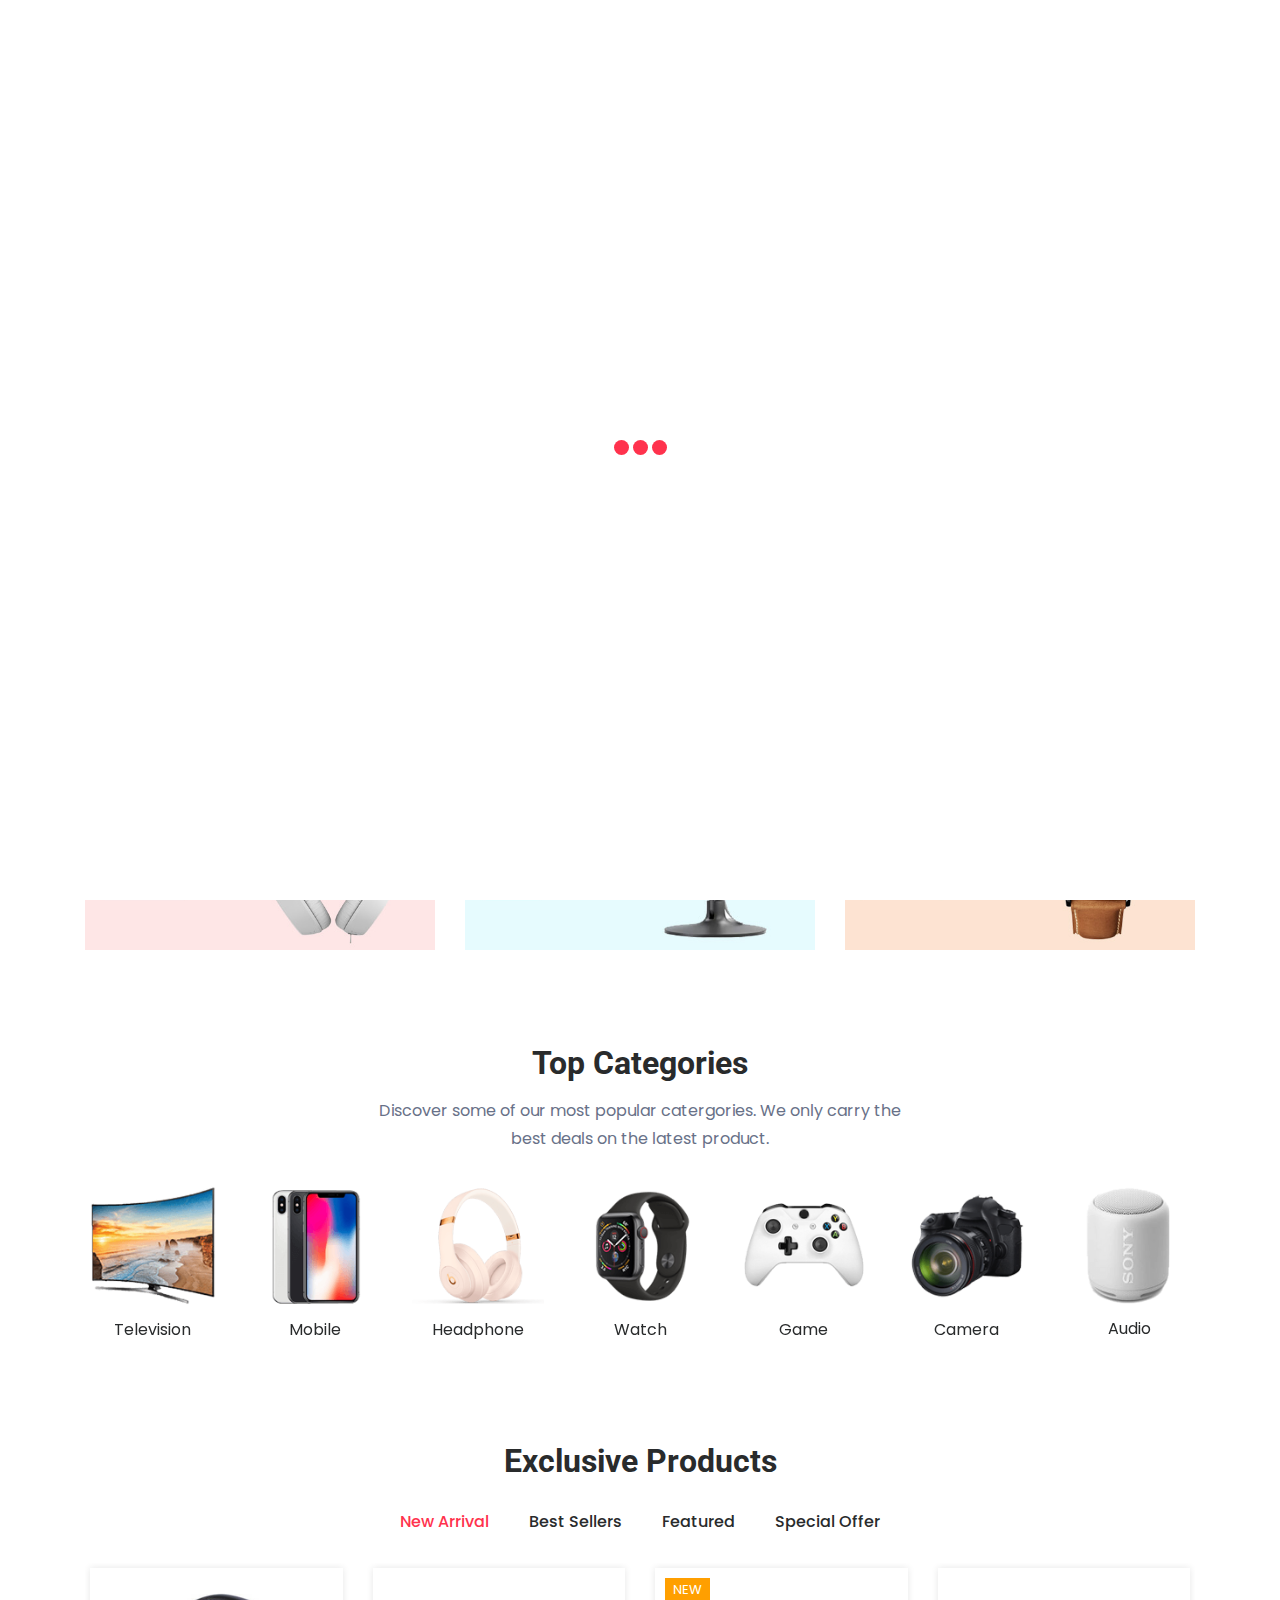
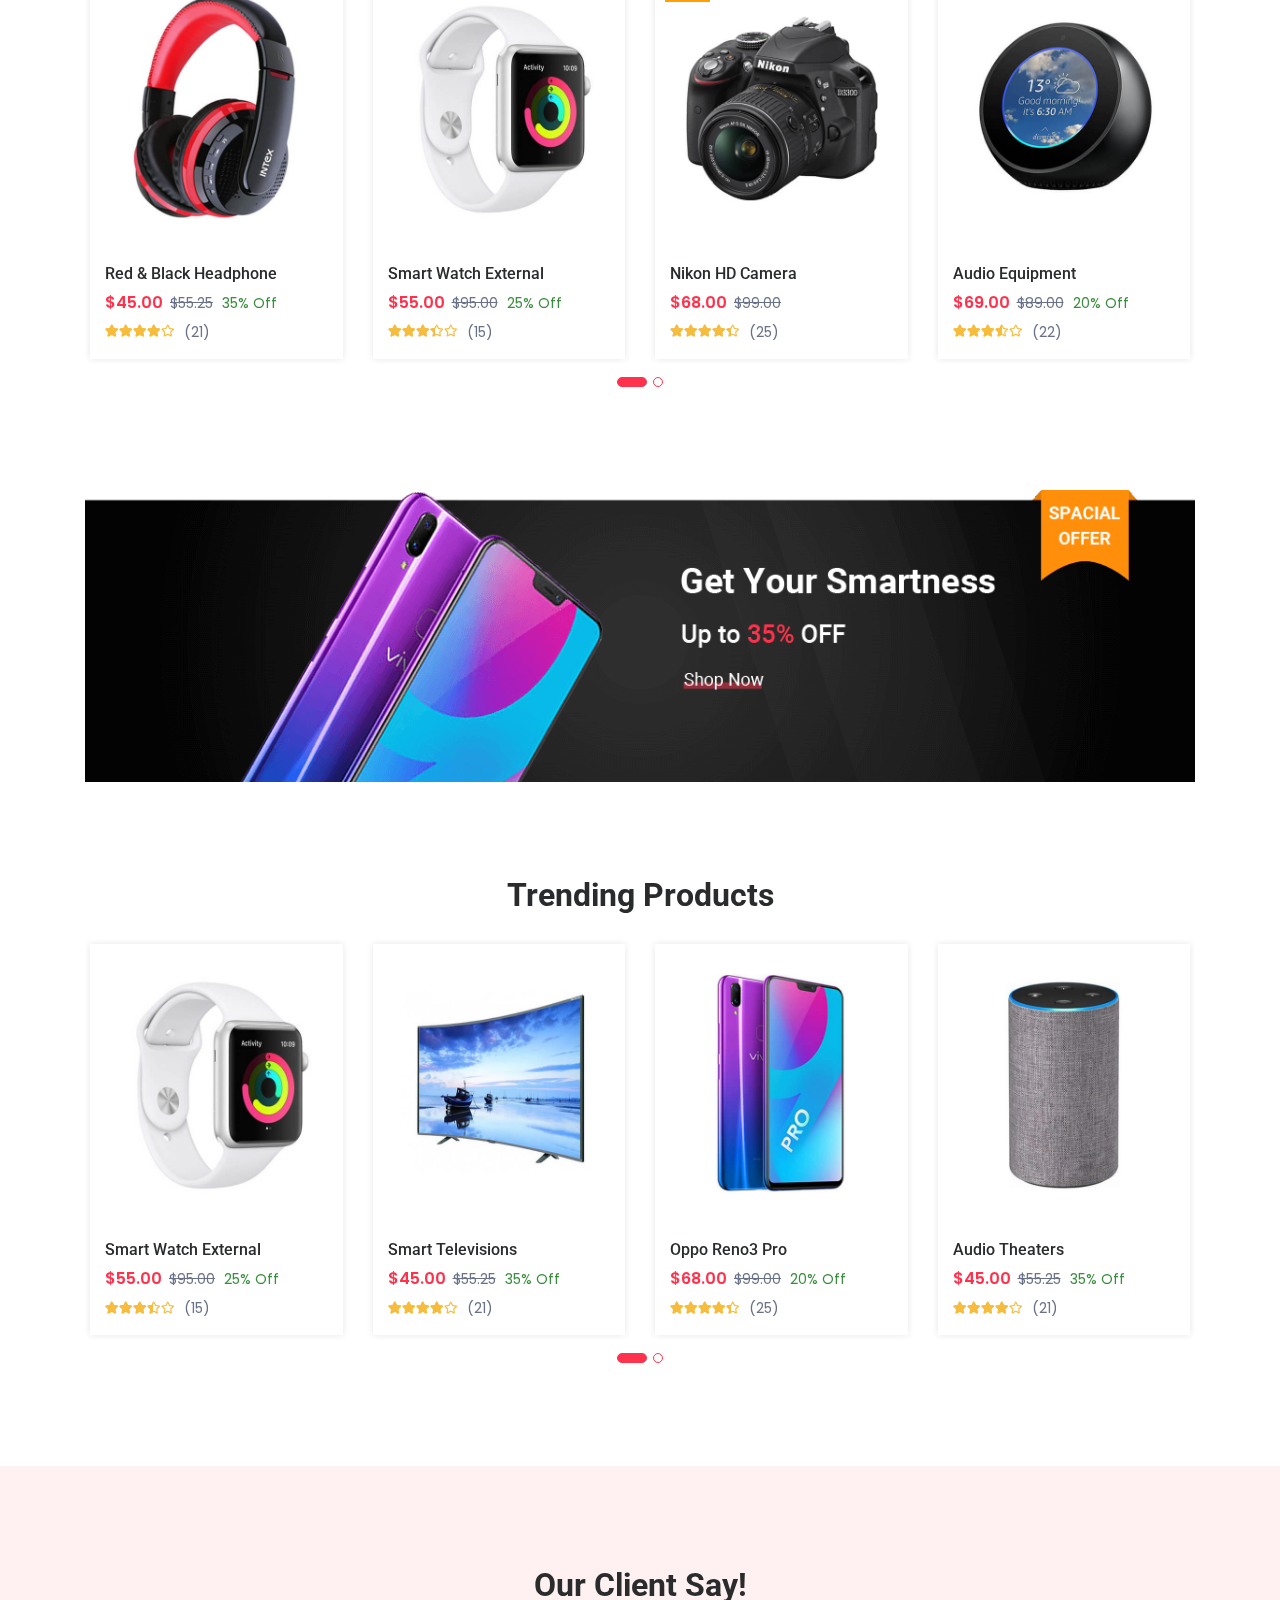
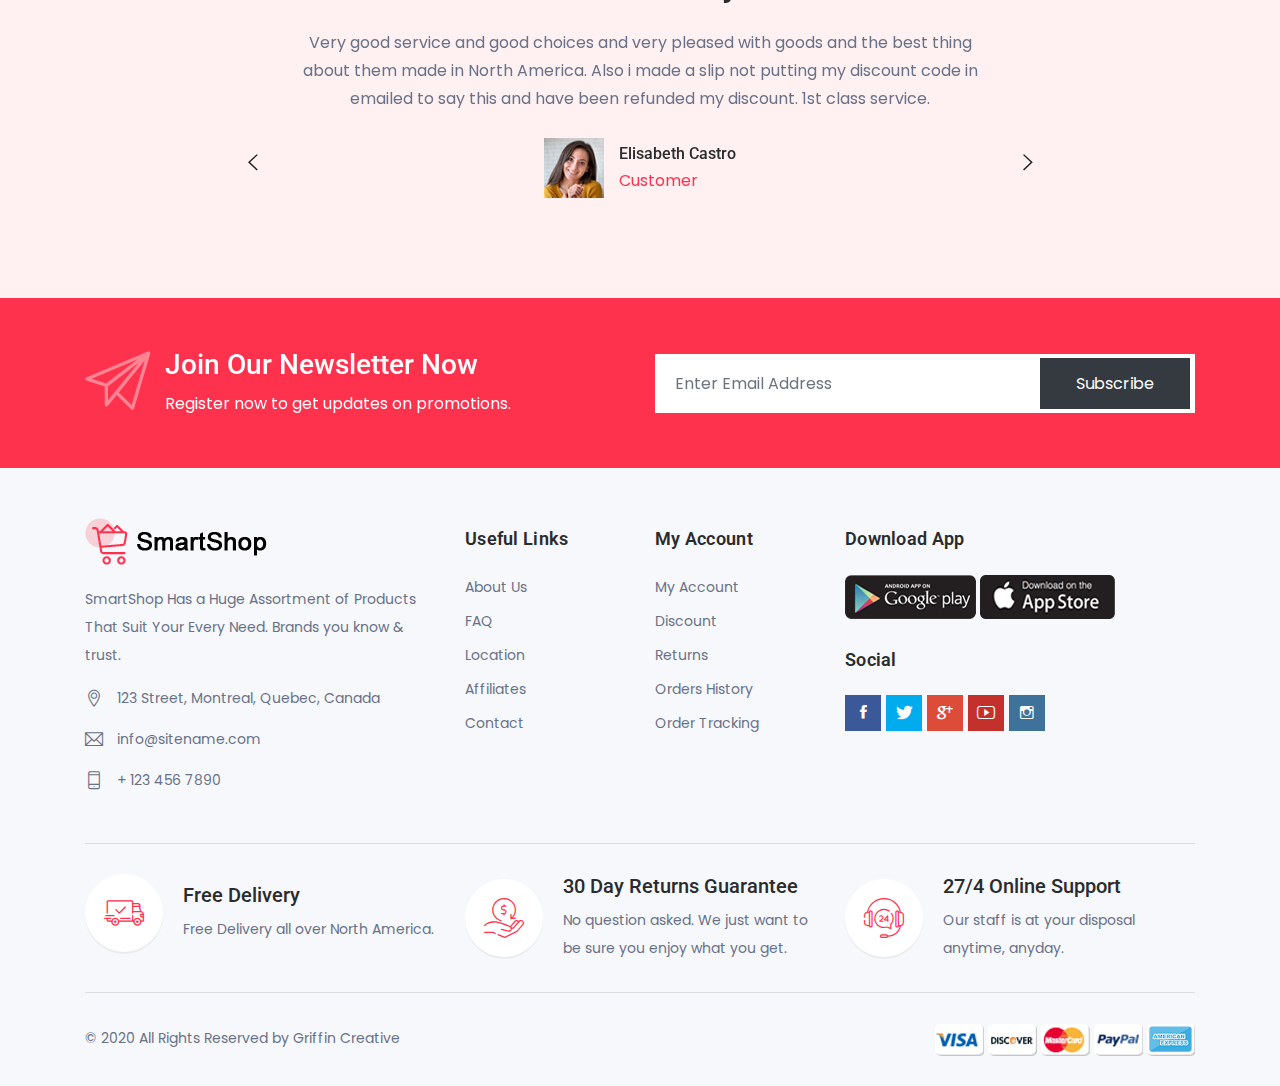
<file: index.html>
<!DOCTYPE html>
<html lang="en">

<head>
    <!-- Meta -->
    <meta charset="utf-8">
    <meta http-equiv="X-UA-Compatible" content="IE=edge">
    <meta content="Anil z" name="author">
    <meta name="viewport" content="width=device-width, initial-scale=1">
    <meta name="description"
        content="Shopwise is Powerful features and You Can Use The Perfect Build this Template For Any eCommerce Website. The template is built for sell Fashion Products, Shoes, Bags, Cosmetics, Clothes, Sunglasses, Furniture, Kids Products, Electronics, Stationery Products and Sporting Goods.">
    <meta name="keywords"
        content="ecommerce, electronics store, Fashion store, furniture store,  bootstrap 4, clean, minimal, modern, online store, responsive, retail, shopping, ecommerce store">

    <!-- SITE TITLE -->
    <title>SmartShop - Concept for Electronic Ecommerce</title>
    <!-- Favicon Icon -->
    <link rel="shortcut icon" type="image/x-icon" href="assets/images/favicon.png">
    <!-- Animation CSS -->
    <link rel="stylesheet" href="assets/css/animate.css">
    <!-- Latest Bootstrap min CSS -->
    <link rel="stylesheet" href="assets/bootstrap/css/bootstrap.min.css">
    <!-- Google Font -->
    <link href="https://fonts.googleapis.com/css?family=Roboto:100,300,400,500,700,900&display=swap" rel="stylesheet">
    <link href="https://fonts.googleapis.com/css?family=Poppins:200,300,400,500,600,700,800,900&display=swap"
        rel="stylesheet">
    <!-- Icon Font CSS -->
    <link rel="stylesheet" href="assets/css/all.min.css">
    <link rel="stylesheet" href="assets/css/ionicons.min.css">
    <link rel="stylesheet" href="assets/css/themify-icons.css">
    <link rel="stylesheet" href="assets/css/linearicons.css">
    <link rel="stylesheet" href="assets/css/flaticon.css">
    <link rel="stylesheet" href="assets/css/simple-line-icons.css">
    <!--- owl carousel CSS-->
    <link rel="stylesheet" href="assets/owlcarousel/css/owl.carousel.min.css">
    <link rel="stylesheet" href="assets/owlcarousel/css/owl.theme.css">
    <link rel="stylesheet" href="assets/owlcarousel/css/owl.theme.default.min.css">
    <!-- Magnific Popup CSS -->
    <link rel="stylesheet" href="assets/css/magnific-popup.css">
    <!-- Slick CSS -->
    <link rel="stylesheet" href="assets/css/slick.css">
    <link rel="stylesheet" href="assets/css/slick-theme.css">
    <!-- Style CSS -->
    <link rel="stylesheet" href="assets/css/style.css">
    <link rel="stylesheet" href="assets/css/responsive.css">

</head>

<body>

    <!-- LOADER -->
    <div class="preloader">
        <div class="lds-ellipsis">
            <span></span>
            <span></span>
            <span></span>
        </div>
    </div>
    <!-- END LOADER -->

    <!-- Home Popup Section -->
    <div class="modal fade subscribe_popup" id="onload-popup" tabindex="-1" role="dialog" aria-hidden="true">
        <div class="modal-dialog modal-lg modal-dialog-centered" role="document">
            <div class="modal-content">
                <div class="modal-body">
                    <button type="button" class="close" data-dismiss="modal" aria-label="Close">
                        <span aria-hidden="true"><i class="ion-ios-close-empty"></i></span>
                    </button>
                    <div class="row no-gutters">
                        <div class="col-sm-7">
                            <div class="popup_content text-left">
                                <div class="popup-text">
                                    <div class="heading_s1">
                                        <h3>Subscribe Newsletter and Get 25% Discount!</h3>
                                    </div>
                                    <p>Subscribe to the newsletter to receive updates about new products.</p>
                                </div>
                                <form method="post">
                                    <div class="form-group">
                                        <input name="email" required type="email" class="form-control"
                                            placeholder="Enter Your Email">
                                    </div>
                                    <div class="form-group">
                                        <button class="btn btn-fill-out btn-block text-uppercase" title="Subscribe"
                                            type="submit">Subscribe</button>
                                    </div>
                                </form>
                                <div class="chek-form">
                                    <div class="custome-checkbox">
                                        <input class="form-check-input" type="checkbox" name="checkbox"
                                            id="exampleCheckbox3" value="">
                                        <label class="form-check-label" for="exampleCheckbox3"><span>Don't show this
                                                popup again!</span></label>
                                    </div>
                                </div>
                            </div>
                        </div>
                        <div class="col-sm-5">
                            <div class="background_bg h-100" data-img-src="assets/images/popup_img3.jpg"></div>
                        </div>
                    </div>
                </div>
            </div>
        </div>
    </div>
    <!-- End Screen Load Popup Section -->

    <!-- START HEADER -->
    <header class="header_wrap">
        <div class="top-header light_skin bg_dark d-none d-md-block">
            <div class="container">
                <div class="row align-items-center">
                    <div class="col-lg-6 col-md-8">
                        <div class="header_topbar_info">
                            <div class="header_offer">
                                <span>Free Ground Shipping Over $250</span>
                            </div>
                            <div class="download_wrap">
                                <span class="mr-3">Download App</span>
                                <ul class="icon_list text-center text-lg-left">
                                    <li><a href="#"><i class="fab fa-apple"></i></a></li>
                                    <li><a href="#"><i class="fab fa-android"></i></a></li>
                                    <li><a href="#"><i class="fab fa-windows"></i></a></li>
                                </ul>
                            </div>
                        </div>
                    </div>
                    <div class="col-lg-6 col-md-4">
                        <div class="d-flex align-items-center justify-content-center justify-content-md-end">
                            <div class="lng_dropdown">
                                <select name="countries" class="custome_select">
                                    <option value='us' data-image="assets/images/us.png" data-title="United States">
                                        English</option>
                                    <option value='fn' data-image="assets/images/fn.png" data-title="France">French
                                    </option>

                                </select>
                            </div>
                            <div class="ml-3">
                                <select name="countries" class="custome_select">
                                    <option value='CAD' data-title="CAD">CAD</option>
                                    <option value='USD' data-title="USD">USD</option>
                                    <option value='EUR' data-title="EUR">EUR</option>

                                </select>
                            </div>
                        </div>
                    </div>
                </div>
            </div>
        </div>
        <div class="middle-header dark_skin">
            <div class="container">
                <div class="nav_block">
                    <a class="navbar-brand" href="index.html">
                        <img class="logo_light" src="assets/images/logo_light.png" alt="logo">
                        <img class="logo_dark" src="assets/images/logo_dark.png" alt="logo">
                    </a>
                    <div class="product_search_form radius_input search_form_btn">
                        <form>
                            <div class="input-group">
                                <div class="input-group-prepend">
                                    <div class="custom_select">
                                        <select class="first_null not_chosen">
                                            <option value="">All Category</option>
                                            <option value="Computers">Computers</option>
                                            <option value="Mobiles-Tablets">Mobiles &amp; Tablets</option>
                                            <option value="Camera">Camera</option>
                                            <option value="Headphones">Headphones</option>
                                            <option value="Gaming">Gaming</option>
                                        </select>
                                    </div>
                                </div>
                                <input class="form-control" placeholder="Search Product..." required="" type="text">
                                <button type="submit" class="search_btn3">Search</button>
                            </div>
                        </form>
                    </div>
                    <ul class="navbar-nav attr-nav align-items-center">
                        <li><a href="login.html" class="nav-link"><i class="linearicons-user"></i></a></li>
                        <li><a href="wishlist.html" class="nav-link"><i class="linearicons-heart"></i><span
                                    class="wishlist_count">0</span></a></li>
                        <li class="dropdown cart_dropdown"><a class="nav-link cart_trigger" href="shop-cart.html"
                                data-toggle="dropdown"><i class="linearicons-bag2"></i><span
                                    class="cart_count">2</span><span class="amount"><span
                                        class="currency_symbol">$</span>474.00</span></a>
                            <div class="cart_box cart_right dropdown-menu dropdown-menu-right">
                                <ul class="cart_list">
                                    <li>
                                        <a href="#" class="item_remove"><i class="ion-close"></i></a>
                                        <a href="#"><img src="assets/images/cart_thamb1.jpg" alt="cart_thumb1">Bose
                                            Wireless Studio 3</a>
                                        <span class="cart_quantity"> 1 x <span class="cart_amount"> <span
                                                    class="price_symbole">$</span></span>199.00</span>
                                    </li>
                                    <li>
                                        <a href="#" class="item_remove"><i class="ion-close"></i></a>
                                        <a href="#"><img src="assets/images/cart_thamb2.jpg" alt="cart_thumb2">Apple
                                            Watch 5</a>
                                        <span class="cart_quantity"> 1 x <span class="cart_amount"> <span
                                                    class="price_symbole">$</span></span>275.00</span>
                                    </li>
                                </ul>
                                <div class="cart_footer">
                                    <p class="cart_total"><strong>Subtotal:</strong> <span class="cart_price"> <span
                                                class="price_symbole">$</span></span>474.00</p>
                                    <p class="cart_buttons"><a href="shop-cart.html"
                                            class="btn btn-fill-line view-cart">View
                                            Cart</a><a href="checkout.html"
                                            class="btn btn-fill-out checkout">Checkout</a></p>
                                </div>
                            </div>
                        </li>
                    </ul>
                </div>
            </div>
        </div>
        <div class="bottom_header dark_skin main_menu_uppercase border-top">
            <div class="container">
                <div class="row align-items-center">
                    <div class="col-lg-3 col-md-4 col-sm-6 col-3">
                        <div class="categories_wrap">
                            <button type="button" data-toggle="collapse" data-target="#navCatContent"
                                aria-expanded="false" class="categories_btn categories_menu">
                                <span>All Categories </span><i class="linearicons-menu"></i>
                            </button>
                            <div id="navCatContent" class="navbar collapse">
                                <ul>
                                    <li class="dropdown dropdown-mega-menu">
                                        <a class="dropdown-item nav-link dropdown-toggler" href="shop-left-sidebar.html"
                                            data-toggle="dropdown"><i class="flaticon-tv"></i> <span>Computer</span></a>
                                        <div class="dropdown-menu">
                                            <ul class="mega-menu d-lg-flex">
                                                <li class="mega-menu-col col-lg-7">
                                                    <ul class="d-lg-flex">
                                                        <li class="mega-menu-col col-lg-6">
                                                            <ul>
                                                                <li class="dropdown-header">Featured Item</li>
                                                                <li><a class="dropdown-item nav-link nav_item"
                                                                        href="shop-product-detail-right-sidebar.html">Vestibulum
                                                                        sed</a>
                                                                </li>
                                                                <li><a class="dropdown-item nav-link nav_item"
                                                                        href="shop-product-detail-right-sidebar.html">Donec
                                                                        porttitor</a>
                                                                </li>
                                                                <li><a class="dropdown-item nav-link nav_item"
                                                                        href="shop-product-detail-right-sidebar.html">Donec
                                                                        vitae
                                                                        facilisis</a></li>
                                                                <li><a class="dropdown-item nav-link nav_item"
                                                                        href="shop-product-detail-right-sidebar.html">Curabitur
                                                                        tempus</a>
                                                                </li>
                                                                <li><a class="dropdown-item nav-link nav_item"
                                                                        href="shop-product-detail-right-sidebar.html">Vivamus
                                                                        in tortor</a>
                                                                </li>
                                                                <li><a class="dropdown-item nav-link nav_item"
                                                                        href="shop-product-detail-right-sidebar.html">Donec
                                                                        vitae ante
                                                                        ante</a></li>
                                                                <li><a class="dropdown-item nav-link nav_item"
                                                                        href="shop-product-detail-right-sidebar.html">Etiam
                                                                        ac rutrum</a>
                                                                </li>
                                                                <li><a class="dropdown-item nav-link nav_item"
                                                                        href="shop-product-detail-right-sidebar.html">Quisque
                                                                        condimentum</a></li>
                                                            </ul>
                                                        </li>
                                                        <li class="mega-menu-col col-lg-6">
                                                            <ul>
                                                                <li class="dropdown-header">Popular Item</li>
                                                                <li><a class="dropdown-item nav-link nav_item"
                                                                        href="shop-product-detail-right-sidebar.html">Curabitur
                                                                        laoreet</a>
                                                                </li>
                                                                <li><a class="dropdown-item nav-link nav_item"
                                                                        href="shop-product-detail-right-sidebar.html">Vivamus
                                                                        in tortor</a>
                                                                </li>
                                                                <li><a class="dropdown-item nav-link nav_item"
                                                                        href="shop-product-detail-right-sidebar.html">Donec
                                                                        vitae
                                                                        facilisis</a></li>
                                                                <li><a class="dropdown-item nav-link nav_item"
                                                                        href="shop-product-detail-right-sidebar.html">Quisque
                                                                        condimentum</a></li>
                                                                <li><a class="dropdown-item nav-link nav_item"
                                                                        href="shop-product-detail-right-sidebar.html">Etiam
                                                                        ac rutrum</a>
                                                                </li>
                                                                <li><a class="dropdown-item nav-link nav_item"
                                                                        href="shop-product-detail-right-sidebar.html">Donec
                                                                        vitae ante
                                                                        ante</a></li>
                                                                <li><a class="dropdown-item nav-link nav_item"
                                                                        href="shop-product-detail-right-sidebar.html">Donec
                                                                        porttitor</a>
                                                                </li>
                                                                <li><a class="dropdown-item nav-link nav_item"
                                                                        href="shop-product-detail-right-sidebar.html">Curabitur
                                                                        tempus</a></li>
                                                            </ul>
                                                        </li>
                                                    </ul>
                                                </li>
                                                <li class="mega-menu-col col-lg-5">
                                                    <div class="header-banner2">
                                                        <img src="assets/images/menu_banner1.jpg" alt="menu_banner1">
                                                        <div class="banne_info">
                                                            <h6>10% Off</h6>
                                                            <h4>Computer</h4>
                                                            <a href="shop-product-detail-right-sidebar.html">Shop
                                                                now</a>
                                                        </div>
                                                    </div>
                                                    <div class="header-banner2">
                                                        <img src="assets/images/menu_banner2.jpg" alt="menu_banner2">
                                                        <div class="banne_info">
                                                            <h6>15% Off</h6>
                                                            <h4>Laptop </h4>
                                                            <a href="shop-product-detail-right-sidebar.html">Shop
                                                                now</a>
                                                        </div>
                                                    </div>
                                                </li>
                                            </ul>
                                        </div>
                                    </li>
                                    <li class="dropdown dropdown-mega-menu">
                                        <a class="dropdown-item nav-link dropdown-toggler" href="#"
                                            data-toggle="dropdown"><i class="flaticon-responsive"></i> <span>Mobile &
                                                Tablet</span></a>
                                        <div class="dropdown-menu">
                                            <ul class="mega-menu d-lg-flex">
                                                <li class="mega-menu-col col-lg-7">
                                                    <ul class="d-lg-flex">
                                                        <li class="mega-menu-col col-lg-6">
                                                            <ul>
                                                                <li class="dropdown-header">Featured Item</li>
                                                                <li><a class="dropdown-item nav-link nav_item"
                                                                        href="shop-product-detail-right-sidebar.html">Vestibulum
                                                                        sed</a></li>
                                                                <li><a class="dropdown-item nav-link nav_item"
                                                                        href="shop-product-detail-right-sidebar.html">Donec
                                                                        porttitor</a></li>
                                                                <li><a class="dropdown-item nav-link nav_item"
                                                                        href="shop-product-detail-right-sidebar.html">Donec
                                                                        vitae facilisis</a></li>
                                                                <li><a class="dropdown-item nav-link nav_item"
                                                                        href="shop-product-detail-right-sidebar.html">Curabitur
                                                                        tempus</a></li>
                                                                <li><a class="dropdown-item nav-link nav_item"
                                                                        href="shop-product-detail-right-sidebar.html">Vivamus
                                                                        in tortor</a></li>
                                                                <li><a class="dropdown-item nav-link nav_item"
                                                                        href="shop-product-detail-right-sidebar.html">Donec
                                                                        vitae ante ante</a></li>
                                                                <li><a class="dropdown-item nav-link nav_item"
                                                                        href="shop-product-detail-right-sidebar.html">Etiam
                                                                        ac rutrum</a></li>
                                                            </ul>
                                                        </li>
                                                        <li class="mega-menu-col col-lg-6">
                                                            <ul>
                                                                <li class="dropdown-header">Popular Item</li>
                                                                <li><a class="dropdown-item nav-link nav_item"
                                                                        href="shop-product-detail-right-sidebar.html">Curabitur
                                                                        laoreet</a></li>
                                                                <li><a class="dropdown-item nav-link nav_item"
                                                                        href="shop-product-detail-right-sidebar.html">Vivamus
                                                                        in tortor</a></li>
                                                                <li><a class="dropdown-item nav-link nav_item"
                                                                        href="shop-product-detail-right-sidebar.html">Donec
                                                                        vitae facilisis</a></li>
                                                                <li><a class="dropdown-item nav-link nav_item"
                                                                        href="shop-product-detail-right-sidebar.html">Quisque
                                                                        condimentum</a></li>
                                                                <li><a class="dropdown-item nav-link nav_item"
                                                                        href="shop-product-detail-right-sidebar.html">Etiam
                                                                        ac rutrum</a></li>
                                                                <li><a class="dropdown-item nav-link nav_item"
                                                                        href="shop-product-detail-right-sidebar.html">Donec
                                                                        vitae ante ante</a></li>
                                                                <li><a class="dropdown-item nav-link nav_item"
                                                                        href="shop-product-detail-right-sidebar.html">Donec
                                                                        porttitor</a></li>
                                                            </ul>
                                                        </li>
                                                    </ul>
                                                </li>
                                                <li class="mega-menu-col col-lg-5">
                                                    <div class="header-banner2">
                                                        <a href="shop-product-detail-right-sidebar.html"><img
                                                                src="assets/images/menu_banner4.jpg"
                                                                alt="menu_banner4"></a>
                                                    </div>
                                                </li>
                                            </ul>
                                        </div>
                                    </li>
                                    <li class="dropdown dropdown-mega-menu">
                                        <a class="dropdown-item nav-link dropdown-toggler" href="#"
                                            data-toggle="dropdown"><i class="flaticon-camera"></i>
                                            <span>Camera</span></a>
                                        <div class="dropdown-menu">
                                            <ul class="mega-menu d-lg-flex">
                                                <li class="mega-menu-col col-lg-7">
                                                    <ul class="d-lg-flex">
                                                        <li class="mega-menu-col col-lg-6">
                                                            <ul>
                                                                <li class="dropdown-header">Featured Item</li>
                                                                <li><a class="dropdown-item nav-link nav_item"
                                                                        href="shop-product-detail-right-sidebar.html">Vestibulum
                                                                        sed</a></li>
                                                                <li><a class="dropdown-item nav-link nav_item"
                                                                        href="shop-product-detail-right-sidebar.html">Donec
                                                                        porttitor</a></li>
                                                                <li><a class="dropdown-item nav-link nav_item"
                                                                        href="shop-product-detail-right-sidebar.html">Donec
                                                                        vitae facilisis</a></li>
                                                                <li><a class="dropdown-item nav-link nav_item"
                                                                        href="shop-product-detail-right-sidebar.html">Curabitur
                                                                        tempus</a></li>
                                                                <li><a class="dropdown-item nav-link nav_item"
                                                                        href="shop-product-detail-right-sidebar.html">Vivamus
                                                                        in tortor</a></li>
                                                                <li><a class="dropdown-item nav-link nav_item"
                                                                        href="shop-product-detail-right-sidebar.html">Donec
                                                                        vitae ante ante</a></li>
                                                                <li><a class="dropdown-item nav-link nav_item"
                                                                        href="shop-product-detail-right-sidebar.html">Etiam
                                                                        ac rutrum</a></li>
                                                            </ul>
                                                        </li>
                                                        <li class="mega-menu-col col-lg-6">
                                                            <ul>
                                                                <li class="dropdown-header">Popular Item</li>
                                                                <li><a class="dropdown-item nav-link nav_item"
                                                                        href="shop-product-detail-right-sidebar.html">Curabitur
                                                                        laoreet</a></li>
                                                                <li><a class="dropdown-item nav-link nav_item"
                                                                        href="shop-product-detail-right-sidebar.html">Vivamus
                                                                        in tortor</a></li>
                                                                <li><a class="dropdown-item nav-link nav_item"
                                                                        href="shop-product-detail-right-sidebar.html">Donec
                                                                        vitae facilisis</a></li>
                                                                <li><a class="dropdown-item nav-link nav_item"
                                                                        href="shop-product-detail-right-sidebar.html">Quisque
                                                                        condimentum</a></li>
                                                                <li><a class="dropdown-item nav-link nav_item"
                                                                        href="shop-product-detail-right-sidebar.html">Etiam
                                                                        ac rutrum</a></li>
                                                                <li><a class="dropdown-item nav-link nav_item"
                                                                        href="shop-product-detail-right-sidebar.html">Donec
                                                                        vitae ante ante</a></li>
                                                                <li><a class="dropdown-item nav-link nav_item"
                                                                        href="shop-product-detail-right-sidebar.html">Donec
                                                                        porttitor</a></li>
                                                            </ul>
                                                        </li>
                                                    </ul>
                                                </li>
                                                <li class="mega-menu-col col-lg-5">
                                                    <div class="header-banner2">
                                                        <a href="shop-product-detail-right-sidebar.html"><img
                                                                src="assets/images/menu_banner5.jpg"
                                                                alt="menu_banner5"></a>
                                                    </div>
                                                </li>
                                            </ul>
                                        </div>
                                    </li>
                                    <li class="dropdown dropdown-mega-menu">
                                        <a class="dropdown-item nav-link dropdown-toggler" href="shop-left-sidebar.html"
                                            data-toggle="dropdown"><i class="flaticon-plugins"></i>
                                            <span>Accessories</span></a>
                                        <div class="dropdown-menu">
                                            <ul class="mega-menu d-lg-flex">
                                                <li class="mega-menu-col col-lg-4">
                                                    <ul>
                                                        <li class="dropdown-header">Memory</li>
                                                        <li><a class="dropdown-item nav-link nav_item"
                                                                href="shop-product-detail-right-sidebar.html">Vestibulum
                                                                sed</a></li>
                                                        <li><a class="dropdown-item nav-link nav_item"
                                                                href="shop-product-detail-right-sidebar.html">Donec
                                                                porttitor</a></li>
                                                        <li><a class="dropdown-item nav-link nav_item"
                                                                href="shop-product-detail-right-sidebar.html">Donec
                                                                vitae facilisis</a>
                                                        </li>
                                                        <li><a class="dropdown-item nav-link nav_item"
                                                                href="shop-product-detail-right-sidebar.html">Curabitur
                                                                tempus</a></li>
                                                        <li><a class="dropdown-item nav-link nav_item"
                                                                href="shop-product-detail-right-sidebar.html">Vivamus in
                                                                tortor</a></li>
                                                    </ul>
                                                </li>
                                                <li class="mega-menu-col col-lg-4">
                                                    <ul>
                                                        <li class="dropdown-header">Bags</li>
                                                        <li><a class="dropdown-item nav-link nav_item"
                                                                href="shop-product-detail-right-sidebar.html">Donec
                                                                vitae ante ante</a></li>
                                                        <li><a class="dropdown-item nav-link nav_item"
                                                                href="shop-product-detail-right-sidebar.html">Etiam ac
                                                                rutrum</a></li>
                                                        <li><a class="dropdown-item nav-link nav_item"
                                                                href="shop-product-detail-right-sidebar.html">Quisque
                                                                condimentum</a></li>
                                                        <li><a class="dropdown-item nav-link nav_item"
                                                                href="shop-product-detail-right-sidebar.html">Curabitur
                                                                laoreet</a></li>
                                                        <li><a class="dropdown-item nav-link nav_item"
                                                                href="shop-product-detail-right-sidebar.html">Vivamus in
                                                                tortor</a></li>
                                                    </ul>
                                                </li>
                                                <li class="mega-menu-col col-lg-4">
                                                    <ul>
                                                        <li class="dropdown-header">Cables</li>
                                                        <li><a class="dropdown-item nav-link nav_item"
                                                                href="shop-product-detail-right-sidebar.html">Donec
                                                                vitae
                                                                facilisis</a></li>
                                                        <li><a class="dropdown-item nav-link nav_item"
                                                                href="shop-product-detail-right-sidebar.html">Quisque
                                                                condimentum</a></li>
                                                        <li><a class="dropdown-item nav-link nav_item"
                                                                href="shop-product-detail-right-sidebar.html">Etiam ac
                                                                rutrum</a></li>
                                                        <li><a class="dropdown-item nav-link nav_item"
                                                                href="shop-product-detail-right-sidebar.html">Donec
                                                                vitae ante ante</a></li>
                                                        <li><a class="dropdown-item nav-link nav_item"
                                                                href="shop-product-detail-right-sidebar.html">Donec
                                                                porttitor</a></li>
                                                    </ul>
                                                </li>
                                            </ul>
                                        </div>
                                    </li>
                                    <li><a class="dropdown-item nav-link nav_item" href="shop-left-sidebar.html"><i
                                                class="flaticon-headphones"></i> <span>Headphones</span></a></li>
                                    <li><a class="dropdown-item nav-link nav_item" href="shop-left-sidebar.html"><i
                                                class="flaticon-console"></i> <span>Gaming</span></a></li>
                                    <li><a class="dropdown-item nav-link nav_item" href="shop-left-sidebar.html"><i
                                                class="flaticon-watch"></i> <span>Watches</span></a></li>
                                    <li><a class="dropdown-item nav-link nav_item" href="shop-left-sidebar.html"><i
                                                class="flaticon-music-system"></i> <span>Home Audio & Theater</span></a>
                                    </li>
                                    <li><a class="dropdown-item nav-link nav_item" href="shop-left-sidebar.html"><i
                                                class="flaticon-monitor"></i> <span>TV & Smart Box</span></a></li>
                                    <li><a class="dropdown-item nav-link nav_item" href="shop-left-sidebar.html"><i
                                                class="flaticon-printer"></i> <span>Printer</span></a></li>
                                    <li>
                                        <ul class="more_slide_open">
                                            <li><a class="dropdown-item nav-link nav_item"
                                                    href="shop-left-sidebar.html"><i class="flaticon-fax"></i> <span>Fax
                                                        Machine</span></a></li>
                                            <li><a class="dropdown-item nav-link nav_item"
                                                    href="shop-left-sidebar.html"><i class="flaticon-mouse"></i>
                                                    <span>Mouse</span></a></li>
                                        </ul>
                                    </li>
                                </ul>
                                <div class="more_categories">More Categories</div>
                            </div>
                        </div>
                    </div>
                    <div class="col-lg-9 col-md-8 col-sm-6 col-9">
                        <nav class="navbar navbar-expand-lg">
                            <button class="navbar-toggler side_navbar_toggler" type="button" data-toggle="collapse"
                                data-target="#navbarSidetoggle" aria-expanded="false">
                                <span class="ion-android-menu"></span>
                            </button>
                            <div class="pr_search_icon">
                                <a href="javascript:void(0);" class="nav-link pr_search_trigger"><i
                                        class="linearicons-magnifier"></i></a>
                            </div>
                            <div class="collapse navbar-collapse mobile_side_menu" id="navbarSidetoggle">
                                <ul class="navbar-nav">
                                    <li>
                                        <a class="nav-link  active" href="index.html">Home</a>

                                    </li>
                                    <li>
                                        <a class="nav-link" href="about.html">About</a>
                                    </li>
                                    <li class="dropdown dropdown-mega-menu">
                                        <a class="dropdown-toggle nav-link" href="#" data-toggle="dropdown">Products</a>
                                        <div class="dropdown-menu">
                                            <ul class="mega-menu d-lg-flex">
                                                <li class="mega-menu-col col-lg-3">
                                                    <ul>
                                                        <li class="dropdown-header">Computers</li>
                                                        <li><a class="dropdown-item nav-link nav_item"
                                                                href="shop-product-detail-right-sidebar.html">Vestibulum
                                                                sed</a></li>
                                                        <li><a class="dropdown-item nav-link nav_item"
                                                                href="shop-product-detail-right-sidebar.html">Donec
                                                                porttitor</a></li>
                                                        <li><a class="dropdown-item nav-link nav_item"
                                                                href="sshop-product-detail-right-sidebar.html">Donec
                                                                vitae facilisis</a>
                                                        </li>
                                                        <li><a class="dropdown-item nav-link nav_item"
                                                                href="sshop-product-detail-right-sidebar.html">Curabitur
                                                                tempus</a></li>
                                                        <li><a class="dropdown-item nav-link nav_item"
                                                                href="shop-product-detail-right-sidebar.html">Vivamus in
                                                                tortor</a></li>
                                                    </ul>
                                                </li>
                                                <li class="mega-menu-col col-lg-3">
                                                    <ul>
                                                        <li class="dropdown-header">Mobile & Tablet</li>
                                                        <li><a class="dropdown-item nav-link nav_item"
                                                                href="shop-product-detail-right-sidebar.html">Donec
                                                                vitae ante ante</a></li>
                                                        <li><a class="dropdown-item nav-link nav_item"
                                                                href="shop-product-detail-right-sidebar.html">Etiam ac
                                                                rutrum</a></li>
                                                        <li><a class="dropdown-item nav-link nav_item"
                                                                href="shop-product-detail-right-sidebar.html">Quisque
                                                                condimentum</a></li>
                                                        <li><a class="dropdown-item nav-link nav_item"
                                                                href="shop-product-detail-right-sidebar.html">Curabitur
                                                                laoreet</a></li>
                                                        <li><a class="dropdown-item nav-link nav_item"
                                                                href="shop-product-detail-right-sidebar.html">Vivamus in
                                                                tortor</a></li>
                                                    </ul>
                                                </li>
                                                <li class="mega-menu-col col-lg-3">
                                                    <ul>
                                                        <li class="dropdown-header">Camera</li>
                                                        <li><a class="dropdown-item nav-link nav_item"
                                                                href="shop-product-detail-right-sidebar.html">Donec
                                                                vitae
                                                                facilisis</a></li>
                                                        <li><a class="dropdown-item nav-link nav_item"
                                                                href="shop-product-detail-right-sidebar.html">Quisque
                                                                condimentum</a></li>
                                                        <li><a class="dropdown-item nav-link nav_item"
                                                                href="shop-product-detail-right-sidebar.html">Etiam ac
                                                                rutrum</a></li>
                                                        <li><a class="dropdown-item nav-link nav_item"
                                                                href="shop-product-detail-right-sidebar.html">Donec
                                                                vitae ante ante</a></li>
                                                        <li><a class="dropdown-item nav-link nav_item"
                                                                href="shop-product-detail-right-sidebar.html">Donec
                                                                porttitor</a></li>
                                                    </ul>
                                                </li>
                                                <li class="mega-menu-col col-lg-3">
                                                    <ul>
                                                        <li class="dropdown-header">Accessories</li>
                                                        <li><a class="dropdown-item nav-link nav_item"
                                                                href="shop-product-detail-right-sidebar.html">Curabitur
                                                                tempus</a>
                                                        </li>
                                                        <li><a class="dropdown-item nav-link nav_item"
                                                                href="shop-product-detail-right-sidebar.html">Quisque
                                                                condimentum</a></li>
                                                        <li><a class="dropdown-item nav-link nav_item"
                                                                href="shop-product-detail-right-sidebar.html">Vivamus in
                                                                tortor</a></li>
                                                        <li><a class="dropdown-item nav-link nav_item"
                                                                href="shop-product-detail-right-sidebar.html">Donec
                                                                vitae facilisis</a></li>
                                                        <li><a class="dropdown-item nav-link nav_item"
                                                                href="shop-product-detail-right-sidebar.html">Donec
                                                                porttitor</a></li>
                                                    </ul>
                                                </li>
                                            </ul>
                                            <div class="d-lg-flex menu_banners">
                                                <div class="col-lg-6">
                                                    <div class="header-banner">
                                                        <div class="sale-banner">
                                                            <a class="hover_effect1" href="shop-left-sidebar.html">
                                                                <img src="assets/images/shop_banner_img7.jpg"
                                                                    alt="shop_banner_img7">
                                                            </a>
                                                        </div>
                                                    </div>
                                                </div>
                                                <div class="col-lg-6">
                                                    <div class="header-banner">
                                                        <div class="sale-banner">
                                                            <a class="hover_effect1" href="shop-left-sidebar.html">
                                                                <img src="assets/images/shop_banner_img8.jpg"
                                                                    alt="shop_banner_img8">
                                                            </a>
                                                        </div>
                                                    </div>
                                                </div>
                                            </div>
                                        </div>
                                    </li>
                                    <li>
                                        <a class="nav-link" href="faq.html">FAQ</a>
                                    </li>
                                    <li>
                                        <a class="nav-link" href="term-condition.html">Terms & Conditions</a>
                                    </li>
                                    <li><a class="nav-link nav_item" href="contact.html">Contact Us</a></li>
                                </ul>
                            </div>
                            <div class="contact_phone contact_support">
                                <i class="linearicons-phone-wave"></i>
                                <span>123-456-7689</span>
                            </div>
                        </nav>
                    </div>
                </div>
            </div>
        </div>
    </header>
    <!-- END HEADER -->

    <!-- START SECTION BANNER -->
    <div class="banner_section slide_medium shop_banner_slider staggered-animation-wrap">
        <div id="carouselExampleControls" class="carousel slide carousel-fade light_arrow" data-ride="carousel">
            <div class="carousel-inner">
                <div class="carousel-item background_bg active" data-img-src="assets/images/banner16.jpg">
                    <div class="banner_slide_content banner_content_inner">
                        <div class="container">
                            <div class="row">
                                <div class="col-lg-7 col-10">
                                    <div class="banner_content overflow-hidden">
                                        <h2 class="staggered-animation" data-animation="slideInLeft"
                                            data-animation-delay="0.5s">LED 72 INCH</h2>
                                        <h5 class="mb-3 mb-sm-4 staggered-animation font-weight-light"
                                            data-animation="slideInLeft" data-animation-delay="1s">Get up to <span
                                                class="text_default">50%</span> off Today Only!</h5>
                                        <a class="btn btn-fill-out staggered-animation text-uppercase"
                                            href="shop-left-sidebar.html" data-animation="slideInLeft"
                                            data-animation-delay="1.5s">Shop Now</a>
                                    </div>
                                </div>
                            </div>
                        </div>
                    </div>
                </div>
                <div class="carousel-item background_bg" data-img-src="assets/images/banner17.jpg">
                    <div class="banner_slide_content banner_content_inner">
                        <div class="container">
                            <div class="row">
                                <div class="col-lg-8 col-10">
                                    <div class="banner_content overflow-hidden">
                                        <h2 class="staggered-animation" data-animation="slideInLeft"
                                            data-animation-delay="0.5s">Smart Phones</h2>
                                        <h5 class="mb-3 mb-sm-4 staggered-animation font-weight-light"
                                            data-animation="slideInLeft" data-animation-delay="1s"><span
                                                class="text_default">50%</span> off in all products</h5>
                                        <a class="btn btn-fill-out staggered-animation text-uppercase"
                                            href="shop-left-sidebar.html" data-animation="slideInLeft"
                                            data-animation-delay="1.5s">Shop Now</a>
                                    </div>
                                </div>
                            </div>
                        </div>
                    </div>
                </div>
                <div class="carousel-item background_bg" data-img-src="assets/images/banner18.jpg">
                    <div class="banner_slide_content banner_content_inner">
                        <div class="container">
                            <div class="row">
                                <div class="col-lg-8 col-10">
                                    <div class="banner_content overflow-hidden">
                                        <h2 class="staggered-animation" data-animation="slideInLeft"
                                            data-animation-delay="0.5s">Beat Headphone</h2>
                                        <h5 class="mb-3 mb-sm-4 staggered-animation font-weight-light"
                                            data-animation="slideInLeft" data-animation-delay="1s">Taking your Listening
                                            Experience to Next Level</h5>
                                        <a class="btn btn-fill-out staggered-animation text-uppercase"
                                            href="shop-left-sidebar.html" data-animation="slideInLeft"
                                            data-animation-delay="1.5s">Shop Now</a>
                                    </div>
                                </div>
                            </div>
                        </div>
                    </div>
                </div>
            </div>
            <a class="carousel-control-prev" href="#carouselExampleControls" role="button" data-slide="prev"><i
                    class="ion-chevron-left"></i></a>
            <a class="carousel-control-next" href="#carouselExampleControls" role="button" data-slide="next"><i
                    class="ion-chevron-right"></i></a>
        </div>
    </div>
    <!-- END SECTION BANNER -->

    <!-- END MAIN CONTENT -->
    <div class="main_content">

        <!-- START SECTION BANNER -->
        <div class="section pb_20 small_pt">
            <div class="container">
                <div class="row">
                    <div class="col-md-4">
                        <div class="sale-banner mb-3 mb-md-4">
                            <a class="hover_effect1" href="#">
                                <img src="assets/images/shop_banner_img7.jpg" alt="shop_banner_img7">
                            </a>
                        </div>
                    </div>
                    <div class="col-md-4">
                        <div class="sale-banner mb-3 mb-md-4">
                            <a class="hover_effect1" href="#">
                                <img src="assets/images/shop_banner_img8.jpg" alt="shop_banner_img8">
                            </a>
                        </div>
                    </div>
                    <div class="col-md-4">
                        <div class="sale-banner mb-3 mb-md-4">
                            <a class="hover_effect1" href="#">
                                <img src="assets/images/shop_banner_img9.jpg" alt="shop_banner_img9">
                            </a>
                        </div>
                    </div>
                </div>
            </div>
        </div>
        <!-- END SECTION BANNER -->

        <!-- START SECTION CATEGORIES -->
        <div class="section small_pb small_pt">
            <div class="container">
                <div class="row justify-content-center">
                    <div class="col-md-6">
                        <div class="heading_s4 text-center">
                            <h2>Top Categories</h2>
                        </div>
                        <p class="text-center leads">Discover some of our most popular catergories. We only carry the
                            best deals on the latest product.</p>
                    </div>
                </div>
                <div class="row align-items-center">
                    <div class="col-12">
                        <div class="cat_slider cat_style1 mt-4 mt-md-0 carousel_slider owl-carousel owl-theme nav_style5"
                            data-loop="true" data-dots="false" data-nav="true" data-margin="30"
                            data-responsive='{"0":{"items": "2"}, "480":{"items": "3"}, "576":{"items": "4"}, "768":{"items": "5"}, "991":{"items": "6"}, "1199":{"items": "7"}}'>
                            <div class="item">
                                <div class="categories_box">
                                    <a href="shop-left-sidebar.html">
                                        <img src="assets/images/cat_img1.png" alt="cat_img1" />
                                        <span>Television</span>
                                    </a>
                                </div>
                            </div>
                            <div class="item">
                                <div class="categories_box">
                                    <a href="shop-left-sidebar.html">
                                        <img src="assets/images/cat_img2.png" alt="cat_img2" />
                                        <span>Mobile</span>
                                    </a>
                                </div>
                            </div>
                            <div class="item">
                                <div class="categories_box">
                                    <a href="shop-left-sidebar.html">
                                        <img src="assets/images/cat_img3.png" alt="cat_img3" />
                                        <span>Headphone</span>
                                    </a>
                                </div>
                            </div>
                            <div class="item">
                                <div class="categories_box">
                                    <a href="shop-left-sidebar.html">
                                        <img src="assets/images/cat_img4.png" alt="cat_img4" />
                                        <span>Watch</span>
                                    </a>
                                </div>
                            </div>
                            <div class="item">
                                <div class="categories_box">
                                    <a href="shop-left-sidebar.html">
                                        <img src="assets/images/cat_img5.png" alt="cat_img5" />
                                        <span>Game</span>
                                    </a>
                                </div>
                            </div>
                            <div class="item">
                                <div class="categories_box">
                                    <a href="shop-left-sidebar.html">
                                        <img src="assets/images/cat_img6.png" alt="cat_img6" />
                                        <span>Camera</span>
                                    </a>
                                </div>
                            </div>
                            <div class="item">
                                <div class="categories_box">
                                    <a href="shop-left-sidebar.html">
                                        <img src="assets/images/cat_img7.png" alt="cat_img7" />
                                        <span>Audio</span>
                                    </a>
                                </div>
                            </div>
                        </div>
                    </div>
                </div>
            </div>
        </div>
        <!-- END SECTION CATEGORIES -->

        <!-- START SECTION SHOP -->
        <div class="section small_pb small_pt">
            <div class="container">
                <div class="row justify-content-center">
                    <div class="col-md-6">
                        <div class="heading_s1 text-center">
                            <h2>Exclusive Products</h2>
                        </div>
                    </div>
                </div>
                <div class="row">
                    <div class="col-12">
                        <div class="tab-style1">
                            <ul class="nav nav-tabs justify-content-center" role="tablist">
                                <li class="nav-item">
                                    <a class="nav-link active" id="arrival-tab" data-toggle="tab" href="#arrival"
                                        role="tab" aria-controls="arrival" aria-selected="true">New Arrival</a>
                                </li>
                                <li class="nav-item">
                                    <a class="nav-link" id="sellers-tab" data-toggle="tab" href="#sellers" role="tab"
                                        aria-controls="sellers" aria-selected="false">Best Sellers</a>
                                </li>
                                <li class="nav-item">
                                    <a class="nav-link" id="featured-tab" data-toggle="tab" href="#featured" role="tab"
                                        aria-controls="featured" aria-selected="false">Featured</a>
                                </li>
                                <li class="nav-item">
                                    <a class="nav-link" id="special-tab" data-toggle="tab" href="#special" role="tab"
                                        aria-controls="special" aria-selected="false">Special Offer
                                    </a>
                                </li>
                            </ul>
                        </div>
                        <div class="tab_slider tab-content">
                            <div class="tab-pane fade show active" id="arrival" role="tabpanel"
                                aria-labelledby="arrival-tab">
                                <div class="product_slider carousel_slider owl-carousel owl-theme dot_style1"
                                    data-loop="true" data-margin="20"
                                    data-responsive='{"0":{"items": "1"}, "481":{"items": "2"}, "768":{"items": "3"}, "991":{"items": "4"}}'>
                                    <div class="item">
                                        <div class="product_wrap">
                                            <div class="product_img">
                                                <a href="shop-product-detail-right-sidebar.html">
                                                    <img src="assets/images/el_img1.jpg" alt="el_img1">
                                                    <img class="product_hover_img" src="assets/images/el_hover_img1.jpg"
                                                        alt="el_hover_img1">
                                                </a>
                                                <div class="product_action_box">
                                                    <ul class="list_none pr_action_btn">
                                                        <li class="add-to-cart"><a href="#"><i
                                                                    class="icon-basket-loaded"></i> Add To Cart</a></li>
                                                        <li><a href="#" class="popup-ajax"><i
                                                                    class="icon-shuffle"></i></a></li>
                                                        <li><a href="shop-product-detail-right-sidebar.html"
                                                                class="popup-ajax"><i
                                                                    class="icon-magnifier-add"></i></a></li>
                                                        <li><a href="#"><i class="icon-heart"></i></a></li>
                                                    </ul>
                                                </div>
                                            </div>
                                            <div class="product_info">
                                                <h6 class="product_title"><a
                                                        href="sshop-product-detail-right-sidebar.html">Red & Black
                                                        Headphone</a></h6>
                                                <div class="product_price">
                                                    <span class="price">$45.00</span>
                                                    <del>$55.25</del>
                                                    <div class="on_sale">
                                                        <span>35% Off</span>
                                                    </div>
                                                </div>
                                                <div class="rating_wrap">
                                                    <div class="rating">
                                                        <div class="product_rate" style="width:80%"></div>
                                                    </div>
                                                    <span class="rating_num">(21)</span>
                                                </div>
                                                <div class="pr_desc">
                                                    <p>Lorem ipsum dolor sit amet, consectetur adipiscing elit.
                                                        Phasellus blandit massa enim. Nullam id varius nunc id varius
                                                        nunc.</p>
                                                </div>
                                            </div>
                                        </div>
                                    </div>
                                    <div class="item">
                                        <div class="product_wrap">
                                            <div class="product_img">
                                                <a href="shop-product-detail-right-sidebar.html">
                                                    <img src="assets/images/el_img2.jpg" alt="el_img2">
                                                    <img class="product_hover_img" src="assets/images/el_hover_img2.jpg"
                                                        alt="el_hover_img2">
                                                </a>
                                                <div class="product_action_box">
                                                    <ul class="list_none pr_action_btn">
                                                        <li class="add-to-cart"><a href="#"><i
                                                                    class="icon-basket-loaded"></i> Add To Cart</a></li>
                                                        <li><a href="#" class="popup-ajax"><i
                                                                    class="icon-shuffle"></i></a></li>
                                                        <li><a href="#" class="popup-ajax"><i
                                                                    class="icon-magnifier-add"></i></a></li>
                                                        <li><a href="#"><i class="icon-heart"></i></a></li>
                                                    </ul>
                                                </div>
                                            </div>
                                            <div class="product_info">
                                                <h6 class="product_title"><a
                                                        href="shop-product-detail-right-sidebar.html">Smart Watch
                                                        External</a></h6>
                                                <div class="product_price">
                                                    <span class="price">$55.00</span>
                                                    <del>$95.00</del>
                                                    <div class="on_sale">
                                                        <span>25% Off</span>
                                                    </div>
                                                </div>
                                                <div class="rating_wrap">
                                                    <div class="rating">
                                                        <div class="product_rate" style="width:68%"></div>
                                                    </div>
                                                    <span class="rating_num">(15)</span>
                                                </div>
                                                <div class="pr_desc">
                                                    <p>Lorem ipsum dolor sit amet, consectetur adipiscing elit.
                                                        Phasellus blandit massa enim. Nullam id varius nunc id varius
                                                        nunc.</p>
                                                </div>
                                            </div>
                                        </div>
                                    </div>
                                    <div class="item">
                                        <div class="product_wrap">
                                            <span class="pr_flash">New</span>
                                            <div class="product_img">
                                                <a href="shop-product-detail-right-sidebar.html">
                                                    <img src="assets/images/el_img3.jpg" alt="el_img3">
                                                    <img class="product_hover_img" src="assets/images/el_hover_img3.jpg"
                                                        alt="el_hover_img3">
                                                </a>
                                                <div class="product_action_box">
                                                    <ul class="list_none pr_action_btn">
                                                        <li class="add-to-cart"><a href="#"><i
                                                                    class="icon-basket-loaded"></i> Add To Cart</a></li>
                                                        <li><a href="#" class="popup-ajax"><i
                                                                    class="icon-shuffle"></i></a></li>
                                                        <li><a href="#" class="popup-ajax"><i
                                                                    class="icon-magnifier-add"></i></a></li>
                                                        <li><a href="#"><i class="icon-heart"></i></a></li>
                                                    </ul>
                                                </div>
                                            </div>
                                            <div class="product_info">
                                                <h6 class="product_title"><a
                                                        href="shop-product-detail-right-sidebar.html">Nikon HD
                                                        camera</a></h6>
                                                <div class="product_price">
                                                    <span class="price">$68.00</span>
                                                    <del>$99.00</del>
                                                </div>
                                                <div class="rating_wrap">
                                                    <div class="rating">
                                                        <div class="product_rate" style="width:87%"></div>
                                                    </div>
                                                    <span class="rating_num">(25)</span>
                                                </div>
                                                <div class="pr_desc">
                                                    <p>Lorem ipsum dolor sit amet, consectetur adipiscing elit.
                                                        Phasellus blandit massa enim. Nullam id varius nunc id varius
                                                        nunc.</p>
                                                </div>
                                            </div>
                                        </div>
                                    </div>
                                    <div class="item">
                                        <div class="product_wrap">
                                            <div class="product_img">
                                                <a href="shop-product-detail-right-sidebar.html">
                                                    <img src="assets/images/el_img4.jpg" alt="el_img4">
                                                    <img class="product_hover_img" src="assets/images/el_hover_img4.jpg"
                                                        alt="el_hover_img4">
                                                </a>
                                                <div class="product_action_box">
                                                    <ul class="list_none pr_action_btn">
                                                        <li class="add-to-cart"><a href="#"><i
                                                                    class="icon-basket-loaded"></i> Add To Cart</a></li>
                                                        <li><a href="#" class="popup-ajax"><i
                                                                    class="icon-shuffle"></i></a></li>
                                                        <li><a href="#" class="popup-ajax"><i
                                                                    class="icon-magnifier-add"></i></a></li>
                                                        <li><a href="#"><i class="icon-heart"></i></a></li>
                                                    </ul>
                                                </div>
                                            </div>
                                            <div class="product_info">
                                                <h6 class="product_title"><a
                                                        href="shop-product-detail-right-sidebar.html">Audio
                                                        Equipment</a></h6>
                                                <div class="product_price">
                                                    <span class="price">$69.00</span>
                                                    <del>$89.00</del>
                                                    <div class="on_sale">
                                                        <span>20% Off</span>
                                                    </div>
                                                </div>
                                                <div class="rating_wrap">
                                                    <div class="rating">
                                                        <div class="product_rate" style="width:70%"></div>
                                                    </div>
                                                    <span class="rating_num">(22)</span>
                                                </div>
                                                <div class="pr_desc">
                                                    <p>Lorem ipsum dolor sit amet, consectetur adipiscing elit.
                                                        Phasellus blandit massa enim. Nullam id varius nunc id varius
                                                        nunc.</p>
                                                </div>
                                            </div>
                                        </div>
                                    </div>
                                    <div class="item">
                                        <div class="product_wrap">
                                            <div class="product_img">
                                                <a href="shop-product-detail-right-sidebar.html">
                                                    <img src="assets/images/el_img5.jpg" alt="el_img5">
                                                    <img class="product_hover_img" src="assets/images/el_hover_img5.jpg"
                                                        alt="el_hover_img5">
                                                </a>
                                                <div class="product_action_box">
                                                    <ul class="list_none pr_action_btn">
                                                        <li class="add-to-cart"><a href="#"><i
                                                                    class="icon-basket-loaded"></i> Add To Cart</a></li>
                                                        <li><a href="#" class="popup-ajax"><i
                                                                    class="icon-shuffle"></i></a></li>
                                                        <li><a href="#" class="popup-ajax"><i
                                                                    class="icon-magnifier-add"></i></a></li>
                                                        <li><a href="#"><i class="icon-heart"></i></a></li>
                                                    </ul>
                                                </div>
                                            </div>
                                            <div class="product_info">
                                                <h6 class="product_title"><a
                                                        href="shop-product-detail-right-sidebar.html">Smart
                                                        Televisions</a></h6>
                                                <div class="product_price">
                                                    <span class="price">$45.00</span>
                                                    <del>$55.25</del>
                                                    <div class="on_sale">
                                                        <span>35% Off</span>
                                                    </div>
                                                </div>
                                                <div class="rating_wrap">
                                                    <div class="rating">
                                                        <div class="product_rate" style="width:80%"></div>
                                                    </div>
                                                    <span class="rating_num">(21)</span>
                                                </div>
                                                <div class="pr_desc">
                                                    <p>Lorem ipsum dolor sit amet, consectetur adipiscing elit.
                                                        Phasellus blandit massa enim. Nullam id varius nunc id varius
                                                        nunc.</p>
                                                </div>
                                            </div>
                                        </div>
                                    </div>
                                    <div class="item">
                                        <div class="product_wrap">
                                            <span class="pr_flash bg-danger">Hot</span>
                                            <div class="product_img">
                                                <a href="shop-product-detail-right-sidebar.html">
                                                    <img src="assets/images/el_img6.jpg" alt="el_img6">
                                                    <img class="product_hover_img" src="assets/images/el_hover_img6.jpg"
                                                        alt="el_hover_img6">
                                                </a>
                                                <div class="product_action_box">
                                                    <ul class="list_none pr_action_btn">
                                                        <li class="add-to-cart"><a href="#"><i
                                                                    class="icon-basket-loaded"></i> Add To Cart</a></li>
                                                        <li><a href="#" class="popup-ajax"><i
                                                                    class="icon-shuffle"></i></a></li>
                                                        <li><a href="#" class="popup-ajax"><i
                                                                    class="icon-magnifier-add"></i></a></li>
                                                        <li><a href="#"><i class="icon-heart"></i></a></li>
                                                    </ul>
                                                </div>
                                            </div>
                                            <div class="product_info">
                                                <h6 class="product_title"><a
                                                        href="shop-product-detail-right-sidebar.html">Samsung
                                                        Smart Phone</a></h6>
                                                <div class="product_price">
                                                    <span class="price">$55.00</span>
                                                    <del>$95.00</del>
                                                    <div class="on_sale">
                                                        <span>25% Off</span>
                                                    </div>
                                                </div>
                                                <div class="rating_wrap">
                                                    <div class="rating">
                                                        <div class="product_rate" style="width:68%"></div>
                                                    </div>
                                                    <span class="rating_num">(15)</span>
                                                </div>
                                                <div class="pr_desc">
                                                    <p>Lorem ipsum dolor sit amet, consectetur adipiscing elit.
                                                        Phasellus blandit massa enim. Nullam id varius nunc id varius
                                                        nunc.</p>
                                                </div>
                                            </div>
                                        </div>
                                    </div>
                                </div>
                            </div>
                            <div class="tab-pane fade" id="sellers" role="tabpanel" aria-labelledby="sellers-tab">
                                <div class="product_slider carousel_slider owl-carousel owl-theme dot_style1"
                                    data-loop="true" data-margin="20"
                                    data-responsive='{"0":{"items": "1"}, "481":{"items": "2"}, "768":{"items": "3"}, "991":{"items": "4"}}'>
                                    <div class="item">
                                        <div class="product_wrap">
                                            <div class="product_img">
                                                <a href="shop-product-detail-right-sidebar.html">
                                                    <img src="assets/images/el_img7.jpg" alt="el_img7">
                                                    <img class="product_hover_img" src="assets/images/el_hover_img7.jpg"
                                                        alt="el_hover_img7">
                                                </a>
                                                <div class="product_action_box">
                                                    <ul class="list_none pr_action_btn">
                                                        <li class="add-to-cart"><a href="#"><i
                                                                    class="icon-basket-loaded"></i> Add To Cart</a></li>
                                                        <li><a href="#" class="popup-ajax"><i
                                                                    class="icon-shuffle"></i></a></li>
                                                        <li><a href="#" class="popup-ajax"><i
                                                                    class="icon-magnifier-add"></i></a></li>
                                                        <li><a href="#"><i class="icon-heart"></i></a></li>
                                                    </ul>
                                                </div>
                                            </div>
                                            <div class="product_info">
                                                <h6 class="product_title"><a
                                                        href="shop-product-detail-right-sidebar.html">Audio
                                                        Theaters</a></h6>
                                                <div class="product_price">
                                                    <span class="price">$45.00</span>
                                                    <del>$55.25</del>
                                                    <div class="on_sale">
                                                        <span>35% Off</span>
                                                    </div>
                                                </div>
                                                <div class="rating_wrap">
                                                    <div class="rating">
                                                        <div class="product_rate" style="width:80%"></div>
                                                    </div>
                                                    <span class="rating_num">(21)</span>
                                                </div>
                                                <div class="pr_desc">
                                                    <p>Lorem ipsum dolor sit amet, consectetur adipiscing elit.
                                                        Phasellus blandit massa enim. Nullam id varius nunc id varius
                                                        nunc.</p>
                                                </div>
                                            </div>
                                        </div>
                                    </div>
                                    <div class="item">
                                        <div class="product_wrap">
                                            <span class="pr_flash bg-danger">Hot</span>
                                            <div class="product_img">
                                                <a href="shop-product-detail-right-sidebar.html">
                                                    <img src="assets/images/el_img8.jpg" alt="el_img8">
                                                    <img class="product_hover_img" src="assets/images/el_hover_img8.jpg"
                                                        alt="el_hover_img8">
                                                </a>
                                                <div class="product_action_box">
                                                    <ul class="list_none pr_action_btn">
                                                        <li class="add-to-cart"><a href="#"><i
                                                                    class="icon-basket-loaded"></i> Add To Cart</a></li>
                                                        <li><a href="#" class="popup-ajax"><i
                                                                    class="icon-shuffle"></i></a></li>
                                                        <li><a href="#" class="popup-ajax"><i
                                                                    class="icon-magnifier-add"></i></a></li>
                                                        <li><a href="#"><i class="icon-heart"></i></a></li>
                                                    </ul>
                                                </div>
                                            </div>
                                            <div class="product_info">
                                                <h6 class="product_title"><a
                                                        href="shop-product-detail-right-sidebar.html">Surveillance
                                                        camera</a></h6>
                                                <div class="product_price">
                                                    <span class="price">$55.00</span>
                                                    <del>$95.00</del>
                                                    <div class="on_sale">
                                                        <span>25% Off</span>
                                                    </div>
                                                </div>
                                                <div class="rating_wrap">
                                                    <div class="rating">
                                                        <div class="product_rate" style="width:68%"></div>
                                                    </div>
                                                    <span class="rating_num">(15)</span>
                                                </div>
                                                <div class="pr_desc">
                                                    <p>Lorem ipsum dolor sit amet, consectetur adipiscing elit.
                                                        Phasellus blandit massa enim. Nullam id varius nunc id varius
                                                        nunc.</p>
                                                </div>
                                            </div>
                                        </div>
                                    </div>
                                    <div class="item">
                                        <div class="product_wrap">
                                            <div class="product_img">
                                                <a href="shop-product-detail-right-sidebar.html">
                                                    <img src="assets/images/el_img9.jpg" alt="el_img9">
                                                    <img class="product_hover_img" src="assets/images/el_hover_img9.jpg"
                                                        alt="el_hover_img9">
                                                </a>
                                                <div class="product_action_box">
                                                    <ul class="list_none pr_action_btn">
                                                        <li class="add-to-cart"><a href="#"><i
                                                                    class="icon-basket-loaded"></i> Add To Cart</a></li>
                                                        <li><a href="#" class="popup-ajax"><i
                                                                    class="icon-shuffle"></i></a></li>
                                                        <li><a href="#" class="popup-ajax"><i
                                                                    class="icon-magnifier-add"></i></a></li>
                                                        <li><a href="#"><i class="icon-heart"></i></a></li>
                                                    </ul>
                                                </div>
                                            </div>
                                            <div class="product_info">
                                                <h6 class="product_title"><a
                                                        href="shop-product-detail-right-sidebar.html">oppo Reno3
                                                        Pro</a></h6>
                                                <div class="product_price">
                                                    <span class="price">$68.00</span>
                                                    <del>$99.00</del>
                                                    <div class="on_sale">
                                                        <span>20% Off</span>
                                                    </div>
                                                </div>
                                                <div class="rating_wrap">
                                                    <div class="rating">
                                                        <div class="product_rate" style="width:87%"></div>
                                                    </div>
                                                    <span class="rating_num">(25)</span>
                                                </div>
                                                <div class="pr_desc">
                                                    <p>Lorem ipsum dolor sit amet, consectetur adipiscing elit.
                                                        Phasellus blandit massa enim. Nullam id varius nunc id varius
                                                        nunc.</p>
                                                </div>
                                            </div>
                                        </div>
                                    </div>
                                    <div class="item">
                                        <div class="product_wrap">
                                            <span class="pr_flash bg-success">Sale</span>
                                            <div class="product_img">
                                                <a href="shop-product-detail-right-sidebar.html">
                                                    <img src="assets/images/el_img10.jpg" alt="el_img10">
                                                    <img class="product_hover_img"
                                                        src="assets/images/el_hover_img10.jpg" alt="el_hover_img10">
                                                </a>
                                                <div class="product_action_box">
                                                    <ul class="list_none pr_action_btn">
                                                        <li class="add-to-cart"><a href="#"><i
                                                                    class="icon-basket-loaded"></i> Add To Cart</a></li>
                                                        <li><a href="#" class="popup-ajax"><i
                                                                    class="icon-shuffle"></i></a></li>
                                                        <li><a href="#" class="popup-ajax"><i
                                                                    class="icon-magnifier-add"></i></a></li>
                                                        <li><a href="#"><i class="icon-heart"></i></a></li>
                                                    </ul>
                                                </div>
                                            </div>
                                            <div class="product_info">
                                                <h6 class="product_title"><a
                                                        href="shop-product-detail-right-sidebar.html">classical
                                                        Headphone</a></h6>
                                                <div class="product_price">
                                                    <span class="price">$68.00</span>
                                                    <del>$99.00</del>
                                                    <div class="on_sale">
                                                        <span>20% Off</span>
                                                    </div>
                                                </div>
                                                <div class="rating_wrap">
                                                    <div class="rating">
                                                        <div class="product_rate" style="width:87%"></div>
                                                    </div>
                                                    <span class="rating_num">(25)</span>
                                                </div>
                                                <div class="pr_desc">
                                                    <p>Lorem ipsum dolor sit amet, consectetur adipiscing elit.
                                                        Phasellus blandit massa enim. Nullam id varius nunc id varius
                                                        nunc.</p>
                                                </div>
                                            </div>
                                        </div>
                                    </div>
                                    <div class="item">
                                        <div class="product_wrap">
                                            <div class="product_img">
                                                <a href="shop-product-detail-right-sidebar.html">
                                                    <img src="assets/images/el_img11.jpg" alt="el_img11">
                                                    <img class="product_hover_img"
                                                        src="assets/images/el_hover_img11.jpg" alt="el_hover_img11">
                                                </a>
                                                <div class="product_action_box">
                                                    <ul class="list_none pr_action_btn">
                                                        <li class="add-to-cart"><a href="#"><i
                                                                    class="icon-basket-loaded"></i> Add To Cart</a></li>
                                                        <li><a href="#" class="popup-ajax"><i
                                                                    class="icon-shuffle"></i></a></li>
                                                        <li><a href="#" class="popup-ajax"><i
                                                                    class="icon-magnifier-add"></i></a></li>
                                                        <li><a href="#"><i class="icon-heart"></i></a></li>
                                                    </ul>
                                                </div>
                                            </div>
                                            <div class="product_info">
                                                <h6 class="product_title"><a
                                                        href="shop-product-detail-right-sidebar.html">Basics
                                                        High-Speed HDMI</a></h6>
                                                <div class="product_price">
                                                    <span class="price">$69.00</span>
                                                    <del>$89.00</del>
                                                    <div class="on_sale">
                                                        <span>20% Off</span>
                                                    </div>
                                                </div>
                                                <div class="rating_wrap">
                                                    <div class="rating">
                                                        <div class="product_rate" style="width:70%"></div>
                                                    </div>
                                                    <span class="rating_num">(22)</span>
                                                </div>
                                                <div class="pr_desc">
                                                    <p>Lorem ipsum dolor sit amet, consectetur adipiscing elit.
                                                        Phasellus blandit massa enim. Nullam id varius nunc id varius
                                                        nunc.</p>
                                                </div>
                                            </div>
                                        </div>
                                    </div>
                                    <div class="item">
                                        <div class="product_wrap">
                                            <div class="product_img">
                                                <a href="shop-product-detail-right-sidebar.html">
                                                    <img src="assets/images/el_img12.jpg" alt="el_img12">
                                                    <img class="product_hover_img"
                                                        src="assets/images/el_hover_img12.jpg" alt="el_hover_img12">
                                                </a>
                                                <div class="product_action_box">
                                                    <ul class="list_none pr_action_btn">
                                                        <li class="add-to-cart"><a href="#"><i
                                                                    class="icon-basket-loaded"></i> Add To Cart</a></li>
                                                        <li><a href="#" class="popup-ajax"><i
                                                                    class="icon-shuffle"></i></a></li>
                                                        <li><a href="#" class="popup-ajax"><i
                                                                    class="icon-magnifier-add"></i></a></li>
                                                        <li><a href="#"><i class="icon-heart"></i></a></li>
                                                    </ul>
                                                </div>
                                            </div>
                                            <div class="product_info">
                                                <h6 class="product_title"><a
                                                        href="shop-product-detail-right-sidebar.html">Sound
                                                        Equipment for Low</a></h6>
                                                <div class="product_price">
                                                    <span class="price">$45.00</span>
                                                    <del>$55.25</del>
                                                    <div class="on_sale">
                                                        <span>35% Off</span>
                                                    </div>
                                                </div>
                                                <div class="rating_wrap">
                                                    <div class="rating">
                                                        <div class="product_rate" style="width:80%"></div>
                                                    </div>
                                                    <span class="rating_num">(21)</span>
                                                </div>
                                                <div class="pr_desc">
                                                    <p>Lorem ipsum dolor sit amet, consectetur adipiscing elit.
                                                        Phasellus blandit massa enim. Nullam id varius nunc id varius
                                                        nunc.</p>
                                                </div>
                                            </div>
                                        </div>
                                    </div>
                                </div>
                            </div>
                            <div class="tab-pane fade" id="featured" role="tabpanel" aria-labelledby="featured-tab">
                                <div class="product_slider carousel_slider owl-carousel owl-theme dot_style1"
                                    data-loop="true" data-margin="20"
                                    data-responsive='{"0":{"items": "1"}, "481":{"items": "2"}, "768":{"items": "3"}, "991":{"items": "4"}}'>
                                    <div class="item">
                                        <div class="product_wrap">
                                            <span class="pr_flash bg-danger">Hot</span>
                                            <div class="product_img">
                                                <a href="shop-product-detail-right-sidebar.html">
                                                    <img src="assets/images/el_img8.jpg" alt="el_img8">
                                                    <img class="product_hover_img" src="assets/images/el_hover_img8.jpg"
                                                        alt="el_hover_img8">
                                                </a>
                                                <div class="product_action_box">
                                                    <ul class="list_none pr_action_btn">
                                                        <li class="add-to-cart"><a href="#"><i
                                                                    class="icon-basket-loaded"></i> Add To Cart</a></li>
                                                        <li><a href="#" class="popup-ajax"><i
                                                                    class="icon-shuffle"></i></a></li>
                                                        <li><a href="#" class="popup-ajax"><i
                                                                    class="icon-magnifier-add"></i></a></li>
                                                        <li><a href="#"><i class="icon-heart"></i></a></li>
                                                    </ul>
                                                </div>
                                            </div>
                                            <div class="product_info">
                                                <h6 class="product_title"><a
                                                        href="shop-product-detail-right-sidebar.html">Surveillance
                                                        camera</a></h6>
                                                <div class="product_price">
                                                    <span class="price">$55.00</span>
                                                    <del>$95.00</del>
                                                    <div class="on_sale">
                                                        <span>25% Off</span>
                                                    </div>
                                                </div>
                                                <div class="rating_wrap">
                                                    <div class="rating">
                                                        <div class="product_rate" style="width:68%"></div>
                                                    </div>
                                                    <span class="rating_num">(15)</span>
                                                </div>
                                                <div class="pr_desc">
                                                    <p>Lorem ipsum dolor sit amet, consectetur adipiscing elit.
                                                        Phasellus blandit massa enim. Nullam id varius nunc id varius
                                                        nunc.</p>
                                                </div>
                                            </div>
                                        </div>
                                    </div>
                                    <div class="item">
                                        <div class="product_wrap">
                                            <div class="product_img">
                                                <a href="shop-product-detail-right-sidebar.html">
                                                    <img src="assets/images/el_img4.jpg" alt="el_img4">
                                                    <img class="product_hover_img" src="assets/images/el_hover_img4.jpg"
                                                        alt="el_hover_img4">
                                                </a>
                                                <div class="product_action_box">
                                                    <ul class="list_none pr_action_btn">
                                                        <li class="add-to-cart"><a href="#"><i
                                                                    class="icon-basket-loaded"></i> Add To Cart</a></li>
                                                        <li><a href="#" class="popup-ajax"><i
                                                                    class="icon-shuffle"></i></a></li>
                                                        <li><a href="#" class="popup-ajax"><i
                                                                    class="icon-magnifier-add"></i></a></li>
                                                        <li><a href="#"><i class="icon-heart"></i></a></li>
                                                    </ul>
                                                </div>
                                            </div>
                                            <div class="product_info">
                                                <h6 class="product_title"><a
                                                        href="shop-product-detail-right-sidebar.html">Audio
                                                        Equipment</a></h6>
                                                <div class="product_price">
                                                    <span class="price">$69.00</span>
                                                    <del>$89.00</del>
                                                    <div class="on_sale">
                                                        <span>20% Off</span>
                                                    </div>
                                                </div>
                                                <div class="rating_wrap">
                                                    <div class="rating">
                                                        <div class="product_rate" style="width:70%"></div>
                                                    </div>
                                                    <span class="rating_num">(22)</span>
                                                </div>
                                                <div class="pr_desc">
                                                    <p>Lorem ipsum dolor sit amet, consectetur adipiscing elit.
                                                        Phasellus blandit massa enim. Nullam id varius nunc id varius
                                                        nunc.</p>
                                                </div>
                                            </div>
                                        </div>
                                    </div>
                                    <div class="item">
                                        <div class="product_wrap">
                                            <div class="product_img">
                                                <a href="shop-product-detail-right-sidebar.html">
                                                    <img src="assets/images/el_img11.jpg" alt="el_img11">
                                                    <img class="product_hover_img"
                                                        src="assets/images/el_hover_img11.jpg" alt="el_hover_img11">
                                                </a>
                                                <div class="product_action_box">
                                                    <ul class="list_none pr_action_btn">
                                                        <li class="add-to-cart"><a href="#"><i
                                                                    class="icon-basket-loaded"></i> Add To Cart</a></li>
                                                        <li><a href="#" class="popup-ajax"><i
                                                                    class="icon-shuffle"></i></a></li>
                                                        <li><a href="#" class="popup-ajax"><i
                                                                    class="icon-magnifier-add"></i></a></li>
                                                        <li><a href="#"><i class="icon-heart"></i></a></li>
                                                    </ul>
                                                </div>
                                            </div>
                                            <div class="product_info">
                                                <h6 class="product_title"><a
                                                        href="shop-product-detail-right-sidebar.html">Basics
                                                        High-Speed HDMI</a></h6>
                                                <div class="product_price">
                                                    <span class="price">$69.00</span>
                                                    <del>$89.00</del>
                                                    <div class="on_sale">
                                                        <span>20% Off</span>
                                                    </div>
                                                </div>
                                                <div class="rating_wrap">
                                                    <div class="rating">
                                                        <div class="product_rate" style="width:70%"></div>
                                                    </div>
                                                    <span class="rating_num">(22)</span>
                                                </div>
                                                <div class="pr_desc">
                                                    <p>Lorem ipsum dolor sit amet, consectetur adipiscing elit.
                                                        Phasellus blandit massa enim. Nullam id varius nunc id varius
                                                        nunc.</p>
                                                </div>
                                            </div>
                                        </div>
                                    </div>
                                    <div class="item">
                                        <div class="product_wrap">
                                            <div class="product_img">
                                                <a href="shop-product-detail-right-sidebar.html">
                                                    <img src="assets/images/el_img1.jpg" alt="el_img1">
                                                    <img class="product_hover_img" src="assets/images/el_hover_img1.jpg"
                                                        alt="el_hover_img1">
                                                </a>
                                                <div class="product_action_box">
                                                    <ul class="list_none pr_action_btn">
                                                        <li class="add-to-cart"><a href="#"><i
                                                                    class="icon-basket-loaded"></i> Add To Cart</a></li>
                                                        <li><a href="#" class="popup-ajax"><i
                                                                    class="icon-shuffle"></i></a></li>
                                                        <li><a href="#" class="popup-ajax"><i
                                                                    class="icon-magnifier-add"></i></a></li>
                                                        <li><a href="#"><i class="icon-heart"></i></a></li>
                                                    </ul>
                                                </div>
                                            </div>
                                            <div class="product_info">
                                                <h6 class="product_title"><a
                                                        href="shop-product-detail-right-sidebar.html">Red & Black
                                                        Headphone</a></h6>
                                                <div class="product_price">
                                                    <span class="price">$45.00</span>
                                                    <del>$55.25</del>
                                                    <div class="on_sale">
                                                        <span>35% Off</span>
                                                    </div>
                                                </div>
                                                <div class="rating_wrap">
                                                    <div class="rating">
                                                        <div class="product_rate" style="width:80%"></div>
                                                    </div>
                                                    <span class="rating_num">(21)</span>
                                                </div>
                                                <div class="pr_desc">
                                                    <p>Lorem ipsum dolor sit amet, consectetur adipiscing elit.
                                                        Phasellus blandit massa enim. Nullam id varius nunc id varius
                                                        nunc.</p>
                                                </div>
                                            </div>
                                        </div>
                                    </div>
                                    <div class="item">
                                        <div class="product_wrap">
                                            <div class="product_img">
                                                <a href="shop-product-detail-right-sidebar.html">
                                                    <img src="assets/images/el_img7.jpg" alt="el_img7">
                                                    <img class="product_hover_img" src="assets/images/el_hover_img7.jpg"
                                                        alt="el_hover_img7">
                                                </a>
                                                <div class="product_action_box">
                                                    <ul class="list_none pr_action_btn">
                                                        <li class="add-to-cart"><a href="#"><i
                                                                    class="icon-basket-loaded"></i> Add To Cart</a></li>
                                                        <li><a href="#" class="popup-ajax"><i
                                                                    class="icon-shuffle"></i></a></li>
                                                        <li><a href="#" class="popup-ajax"><i
                                                                    class="icon-magnifier-add"></i></a></li>
                                                        <li><a href="#"><i class="icon-heart"></i></a></li>
                                                    </ul>
                                                </div>
                                            </div>
                                            <div class="product_info">
                                                <h6 class="product_title"><a
                                                        href="shop-product-detail-right-sidebar.html">Audio
                                                        Theaters</a></h6>
                                                <div class="product_price">
                                                    <span class="price">$45.00</span>
                                                    <del>$55.25</del>
                                                    <div class="on_sale">
                                                        <span>35% Off</span>
                                                    </div>
                                                </div>
                                                <div class="rating_wrap">
                                                    <div class="rating">
                                                        <div class="product_rate" style="width:80%"></div>
                                                    </div>
                                                    <span class="rating_num">(21)</span>
                                                </div>
                                                <div class="pr_desc">
                                                    <p>Lorem ipsum dolor sit amet, consectetur adipiscing elit.
                                                        Phasellus blandit massa enim. Nullam id varius nunc id varius
                                                        nunc.</p>
                                                </div>
                                            </div>
                                        </div>
                                    </div>
                                    <div class="item">
                                        <div class="product_wrap">
                                            <span class="pr_flash bg-danger">Hot</span>
                                            <div class="product_img">
                                                <a href="shop-product-detail-right-sidebar.html">
                                                    <img src="assets/images/el_img6.jpg" alt="el_img6">
                                                    <img class="product_hover_img" src="assets/images/el_hover_img6.jpg"
                                                        alt="el_hover_img6">
                                                </a>
                                                <div class="product_action_box">
                                                    <ul class="list_none pr_action_btn">
                                                        <li class="add-to-cart"><a href="#"><i
                                                                    class="icon-basket-loaded"></i> Add To Cart</a></li>
                                                        <li><a href="#" class="popup-ajax"><i
                                                                    class="icon-shuffle"></i></a></li>
                                                        <li><a href="#" class="popup-ajax"><i
                                                                    class="icon-magnifier-add"></i></a></li>
                                                        <li><a href="#"><i class="icon-heart"></i></a></li>
                                                    </ul>
                                                </div>
                                            </div>
                                            <div class="product_info">
                                                <h6 class="product_title"><a
                                                        href="shop-product-detail-right-sidebar.html">Samsung
                                                        Smart Phone</a></h6>
                                                <div class="product_price">
                                                    <span class="price">$55.00</span>
                                                    <del>$95.00</del>
                                                    <div class="on_sale">
                                                        <span>25% Off</span>
                                                    </div>
                                                </div>
                                                <div class="rating_wrap">
                                                    <div class="rating">
                                                        <div class="product_rate" style="width:68%"></div>
                                                    </div>
                                                    <span class="rating_num">(15)</span>
                                                </div>
                                                <div class="pr_desc">
                                                    <p>Lorem ipsum dolor sit amet, consectetur adipiscing elit.
                                                        Phasellus blandit massa enim. Nullam id varius nunc id varius
                                                        nunc.</p>
                                                </div>
                                            </div>
                                        </div>
                                    </div>
                                </div>
                            </div>
                            <div class="tab-pane fade" id="special" role="tabpanel" aria-labelledby="special-tab">
                                <div class="product_slider carousel_slider owl-carousel owl-theme dot_style1"
                                    data-loop="true" data-margin="20"
                                    data-responsive='{"0":{"items": "1"}, "481":{"items": "2"}, "768":{"items": "3"}, "991":{"items": "4"}}'>
                                    <div class="item">
                                        <div class="product_wrap">
                                            <div class="product_img">
                                                <a href="shop-product-detail-right-sidebar.html">
                                                    <img src="assets/images/el_img2.jpg" alt="el_img2">
                                                    <img class="product_hover_img" src="assets/images/el_hover_img2.jpg"
                                                        alt="el_hover_img2">
                                                </a>
                                                <div class="product_action_box">
                                                    <ul class="list_none pr_action_btn">
                                                        <li class="add-to-cart"><a href="#"><i
                                                                    class="icon-basket-loaded"></i> Add To Cart</a></li>
                                                        <li><a href="#" class="popup-ajax"><i
                                                                    class="icon-shuffle"></i></a></li>
                                                        <li><a href="#" class="popup-ajax"><i
                                                                    class="icon-magnifier-add"></i></a></li>
                                                        <li><a href="#"><i class="icon-heart"></i></a></li>
                                                    </ul>
                                                </div>
                                            </div>
                                            <div class="product_info">
                                                <h6 class="product_title"><a
                                                        href="shop-product-detail-right-sidebar.html">Smart Watch
                                                        External</a></h6>
                                                <div class="product_price">
                                                    <span class="price">$55.00</span>
                                                    <del>$95.00</del>
                                                    <div class="on_sale">
                                                        <span>25% Off</span>
                                                    </div>
                                                </div>
                                                <div class="rating_wrap">
                                                    <div class="rating">
                                                        <div class="product_rate" style="width:68%"></div>
                                                    </div>
                                                    <span class="rating_num">(15)</span>
                                                </div>
                                                <div class="pr_desc">
                                                    <p>Lorem ipsum dolor sit amet, consectetur adipiscing elit.
                                                        Phasellus blandit massa enim. Nullam id varius nunc id varius
                                                        nunc.</p>
                                                </div>
                                            </div>
                                        </div>
                                    </div>
                                    <div class="item">
                                        <div class="product_wrap">
                                            <div class="product_img">
                                                <a href="shop-product-detail-right-sidebar.html">
                                                    <img src="assets/images/el_img5.jpg" alt="el_img5">
                                                    <img class="product_hover_img" src="assets/images/el_hover_img5.jpg"
                                                        alt="el_hover_img5">
                                                </a>
                                                <div class="product_action_box">
                                                    <ul class="list_none pr_action_btn">
                                                        <li class="add-to-cart"><a href="#"><i
                                                                    class="icon-basket-loaded"></i> Add To Cart</a></li>
                                                        <li><a href="#" class="popup-ajax"><i
                                                                    class="icon-shuffle"></i></a></li>
                                                        <li><a href="#" class="popup-ajax"><i
                                                                    class="icon-magnifier-add"></i></a></li>
                                                        <li><a href="#"><i class="icon-heart"></i></a></li>
                                                    </ul>
                                                </div>
                                            </div>
                                            <div class="product_info">
                                                <h6 class="product_title"><a
                                                        href="shop-product-detail-right-sidebar.html">Smart
                                                        Televisions</a></h6>
                                                <div class="product_price">
                                                    <span class="price">$45.00</span>
                                                    <del>$55.25</del>
                                                    <div class="on_sale">
                                                        <span>35% Off</span>
                                                    </div>
                                                </div>
                                                <div class="rating_wrap">
                                                    <div class="rating">
                                                        <div class="product_rate" style="width:80%"></div>
                                                    </div>
                                                    <span class="rating_num">(21)</span>
                                                </div>
                                                <div class="pr_desc">
                                                    <p>Lorem ipsum dolor sit amet, consectetur adipiscing elit.
                                                        Phasellus blandit massa enim. Nullam id varius nunc id varius
                                                        nunc.</p>
                                                </div>
                                            </div>
                                        </div>
                                    </div>
                                    <div class="item">
                                        <div class="product_wrap">
                                            <div class="product_img">
                                                <a href="shop-product-detail-right-sidebar.html">
                                                    <img src="assets/images/el_img9.jpg" alt="el_img9">
                                                    <img class="product_hover_img" src="assets/images/el_hover_img9.jpg"
                                                        alt="el_hover_img9">
                                                </a>
                                                <div class="product_action_box">
                                                    <ul class="list_none pr_action_btn">
                                                        <li class="add-to-cart"><a href="#"><i
                                                                    class="icon-basket-loaded"></i> Add To Cart</a></li>
                                                        <li><a href="#" class="popup-ajax"><i
                                                                    class="icon-shuffle"></i></a></li>
                                                        <li><a href="#" class="popup-ajax"><i
                                                                    class="icon-magnifier-add"></i></a></li>
                                                        <li><a href="#"><i class="icon-heart"></i></a></li>
                                                    </ul>
                                                </div>
                                            </div>
                                            <div class="product_info">
                                                <h6 class="product_title"><a
                                                        href="shop-product-detail-right-sidebar.html">oppo Reno3
                                                        Pro</a></h6>
                                                <div class="product_price">
                                                    <span class="price">$68.00</span>
                                                    <del>$99.00</del>
                                                    <div class="on_sale">
                                                        <span>20% Off</span>
                                                    </div>
                                                </div>
                                                <div class="rating_wrap">
                                                    <div class="rating">
                                                        <div class="product_rate" style="width:87%"></div>
                                                    </div>
                                                    <span class="rating_num">(25)</span>
                                                </div>
                                                <div class="pr_desc">
                                                    <p>Lorem ipsum dolor sit amet, consectetur adipiscing elit.
                                                        Phasellus blandit massa enim. Nullam id varius nunc id varius
                                                        nunc.</p>
                                                </div>
                                            </div>
                                        </div>
                                    </div>
                                    <div class="item">
                                        <div class="product_wrap">
                                            <div class="product_img">
                                                <a href="shop-product-detail-right-sidebar.html">
                                                    <img src="assets/images/el_img7.jpg" alt="el_img7">
                                                    <img class="product_hover_img" src="assets/images/el_hover_img7.jpg"
                                                        alt="el_hover_img7">
                                                </a>
                                                <div class="product_action_box">
                                                    <ul class="list_none pr_action_btn">
                                                        <li class="add-to-cart"><a href="#"><i
                                                                    class="icon-basket-loaded"></i> Add To Cart</a></li>
                                                        <li><a href="#" class="popup-ajax"><i
                                                                    class="icon-shuffle"></i></a></li>
                                                        <li><a href="#" class="popup-ajax"><i
                                                                    class="icon-magnifier-add"></i></a></li>
                                                        <li><a href="#"><i class="icon-heart"></i></a></li>
                                                    </ul>
                                                </div>
                                            </div>
                                            <div class="product_info">
                                                <h6 class="product_title"><a
                                                        href="shop-product-detail-right-sidebar.html">Audio
                                                        Theaters</a></h6>
                                                <div class="product_price">
                                                    <span class="price">$45.00</span>
                                                    <del>$55.25</del>
                                                    <div class="on_sale">
                                                        <span>35% Off</span>
                                                    </div>
                                                </div>
                                                <div class="rating_wrap">
                                                    <div class="rating">
                                                        <div class="product_rate" style="width:80%"></div>
                                                    </div>
                                                    <span class="rating_num">(21)</span>
                                                </div>
                                                <div class="pr_desc">
                                                    <p>Lorem ipsum dolor sit amet, consectetur adipiscing elit.
                                                        Phasellus blandit massa enim. Nullam id varius nunc id varius
                                                        nunc.</p>
                                                </div>
                                            </div>
                                        </div>
                                    </div>
                                    <div class="item">
                                        <div class="product_wrap">
                                            <div class="product_img">
                                                <a href="shop-product-detail-right-sidebar.html">
                                                    <img src="assets/images/el_img5.jpg" alt="el_img5">
                                                    <img class="product_hover_img" src="assets/images/el_hover_img5.jpg"
                                                        alt="el_hover_img5">
                                                </a>
                                                <div class="product_action_box">
                                                    <ul class="list_none pr_action_btn">
                                                        <li class="add-to-cart"><a href="#"><i
                                                                    class="icon-basket-loaded"></i> Add To Cart</a></li>
                                                        <li><a href="#" class="popup-ajax"><i
                                                                    class="icon-shuffle"></i></a></li>
                                                        <li><a href="#" class="popup-ajax"><i
                                                                    class="icon-magnifier-add"></i></a></li>
                                                        <li><a href="#"><i class="icon-heart"></i></a></li>
                                                    </ul>
                                                </div>
                                            </div>
                                            <div class="product_info">
                                                <h6 class="product_title"><a
                                                        href="shop-product-detail-right-sidebar.html">Smart
                                                        Televisions</a></h6>
                                                <div class="product_price">
                                                    <span class="price">$45.00</span>
                                                    <del>$55.25</del>
                                                    <div class="on_sale">
                                                        <span>35% Off</span>
                                                    </div>
                                                </div>
                                                <div class="rating_wrap">
                                                    <div class="rating">
                                                        <div class="product_rate" style="width:80%"></div>
                                                    </div>
                                                    <span class="rating_num">(21)</span>
                                                </div>
                                                <div class="pr_desc">
                                                    <p>Lorem ipsum dolor sit amet, consectetur adipiscing elit.
                                                        Phasellus blandit massa enim. Nullam id varius nunc id varius
                                                        nunc.</p>
                                                </div>
                                            </div>
                                        </div>
                                    </div>
                                    <div class="item">
                                        <div class="product_wrap">
                                            <div class="product_img">
                                                <a href="shop-product-detail-right-sidebar.html">
                                                    <img src="assets/images/el_img12.jpg" alt="el_img12">
                                                    <img class="product_hover_img"
                                                        src="assets/images/el_hover_img12.jpg" alt="el_hover_img12">
                                                </a>
                                                <div class="product_action_box">
                                                    <ul class="list_none pr_action_btn">
                                                        <li class="add-to-cart"><a href="#"><i
                                                                    class="icon-basket-loaded"></i> Add To Cart</a></li>
                                                        <li><a href="#" class="popup-ajax"><i
                                                                    class="icon-shuffle"></i></a></li>
                                                        <li><a href="shop-product-detail-right-sidebar.html"
                                                                class="popup-ajax"><i
                                                                    class="icon-magnifier-add"></i></a></li>
                                                        <li><a href="#"><i class="icon-heart"></i></a></li>
                                                    </ul>
                                                </div>
                                            </div>
                                            <div class="product_info">
                                                <h6 class="product_title"><a
                                                        href="shop-product-detail-right-sidebar.html">Sound
                                                        Equipment for Low</a></h6>
                                                <div class="product_price">
                                                    <span class="price">$45.00</span>
                                                    <del>$55.25</del>
                                                    <div class="on_sale">
                                                        <span>35% Off</span>
                                                    </div>
                                                </div>
                                                <div class="rating_wrap">
                                                    <div class="rating">
                                                        <div class="product_rate" style="width:80%"></div>
                                                    </div>
                                                    <span class="rating_num">(21)</span>
                                                </div>
                                                <div class="pr_desc">
                                                    <p>Lorem ipsum dolor sit amet, consectetur adipiscing elit.
                                                        Phasellus blandit massa enim. Nullam id varius nunc id varius
                                                        nunc.</p>
                                                </div>
                                            </div>
                                        </div>
                                    </div>
                                </div>
                            </div>
                        </div>
                    </div>
                </div>
            </div>
        </div>
        <!-- END SECTION SHOP -->

        <!-- START SECTION BANNER -->
        <div class="section pb_20 small_pt">
            <div class="container">
                <div class="row">
                    <div class="col-12">
                        <div class="sale-banner mb-3 mb-md-4">
                            <a class="hover_effect1" href="shop-left-sidebar.html">
                                <img src="assets/images/shop_banner_img11.png" alt="shop_banner_img11">
                            </a>
                        </div>
                    </div>
                </div>
            </div>
        </div>
        <!-- END SECTION BANNER -->

        <!-- START SECTION SHOP -->
        <div class="section small_pt">
            <div class="container">
                <div class="row justify-content-center">
                    <div class="col-md-6">
                        <div class="heading_s1 text-center">
                            <h2>Trending Products</h2>
                        </div>
                    </div>
                </div>
                <div class="row">
                    <div class="col-12">
                        <div class="product_slider carousel_slider owl-carousel owl-theme dot_style1" data-loop="true"
                            data-margin="20"
                            data-responsive='{"0":{"items": "1"}, "481":{"items": "2"}, "768":{"items": "3"}, "991":{"items": "4"}}'>
                            <div class="item">
                                <div class="product_wrap">
                                    <div class="product_img">
                                        <a href="shop-product-detail-right-sidebar.html">
                                            <img src="assets/images/el_img2.jpg" alt="el_img2">
                                            <img class="product_hover_img" src="assets/images/el_hover_img2.jpg"
                                                alt="el_hover_img2">
                                        </a>
                                        <div class="product_action_box">
                                            <ul class="list_none pr_action_btn">
                                                <li class="add-to-cart"><a href="#"><i class="icon-basket-loaded"></i>
                                                        Add To Cart</a></li>
                                                <li><a href="#" class="popup-ajax"><i class="icon-shuffle"></i></a></li>
                                                <li><a href="#" class="popup-ajax"><i
                                                            class="icon-magnifier-add"></i></a></li>
                                                <li><a href="#"><i class="icon-heart"></i></a></li>
                                            </ul>
                                        </div>
                                    </div>
                                    <div class="product_info">
                                        <h6 class="product_title"><a href="shop-product-detail-right-sidebar.html">Smart
                                                Watch
                                                External</a></h6>
                                        <div class="product_price">
                                            <span class="price">$55.00</span>
                                            <del>$95.00</del>
                                            <div class="on_sale">
                                                <span>25% Off</span>
                                            </div>
                                        </div>
                                        <div class="rating_wrap">
                                            <div class="rating">
                                                <div class="product_rate" style="width:68%"></div>
                                            </div>
                                            <span class="rating_num">(15)</span>
                                        </div>
                                        <div class="pr_desc">
                                            <p>Lorem ipsum dolor sit amet, consectetur adipiscing elit. Phasellus
                                                blandit massa enim. Nullam id varius nunc id varius nunc.</p>
                                        </div>
                                    </div>
                                </div>
                            </div>
                            <div class="item">
                                <div class="product_wrap">
                                    <div class="product_img">
                                        <a href="shop-product-detail-right-sidebar.html">
                                            <img src="assets/images/el_img5.jpg" alt="el_img5">
                                            <img class="product_hover_img" src="assets/images/el_hover_img5.jpg"
                                                alt="el_hover_img5">
                                        </a>
                                        <div class="product_action_box">
                                            <ul class="list_none pr_action_btn">
                                                <li class="add-to-cart"><a href="#"><i class="icon-basket-loaded"></i>
                                                        Add To Cart</a></li>
                                                <li><a href="#" class="popup-ajax"><i class="icon-shuffle"></i></a></li>
                                                <li><a href="#" class="popup-ajax"><i
                                                            class="icon-magnifier-add"></i></a></li>
                                                <li><a href="#"><i class="icon-heart"></i></a></li>
                                            </ul>
                                        </div>
                                    </div>
                                    <div class="product_info">
                                        <h6 class="product_title"><a href="shop-product-detail-right-sidebar.html">Smart
                                                Televisions</a></h6>
                                        <div class="product_price">
                                            <span class="price">$45.00</span>
                                            <del>$55.25</del>
                                            <div class="on_sale">
                                                <span>35% Off</span>
                                            </div>
                                        </div>
                                        <div class="rating_wrap">
                                            <div class="rating">
                                                <div class="product_rate" style="width:80%"></div>
                                            </div>
                                            <span class="rating_num">(21)</span>
                                        </div>
                                        <div class="pr_desc">
                                            <p>Lorem ipsum dolor sit amet, consectetur adipiscing elit. Phasellus
                                                blandit massa enim. Nullam id varius nunc id varius nunc.</p>
                                        </div>
                                    </div>
                                </div>
                            </div>
                            <div class="item">
                                <div class="product_wrap">
                                    <div class="product_img">
                                        <a href="shop-product-detail-right-sidebar.html">
                                            <img src="assets/images/el_img9.jpg" alt="el_img9">
                                            <img class="product_hover_img" src="assets/images/el_hover_img9.jpg"
                                                alt="el_hover_img9">
                                        </a>
                                        <div class="product_action_box">
                                            <ul class="list_none pr_action_btn">
                                                <li class="add-to-cart"><a href="#"><i class="icon-basket-loaded"></i>
                                                        Add To Cart</a></li>
                                                <li><a href="#" class="popup-ajax"><i class="icon-shuffle"></i></a></li>
                                                <li><a href="#" class="popup-ajax"><i
                                                            class="icon-magnifier-add"></i></a></li>
                                                <li><a href="#"><i class="icon-heart"></i></a></li>
                                            </ul>
                                        </div>
                                    </div>
                                    <div class="product_info">
                                        <h6 class="product_title"><a href="shop-product-detail-right-sidebar.html">oppo
                                                Reno3 Pro</a>
                                        </h6>
                                        <div class="product_price">
                                            <span class="price">$68.00</span>
                                            <del>$99.00</del>
                                            <div class="on_sale">
                                                <span>20% Off</span>
                                            </div>
                                        </div>
                                        <div class="rating_wrap">
                                            <div class="rating">
                                                <div class="product_rate" style="width:87%"></div>
                                            </div>
                                            <span class="rating_num">(25)</span>
                                        </div>
                                        <div class="pr_desc">
                                            <p>Lorem ipsum dolor sit amet, consectetur adipiscing elit. Phasellus
                                                blandit massa enim. Nullam id varius nunc id varius nunc.</p>
                                        </div>
                                    </div>
                                </div>
                            </div>
                            <div class="item">
                                <div class="product_wrap">
                                    <div class="product_img">
                                        <a href="shop-product-detail-right-sidebar.html">
                                            <img src="assets/images/el_img7.jpg" alt="el_img7">
                                            <img class="product_hover_img" src="assets/images/el_hover_img7.jpg"
                                                alt="el_hover_img7">
                                        </a>
                                        <div class="product_action_box">
                                            <ul class="list_none pr_action_btn">
                                                <li class="add-to-cart"><a href="#"><i class="icon-basket-loaded"></i>
                                                        Add To Cart</a></li>
                                                <li><a href="#" class="popup-ajax"><i class="icon-shuffle"></i></a></li>
                                                <li><a href="#" class="popup-ajax"><i
                                                            class="icon-magnifier-add"></i></a></li>
                                                <li><a href="#"><i class="icon-heart"></i></a></li>
                                            </ul>
                                        </div>
                                    </div>
                                    <div class="product_info">
                                        <h6 class="product_title"><a href="shop-product-detail-right-sidebar.html">Audio
                                                Theaters</a>
                                        </h6>
                                        <div class="product_price">
                                            <span class="price">$45.00</span>
                                            <del>$55.25</del>
                                            <div class="on_sale">
                                                <span>35% Off</span>
                                            </div>
                                        </div>
                                        <div class="rating_wrap">
                                            <div class="rating">
                                                <div class="product_rate" style="width:80%"></div>
                                            </div>
                                            <span class="rating_num">(21)</span>
                                        </div>
                                        <div class="pr_desc">
                                            <p>Lorem ipsum dolor sit amet, consectetur adipiscing elit. Phasellus
                                                blandit massa enim. Nullam id varius nunc id varius nunc.</p>
                                        </div>
                                    </div>
                                </div>
                            </div>
                            <div class="item">
                                <div class="product_wrap">
                                    <div class="product_img">
                                        <a href="shop-product-detail-right-sidebar.html">
                                            <img src="assets/images/el_img5.jpg" alt="el_img5">
                                            <img class="product_hover_img" src="assets/images/el_hover_img5.jpg"
                                                alt="el_hover_img5">
                                        </a>
                                        <div class="product_action_box">
                                            <ul class="list_none pr_action_btn">
                                                <li class="add-to-cart"><a href="#"><i class="icon-basket-loaded"></i>
                                                        Add To Cart</a></li>
                                                <li><a href="#" class="popup-ajax"><i class="icon-shuffle"></i></a></li>
                                                <li><a href="#" class="popup-ajax"><i
                                                            class="icon-magnifier-add"></i></a></li>
                                                <li><a href="#"><i class="icon-heart"></i></a></li>
                                            </ul>
                                        </div>
                                    </div>
                                    <div class="product_info">
                                        <h6 class="product_title"><a href="shop-product-detail-right-sidebar.html">Smart
                                                Televisions</a></h6>
                                        <div class="product_price">
                                            <span class="price">$45.00</span>
                                            <del>$55.25</del>
                                            <div class="on_sale">
                                                <span>35% Off</span>
                                            </div>
                                        </div>
                                        <div class="rating_wrap">
                                            <div class="rating">
                                                <div class="product_rate" style="width:80%"></div>
                                            </div>
                                            <span class="rating_num">(21)</span>
                                        </div>
                                        <div class="pr_desc">
                                            <p>Lorem ipsum dolor sit amet, consectetur adipiscing elit. Phasellus
                                                blandit massa enim. Nullam id varius nunc id varius nunc.</p>
                                        </div>
                                    </div>
                                </div>
                            </div>
                            <div class="item">
                                <div class="product_wrap">
                                    <div class="product_img">
                                        <a href="shop-product-detail-right-sidebar.html">
                                            <img src="assets/images/el_img12.jpg" alt="el_img12">
                                            <img class="product_hover_img" src="assets/images/el_hover_img12.jpg"
                                                alt="el_hover_img12">
                                        </a>
                                        <div class="product_action_box">
                                            <ul class="list_none pr_action_btn">
                                                <li class="add-to-cart"><a href="#"><i class="icon-basket-loaded"></i>
                                                        Add To Cart</a></li>
                                                <li><a href="#" class="popup-ajax"><i class="icon-shuffle"></i></a></li>
                                                <li><a href="#" class="popup-ajax"><i
                                                            class="icon-magnifier-add"></i></a></li>
                                                <li><a href="#"><i class="icon-heart"></i></a></li>
                                            </ul>
                                        </div>
                                    </div>
                                    <div class="product_info">
                                        <h6 class="product_title"><a href="shop-product-detail-right-sidebar.html">Sound
                                                Equipment for
                                                Low</a></h6>
                                        <div class="product_price">
                                            <span class="price">$45.00</span>
                                            <del>$55.25</del>
                                            <div class="on_sale">
                                                <span>35% Off</span>
                                            </div>
                                        </div>
                                        <div class="rating_wrap">
                                            <div class="rating">
                                                <div class="product_rate" style="width:80%"></div>
                                            </div>
                                            <span class="rating_num">(21)</span>
                                        </div>
                                        <div class="pr_desc">
                                            <p>Lorem ipsum dolor sit amet, consectetur adipiscing elit. Phasellus
                                                blandit massa enim. Nullam id varius nunc id varius nunc.</p>
                                        </div>
                                    </div>
                                </div>
                            </div>
                        </div>
                    </div>
                </div>
            </div>
        </div>
        <!-- END SECTION SHOP -->

        <!-- START SECTION TESTIMONIAL -->
        <div class="section bg_redon">
            <div class="container">
                <div class="row justify-content-center">
                    <div class="col-md-6">
                        <div class="heading_s1 text-center">
                            <h2>Our Client Say!</h2>
                        </div>
                    </div>
                </div>
                <div class="row justify-content-center">
                    <div class="col-lg-9">
                        <div class="testimonial_wrap testimonial_style1 carousel_slider owl-carousel owl-theme nav_style2"
                            data-nav="true" data-dots="false" data-center="true" data-loop="true" data-autoplay="true"
                            data-items='1'>
                            <div class="testimonial_box">
                                <div class="testimonial_desc">
                                    <p>Very good service and good choices and very pleased with goods and the best thing
                                        about them made in North America. Also i made a slip not putting my discount
                                        code in emailed to say this and have been refunded my discount. 1st class
                                        service.</p>
                                </div>
                                <div class="author_wrap">
                                    <div class="author_img">
                                        <img src="assets/images/user_img1.jpg" alt="user_img1" />
                                    </div>
                                    <div class="author_name">
                                        <h6>Elisabeth Castro</h6>
                                        <span>Customer</span>
                                    </div>
                                </div>
                            </div>
                            <div class="testimonial_box">
                                <div class="testimonial_desc">
                                    <p>Excellent service...Order placed and arrived a couple of days later. Perfect will
                                        use again as definitely much easier than joining a long queue to try and
                                        purchase in DIY shop. Thank you.</p>
                                </div>
                                <div class="author_wrap">
                                    <div class="author_img">
                                        <img src="assets/images/user_img2.jpg" alt="user_img2" />
                                    </div>
                                    <div class="author_name">
                                        <h6>Paul Smith</h6>
                                        <span>Customer</span>
                                    </div>
                                </div>
                            </div>
                            <div class="testimonial_box">
                                <div class="testimonial_desc">
                                    <p>Excellent service, i had a problem with my order (my fault) and one phone call
                                        and they were amazing. i could not recommend them highly enough, they went above
                                        and beyond. many thanks guys.</p>
                                </div>
                                <div class="author_wrap">
                                    <div class="author_img">
                                        <img src="assets/images/user_img3.jpg" alt="user_img3" />
                                    </div>
                                    <div class="author_name">
                                        <h6>Nancy Lana</h6>
                                        <span>Customer</span>
                                    </div>
                                </div>
                            </div>
                            <div class="testimonial_box">
                                <div class="testimonial_desc">
                                    <p>LDespite the current challenging situation, I was impressed with the efficient
                                        communication and prompt service. I have to wait until this is over before I can
                                        get an electrician to install them, but they look very good out of the box.

                                    </p>
                                </div>
                                <div class="author_wrap">
                                    <div class="author_img">
                                        <img src="assets/images/user_img4.jpg" alt="user_img4" />
                                    </div>
                                    <div class="author_name">
                                        <h6>John Denis</h6>
                                        <span>Customer</span>
                                    </div>
                                </div>
                            </div>
                        </div>
                    </div>
                </div>
            </div>
        </div>
        <!-- END SECTION TESTIMONIAL -->



        <!-- START SECTION SUBSCRIBE NEWSLETTER -->
        <div class="section bg_default small_pt small_pb">
            <div class="container">
                <div class="row align-items-center">
                    <div class="col-md-6">
                        <div class="newsletter_text text_white">
                            <h3>Join Our Newsletter Now</h3>
                            <p> Register now to get updates on promotions. </p>
                        </div>
                    </div>
                    <div class="col-md-6">
                        <div class="newsletter_form2">
                            <form>
                                <input type="text" required="" class="form-control rounded-0"
                                    placeholder="Enter Email Address">
                                <button type="submit" class="btn btn-dark rounded-0" name="submit"
                                    value="Submit">Subscribe</button>
                            </form>
                        </div>
                    </div>
                </div>
            </div>
        </div>
        <!-- START SECTION SUBSCRIBE NEWSLETTER -->

    </div>
    <!-- END MAIN CONTENT -->

    <!-- START FOOTER -->
    <footer class="bg_gray">
        <div class="footer_top small_pt pb_20">
            <div class="container">
                <div class="row">
                    <div class="col-lg-4 col-md-12 col-sm-12">
                        <div class="widget">
                            <div class="footer_logo">
                                <a href="#"><img src="assets/images/logo_dark.png" alt="logo" /></a>
                            </div>
                            <p class="mb-3">SmartShop Has a Huge Assortment of Products That Suit Your Every Need.
                                Brands you know & trust. </p>
                            <ul class="contact_info">
                                <li>
                                    <i class="ti-location-pin"></i>
                                    <p>123 Street, Montreal, Quebec, Canada</p>
                                </li>
                                <li>
                                    <i class="ti-email"></i>
                                    <a href="mailto:info@sitename.com">info@sitename.com</a>
                                </li>
                                <li>
                                    <i class="ti-mobile"></i>
                                    <p>+ 123 456 7890</p>
                                </li>
                            </ul>
                        </div>
                    </div>
                    <div class="col-lg-2 col-md-4 col-sm-6">
                        <div class="widget">
                            <h6 class="widget_title">Useful Links</h6>
                            <ul class="widget_links">
                                <li><a href="#">About Us</a></li>
                                <li><a href="#">FAQ</a></li>
                                <li><a href="#">Location</a></li>
                                <li><a href="#">Affiliates</a></li>
                                <li><a href="#">Contact</a></li>
                            </ul>
                        </div>
                    </div>
                    <div class="col-lg-2 col-md-4 col-sm-6">
                        <div class="widget">
                            <h6 class="widget_title">My Account</h6>
                            <ul class="widget_links">
                                <li><a href="#">My Account</a></li>
                                <li><a href="#">Discount</a></li>
                                <li><a href="#">Returns</a></li>
                                <li><a href="#">Orders History</a></li>
                                <li><a href="#">Order Tracking</a></li>
                            </ul>
                        </div>
                    </div>
                    <div class="col-lg-4 col-md-4 col-sm-12">
                        <div class="widget">
                            <h6 class="widget_title">Download App</h6>
                            <ul class="app_list">
                                <li><a href="#"><img src="assets/images/f1.png" alt="f1" /></a></li>
                                <li><a href="#"><img src="assets/images/f2.png" alt="f2" /></a></li>
                            </ul>
                        </div>
                        <div class="widget">
                            <h6 class="widget_title">Social</h6>
                            <ul class="social_icons">
                                <li><a href="#" class="sc_facebook"><i class="ion-social-facebook"></i></a></li>
                                <li><a href="#" class="sc_twitter"><i class="ion-social-twitter"></i></a></li>
                                <li><a href="#" class="sc_google"><i class="ion-social-googleplus"></i></a></li>
                                <li><a href="#" class="sc_youtube"><i class="ion-social-youtube-outline"></i></a></li>
                                <li><a href="#" class="sc_instagram"><i class="ion-social-instagram-outline"></i></a>
                                </li>
                            </ul>
                        </div>
                    </div>
                </div>
            </div>
        </div>
        <div class="middle_footer">
            <div class="container">
                <div class="row">
                    <div class="col-12">
                        <div class="shopping_info">
                            <div class="row justify-content-center">
                                <div class="col-md-4">
                                    <div class="icon_box icon_box_style2">
                                        <div class="icon">
                                            <i class="flaticon-shipped"></i>
                                        </div>
                                        <div class="icon_box_content">
                                            <h5>Free Delivery</h5>
                                            <p>Free Delivery all over North America.</p>
                                        </div>
                                    </div>
                                </div>
                                <div class="col-md-4">
                                    <div class="icon_box icon_box_style2">
                                        <div class="icon">
                                            <i class="flaticon-money-back"></i>
                                        </div>
                                        <div class="icon_box_content">
                                            <h5>30 Day Returns Guarantee</h5>
                                            <p>No question asked. We just want to be sure you enjoy what you get.</p>
                                        </div>
                                    </div>
                                </div>
                                <div class="col-md-4">
                                    <div class="icon_box icon_box_style2">
                                        <div class="icon">
                                            <i class="flaticon-support"></i>
                                        </div>
                                        <div class="icon_box_content">
                                            <h5>27/4 Online Support</h5>
                                            <p>Our staff is at your disposal anytime, anyday.</p>
                                        </div>
                                    </div>
                                </div>
                            </div>
                        </div>
                    </div>
                </div>
            </div>
        </div>
        <div class="bottom_footer border-top-tran">
            <div class="container">
                <div class="row">
                    <div class="col-md-6">
                        <p class="text-center text-md-left mb-md-0">© 2020 All Rights Reserved by Griffin Creative</p>
                    </div>
                    <div class="col-lg-6">
                        <ul class="footer_payment text-center text-md-right">
                            <li><a href="#"><img src="assets/images/visa.png" alt="visa"></a></li>
                            <li><a href="#"><img src="assets/images/discover.png" alt="discover"></a></li>
                            <li><a href="#"><img src="assets/images/master_card.png" alt="master_card"></a></li>
                            <li><a href="#"><img src="assets/images/paypal.png" alt="paypal"></a></li>
                            <li><a href="#"><img src="assets/images/amarican_express.png" alt="amarican_express"></a>
                            </li>
                        </ul>
                    </div>
                </div>
            </div>
        </div>
    </footer>
    <!-- END FOOTER -->

    <a href="#" class="scrollup" style="display: none;"><i class="ion-ios-arrow-up"></i></a>

    <!-- Latest jQuery -->
    <script src="assets/js/jquery-1.12.4.min.js"></script>
    <!-- popper min js -->
    <script src="assets/js/popper.min.js"></script>
    <!-- Latest compiled and minified Bootstrap -->
    <script src="assets/bootstrap/js/bootstrap.min.js"></script>
    <!-- owl-carousel min js  -->
    <script src="assets/owlcarousel/js/owl.carousel.min.js"></script>
    <!-- magnific-popup min js  -->
    <script src="assets/js/magnific-popup.min.js"></script>
    <!-- waypoints min js  -->
    <script src="assets/js/waypoints.min.js"></script>
    <!-- parallax js  -->
    <script src="assets/js/parallax.js"></script>
    <!-- countdown js  -->
    <script src="assets/js/jquery.countdown.min.js"></script>
    <!-- fit video  -->
    <script src="assets/js/Hoverparallax.min.js"></script>
    <!-- imagesloaded js -->
    <script src="assets/js/imagesloaded.pkgd.min.js"></script>
    <!-- isotope min js -->
    <script src="assets/js/isotope.min.js"></script>
    <!-- jquery.appear js  -->
    <script src="assets/js/jquery.appear.js"></script>
    <!-- jquery.dd.min js -->
    <script src="assets/js/jquery.dd.min.js"></script>
    <!-- slick js -->
    <script src="assets/js/slick.min.js"></script>
    <!-- elevatezoom js -->
    <script src="assets/js/jquery.elevatezoom.js"></script>
    <!-- scripts js -->
    <script src="assets/js/scripts.js"></script>

</body>

</html>
</file>
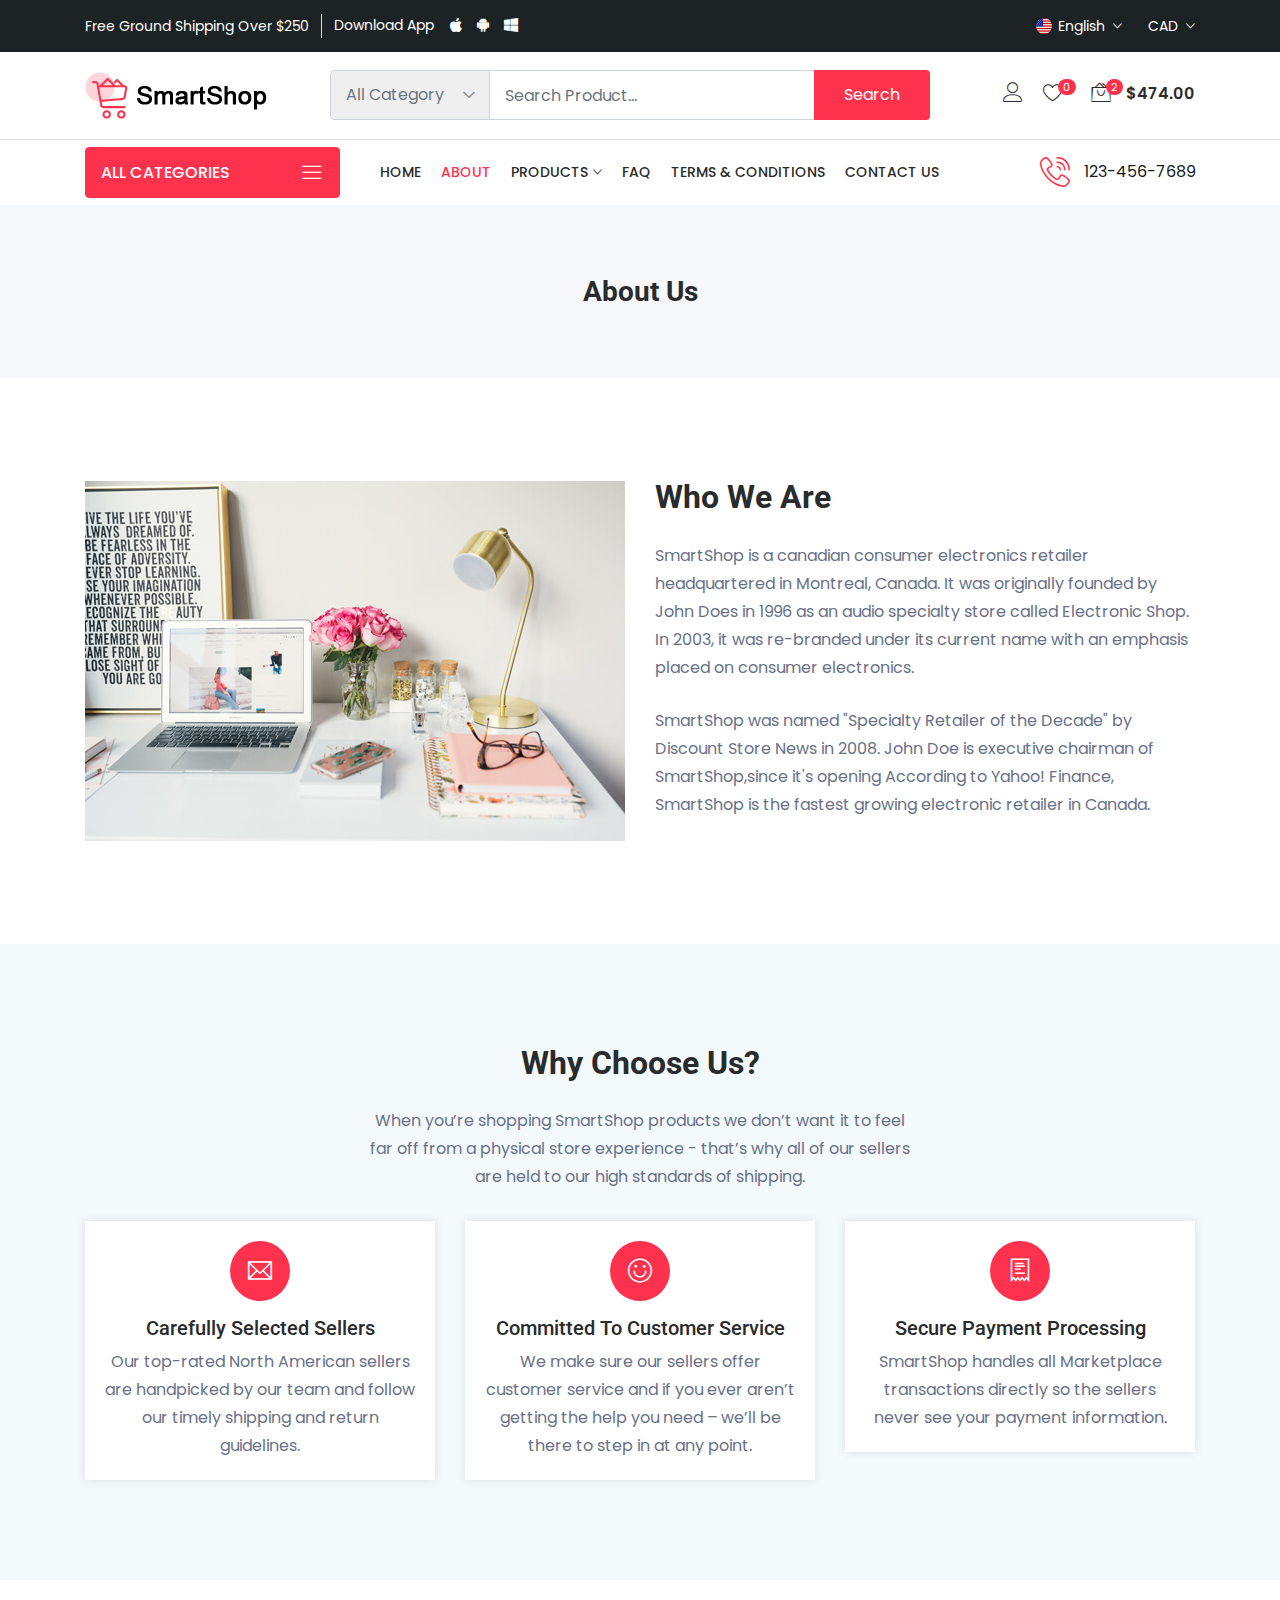
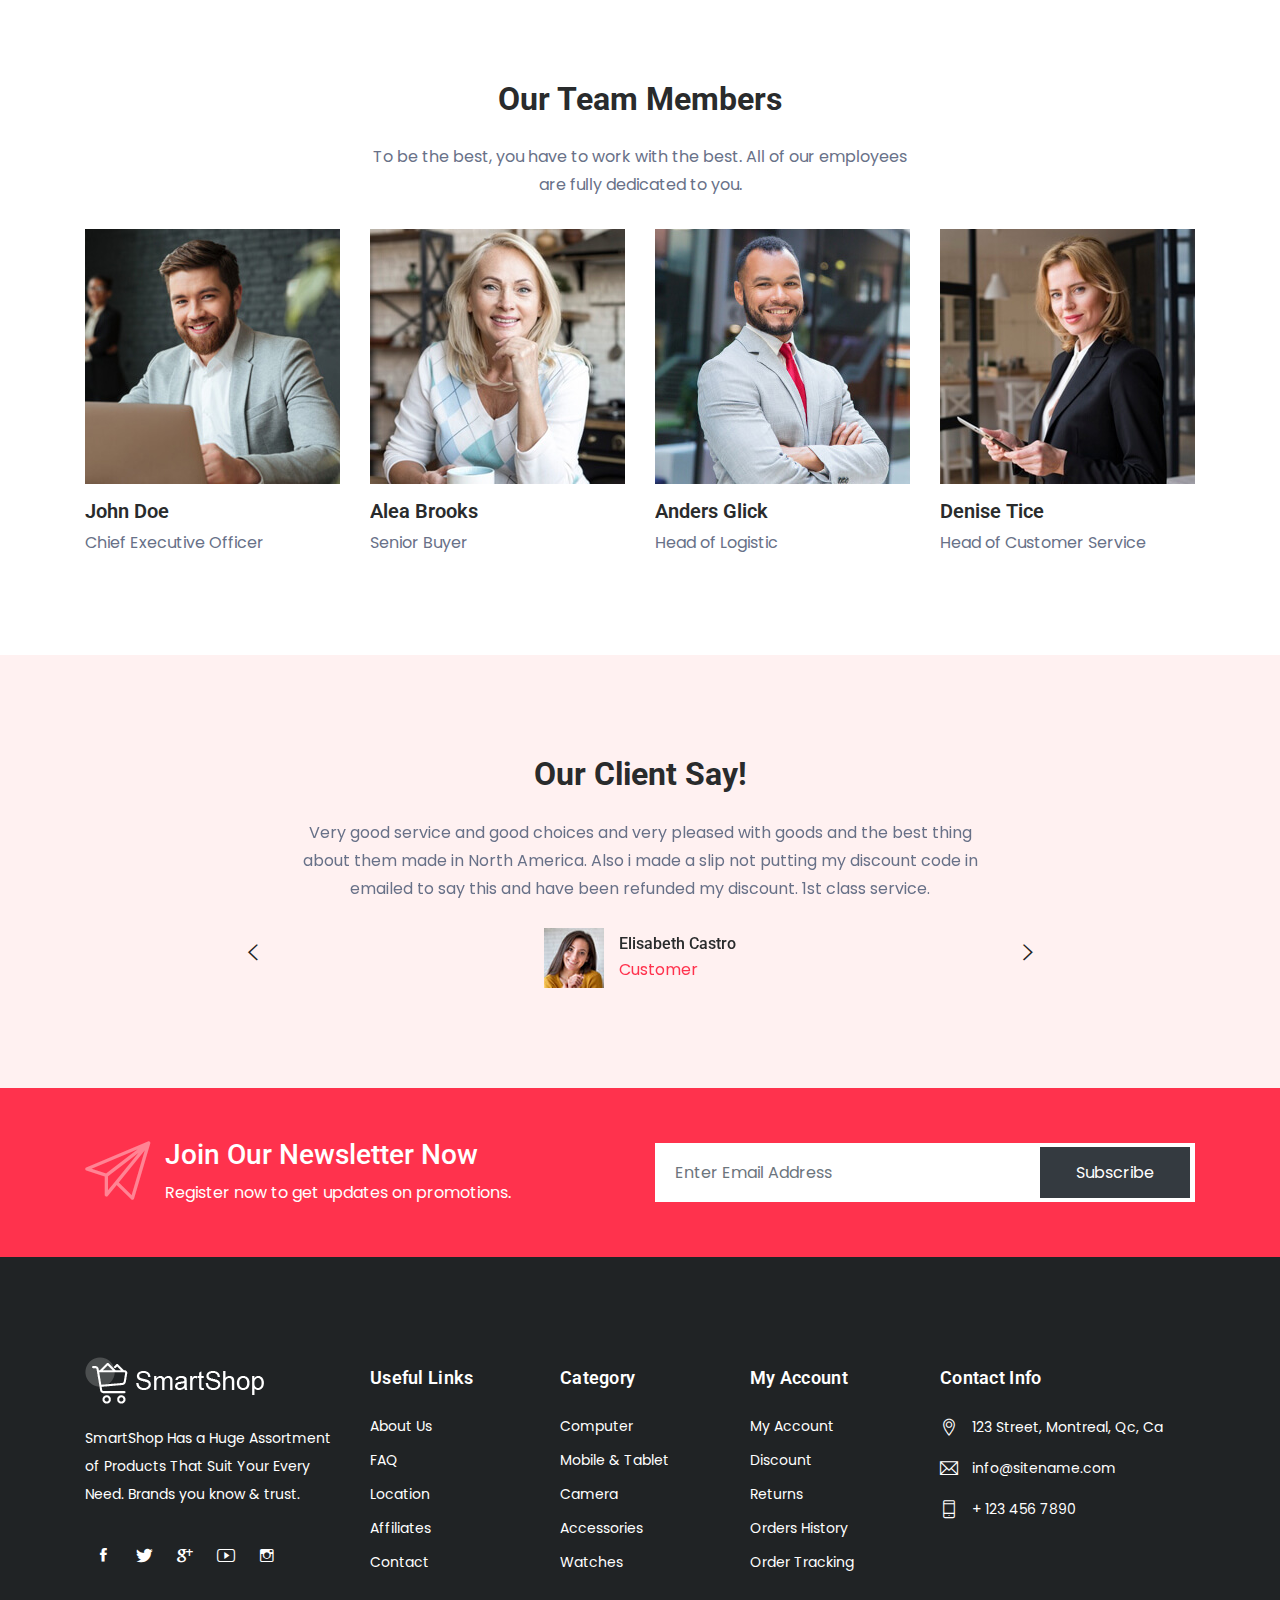
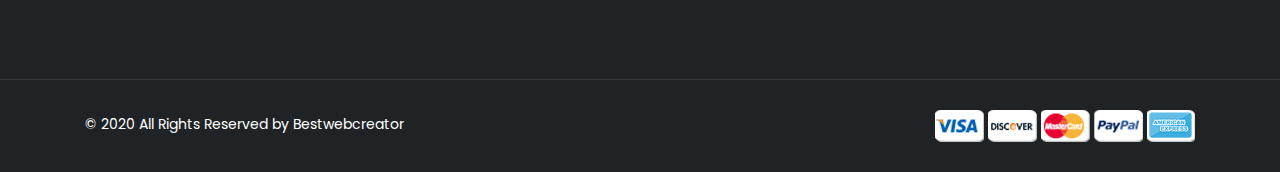
<file: about.html>
<!DOCTYPE html>
<html lang="en">

<head>
    <!-- Meta -->
    <meta charset="utf-8">
    <meta http-equiv="X-UA-Compatible" content="IE=edge">
    <meta content="Anil z" name="author">
    <meta name="viewport" content="width=device-width, initial-scale=1">
    <meta name="description"
        content="Shopwise is Powerful features and You Can Use The Perfect Build this Template For Any eCommerce Website. The template is built for sell Fashion Products, Shoes, Bags, Cosmetics, Clothes, Sunglasses, Furniture, Kids Products, Electronics, Stationery Products and Sporting Goods.">
    <meta name="keywords"
        content="ecommerce, electronics store, Fashion store, furniture store,  bootstrap 4, clean, minimal, modern, online store, responsive, retail, shopping, ecommerce store">

    <!-- SITE TITLE -->
    <title>SmartShop - About</title>
    <!-- Favicon Icon -->
    <link rel="shortcut icon" type="image/x-icon" href="assets/images/favicon.png">
    <!-- Animation CSS -->
    <link rel="stylesheet" href="assets/css/animate.css">
    <!-- Latest Bootstrap min CSS -->
    <link rel="stylesheet" href="assets/bootstrap/css/bootstrap.min.css">
    <!-- Google Font -->
    <link href="https://fonts.googleapis.com/css?family=Roboto:100,300,400,500,700,900&display=swap" rel="stylesheet">
    <link href="https://fonts.googleapis.com/css?family=Poppins:200,300,400,500,600,700,800,900&display=swap"
        rel="stylesheet">
    <!-- Icon Font CSS -->
    <link rel="stylesheet" href="assets/css/all.min.css">
    <link rel="stylesheet" href="assets/css/ionicons.min.css">
    <link rel="stylesheet" href="assets/css/themify-icons.css">
    <link rel="stylesheet" href="assets/css/linearicons.css">
    <link rel="stylesheet" href="assets/css/flaticon.css">
    <link rel="stylesheet" href="assets/css/simple-line-icons.css">
    <!--- owl carousel CSS-->
    <link rel="stylesheet" href="assets/owlcarousel/css/owl.carousel.min.css">
    <link rel="stylesheet" href="assets/owlcarousel/css/owl.theme.css">
    <link rel="stylesheet" href="assets/owlcarousel/css/owl.theme.default.min.css">
    <!-- Magnific Popup CSS -->
    <link rel="stylesheet" href="assets/css/magnific-popup.css">
    <!-- Slick CSS -->
    <link rel="stylesheet" href="assets/css/slick.css">
    <link rel="stylesheet" href="assets/css/slick-theme.css">
    <!-- Style CSS -->
    <link rel="stylesheet" href="assets/css/style.css">
    <link rel="stylesheet" href="assets/css/responsive.css">

</head>

<body>

    <!-- START HEADER -->
    <header class="header_wrap">
        <div class="top-header light_skin bg_dark d-none d-md-block">
            <div class="container">
                <div class="row align-items-center">
                    <div class="col-lg-6 col-md-8">
                        <div class="header_topbar_info">
                            <div class="header_offer">
                                <span>Free Ground Shipping Over $250</span>
                            </div>
                            <div class="download_wrap">
                                <span class="mr-3">Download App</span>
                                <ul class="icon_list text-center text-lg-left">
                                    <li><a href="#"><i class="fab fa-apple"></i></a></li>
                                    <li><a href="#"><i class="fab fa-android"></i></a></li>
                                    <li><a href="#"><i class="fab fa-windows"></i></a></li>
                                </ul>
                            </div>
                        </div>
                    </div>
                    <div class="col-lg-6 col-md-4">
                        <div class="d-flex align-items-center justify-content-center justify-content-md-end">
                            <div class="lng_dropdown">
                                <select name="countries" class="custome_select">
                                    <option value='us' data-image="assets/images/us.png" data-title="United States">
                                        English</option>
                                    <option value='fn' data-image="assets/images/fn.png" data-title="France">French
                                    </option>

                                </select>
                            </div>
                            <div class="ml-3">
                                <select name="countries" class="custome_select">
                                    <option value='CAD' data-title="CAD">CAD</option>
                                    <option value='USD' data-title="USD">USD</option>
                                    <option value='EUR' data-title="EUR">EUR</option>

                                </select>
                            </div>
                        </div>
                    </div>
                </div>
            </div>
        </div>
        <div class="middle-header dark_skin">
            <div class="container">
                <div class="nav_block">
                    <a class="navbar-brand" href="index.html">
                        <img class="logo_light" src="assets/images/logo_light.png" alt="logo">
                        <img class="logo_dark" src="assets/images/logo_dark.png" alt="logo">
                    </a>
                    <div class="product_search_form radius_input search_form_btn">
                        <form>
                            <div class="input-group">
                                <div class="input-group-prepend">
                                    <div class="custom_select">
                                        <select class="first_null not_chosen">
                                            <option value="">All Category</option>
                                            <option value="Computers">Computers</option>
                                            <option value="Mobiles-Tablets">Mobiles &amp; Tablets</option>
                                            <option value="Camera">Camera</option>
                                            <option value="Headphones">Headphones</option>
                                            <option value="Gaming">Gaming</option>
                                        </select>
                                    </div>
                                </div>
                                <input class="form-control" placeholder="Search Product..." required="" type="text">
                                <button type="submit" class="search_btn3">Search</button>
                            </div>
                        </form>
                    </div>
                    <ul class="navbar-nav attr-nav align-items-center">
                        <li><a href="login.html" class="nav-link"><i class="linearicons-user"></i></a></li>
                        <li><a href="wishlist.html" class="nav-link"><i class="linearicons-heart"></i><span
                                    class="wishlist_count">0</span></a></li>
                        <li class="dropdown cart_dropdown"><a class="nav-link cart_trigger" href="shop-cart.html"
                                data-toggle="dropdown"><i class="linearicons-bag2"></i><span
                                    class="cart_count">2</span><span class="amount"><span
                                        class="currency_symbol">$</span>474.00</span></a>
                            <div class="cart_box cart_right dropdown-menu dropdown-menu-right">
                                <ul class="cart_list">
                                    <li>
                                        <a href="#" class="item_remove"><i class="ion-close"></i></a>
                                        <a href="#"><img src="assets/images/cart_thamb1.jpg" alt="cart_thumb1">Bose
                                            Wireless Studio 3</a>
                                        <span class="cart_quantity"> 1 x <span class="cart_amount"> <span
                                                    class="price_symbole">$</span></span>199.00</span>
                                    </li>
                                    <li>
                                        <a href="#" class="item_remove"><i class="ion-close"></i></a>
                                        <a href="#"><img src="assets/images/cart_thamb2.jpg" alt="cart_thumb2">Apple
                                            Watch 5</a>
                                        <span class="cart_quantity"> 1 x <span class="cart_amount"> <span
                                                    class="price_symbole">$</span></span>275.00</span>
                                    </li>
                                </ul>
                                <div class="cart_footer">
                                    <p class="cart_total"><strong>Subtotal:</strong> <span class="cart_price"> <span
                                                class="price_symbole">$</span></span>474.00</p>
                                    <p class="cart_buttons"><a href="shop-cart.html"
                                            class="btn btn-fill-line view-cart">View
                                            Cart</a><a href="checkout.html"
                                            class="btn btn-fill-out checkout">Checkout</a></p>
                                </div>
                            </div>
                        </li>
                    </ul>
                </div>
            </div>
        </div>
        <div class="bottom_header dark_skin main_menu_uppercase border-top">
            <div class="container">
                <div class="row align-items-center">
                    <div class="col-lg-3 col-md-4 col-sm-6 col-3">
                        <div class="categories_wrap">
                            <button type="button" data-toggle="collapse" data-target="#navCatContent"
                                aria-expanded="false" class="categories_btn categories_menu">
                                <span>All Categories </span><i class="linearicons-menu"></i>
                            </button>
                            <div id="navCatContent" class="navbar collapse">
                                <ul>
                                    <li class="dropdown dropdown-mega-menu">
                                        <a class="dropdown-item nav-link dropdown-toggler" href="shop-left-sidebar.html"
                                            data-toggle="dropdown"><i class="flaticon-tv"></i> <span>Computer</span></a>
                                        <div class="dropdown-menu">
                                            <ul class="mega-menu d-lg-flex">
                                                <li class="mega-menu-col col-lg-7">
                                                    <ul class="d-lg-flex">
                                                        <li class="mega-menu-col col-lg-6">
                                                            <ul>
                                                                <li class="dropdown-header">Featured Item</li>
                                                                <li><a class="dropdown-item nav-link nav_item"
                                                                        href="shop-product-detail-right-sidebar.html">Vestibulum
                                                                        sed</a>
                                                                </li>
                                                                <li><a class="dropdown-item nav-link nav_item"
                                                                        href="shop-product-detail-right-sidebar.html">Donec
                                                                        porttitor</a>
                                                                </li>
                                                                <li><a class="dropdown-item nav-link nav_item"
                                                                        href="shop-product-detail-right-sidebar.html">Donec
                                                                        vitae
                                                                        facilisis</a></li>
                                                                <li><a class="dropdown-item nav-link nav_item"
                                                                        href="shop-product-detail-right-sidebar.html">Curabitur
                                                                        tempus</a>
                                                                </li>
                                                                <li><a class="dropdown-item nav-link nav_item"
                                                                        href="shop-product-detail-right-sidebar.html">Vivamus
                                                                        in tortor</a>
                                                                </li>
                                                                <li><a class="dropdown-item nav-link nav_item"
                                                                        href="shop-product-detail-right-sidebar.html">Donec
                                                                        vitae ante
                                                                        ante</a></li>
                                                                <li><a class="dropdown-item nav-link nav_item"
                                                                        href="shop-product-detail-right-sidebar.html">Etiam
                                                                        ac rutrum</a>
                                                                </li>
                                                                <li><a class="dropdown-item nav-link nav_item"
                                                                        href="shop-product-detail-right-sidebar.html">Quisque
                                                                        condimentum</a></li>
                                                            </ul>
                                                        </li>
                                                        <li class="mega-menu-col col-lg-6">
                                                            <ul>
                                                                <li class="dropdown-header">Popular Item</li>
                                                                <li><a class="dropdown-item nav-link nav_item"
                                                                        href="shop-product-detail-right-sidebar.html">Curabitur
                                                                        laoreet</a>
                                                                </li>
                                                                <li><a class="dropdown-item nav-link nav_item"
                                                                        href="shop-product-detail-right-sidebar.html">Vivamus
                                                                        in tortor</a>
                                                                </li>
                                                                <li><a class="dropdown-item nav-link nav_item"
                                                                        href="shop-product-detail-right-sidebar.html">Donec
                                                                        vitae
                                                                        facilisis</a></li>
                                                                <li><a class="dropdown-item nav-link nav_item"
                                                                        href="shop-product-detail-right-sidebar.html">Quisque
                                                                        condimentum</a></li>
                                                                <li><a class="dropdown-item nav-link nav_item"
                                                                        href="shop-product-detail-right-sidebar.html">Etiam
                                                                        ac rutrum</a>
                                                                </li>
                                                                <li><a class="dropdown-item nav-link nav_item"
                                                                        href="shop-product-detail-right-sidebar.html">Donec
                                                                        vitae ante
                                                                        ante</a></li>
                                                                <li><a class="dropdown-item nav-link nav_item"
                                                                        href="shop-product-detail-right-sidebar.html">Donec
                                                                        porttitor</a>
                                                                </li>
                                                                <li><a class="dropdown-item nav-link nav_item"
                                                                        href="shop-product-detail-right-sidebar.html">Curabitur
                                                                        tempus</a></li>
                                                            </ul>
                                                        </li>
                                                    </ul>
                                                </li>
                                                <li class="mega-menu-col col-lg-5">
                                                    <div class="header-banner2">
                                                        <img src="assets/images/menu_banner1.jpg" alt="menu_banner1">
                                                        <div class="banne_info">
                                                            <h6>10% Off</h6>
                                                            <h4>Computer</h4>
                                                            <a href="shop-product-detail-right-sidebar.html">Shop
                                                                now</a>
                                                        </div>
                                                    </div>
                                                    <div class="header-banner2">
                                                        <img src="assets/images/menu_banner2.jpg" alt="menu_banner2">
                                                        <div class="banne_info">
                                                            <h6>15% Off</h6>
                                                            <h4>Laptop </h4>
                                                            <a href="shop-product-detail-right-sidebar.html">Shop
                                                                now</a>
                                                        </div>
                                                    </div>
                                                </li>
                                            </ul>
                                        </div>
                                    </li>
                                    <li class="dropdown dropdown-mega-menu">
                                        <a class="dropdown-item nav-link dropdown-toggler" href="#"
                                            data-toggle="dropdown"><i class="flaticon-responsive"></i> <span>Mobile &
                                                Tablet</span></a>
                                        <div class="dropdown-menu">
                                            <ul class="mega-menu d-lg-flex">
                                                <li class="mega-menu-col col-lg-7">
                                                    <ul class="d-lg-flex">
                                                        <li class="mega-menu-col col-lg-6">
                                                            <ul>
                                                                <li class="dropdown-header">Featured Item</li>
                                                                <li><a class="dropdown-item nav-link nav_item"
                                                                        href="shop-product-detail-right-sidebar.html">Vestibulum
                                                                        sed</a></li>
                                                                <li><a class="dropdown-item nav-link nav_item"
                                                                        href="shop-product-detail-right-sidebar.html">Donec
                                                                        porttitor</a></li>
                                                                <li><a class="dropdown-item nav-link nav_item"
                                                                        href="shop-product-detail-right-sidebar.html">Donec
                                                                        vitae facilisis</a></li>
                                                                <li><a class="dropdown-item nav-link nav_item"
                                                                        href="shop-product-detail-right-sidebar.html">Curabitur
                                                                        tempus</a></li>
                                                                <li><a class="dropdown-item nav-link nav_item"
                                                                        href="shop-product-detail-right-sidebar.html">Vivamus
                                                                        in tortor</a></li>
                                                                <li><a class="dropdown-item nav-link nav_item"
                                                                        href="shop-product-detail-right-sidebar.html">Donec
                                                                        vitae ante ante</a></li>
                                                                <li><a class="dropdown-item nav-link nav_item"
                                                                        href="shop-product-detail-right-sidebar.html">Etiam
                                                                        ac rutrum</a></li>
                                                            </ul>
                                                        </li>
                                                        <li class="mega-menu-col col-lg-6">
                                                            <ul>
                                                                <li class="dropdown-header">Popular Item</li>
                                                                <li><a class="dropdown-item nav-link nav_item"
                                                                        href="shop-product-detail-right-sidebar.html">Curabitur
                                                                        laoreet</a></li>
                                                                <li><a class="dropdown-item nav-link nav_item"
                                                                        href="shop-product-detail-right-sidebar.html">Vivamus
                                                                        in tortor</a></li>
                                                                <li><a class="dropdown-item nav-link nav_item"
                                                                        href="shop-product-detail-right-sidebar.html">Donec
                                                                        vitae facilisis</a></li>
                                                                <li><a class="dropdown-item nav-link nav_item"
                                                                        href="shop-product-detail-right-sidebar.html">Quisque
                                                                        condimentum</a></li>
                                                                <li><a class="dropdown-item nav-link nav_item"
                                                                        href="shop-product-detail-right-sidebar.html">Etiam
                                                                        ac rutrum</a></li>
                                                                <li><a class="dropdown-item nav-link nav_item"
                                                                        href="shop-product-detail-right-sidebar.html">Donec
                                                                        vitae ante ante</a></li>
                                                                <li><a class="dropdown-item nav-link nav_item"
                                                                        href="shop-product-detail-right-sidebar.html">Donec
                                                                        porttitor</a></li>
                                                            </ul>
                                                        </li>
                                                    </ul>
                                                </li>
                                                <li class="mega-menu-col col-lg-5">
                                                    <div class="header-banner2">
                                                        <a href="shop-product-detail-right-sidebar.html"><img
                                                                src="assets/images/menu_banner4.jpg"
                                                                alt="menu_banner4"></a>
                                                    </div>
                                                </li>
                                            </ul>
                                        </div>
                                    </li>
                                    <li class="dropdown dropdown-mega-menu">
                                        <a class="dropdown-item nav-link dropdown-toggler" href="#"
                                            data-toggle="dropdown"><i class="flaticon-camera"></i>
                                            <span>Camera</span></a>
                                        <div class="dropdown-menu">
                                            <ul class="mega-menu d-lg-flex">
                                                <li class="mega-menu-col col-lg-7">
                                                    <ul class="d-lg-flex">
                                                        <li class="mega-menu-col col-lg-6">
                                                            <ul>
                                                                <li class="dropdown-header">Featured Item</li>
                                                                <li><a class="dropdown-item nav-link nav_item"
                                                                        href="shop-product-detail-right-sidebar.html">Vestibulum
                                                                        sed</a></li>
                                                                <li><a class="dropdown-item nav-link nav_item"
                                                                        href="shop-product-detail-right-sidebar.html">Donec
                                                                        porttitor</a></li>
                                                                <li><a class="dropdown-item nav-link nav_item"
                                                                        href="shop-product-detail-right-sidebar.html">Donec
                                                                        vitae facilisis</a></li>
                                                                <li><a class="dropdown-item nav-link nav_item"
                                                                        href="shop-product-detail-right-sidebar.html">Curabitur
                                                                        tempus</a></li>
                                                                <li><a class="dropdown-item nav-link nav_item"
                                                                        href="shop-product-detail-right-sidebar.html">Vivamus
                                                                        in tortor</a></li>
                                                                <li><a class="dropdown-item nav-link nav_item"
                                                                        href="shop-product-detail-right-sidebar.html">Donec
                                                                        vitae ante ante</a></li>
                                                                <li><a class="dropdown-item nav-link nav_item"
                                                                        href="shop-product-detail-right-sidebar.html">Etiam
                                                                        ac rutrum</a></li>
                                                            </ul>
                                                        </li>
                                                        <li class="mega-menu-col col-lg-6">
                                                            <ul>
                                                                <li class="dropdown-header">Popular Item</li>
                                                                <li><a class="dropdown-item nav-link nav_item"
                                                                        href="shop-product-detail-right-sidebar.html">Curabitur
                                                                        laoreet</a></li>
                                                                <li><a class="dropdown-item nav-link nav_item"
                                                                        href="shop-product-detail-right-sidebar.html">Vivamus
                                                                        in tortor</a></li>
                                                                <li><a class="dropdown-item nav-link nav_item"
                                                                        href="shop-product-detail-right-sidebar.html">Donec
                                                                        vitae facilisis</a></li>
                                                                <li><a class="dropdown-item nav-link nav_item"
                                                                        href="shop-product-detail-right-sidebar.html">Quisque
                                                                        condimentum</a></li>
                                                                <li><a class="dropdown-item nav-link nav_item"
                                                                        href="shop-product-detail-right-sidebar.html">Etiam
                                                                        ac rutrum</a></li>
                                                                <li><a class="dropdown-item nav-link nav_item"
                                                                        href="shop-product-detail-right-sidebar.html">Donec
                                                                        vitae ante ante</a></li>
                                                                <li><a class="dropdown-item nav-link nav_item"
                                                                        href="shop-product-detail-right-sidebar.html">Donec
                                                                        porttitor</a></li>
                                                            </ul>
                                                        </li>
                                                    </ul>
                                                </li>
                                                <li class="mega-menu-col col-lg-5">
                                                    <div class="header-banner2">
                                                        <a href="shop-product-detail-right-sidebar.html"><img
                                                                src="assets/images/menu_banner5.jpg"
                                                                alt="menu_banner5"></a>
                                                    </div>
                                                </li>
                                            </ul>
                                        </div>
                                    </li>
                                    <li class="dropdown dropdown-mega-menu">
                                        <a class="dropdown-item nav-link dropdown-toggler" href="shop-left-sidebar.html"
                                            data-toggle="dropdown"><i class="flaticon-plugins"></i>
                                            <span>Accessories</span></a>
                                        <div class="dropdown-menu">
                                            <ul class="mega-menu d-lg-flex">
                                                <li class="mega-menu-col col-lg-4">
                                                    <ul>
                                                        <li class="dropdown-header">Memory</li>
                                                        <li><a class="dropdown-item nav-link nav_item"
                                                                href="shop-product-detail-right-sidebar.html">Vestibulum
                                                                sed</a></li>
                                                        <li><a class="dropdown-item nav-link nav_item"
                                                                href="shop-product-detail-right-sidebar.html">Donec
                                                                porttitor</a></li>
                                                        <li><a class="dropdown-item nav-link nav_item"
                                                                href="shop-product-detail-right-sidebar.html">Donec
                                                                vitae facilisis</a>
                                                        </li>
                                                        <li><a class="dropdown-item nav-link nav_item"
                                                                href="shop-product-detail-right-sidebar.html">Curabitur
                                                                tempus</a></li>
                                                        <li><a class="dropdown-item nav-link nav_item"
                                                                href="shop-product-detail-right-sidebar.html">Vivamus in
                                                                tortor</a></li>
                                                    </ul>
                                                </li>
                                                <li class="mega-menu-col col-lg-4">
                                                    <ul>
                                                        <li class="dropdown-header">Bags</li>
                                                        <li><a class="dropdown-item nav-link nav_item"
                                                                href="shop-product-detail-right-sidebar.html">Donec
                                                                vitae ante ante</a></li>
                                                        <li><a class="dropdown-item nav-link nav_item"
                                                                href="shop-product-detail-right-sidebar.html">Etiam ac
                                                                rutrum</a></li>
                                                        <li><a class="dropdown-item nav-link nav_item"
                                                                href="shop-product-detail-right-sidebar.html">Quisque
                                                                condimentum</a></li>
                                                        <li><a class="dropdown-item nav-link nav_item"
                                                                href="shop-product-detail-right-sidebar.html">Curabitur
                                                                laoreet</a></li>
                                                        <li><a class="dropdown-item nav-link nav_item"
                                                                href="shop-product-detail-right-sidebar.html">Vivamus in
                                                                tortor</a></li>
                                                    </ul>
                                                </li>
                                                <li class="mega-menu-col col-lg-4">
                                                    <ul>
                                                        <li class="dropdown-header">Cables</li>
                                                        <li><a class="dropdown-item nav-link nav_item"
                                                                href="shop-product-detail-right-sidebar.html">Donec
                                                                vitae
                                                                facilisis</a></li>
                                                        <li><a class="dropdown-item nav-link nav_item"
                                                                href="shop-product-detail-right-sidebar.html">Quisque
                                                                condimentum</a></li>
                                                        <li><a class="dropdown-item nav-link nav_item"
                                                                href="shop-product-detail-right-sidebar.html">Etiam ac
                                                                rutrum</a></li>
                                                        <li><a class="dropdown-item nav-link nav_item"
                                                                href="shop-product-detail-right-sidebar.html">Donec
                                                                vitae ante ante</a></li>
                                                        <li><a class="dropdown-item nav-link nav_item"
                                                                href="shop-product-detail-right-sidebar.html">Donec
                                                                porttitor</a></li>
                                                    </ul>
                                                </li>
                                            </ul>
                                        </div>
                                    </li>
                                    <li><a class="dropdown-item nav-link nav_item" href="shop-left-sidebar.html"><i
                                                class="flaticon-headphones"></i> <span>Headphones</span></a></li>
                                    <li><a class="dropdown-item nav-link nav_item" href="shop-left-sidebar.html"><i
                                                class="flaticon-console"></i> <span>Gaming</span></a></li>
                                    <li><a class="dropdown-item nav-link nav_item" href="shop-left-sidebar.html"><i
                                                class="flaticon-watch"></i> <span>Watches</span></a></li>
                                    <li><a class="dropdown-item nav-link nav_item" href="shop-left-sidebar.html"><i
                                                class="flaticon-music-system"></i> <span>Home Audio & Theater</span></a>
                                    </li>
                                    <li><a class="dropdown-item nav-link nav_item" href="shop-left-sidebar.html"><i
                                                class="flaticon-monitor"></i> <span>TV & Smart Box</span></a></li>
                                    <li><a class="dropdown-item nav-link nav_item" href="shop-left-sidebar.html"><i
                                                class="flaticon-printer"></i> <span>Printer</span></a></li>
                                    <li>
                                        <ul class="more_slide_open">
                                            <li><a class="dropdown-item nav-link nav_item"
                                                    href="shop-left-sidebar.html"><i class="flaticon-fax"></i> <span>Fax
                                                        Machine</span></a></li>
                                            <li><a class="dropdown-item nav-link nav_item"
                                                    href="shop-left-sidebar.html"><i class="flaticon-mouse"></i>
                                                    <span>Mouse</span></a></li>
                                        </ul>
                                    </li>
                                </ul>
                                <div class="more_categories">More Categories</div>
                            </div>
                        </div>
                    </div>
                    <div class="col-lg-9 col-md-8 col-sm-6 col-9">
                        <nav class="navbar navbar-expand-lg">
                            <button class="navbar-toggler side_navbar_toggler" type="button" data-toggle="collapse"
                                data-target="#navbarSidetoggle" aria-expanded="false">
                                <span class="ion-android-menu"></span>
                            </button>
                            <div class="pr_search_icon">
                                <a href="javascript:void(0);" class="nav-link pr_search_trigger"><i
                                        class="linearicons-magnifier"></i></a>
                            </div>
                            <div class="collapse navbar-collapse mobile_side_menu" id="navbarSidetoggle">
                                <ul class="navbar-nav">
                                    <li>
                                        <a class="nav-link" href="index.html">Home</a>

                                    </li>
                                    <li>
                                        <a class="nav-link active" href="about.html">About</a>
                                    </li>
                                    <li class="dropdown dropdown-mega-menu">
                                        <a class="dropdown-toggle nav-link" href="#" data-toggle="dropdown">Products</a>
                                        <div class="dropdown-menu">
                                            <ul class="mega-menu d-lg-flex">
                                                <li class="mega-menu-col col-lg-3">
                                                    <ul>
                                                        <li class="dropdown-header">Computers</li>
                                                        <li><a class="dropdown-item nav-link nav_item"
                                                                href="shop-product-detail-right-sidebar.html">Vestibulum
                                                                sed</a></li>
                                                        <li><a class="dropdown-item nav-link nav_item"
                                                                href="shop-product-detail-right-sidebar.html">Donec
                                                                porttitor</a></li>
                                                        <li><a class="dropdown-item nav-link nav_item"
                                                                href="sshop-product-detail-right-sidebar.html">Donec
                                                                vitae facilisis</a>
                                                        </li>
                                                        <li><a class="dropdown-item nav-link nav_item"
                                                                href="sshop-product-detail-right-sidebar.html">Curabitur
                                                                tempus</a></li>
                                                        <li><a class="dropdown-item nav-link nav_item"
                                                                href="shop-product-detail-right-sidebar.html">Vivamus in
                                                                tortor</a></li>
                                                    </ul>
                                                </li>
                                                <li class="mega-menu-col col-lg-3">
                                                    <ul>
                                                        <li class="dropdown-header">Mobile & Tablet</li>
                                                        <li><a class="dropdown-item nav-link nav_item"
                                                                href="shop-product-detail-right-sidebar.html">Donec
                                                                vitae ante ante</a></li>
                                                        <li><a class="dropdown-item nav-link nav_item"
                                                                href="shop-product-detail-right-sidebar.html">Etiam ac
                                                                rutrum</a></li>
                                                        <li><a class="dropdown-item nav-link nav_item"
                                                                href="shop-product-detail-right-sidebar.html">Quisque
                                                                condimentum</a></li>
                                                        <li><a class="dropdown-item nav-link nav_item"
                                                                href="shop-product-detail-right-sidebar.html">Curabitur
                                                                laoreet</a></li>
                                                        <li><a class="dropdown-item nav-link nav_item"
                                                                href="shop-product-detail-right-sidebar.html">Vivamus in
                                                                tortor</a></li>
                                                    </ul>
                                                </li>
                                                <li class="mega-menu-col col-lg-3">
                                                    <ul>
                                                        <li class="dropdown-header">Camera</li>
                                                        <li><a class="dropdown-item nav-link nav_item"
                                                                href="shop-product-detail-right-sidebar.html">Donec
                                                                vitae
                                                                facilisis</a></li>
                                                        <li><a class="dropdown-item nav-link nav_item"
                                                                href="shop-product-detail-right-sidebar.html">Quisque
                                                                condimentum</a></li>
                                                        <li><a class="dropdown-item nav-link nav_item"
                                                                href="shop-product-detail-right-sidebar.html">Etiam ac
                                                                rutrum</a></li>
                                                        <li><a class="dropdown-item nav-link nav_item"
                                                                href="shop-product-detail-right-sidebar.html">Donec
                                                                vitae ante ante</a></li>
                                                        <li><a class="dropdown-item nav-link nav_item"
                                                                href="shop-product-detail-right-sidebar.html">Donec
                                                                porttitor</a></li>
                                                    </ul>
                                                </li>
                                                <li class="mega-menu-col col-lg-3">
                                                    <ul>
                                                        <li class="dropdown-header">Accessories</li>
                                                        <li><a class="dropdown-item nav-link nav_item"
                                                                href="shop-product-detail-right-sidebar.html">Curabitur
                                                                tempus</a>
                                                        </li>
                                                        <li><a class="dropdown-item nav-link nav_item"
                                                                href="shop-product-detail-right-sidebar.html">Quisque
                                                                condimentum</a></li>
                                                        <li><a class="dropdown-item nav-link nav_item"
                                                                href="shop-product-detail-right-sidebar.html">Vivamus in
                                                                tortor</a></li>
                                                        <li><a class="dropdown-item nav-link nav_item"
                                                                href="shop-product-detail-right-sidebar.html">Donec
                                                                vitae facilisis</a></li>
                                                        <li><a class="dropdown-item nav-link nav_item"
                                                                href="shop-product-detail-right-sidebar.html">Donec
                                                                porttitor</a></li>
                                                    </ul>
                                                </li>
                                            </ul>
                                            <div class="d-lg-flex menu_banners">
                                                <div class="col-lg-6">
                                                    <div class="header-banner">
                                                        <div class="sale-banner">
                                                            <a class="hover_effect1" href="shop-left-sidebar.html">
                                                                <img src="assets/images/shop_banner_img7.jpg"
                                                                    alt="shop_banner_img7">
                                                            </a>
                                                        </div>
                                                    </div>
                                                </div>
                                                <div class="col-lg-6">
                                                    <div class="header-banner">
                                                        <div class="sale-banner">
                                                            <a class="hover_effect1" href="shop-left-sidebar.html">
                                                                <img src="assets/images/shop_banner_img8.jpg"
                                                                    alt="shop_banner_img8">
                                                            </a>
                                                        </div>
                                                    </div>
                                                </div>
                                            </div>
                                        </div>
                                    </li>
                                    <li>
                                        <a class="nav-link" href="faq.html">FAQ</a>
                                    </li>
                                    <li>
                                        <a class="nav-link" href="term-condition.html">Terms & Conditions</a>
                                    </li>
                                    <li><a class="nav-link nav_item" href="contact.html">Contact Us</a></li>
                                </ul>
                            </div>
                            <div class="contact_phone contact_support">
                                <i class="linearicons-phone-wave"></i>
                                <span>123-456-7689</span>
                            </div>
                        </nav>
                    </div>
                </div>
            </div>
        </div>
    </header>
    <!-- END HEADER -->

    <!-- START SECTION BREADCRUMB -->
    <div class="breadcrumb_section bg_gray page-title-mini">
        <div class="container">
            <!-- STRART CONTAINER -->
            <div class="row align-items-center">
                <div class="col">
                    <div class="page-title text-center">
                        <h1>About Us</h1>
                    </div>
                </div>
            </div>
        </div><!-- END CONTAINER-->
    </div>
    <!-- END SECTION BREADCRUMB -->

    <!-- START MAIN CONTENT -->
    <div class="main_content">

        <!-- STAT SECTION ABOUT -->
        <div class="section">
            <div class="container">
                <div class="row align-items-center">
                    <div class="col-lg-6">
                        <div class="about_img scene mb-4 mb-lg-0">
                            <img src="assets/images/about_img.jpg" alt="about_img" />
                        </div>
                    </div>
                    <div class="col-lg-6">
                        <div class="heading_s1">
                            <h2>Who We are</h2>
                        </div>
                        <p>SmartShop is a canadian consumer electronics retailer headquartered in Montreal, Canada. It
                            was originally founded by John Does in 1996 as an audio specialty store called Electronic
                            Shop. In 2003, it was re-branded under its current name with an emphasis placed on consumer
                            electronics.</p>
                        <p>SmartShop was named "Specialty Retailer of the Decade" by Discount Store News in 2008. John
                            Doe is executive chairman of SmartShop,since it's opening According to Yahoo! Finance,
                            SmartShop is the fastest growing electronic retailer in Canada. </p>
                    </div>
                </div>
            </div>
        </div>
        <!-- END SECTION ABOUT -->

        <!-- START SECTION WHY CHOOSE -->
        <div class="section bg_light_blue2 pb_70">
            <div class="container">
                <div class="row justify-content-center">
                    <div class="col-lg-6 col-md-8">
                        <div class="heading_s1 text-center">
                            <h2>Why Choose Us?</h2>
                        </div>
                        <p class="text-center leads">When you’re shopping SmartShop products we don’t want it to feel
                            far off from a physical store experience - that’s why all of our sellers are held to our
                            high
                            standards of shipping.</p>
                    </div>
                </div>
                <div class="row justify-content-center">
                    <div class="col-lg-4 col-sm-6">
                        <div class="icon_box icon_box_style4 box_shadow1">
                            <div class="icon">
                                <i class="ti-email"></i>
                            </div>
                            <div class="icon_box_content">
                                <h5>Carefully Selected Sellers</h5>
                                <p>Our top-rated North American sellers are handpicked by our team and follow our timely
                                    shipping and return guidelines.</p>
                            </div>
                        </div>
                    </div>
                    <div class="col-lg-4 col-sm-6">
                        <div class="icon_box icon_box_style4 box_shadow1">
                            <div class="icon">
                                <i class="ti-face-smile"></i>
                            </div>
                            <div class="icon_box_content">
                                <h5>Committed to Customer Service</h5>
                                <p>We make sure our sellers offer customer service and if you ever aren’t getting the
                                    help you need – we’ll be there to step in at any point.

                                </p>
                            </div>
                        </div>
                    </div>
                    <div class="col-lg-4 col-sm-6">
                        <div class="icon_box icon_box_style4 box_shadow1">
                            <div class="icon">
                                <i class="ti-receipt"></i>
                            </div>
                            <div class="icon_box_content">
                                <h5>Secure Payment Processing</h5>
                                <p>SmartShop handles all Marketplace transactions directly so the sellers never see your
                                    payment information.</p>
                            </div>
                        </div>
                    </div>
                </div>
            </div>
        </div>
        <!-- END SECTION WHY CHOOSE -->

        <!-- START SECTION TEAM -->
        <div class="section pb_70">
            <div class="container">
                <div class="row justify-content-center">
                    <div class="col-lg-6">
                        <div class="heading_s1 text-center">
                            <h2>Our Team Members</h2>
                        </div>
                        <p class="text-center leads">To be the best, you have to work with the best. All of our
                            employees are fully dedicated to you.</p>
                    </div>
                </div>
                <div class="row justify-content-center">
                    <div class="col-lg-3 col-sm-6">
                        <div class="team_box team_style1">
                            <div class="team_img">
                                <img src="assets/images/team_img1.jpg" alt="team_img1">
                                <ul class="social_icons social_style1">
                                    <li><a href="#"><i class="ion-social-facebook"></i></a></li>
                                    <li><a href="#"><i class="ion-social-twitter"></i></a></li>
                                    <li><a href="#"><i class="ion-social-googleplus"></i></a></li>
                                    <li><a href="#"><i class="ion-social-instagram-outline"></i></a></li>
                                </ul>
                            </div>
                            <div class="team_content">
                                <div class="team_title">
                                    <h5>John Doe</h5>
                                    <span>Chief Executive Officer</span>
                                </div>
                            </div>
                        </div>
                    </div>
                    <div class="col-lg-3 col-sm-6">
                        <div class="team_box team_style1">
                            <div class="team_img">
                                <img src="assets/images/team_img2.jpg" alt="team_img2">
                                <ul class="social_icons social_style4">
                                    <li><a href="#"><i class="ion-social-facebook"></i></a></li>
                                    <li><a href="#"><i class="ion-social-twitter"></i></a></li>
                                    <li><a href="#"><i class="ion-social-googleplus"></i></a></li>
                                    <li><a href="#"><i class="ion-social-instagram-outline"></i></a></li>
                                </ul>
                            </div>
                            <div class="team_content">
                                <div class="team_title">
                                    <h5>Alea Brooks</h5>
                                    <span>Senior Buyer</span>
                                </div>
                            </div>
                        </div>
                    </div>
                    <div class="col-lg-3 col-sm-6">
                        <div class="team_box team_style1">
                            <div class="team_img">
                                <img src="assets/images/team_img3.jpg" alt="team_img3">
                                <ul class="social_icons social_style4">
                                    <li><a href="#"><i class="ion-social-facebook"></i></a></li>
                                    <li><a href="#"><i class="ion-social-twitter"></i></a></li>
                                    <li><a href="#"><i class="ion-social-googleplus"></i></a></li>
                                    <li><a href="#"><i class="ion-social-instagram-outline"></i></a></li>
                                </ul>
                            </div>
                            <div class="team_content">
                                <div class="team_title">
                                    <h5>Anders Glick</h5>
                                    <span>Head of Logistic</span>
                                </div>
                            </div>
                        </div>
                    </div>
                    <div class="col-lg-3 col-sm-6">
                        <div class="team_box team_style1">
                            <div class="team_img">
                                <img src="assets/images/team_img4.jpg" alt="team_img4">
                                <ul class="social_icons social_style4">
                                    <li><a href="#"><i class="ion-social-facebook"></i></a></li>
                                    <li><a href="#"><i class="ion-social-twitter"></i></a></li>
                                    <li><a href="#"><i class="ion-social-googleplus"></i></a></li>
                                    <li><a href="#"><i class="ion-social-instagram-outline"></i></a></li>
                                </ul>
                            </div>
                            <div class="team_content">
                                <div class="team_title">
                                    <h5>Denise Tice</h5>
                                    <span>Head of Customer Service</span>
                                </div>
                            </div>
                        </div>
                    </div>
                </div>
            </div>
        </div>
        <!-- END SECTION TEAM -->

        <!-- START SECTION TESTIMONIAL -->
        <div class="section bg_redon">
            <div class="container">
                <div class="row justify-content-center">
                    <div class="col-md-6">
                        <div class="heading_s1 text-center">
                            <h2>Our Client Say!</h2>
                        </div>
                    </div>
                </div>
                <div class="row justify-content-center">
                    <div class="col-lg-9">
                        <div class="testimonial_wrap testimonial_style1 carousel_slider owl-carousel owl-theme nav_style2"
                            data-nav="true" data-dots="false" data-center="true" data-loop="true" data-autoplay="true"
                            data-items='1'>
                            <div class="testimonial_box">
                                <div class="testimonial_desc">
                                    <p>Very good service and good choices and very pleased with goods and the best thing
                                        about them made in North America. Also i made a slip not putting my discount
                                        code in emailed to say this and have been refunded my discount. 1st class
                                        service.</p>
                                </div>
                                <div class="author_wrap">
                                    <div class="author_img">
                                        <img src="assets/images/user_img1.jpg" alt="user_img1" />
                                    </div>
                                    <div class="author_name">
                                        <h6>Elisabeth Castro</h6>
                                        <span>Customer</span>
                                    </div>
                                </div>
                            </div>
                            <div class="testimonial_box">
                                <div class="testimonial_desc">
                                    <p>Excellent service...Order placed and arrived a couple of days later. Perfect will
                                        use again as definitely much easier than joining a long queue to try and
                                        purchase in DIY shop. Thank you.</p>
                                </div>
                                <div class="author_wrap">
                                    <div class="author_img">
                                        <img src="assets/images/user_img2.jpg" alt="user_img2" />
                                    </div>
                                    <div class="author_name">
                                        <h6>Paul Smith</h6>
                                        <span>Customer</span>
                                    </div>
                                </div>
                            </div>
                            <div class="testimonial_box">
                                <div class="testimonial_desc">
                                    <p>Excellent service, i had a problem with my order (my fault) and one phone call
                                        and they were amazing. i could not recommend them highly enough, they went above
                                        and beyond. many thanks guys.</p>
                                </div>
                                <div class="author_wrap">
                                    <div class="author_img">
                                        <img src="assets/images/user_img3.jpg" alt="user_img3" />
                                    </div>
                                    <div class="author_name">
                                        <h6>Nancy Lana</h6>
                                        <span>Customer</span>
                                    </div>
                                </div>
                            </div>
                            <div class="testimonial_box">
                                <div class="testimonial_desc">
                                    <p>LDespite the current challenging situation, I was impressed with the efficient
                                        communication and prompt service. I have to wait until this is over before I can
                                        get an electrician to install them, but they look very good out of the box.

                                    </p>
                                </div>
                                <div class="author_wrap">
                                    <div class="author_img">
                                        <img src="assets/images/user_img4.jpg" alt="user_img4" />
                                    </div>
                                    <div class="author_name">
                                        <h6>John Denis</h6>
                                        <span>Customer</span>
                                    </div>
                                </div>
                            </div>
                        </div>
                    </div>
                </div>
            </div>
        </div>
        <!-- END SECTION TESTIMONIAL -->



        <!-- START SECTION SUBSCRIBE NEWSLETTER -->
        <div class="section bg_default small_pt small_pb">
            <div class="container">
                <div class="row align-items-center">
                    <div class="col-md-6">
                        <div class="newsletter_text text_white">
                            <h3>Join Our Newsletter Now</h3>
                            <p> Register now to get updates on promotions. </p>
                        </div>
                    </div>
                    <div class="col-md-6">
                        <div class="newsletter_form2">
                            <form>
                                <input type="text" required="" class="form-control rounded-0"
                                    placeholder="Enter Email Address">
                                <button type="submit" class="btn btn-dark rounded-0" name="submit"
                                    value="Submit">Subscribe</button>
                            </form>
                        </div>
                    </div>
                </div>
            </div>
        </div>
        <!-- START SECTION SUBSCRIBE NEWSLETTER -->

    </div>
    <!-- END MAIN CONTENT -->

    <!-- START FOOTER -->
    <footer class="footer_dark">
        <div class="footer_top">
            <div class="container">
                <div class="row">
                    <div class="col-lg-3 col-md-6 col-sm-12">
                        <div class="widget">
                            <div class="footer_logo">
                                <a href="#"><img src="assets/images/logo_light.png" alt="logo" /></a>
                            </div>
                            <p>SmartShop Has a Huge Assortment of Products That Suit Your Every Need.
                                Brands you know & trust.</p>
                        </div>
                        <div class="widget">
                            <ul class="social_icons social_white">
                                <li><a href="#"><i class="ion-social-facebook"></i></a></li>
                                <li><a href="#"><i class="ion-social-twitter"></i></a></li>
                                <li><a href="#"><i class="ion-social-googleplus"></i></a></li>
                                <li><a href="#"><i class="ion-social-youtube-outline"></i></a></li>
                                <li><a href="#"><i class="ion-social-instagram-outline"></i></a></li>
                            </ul>
                        </div>
                    </div>
                    <div class="col-lg-2 col-md-3 col-sm-6">
                        <div class="widget">
                            <h6 class="widget_title">Useful Links</h6>
                            <ul class="widget_links">
                                <li><a href="#">About Us</a></li>
                                <li><a href="#">FAQ</a></li>
                                <li><a href="#">Location</a></li>
                                <li><a href="#">Affiliates</a></li>
                                <li><a href="#">Contact</a></li>
                            </ul>
                        </div>
                    </div>
                    <div class="col-lg-2 col-md-3 col-sm-6">
                        <div class="widget">
                            <h6 class="widget_title">Category</h6>
                            <ul class="widget_links">
                                <li><a href="#">Computer</a></li>
                                <li><a href="#">Mobile & Tablet</a></li>
                                <li><a href="#">Camera</a></li>
                                <li><a href="#">Accessories</a></li>
                                <li><a href="#">Watches</a></li>
                            </ul>
                        </div>
                    </div>
                    <div class="col-lg-2 col-md-6 col-sm-6">
                        <div class="widget">
                            <h6 class="widget_title">My Account</h6>
                            <ul class="widget_links">
                                <li><a href="#">My Account</a></li>
                                <li><a href="#">Discount</a></li>
                                <li><a href="#">Returns</a></li>
                                <li><a href="#">Orders History</a></li>
                                <li><a href="#">Order Tracking</a></li>
                            </ul>
                        </div>
                    </div>
                    <div class="col-lg-3 col-md-4 col-sm-6">
                        <div class="widget">
                            <h6 class="widget_title">Contact Info</h6>
                            <ul class="contact_info contact_info_light">
                                <li>
                                    <i class="ti-location-pin"></i>
                                    <p>123 Street, Montreal, Qc, Ca</p>
                                </li>
                                <li>
                                    <i class="ti-email"></i>
                                    <a href="mailto:info@sitename.com">info@sitename.com</a>
                                </li>
                                <li>
                                    <i class="ti-mobile"></i>
                                    <p>+ 123 456 7890</p>
                                </li>
                            </ul>
                        </div>
                    </div>
                </div>
            </div>
        </div>
        <div class="bottom_footer border-top-tran">
            <div class="container">
                <div class="row">
                    <div class="col-md-6">
                        <p class="mb-md-0 text-center text-md-left">© 2020 All Rights Reserved by Bestwebcreator</p>
                    </div>
                    <div class="col-md-6">
                        <ul class="footer_payment text-center text-lg-right">
                            <li><a href="#"><img src="assets/images/visa.png" alt="visa"></a></li>
                            <li><a href="#"><img src="assets/images/discover.png" alt="discover"></a></li>
                            <li><a href="#"><img src="assets/images/master_card.png" alt="master_card"></a></li>
                            <li><a href="#"><img src="assets/images/paypal.png" alt="paypal"></a></li>
                            <li><a href="#"><img src="assets/images/amarican_express.png" alt="amarican_express"></a>
                            </li>
                        </ul>
                    </div>
                </div>
            </div>
        </div>
    </footer>
    <!-- END FOOTER -->

    <a href="#" class="scrollup" style="display: none;"><i class="ion-ios-arrow-up"></i></a>

    <!-- Latest jQuery -->
    <script src="assets/js/jquery-1.12.4.min.js"></script>
    <!-- popper min js -->
    <script src="assets/js/popper.min.js"></script>
    <!-- Latest compiled and minified Bootstrap -->
    <script src="assets/bootstrap/js/bootstrap.min.js"></script>
    <!-- owl-carousel min js  -->
    <script src="assets/owlcarousel/js/owl.carousel.min.js"></script>
    <!-- magnific-popup min js  -->
    <script src="assets/js/magnific-popup.min.js"></script>
    <!-- waypoints min js  -->
    <script src="assets/js/waypoints.min.js"></script>
    <!-- parallax js  -->
    <script src="assets/js/parallax.js"></script>
    <!-- countdown js  -->
    <script src="assets/js/jquery.countdown.min.js"></script>
    <!-- fit video  -->
    <script src="assets/js/Hoverparallax.min.js"></script>
    <!-- imagesloaded js -->
    <script src="assets/js/imagesloaded.pkgd.min.js"></script>
    <!-- isotope min js -->
    <script src="assets/js/isotope.min.js"></script>
    <!-- jquery.appear js  -->
    <script src="assets/js/jquery.appear.js"></script>
    <!-- jquery.dd.min js -->
    <script src="assets/js/jquery.dd.min.js"></script>
    <!-- slick js -->
    <script src="assets/js/slick.min.js"></script>
    <!-- elevatezoom js -->
    <script src="assets/js/jquery.elevatezoom.js"></script>
    <!-- scripts js -->
    <script src="assets/js/scripts.js"></script>

</body>

</html>
</file>
<file: assets/css/themify-icons.css>
@font-face {
	font-family: 'themify';
	src:url('../fonts/themify.eot?-fvbane');
	src:url('../fonts/themify.eot?#iefix-fvbane') format('embedded-opentype'),
		url('../fonts/themify.woff?-fvbane') format('woff'),
		url('../fonts/themify.ttf?-fvbane') format('truetype'),
		url('../fonts/themify.svg?-fvbane#themify') format('svg');
	font-weight: normal;
	font-style: normal;
}

[class^="ti-"], [class*=" ti-"] {
	font-family: 'themify';
	speak: none;
	font-style: normal;
	font-weight: normal;
	font-variant: normal;
	text-transform: none;
	line-height: 1;

	/* Better Font Rendering =========== */
	-webkit-font-smoothing: antialiased;
	-moz-osx-font-smoothing: grayscale;
}

.ti-wand:before {
	content: "\e600";
}
.ti-volume:before {
	content: "\e601";
}
.ti-user:before {
	content: "\e602";
}
.ti-unlock:before {
	content: "\e603";
}
.ti-unlink:before {
	content: "\e604";
}
.ti-trash:before {
	content: "\e605";
}
.ti-thought:before {
	content: "\e606";
}
.ti-target:before {
	content: "\e607";
}
.ti-tag:before {
	content: "\e608";
}
.ti-tablet:before {
	content: "\e609";
}
.ti-star:before {
	content: "\e60a";
}
.ti-spray:before {
	content: "\e60b";
}
.ti-signal:before {
	content: "\e60c";
}
.ti-shopping-cart:before {
	content: "\e60d";
}
.ti-shopping-cart-full:before {
	content: "\e60e";
}
.ti-settings:before {
	content: "\e60f";
}
.ti-search:before {
	content: "\e610";
}
.ti-zoom-in:before {
	content: "\e611";
}
.ti-zoom-out:before {
	content: "\e612";
}
.ti-cut:before {
	content: "\e613";
}
.ti-ruler:before {
	content: "\e614";
}
.ti-ruler-pencil:before {
	content: "\e615";
}
.ti-ruler-alt:before {
	content: "\e616";
}
.ti-bookmark:before {
	content: "\e617";
}
.ti-bookmark-alt:before {
	content: "\e618";
}
.ti-reload:before {
	content: "\e619";
}
.ti-plus:before {
	content: "\e61a";
}
.ti-pin:before {
	content: "\e61b";
}
.ti-pencil:before {
	content: "\e61c";
}
.ti-pencil-alt:before {
	content: "\e61d";
}
.ti-paint-roller:before {
	content: "\e61e";
}
.ti-paint-bucket:before {
	content: "\e61f";
}
.ti-na:before {
	content: "\e620";
}
.ti-mobile:before {
	content: "\e621";
}
.ti-minus:before {
	content: "\e622";
}
.ti-medall:before {
	content: "\e623";
}
.ti-medall-alt:before {
	content: "\e624";
}
.ti-marker:before {
	content: "\e625";
}
.ti-marker-alt:before {
	content: "\e626";
}
.ti-arrow-up:before {
	content: "\e627";
}
.ti-arrow-right:before {
	content: "\e628";
}
.ti-arrow-left:before {
	content: "\e629";
}
.ti-arrow-down:before {
	content: "\e62a";
}
.ti-lock:before {
	content: "\e62b";
}
.ti-location-arrow:before {
	content: "\e62c";
}
.ti-link:before {
	content: "\e62d";
}
.ti-layout:before {
	content: "\e62e";
}
.ti-layers:before {
	content: "\e62f";
}
.ti-layers-alt:before {
	content: "\e630";
}
.ti-key:before {
	content: "\e631";
}
.ti-import:before {
	content: "\e632";
}
.ti-image:before {
	content: "\e633";
}
.ti-heart:before {
	content: "\e634";
}
.ti-heart-broken:before {
	content: "\e635";
}
.ti-hand-stop:before {
	content: "\e636";
}
.ti-hand-open:before {
	content: "\e637";
}
.ti-hand-drag:before {
	content: "\e638";
}
.ti-folder:before {
	content: "\e639";
}
.ti-flag:before {
	content: "\e63a";
}
.ti-flag-alt:before {
	content: "\e63b";
}
.ti-flag-alt-2:before {
	content: "\e63c";
}
.ti-eye:before {
	content: "\e63d";
}
.ti-export:before {
	content: "\e63e";
}
.ti-exchange-vertical:before {
	content: "\e63f";
}
.ti-desktop:before {
	content: "\e640";
}
.ti-cup:before {
	content: "\e641";
}
.ti-crown:before {
	content: "\e642";
}
.ti-comments:before {
	content: "\e643";
}
.ti-comment:before {
	content: "\e644";
}
.ti-comment-alt:before {
	content: "\e645";
}
.ti-close:before {
	content: "\e646";
}
.ti-clip:before {
	content: "\e647";
}
.ti-angle-up:before {
	content: "\e648";
}
.ti-angle-right:before {
	content: "\e649";
}
.ti-angle-left:before {
	content: "\e64a";
}
.ti-angle-down:before {
	content: "\e64b";
}
.ti-check:before {
	content: "\e64c";
}
.ti-check-box:before {
	content: "\e64d";
}
.ti-camera:before {
	content: "\e64e";
}
.ti-announcement:before {
	content: "\e64f";
}
.ti-brush:before {
	content: "\e650";
}
.ti-briefcase:before {
	content: "\e651";
}
.ti-bolt:before {
	content: "\e652";
}
.ti-bolt-alt:before {
	content: "\e653";
}
.ti-blackboard:before {
	content: "\e654";
}
.ti-bag:before {
	content: "\e655";
}
.ti-move:before {
	content: "\e656";
}
.ti-arrows-vertical:before {
	content: "\e657";
}
.ti-arrows-horizontal:before {
	content: "\e658";
}
.ti-fullscreen:before {
	content: "\e659";
}
.ti-arrow-top-right:before {
	content: "\e65a";
}
.ti-arrow-top-left:before {
	content: "\e65b";
}
.ti-arrow-circle-up:before {
	content: "\e65c";
}
.ti-arrow-circle-right:before {
	content: "\e65d";
}
.ti-arrow-circle-left:before {
	content: "\e65e";
}
.ti-arrow-circle-down:before {
	content: "\e65f";
}
.ti-angle-double-up:before {
	content: "\e660";
}
.ti-angle-double-right:before {
	content: "\e661";
}
.ti-angle-double-left:before {
	content: "\e662";
}
.ti-angle-double-down:before {
	content: "\e663";
}
.ti-zip:before {
	content: "\e664";
}
.ti-world:before {
	content: "\e665";
}
.ti-wheelchair:before {
	content: "\e666";
}
.ti-view-list:before {
	content: "\e667";
}
.ti-view-list-alt:before {
	content: "\e668";
}
.ti-view-grid:before {
	content: "\e669";
}
.ti-uppercase:before {
	content: "\e66a";
}
.ti-upload:before {
	content: "\e66b";
}
.ti-underline:before {
	content: "\e66c";
}
.ti-truck:before {
	content: "\e66d";
}
.ti-timer:before {
	content: "\e66e";
}
.ti-ticket:before {
	content: "\e66f";
}
.ti-thumb-up:before {
	content: "\e670";
}
.ti-thumb-down:before {
	content: "\e671";
}
.ti-text:before {
	content: "\e672";
}
.ti-stats-up:before {
	content: "\e673";
}
.ti-stats-down:before {
	content: "\e674";
}
.ti-split-v:before {
	content: "\e675";
}
.ti-split-h:before {
	content: "\e676";
}
.ti-smallcap:before {
	content: "\e677";
}
.ti-shine:before {
	content: "\e678";
}
.ti-shift-right:before {
	content: "\e679";
}
.ti-shift-left:before {
	content: "\e67a";
}
.ti-shield:before {
	content: "\e67b";
}
.ti-notepad:before {
	content: "\e67c";
}
.ti-server:before {
	content: "\e67d";
}
.ti-quote-right:before {
	content: "\e67e";
}
.ti-quote-left:before {
	content: "\e67f";
}
.ti-pulse:before {
	content: "\e680";
}
.ti-printer:before {
	content: "\e681";
}
.ti-power-off:before {
	content: "\e682";
}
.ti-plug:before {
	content: "\e683";
}
.ti-pie-chart:before {
	content: "\e684";
}
.ti-paragraph:before {
	content: "\e685";
}
.ti-panel:before {
	content: "\e686";
}
.ti-package:before {
	content: "\e687";
}
.ti-music:before {
	content: "\e688";
}
.ti-music-alt:before {
	content: "\e689";
}
.ti-mouse:before {
	content: "\e68a";
}
.ti-mouse-alt:before {
	content: "\e68b";
}
.ti-money:before {
	content: "\e68c";
}
.ti-microphone:before {
	content: "\e68d";
}
.ti-menu:before {
	content: "\e68e";
}
.ti-menu-alt:before {
	content: "\e68f";
}
.ti-map:before {
	content: "\e690";
}
.ti-map-alt:before {
	content: "\e691";
}
.ti-loop:before {
	content: "\e692";
}
.ti-location-pin:before {
	content: "\e693";
}
.ti-list:before {
	content: "\e694";
}
.ti-light-bulb:before {
	content: "\e695";
}
.ti-Italic:before {
	content: "\e696";
}
.ti-info:before {
	content: "\e697";
}
.ti-infinite:before {
	content: "\e698";
}
.ti-id-badge:before {
	content: "\e699";
}
.ti-hummer:before {
	content: "\e69a";
}
.ti-home:before {
	content: "\e69b";
}
.ti-help:before {
	content: "\e69c";
}
.ti-headphone:before {
	content: "\e69d";
}
.ti-harddrives:before {
	content: "\e69e";
}
.ti-harddrive:before {
	content: "\e69f";
}
.ti-gift:before {
	content: "\e6a0";
}
.ti-game:before {
	content: "\e6a1";
}
.ti-filter:before {
	content: "\e6a2";
}
.ti-files:before {
	content: "\e6a3";
}
.ti-file:before {
	content: "\e6a4";
}
.ti-eraser:before {
	content: "\e6a5";
}
.ti-envelope:before {
	content: "\e6a6";
}
.ti-download:before {
	content: "\e6a7";
}
.ti-direction:before {
	content: "\e6a8";
}
.ti-direction-alt:before {
	content: "\e6a9";
}
.ti-dashboard:before {
	content: "\e6aa";
}
.ti-control-stop:before {
	content: "\e6ab";
}
.ti-control-shuffle:before {
	content: "\e6ac";
}
.ti-control-play:before {
	content: "\e6ad";
}
.ti-control-pause:before {
	content: "\e6ae";
}
.ti-control-forward:before {
	content: "\e6af";
}
.ti-control-backward:before {
	content: "\e6b0";
}
.ti-cloud:before {
	content: "\e6b1";
}
.ti-cloud-up:before {
	content: "\e6b2";
}
.ti-cloud-down:before {
	content: "\e6b3";
}
.ti-clipboard:before {
	content: "\e6b4";
}
.ti-car:before {
	content: "\e6b5";
}
.ti-calendar:before {
	content: "\e6b6";
}
.ti-book:before {
	content: "\e6b7";
}
.ti-bell:before {
	content: "\e6b8";
}
.ti-basketball:before {
	content: "\e6b9";
}
.ti-bar-chart:before {
	content: "\e6ba";
}
.ti-bar-chart-alt:before {
	content: "\e6bb";
}
.ti-back-right:before {
	content: "\e6bc";
}
.ti-back-left:before {
	content: "\e6bd";
}
.ti-arrows-corner:before {
	content: "\e6be";
}
.ti-archive:before {
	content: "\e6bf";
}
.ti-anchor:before {
	content: "\e6c0";
}
.ti-align-right:before {
	content: "\e6c1";
}
.ti-align-left:before {
	content: "\e6c2";
}
.ti-align-justify:before {
	content: "\e6c3";
}
.ti-align-center:before {
	content: "\e6c4";
}
.ti-alert:before {
	content: "\e6c5";
}
.ti-alarm-clock:before {
	content: "\e6c6";
}
.ti-agenda:before {
	content: "\e6c7";
}
.ti-write:before {
	content: "\e6c8";
}
.ti-window:before {
	content: "\e6c9";
}
.ti-widgetized:before {
	content: "\e6ca";
}
.ti-widget:before {
	content: "\e6cb";
}
.ti-widget-alt:before {
	content: "\e6cc";
}
.ti-wallet:before {
	content: "\e6cd";
}
.ti-video-clapper:before {
	content: "\e6ce";
}
.ti-video-camera:before {
	content: "\e6cf";
}
.ti-vector:before {
	content: "\e6d0";
}
.ti-themify-logo:before {
	content: "\e6d1";
}
.ti-themify-favicon:before {
	content: "\e6d2";
}
.ti-themify-favicon-alt:before {
	content: "\e6d3";
}
.ti-support:before {
	content: "\e6d4";
}
.ti-stamp:before {
	content: "\e6d5";
}
.ti-split-v-alt:before {
	content: "\e6d6";
}
.ti-slice:before {
	content: "\e6d7";
}
.ti-shortcode:before {
	content: "\e6d8";
}
.ti-shift-right-alt:before {
	content: "\e6d9";
}
.ti-shift-left-alt:before {
	content: "\e6da";
}
.ti-ruler-alt-2:before {
	content: "\e6db";
}
.ti-receipt:before {
	content: "\e6dc";
}
.ti-pin2:before {
	content: "\e6dd";
}
.ti-pin-alt:before {
	content: "\e6de";
}
.ti-pencil-alt2:before {
	content: "\e6df";
}
.ti-palette:before {
	content: "\e6e0";
}
.ti-more:before {
	content: "\e6e1";
}
.ti-more-alt:before {
	content: "\e6e2";
}
.ti-microphone-alt:before {
	content: "\e6e3";
}
.ti-magnet:before {
	content: "\e6e4";
}
.ti-line-double:before {
	content: "\e6e5";
}
.ti-line-dotted:before {
	content: "\e6e6";
}
.ti-line-dashed:before {
	content: "\e6e7";
}
.ti-layout-width-full:before {
	content: "\e6e8";
}
.ti-layout-width-default:before {
	content: "\e6e9";
}
.ti-layout-width-default-alt:before {
	content: "\e6ea";
}
.ti-layout-tab:before {
	content: "\e6eb";
}
.ti-layout-tab-window:before {
	content: "\e6ec";
}
.ti-layout-tab-v:before {
	content: "\e6ed";
}
.ti-layout-tab-min:before {
	content: "\e6ee";
}
.ti-layout-slider:before {
	content: "\e6ef";
}
.ti-layout-slider-alt:before {
	content: "\e6f0";
}
.ti-layout-sidebar-right:before {
	content: "\e6f1";
}
.ti-layout-sidebar-none:before {
	content: "\e6f2";
}
.ti-layout-sidebar-left:before {
	content: "\e6f3";
}
.ti-layout-placeholder:before {
	content: "\e6f4";
}
.ti-layout-menu:before {
	content: "\e6f5";
}
.ti-layout-menu-v:before {
	content: "\e6f6";
}
.ti-layout-menu-separated:before {
	content: "\e6f7";
}
.ti-layout-menu-full:before {
	content: "\e6f8";
}
.ti-layout-media-right-alt:before {
	content: "\e6f9";
}
.ti-layout-media-right:before {
	content: "\e6fa";
}
.ti-layout-media-overlay:before {
	content: "\e6fb";
}
.ti-layout-media-overlay-alt:before {
	content: "\e6fc";
}
.ti-layout-media-overlay-alt-2:before {
	content: "\e6fd";
}
.ti-layout-media-left-alt:before {
	content: "\e6fe";
}
.ti-layout-media-left:before {
	content: "\e6ff";
}
.ti-layout-media-center-alt:before {
	content: "\e700";
}
.ti-layout-media-center:before {
	content: "\e701";
}
.ti-layout-list-thumb:before {
	content: "\e702";
}
.ti-layout-list-thumb-alt:before {
	content: "\e703";
}
.ti-layout-list-post:before {
	content: "\e704";
}
.ti-layout-list-large-image:before {
	content: "\e705";
}
.ti-layout-line-solid:before {
	content: "\e706";
}
.ti-layout-grid4:before {
	content: "\e707";
}
.ti-layout-grid3:before {
	content: "\e708";
}
.ti-layout-grid2:before {
	content: "\e709";
}
.ti-layout-grid2-thumb:before {
	content: "\e70a";
}
.ti-layout-cta-right:before {
	content: "\e70b";
}
.ti-layout-cta-left:before {
	content: "\e70c";
}
.ti-layout-cta-center:before {
	content: "\e70d";
}
.ti-layout-cta-btn-right:before {
	content: "\e70e";
}
.ti-layout-cta-btn-left:before {
	content: "\e70f";
}
.ti-layout-column4:before {
	content: "\e710";
}
.ti-layout-column3:before {
	content: "\e711";
}
.ti-layout-column2:before {
	content: "\e712";
}
.ti-layout-accordion-separated:before {
	content: "\e713";
}
.ti-layout-accordion-merged:before {
	content: "\e714";
}
.ti-layout-accordion-list:before {
	content: "\e715";
}
.ti-ink-pen:before {
	content: "\e716";
}
.ti-info-alt:before {
	content: "\e717";
}
.ti-help-alt:before {
	content: "\e718";
}
.ti-headphone-alt:before {
	content: "\e719";
}
.ti-hand-point-up:before {
	content: "\e71a";
}
.ti-hand-point-right:before {
	content: "\e71b";
}
.ti-hand-point-left:before {
	content: "\e71c";
}
.ti-hand-point-down:before {
	content: "\e71d";
}
.ti-gallery:before {
	content: "\e71e";
}
.ti-face-smile:before {
	content: "\e71f";
}
.ti-face-sad:before {
	content: "\e720";
}
.ti-credit-card:before {
	content: "\e721";
}
.ti-control-skip-forward:before {
	content: "\e722";
}
.ti-control-skip-backward:before {
	content: "\e723";
}
.ti-control-record:before {
	content: "\e724";
}
.ti-control-eject:before {
	content: "\e725";
}
.ti-comments-smiley:before {
	content: "\e726";
}
.ti-brush-alt:before {
	content: "\e727";
}
.ti-youtube:before {
	content: "\e728";
}
.ti-vimeo:before {
	content: "\e729";
}
.ti-twitter:before {
	content: "\e72a";
}
.ti-time:before {
	content: "\e72b";
}
.ti-tumblr:before {
	content: "\e72c";
}
.ti-skype:before {
	content: "\e72d";
}
.ti-share:before {
	content: "\e72e";
}
.ti-share-alt:before {
	content: "\e72f";
}
.ti-rocket:before {
	content: "\e730";
}
.ti-pinterest:before {
	content: "\e731";
}
.ti-new-window:before {
	content: "\e732";
}
.ti-microsoft:before {
	content: "\e733";
}
.ti-list-ol:before {
	content: "\e734";
}
.ti-linkedin:before {
	content: "\e735";
}
.ti-layout-sidebar-2:before {
	content: "\e736";
}
.ti-layout-grid4-alt:before {
	content: "\e737";
}
.ti-layout-grid3-alt:before {
	content: "\e738";
}
.ti-layout-grid2-alt:before {
	content: "\e739";
}
.ti-layout-column4-alt:before {
	content: "\e73a";
}
.ti-layout-column3-alt:before {
	content: "\e73b";
}
.ti-layout-column2-alt:before {
	content: "\e73c";
}
.ti-instagram:before {
	content: "\e73d";
}
.ti-google:before {
	content: "\e73e";
}
.ti-github:before {
	content: "\e73f";
}
.ti-flickr:before {
	content: "\e740";
}
.ti-facebook:before {
	content: "\e741";
}
.ti-dropbox:before {
	content: "\e742";
}
.ti-dribbble:before {
	content: "\e743";
}
.ti-apple:before {
	content: "\e744";
}
.ti-android:before {
	content: "\e745";
}
.ti-save:before {
	content: "\e746";
}
.ti-save-alt:before {
	content: "\e747";
}
.ti-yahoo:before {
	content: "\e748";
}
.ti-wordpress:before {
	content: "\e749";
}
.ti-vimeo-alt:before {
	content: "\e74a";
}
.ti-twitter-alt:before {
	content: "\e74b";
}
.ti-tumblr-alt:before {
	content: "\e74c";
}
.ti-trello:before {
	content: "\e74d";
}
.ti-stack-overflow:before {
	content: "\e74e";
}
.ti-soundcloud:before {
	content: "\e74f";
}
.ti-sharethis:before {
	content: "\e750";
}
.ti-sharethis-alt:before {
	content: "\e751";
}
.ti-reddit:before {
	content: "\e752";
}
.ti-pinterest-alt:before {
	content: "\e753";
}
.ti-microsoft-alt:before {
	content: "\e754";
}
.ti-linux:before {
	content: "\e755";
}
.ti-jsfiddle:before {
	content: "\e756";
}
.ti-joomla:before {
	content: "\e757";
}
.ti-html5:before {
	content: "\e758";
}
.ti-flickr-alt:before {
	content: "\e759";
}
.ti-email:before {
	content: "\e75a";
}
.ti-drupal:before {
	content: "\e75b";
}
.ti-dropbox-alt:before {
	content: "\e75c";
}
.ti-css3:before {
	content: "\e75d";
}
.ti-rss:before {
	content: "\e75e";
}
.ti-rss-alt:before {
	content: "\e75f";
}
</file>
<file: assets/css/linearicons.css>
@font-face {
  font-family: 'Linearicons';
  src:  url('../fonts/Linearicons.eot?4t1dgh');
  src:  url('../fonts/Linearicons.eot?4t1dgh#iefix') format('embedded-opentype'),
  url('../fonts/Linearicons.ttf?4t1dgh') format('truetype'),
  url('../fonts/Linearicons.woff?4t1dgh') format('woff'),
  url('../fonts/Linearicons.svg?4t1dgh#Linearicons') format('svg');
  font-weight: normal;
  font-style: normal;

  src: url(../fonts/Linearicons.eot); /* For IE6-8 */
  src: local('Linearicons'),
  local('Linearicons'),
  url('../fonts/Linearicons.woff') format('woff'),
  url('../fonts/Linearicons.ttf') format('truetype');
}

.linearicons,

[class^="linearicons-"], [class*=" linearicons-"] {
  /* use !important to prevent issues with browser extensions that change fonts */
  font-family: 'Linearicons' !important;
  speak: none;
  font-style: normal;
  font-weight: normal;
  font-variant: normal;
  text-transform: none;
  line-height: 1;

  /* Better Font Rendering =========== */
  -webkit-font-smoothing: antialiased;
  -moz-osx-font-smoothing: grayscale;
}

.linearicons-home:before {
  content: "\e900";
}
.linearicons-home2:before {
  content: "\e901";
}
.linearicons-home3:before {
  content: "\e902";
}
.linearicons-home4:before {
  content: "\e903";
}
.linearicons-home5:before {
  content: "\e904";
}
.linearicons-home6:before {
  content: "\e905";
}
.linearicons-bathtub:before {
  content: "\e906";
}
.linearicons-toothbrush:before {
  content: "\e907";
}
.linearicons-bed:before {
  content: "\e908";
}
.linearicons-couch:before {
  content: "\e909";
}
.linearicons-chair:before {
  content: "\e90a";
}
.linearicons-city:before {
  content: "\e90b";
}
.linearicons-apartment:before {
  content: "\e90c";
}
.linearicons-pencil:before {
  content: "\e90d";
}
.linearicons-pencil2:before {
  content: "\e90e";
}
.linearicons-pen:before {
  content: "\e90f";
}
.linearicons-pencil3:before {
  content: "\e910";
}
.linearicons-eraser:before {
  content: "\e911";
}
.linearicons-pencil4:before {
  content: "\e912";
}
.linearicons-pencil5:before {
  content: "\e913";
}
.linearicons-feather:before {
  content: "\e914";
}
.linearicons-feather2:before {
  content: "\e915";
}
.linearicons-feather3:before {
  content: "\e916";
}
.linearicons-pen2:before {
  content: "\e917";
}
.linearicons-pen-add:before {
  content: "\e918";
}
.linearicons-pen-remove:before {
  content: "\e919";
}
.linearicons-vector:before {
  content: "\e91a";
}
.linearicons-pen3:before {
  content: "\e91b";
}
.linearicons-blog:before {
  content: "\e91c";
}
.linearicons-brush:before {
  content: "\e91d";
}
.linearicons-brush2:before {
  content: "\e91e";
}
.linearicons-spray:before {
  content: "\e91f";
}
.linearicons-paint-roller:before {
  content: "\e920";
}
.linearicons-stamp:before {
  content: "\e921";
}
.linearicons-tape:before {
  content: "\e922";
}
.linearicons-desk-tape:before {
  content: "\e923";
}
.linearicons-texture:before {
  content: "\e924";
}
.linearicons-eye-dropper:before {
  content: "\e925";
}
.linearicons-palette:before {
  content: "\e926";
}
.linearicons-color-sampler:before {
  content: "\e927";
}
.linearicons-bucket:before {
  content: "\e928";
}
.linearicons-gradient:before {
  content: "\e929";
}
.linearicons-gradient2:before {
  content: "\e92a";
}
.linearicons-magic-wand:before {
  content: "\e92b";
}
.linearicons-magnet:before {
  content: "\e92c";
}
.linearicons-pencil-ruler:before {
  content: "\e92d";
}
.linearicons-pencil-ruler2:before {
  content: "\e92e";
}
.linearicons-compass:before {
  content: "\e92f";
}
.linearicons-aim:before {
  content: "\e930";
}
.linearicons-gun:before {
  content: "\e931";
}
.linearicons-bottle:before {
  content: "\e932";
}
.linearicons-drop:before {
  content: "\e933";
}
.linearicons-drop-crossed:before {
  content: "\e934";
}
.linearicons-drop2:before {
  content: "\e935";
}
.linearicons-snow:before {
  content: "\e936";
}
.linearicons-snow2:before {
  content: "\e937";
}
.linearicons-fire:before {
  content: "\e938";
}
.linearicons-lighter:before {
  content: "\e939";
}
.linearicons-knife:before {
  content: "\e93a";
}
.linearicons-dagger:before {
  content: "\e93b";
}
.linearicons-tissue:before {
  content: "\e93c";
}
.linearicons-toilet-paper:before {
  content: "\e93d";
}
.linearicons-poop:before {
  content: "\e93e";
}
.linearicons-umbrella:before {
  content: "\e93f";
}
.linearicons-umbrella2:before {
  content: "\e940";
}
.linearicons-rain:before {
  content: "\e941";
}
.linearicons-tornado:before {
  content: "\e942";
}
.linearicons-wind:before {
  content: "\e943";
}
.linearicons-fan:before {
  content: "\e944";
}
.linearicons-contrast:before {
  content: "\e945";
}
.linearicons-sun-small:before {
  content: "\e946";
}
.linearicons-sun:before {
  content: "\e947";
}
.linearicons-sun2:before {
  content: "\e948";
}
.linearicons-moon:before {
  content: "\e949";
}
.linearicons-cloud:before {
  content: "\e94a";
}
.linearicons-cloud-upload:before {
  content: "\e94b";
}
.linearicons-cloud-download:before {
  content: "\e94c";
}
.linearicons-cloud-rain:before {
  content: "\e94d";
}
.linearicons-cloud-hailstones:before {
  content: "\e94e";
}
.linearicons-cloud-snow:before {
  content: "\e94f";
}
.linearicons-cloud-windy:before {
  content: "\e950";
}
.linearicons-sun-wind:before {
  content: "\e951";
}
.linearicons-cloud-fog:before {
  content: "\e952";
}
.linearicons-cloud-sun:before {
  content: "\e953";
}
.linearicons-cloud-lightning:before {
  content: "\e954";
}
.linearicons-cloud-sync:before {
  content: "\e955";
}
.linearicons-cloud-lock:before {
  content: "\e956";
}
.linearicons-cloud-gear:before {
  content: "\e957";
}
.linearicons-cloud-alert:before {
  content: "\e958";
}
.linearicons-cloud-check:before {
  content: "\e959";
}
.linearicons-cloud-cross:before {
  content: "\e95a";
}
.linearicons-cloud-crossed:before {
  content: "\e95b";
}
.linearicons-cloud-database:before {
  content: "\e95c";
}
.linearicons-database:before {
  content: "\e95d";
}
.linearicons-database-add:before {
  content: "\e95e";
}
.linearicons-database-remove:before {
  content: "\e95f";
}
.linearicons-database-lock:before {
  content: "\e960";
}
.linearicons-database-refresh:before {
  content: "\e961";
}
.linearicons-database-check:before {
  content: "\e962";
}
.linearicons-database-history:before {
  content: "\e963";
}
.linearicons-database-upload:before {
  content: "\e964";
}
.linearicons-database-download:before {
  content: "\e965";
}
.linearicons-server:before {
  content: "\e966";
}
.linearicons-shield:before {
  content: "\e967";
}
.linearicons-shield-check:before {
  content: "\e968";
}
.linearicons-shield-alert:before {
  content: "\e969";
}
.linearicons-shield-cross:before {
  content: "\e96a";
}
.linearicons-lock:before {
  content: "\e96b";
}
.linearicons-rotation-lock:before {
  content: "\e96c";
}
.linearicons-unlock:before {
  content: "\e96d";
}
.linearicons-key:before {
  content: "\e96e";
}
.linearicons-key-hole:before {
  content: "\e96f";
}
.linearicons-toggle-off:before {
  content: "\e970";
}
.linearicons-toggle-on:before {
  content: "\e971";
}
.linearicons-cog:before {
  content: "\e972";
}
.linearicons-cog2:before {
  content: "\e973";
}
.linearicons-wrench:before {
  content: "\e974";
}
.linearicons-screwdriver:before {
  content: "\e975";
}
.linearicons-hammer-wrench:before {
  content: "\e976";
}
.linearicons-hammer:before {
  content: "\e977";
}
.linearicons-saw:before {
  content: "\e978";
}
.linearicons-axe:before {
  content: "\e979";
}
.linearicons-axe2:before {
  content: "\e97a";
}
.linearicons-shovel:before {
  content: "\e97b";
}
.linearicons-pickaxe:before {
  content: "\e97c";
}
.linearicons-factory:before {
  content: "\e97d";
}
.linearicons-factory2:before {
  content: "\e97e";
}
.linearicons-recycle:before {
  content: "\e97f";
}
.linearicons-trash:before {
  content: "\e980";
}
.linearicons-trash2:before {
  content: "\e981";
}
.linearicons-trash3:before {
  content: "\e982";
}
.linearicons-broom:before {
  content: "\e983";
}
.linearicons-game:before {
  content: "\e984";
}
.linearicons-gamepad:before {
  content: "\e985";
}
.linearicons-joystick:before {
  content: "\e986";
}
.linearicons-dice:before {
  content: "\e987";
}
.linearicons-spades:before {
  content: "\e988";
}
.linearicons-diamonds:before {
  content: "\e989";
}
.linearicons-clubs:before {
  content: "\e98a";
}
.linearicons-hearts:before {
  content: "\e98b";
}
.linearicons-heart:before {
  content: "\e98c";
}
.linearicons-star:before {
  content: "\e98d";
}
.linearicons-star-half:before {
  content: "\e98e";
}
.linearicons-star-empty:before {
  content: "\e98f";
}
.linearicons-flag:before {
  content: "\e990";
}
.linearicons-flag2:before {
  content: "\e991";
}
.linearicons-flag3:before {
  content: "\e992";
}
.linearicons-mailbox-full:before {
  content: "\e993";
}
.linearicons-mailbox-empty:before {
  content: "\e994";
}
.linearicons-at-sign:before {
  content: "\e995";
}
.linearicons-envelope:before {
  content: "\e996";
}
.linearicons-envelope-open:before {
  content: "\e997";
}
.linearicons-paperclip:before {
  content: "\e998";
}
.linearicons-paper-plane:before {
  content: "\e999";
}
.linearicons-reply:before {
  content: "\e99a";
}
.linearicons-reply-all:before {
  content: "\e99b";
}
.linearicons-inbox:before {
  content: "\e99c";
}
.linearicons-inbox2:before {
  content: "\e99d";
}
.linearicons-outbox:before {
  content: "\e99e";
}
.linearicons-box:before {
  content: "\e99f";
}
.linearicons-archive:before {
  content: "\e9a0";
}
.linearicons-archive2:before {
  content: "\e9a1";
}
.linearicons-drawers:before {
  content: "\e9a2";
}
.linearicons-drawers2:before {
  content: "\e9a3";
}
.linearicons-drawers3:before {
  content: "\e9a4";
}
.linearicons-eye:before {
  content: "\e9a5";
}
.linearicons-eye-crossed:before {
  content: "\e9a6";
}
.linearicons-eye-plus:before {
  content: "\e9a7";
}
.linearicons-eye-minus:before {
  content: "\e9a8";
}
.linearicons-binoculars:before {
  content: "\e9a9";
}
.linearicons-binoculars2:before {
  content: "\e9aa";
}
.linearicons-hdd:before {
  content: "\e9ab";
}
.linearicons-hdd-down:before {
  content: "\e9ac";
}
.linearicons-hdd-up:before {
  content: "\e9ad";
}
.linearicons-floppy-disk:before {
  content: "\e9ae";
}
.linearicons-disc:before {
  content: "\e9af";
}
.linearicons-tape2:before {
  content: "\e9b0";
}
.linearicons-printer:before {
  content: "\e9b1";
}
.linearicons-shredder:before {
  content: "\e9b2";
}
.linearicons-file-empty:before {
  content: "\e9b3";
}
.linearicons-file-add:before {
  content: "\e9b4";
}
.linearicons-file-check:before {
  content: "\e9b5";
}
.linearicons-file-lock:before {
  content: "\e9b6";
}
.linearicons-files:before {
  content: "\e9b7";
}
.linearicons-copy:before {
  content: "\e9b8";
}
.linearicons-compare:before {
  content: "\e9b9";
}
.linearicons-folder:before {
  content: "\e9ba";
}
.linearicons-folder-search:before {
  content: "\e9bb";
}
.linearicons-folder-plus:before {
  content: "\e9bc";
}
.linearicons-folder-minus:before {
  content: "\e9bd";
}
.linearicons-folder-download:before {
  content: "\e9be";
}
.linearicons-folder-upload:before {
  content: "\e9bf";
}
.linearicons-folder-star:before {
  content: "\e9c0";
}
.linearicons-folder-heart:before {
  content: "\e9c1";
}
.linearicons-folder-user:before {
  content: "\e9c2";
}
.linearicons-folder-shared:before {
  content: "\e9c3";
}
.linearicons-folder-music:before {
  content: "\e9c4";
}
.linearicons-folder-picture:before {
  content: "\e9c5";
}
.linearicons-folder-film:before {
  content: "\e9c6";
}
.linearicons-scissors:before {
  content: "\e9c7";
}
.linearicons-paste:before {
  content: "\e9c8";
}
.linearicons-clipboard-empty:before {
  content: "\e9c9";
}
.linearicons-clipboard-pencil:before {
  content: "\e9ca";
}
.linearicons-clipboard-text:before {
  content: "\e9cb";
}
.linearicons-clipboard-check:before {
  content: "\e9cc";
}
.linearicons-clipboard-down:before {
  content: "\e9cd";
}
.linearicons-clipboard-left:before {
  content: "\e9ce";
}
.linearicons-clipboard-alert:before {
  content: "\e9cf";
}
.linearicons-clipboard-user:before {
  content: "\e9d0";
}
.linearicons-register:before {
  content: "\e9d1";
}
.linearicons-enter:before {
  content: "\e9d2";
}
.linearicons-exit:before {
  content: "\e9d3";
}
.linearicons-papers:before {
  content: "\e9d4";
}
.linearicons-news:before {
  content: "\e9d5";
}
.linearicons-reading:before {
  content: "\e9d6";
}
.linearicons-typewriter:before {
  content: "\e9d7";
}
.linearicons-document:before {
  content: "\e9d8";
}
.linearicons-document2:before {
  content: "\e9d9";
}
.linearicons-graduation-hat:before {
  content: "\e9da";
}
.linearicons-license:before {
  content: "\e9db";
}
.linearicons-license2:before {
  content: "\e9dc";
}
.linearicons-medal-empty:before {
  content: "\e9dd";
}
.linearicons-medal-first:before {
  content: "\e9de";
}
.linearicons-medal-second:before {
  content: "\e9df";
}
.linearicons-medal-third:before {
  content: "\e9e0";
}
.linearicons-podium:before {
  content: "\e9e1";
}
.linearicons-trophy:before {
  content: "\e9e2";
}
.linearicons-trophy2:before {
  content: "\e9e3";
}
.linearicons-music-note:before {
  content: "\e9e4";
}
.linearicons-music-note2:before {
  content: "\e9e5";
}
.linearicons-music-note3:before {
  content: "\e9e6";
}
.linearicons-playlist:before {
  content: "\e9e7";
}
.linearicons-playlist-add:before {
  content: "\e9e8";
}
.linearicons-guitar:before {
  content: "\e9e9";
}
.linearicons-trumpet:before {
  content: "\e9ea";
}
.linearicons-album:before {
  content: "\e9eb";
}
.linearicons-shuffle:before {
  content: "\e9ec";
}
.linearicons-repeat-one:before {
  content: "\e9ed";
}
.linearicons-repeat:before {
  content: "\e9ee";
}
.linearicons-headphones:before {
  content: "\e9ef";
}
.linearicons-headset:before {
  content: "\e9f0";
}
.linearicons-loudspeaker:before {
  content: "\e9f1";
}
.linearicons-equalizer:before {
  content: "\e9f2";
}
.linearicons-theater:before {
  content: "\e9f3";
}
.linearicons-3d-glasses:before {
  content: "\e9f4";
}
.linearicons-ticket:before {
  content: "\e9f5";
}
.linearicons-presentation:before {
  content: "\e9f6";
}
.linearicons-play:before {
  content: "\e9f7";
}
.linearicons-film-play:before {
  content: "\e9f8";
}
.linearicons-clapboard-play:before {
  content: "\e9f9";
}
.linearicons-media:before {
  content: "\e9fa";
}
.linearicons-film:before {
  content: "\e9fb";
}
.linearicons-film2:before {
  content: "\e9fc";
}
.linearicons-surveillance:before {
  content: "\e9fd";
}
.linearicons-surveillance2:before {
  content: "\e9fe";
}
.linearicons-camera:before {
  content: "\e9ff";
}
.linearicons-camera-crossed:before {
  content: "\ea00";
}
.linearicons-camera-play:before {
  content: "\ea01";
}
.linearicons-time-lapse:before {
  content: "\ea02";
}
.linearicons-record:before {
  content: "\ea03";
}
.linearicons-camera2:before {
  content: "\ea04";
}
.linearicons-camera-flip:before {
  content: "\ea05";
}
.linearicons-panorama:before {
  content: "\ea06";
}
.linearicons-time-lapse2:before {
  content: "\ea07";
}
.linearicons-shutter:before {
  content: "\ea08";
}
.linearicons-shutter2:before {
  content: "\ea09";
}
.linearicons-face-detection:before {
  content: "\ea0a";
}
.linearicons-flare:before {
  content: "\ea0b";
}
.linearicons-convex:before {
  content: "\ea0c";
}
.linearicons-concave:before {
  content: "\ea0d";
}
.linearicons-picture:before {
  content: "\ea0e";
}
.linearicons-picture2:before {
  content: "\ea0f";
}
.linearicons-picture3:before {
  content: "\ea10";
}
.linearicons-pictures:before {
  content: "\ea11";
}
.linearicons-book:before {
  content: "\ea12";
}
.linearicons-audio-book:before {
  content: "\ea13";
}
.linearicons-book2:before {
  content: "\ea14";
}
.linearicons-bookmark:before {
  content: "\ea15";
}
.linearicons-bookmark2:before {
  content: "\ea16";
}
.linearicons-label:before {
  content: "\ea17";
}
.linearicons-library:before {
  content: "\ea18";
}
.linearicons-library2:before {
  content: "\ea19";
}
.linearicons-contacts:before {
  content: "\ea1a";
}
.linearicons-profile:before {
  content: "\ea1b";
}
.linearicons-portrait:before {
  content: "\ea1c";
}
.linearicons-portrait2:before {
  content: "\ea1d";
}
.linearicons-user:before {
  content: "\ea1e";
}
.linearicons-user-plus:before {
  content: "\ea1f";
}
.linearicons-user-minus:before {
  content: "\ea20";
}
.linearicons-user-lock:before {
  content: "\ea21";
}
.linearicons-users:before {
  content: "\ea22";
}
.linearicons-users2:before {
  content: "\ea23";
}
.linearicons-users-plus:before {
  content: "\ea24";
}
.linearicons-users-minus:before {
  content: "\ea25";
}
.linearicons-group-work:before {
  content: "\ea26";
}
.linearicons-woman:before {
  content: "\ea27";
}
.linearicons-man:before {
  content: "\ea28";
}
.linearicons-baby:before {
  content: "\ea29";
}
.linearicons-baby2:before {
  content: "\ea2a";
}
.linearicons-baby3:before {
  content: "\ea2b";
}
.linearicons-baby-bottle:before {
  content: "\ea2c";
}
.linearicons-walk:before {
  content: "\ea2d";
}
.linearicons-hand-waving:before {
  content: "\ea2e";
}
.linearicons-jump:before {
  content: "\ea2f";
}
.linearicons-run:before {
  content: "\ea30";
}
.linearicons-woman2:before {
  content: "\ea31";
}
.linearicons-man2:before {
  content: "\ea32";
}
.linearicons-man-woman:before {
  content: "\ea33";
}
.linearicons-height:before {
  content: "\ea34";
}
.linearicons-weight:before {
  content: "\ea35";
}
.linearicons-scale:before {
  content: "\ea36";
}
.linearicons-button:before {
  content: "\ea37";
}
.linearicons-bow-tie:before {
  content: "\ea38";
}
.linearicons-tie:before {
  content: "\ea39";
}
.linearicons-socks:before {
  content: "\ea3a";
}
.linearicons-shoe:before {
  content: "\ea3b";
}
.linearicons-shoes:before {
  content: "\ea3c";
}
.linearicons-hat:before {
  content: "\ea3d";
}
.linearicons-pants:before {
  content: "\ea3e";
}
.linearicons-shorts:before {
  content: "\ea3f";
}
.linearicons-flip-flops:before {
  content: "\ea40";
}
.linearicons-shirt:before {
  content: "\ea41";
}
.linearicons-hanger:before {
  content: "\ea42";
}
.linearicons-laundry:before {
  content: "\ea43";
}
.linearicons-store:before {
  content: "\ea44";
}
.linearicons-haircut:before {
  content: "\ea45";
}
.linearicons-store-24:before {
  content: "\ea46";
}
.linearicons-barcode:before {
  content: "\ea47";
}
.linearicons-barcode2:before {
  content: "\ea48";
}
.linearicons-barcode3:before {
  content: "\ea49";
}
.linearicons-cashier:before {
  content: "\ea4a";
}
.linearicons-bag:before {
  content: "\ea4b";
}
.linearicons-bag2:before {
  content: "\ea4c";
}
.linearicons-cart:before {
  content: "\ea4d";
}
.linearicons-cart-empty:before {
  content: "\ea4e";
}
.linearicons-cart-full:before {
  content: "\ea4f";
}
.linearicons-cart-plus:before {
  content: "\ea50";
}
.linearicons-cart-plus2:before {
  content: "\ea51";
}
.linearicons-cart-add:before {
  content: "\ea52";
}
.linearicons-cart-remove:before {
  content: "\ea53";
}
.linearicons-cart-exchange:before {
  content: "\ea54";
}
.linearicons-tag:before {
  content: "\ea55";
}
.linearicons-tags:before {
  content: "\ea56";
}
.linearicons-receipt:before {
  content: "\ea57";
}
.linearicons-wallet:before {
  content: "\ea58";
}
.linearicons-credit-card:before {
  content: "\ea59";
}
.linearicons-cash-dollar:before {
  content: "\ea5a";
}
.linearicons-cash-euro:before {
  content: "\ea5b";
}
.linearicons-cash-pound:before {
  content: "\ea5c";
}
.linearicons-cash-yen:before {
  content: "\ea5d";
}
.linearicons-bag-dollar:before {
  content: "\ea5e";
}
.linearicons-bag-euro:before {
  content: "\ea5f";
}
.linearicons-bag-pound:before {
  content: "\ea60";
}
.linearicons-bag-yen:before {
  content: "\ea61";
}
.linearicons-coin-dollar:before {
  content: "\ea62";
}
.linearicons-coin-euro:before {
  content: "\ea63";
}
.linearicons-coin-pound:before {
  content: "\ea64";
}
.linearicons-coin-yen:before {
  content: "\ea65";
}
.linearicons-calculator:before {
  content: "\ea66";
}
.linearicons-calculator2:before {
  content: "\ea67";
}
.linearicons-abacus:before {
  content: "\ea68";
}
.linearicons-vault:before {
  content: "\ea69";
}
.linearicons-telephone:before {
  content: "\ea6a";
}
.linearicons-phone-lock:before {
  content: "\ea6b";
}
.linearicons-phone-wave:before {
  content: "\ea6c";
}
.linearicons-phone-pause:before {
  content: "\ea6d";
}
.linearicons-phone-outgoing:before {
  content: "\ea6e";
}
.linearicons-phone-incoming:before {
  content: "\ea6f";
}
.linearicons-phone-in-out:before {
  content: "\ea70";
}
.linearicons-phone-error:before {
  content: "\ea71";
}
.linearicons-phone-sip:before {
  content: "\ea72";
}
.linearicons-phone-plus:before {
  content: "\ea73";
}
.linearicons-phone-minus:before {
  content: "\ea74";
}
.linearicons-voicemail:before {
  content: "\ea75";
}
.linearicons-dial:before {
  content: "\ea76";
}
.linearicons-telephone2:before {
  content: "\ea77";
}
.linearicons-pushpin:before {
  content: "\ea78";
}
.linearicons-pushpin2:before {
  content: "\ea79";
}
.linearicons-map-marker:before {
  content: "\ea7a";
}
.linearicons-map-marker-user:before {
  content: "\ea7b";
}
.linearicons-map-marker-down:before {
  content: "\ea7c";
}
.linearicons-map-marker-check:before {
  content: "\ea7d";
}
.linearicons-map-marker-crossed:before {
  content: "\ea7e";
}
.linearicons-radar:before {
  content: "\ea7f";
}
.linearicons-compass2:before {
  content: "\ea80";
}
.linearicons-map:before {
  content: "\ea81";
}
.linearicons-map2:before {
  content: "\ea82";
}
.linearicons-location:before {
  content: "\ea83";
}
.linearicons-road-sign:before {
  content: "\ea84";
}
.linearicons-calendar-empty:before {
  content: "\ea85";
}
.linearicons-calendar-check:before {
  content: "\ea86";
}
.linearicons-calendar-cross:before {
  content: "\ea87";
}
.linearicons-calendar-31:before {
  content: "\ea88";
}
.linearicons-calendar-full:before {
  content: "\ea89";
}
.linearicons-calendar-insert:before {
  content: "\ea8a";
}
.linearicons-calendar-text:before {
  content: "\ea8b";
}
.linearicons-calendar-user:before {
  content: "\ea8c";
}
.linearicons-mouse:before {
  content: "\ea8d";
}
.linearicons-mouse-left:before {
  content: "\ea8e";
}
.linearicons-mouse-right:before {
  content: "\ea8f";
}
.linearicons-mouse-both:before {
  content: "\ea90";
}
.linearicons-keyboard:before {
  content: "\ea91";
}
.linearicons-keyboard-up:before {
  content: "\ea92";
}
.linearicons-keyboard-down:before {
  content: "\ea93";
}
.linearicons-delete:before {
  content: "\ea94";
}
.linearicons-spell-check:before {
  content: "\ea95";
}
.linearicons-escape:before {
  content: "\ea96";
}
.linearicons-enter2:before {
  content: "\ea97";
}
.linearicons-screen:before {
  content: "\ea98";
}
.linearicons-aspect-ratio:before {
  content: "\ea99";
}
.linearicons-signal:before {
  content: "\ea9a";
}
.linearicons-signal-lock:before {
  content: "\ea9b";
}
.linearicons-signal-80:before {
  content: "\ea9c";
}
.linearicons-signal-60:before {
  content: "\ea9d";
}
.linearicons-signal-40:before {
  content: "\ea9e";
}
.linearicons-signal-20:before {
  content: "\ea9f";
}
.linearicons-signal-0:before {
  content: "\eaa0";
}
.linearicons-signal-blocked:before {
  content: "\eaa1";
}
.linearicons-sim:before {
  content: "\eaa2";
}
.linearicons-flash-memory:before {
  content: "\eaa3";
}
.linearicons-usb-drive:before {
  content: "\eaa4";
}
.linearicons-phone:before {
  content: "\eaa5";
}
.linearicons-smartphone:before {
  content: "\eaa6";
}
.linearicons-smartphone-notification:before {
  content: "\eaa7";
}
.linearicons-smartphone-vibration:before {
  content: "\eaa8";
}
.linearicons-smartphone-embed:before {
  content: "\eaa9";
}
.linearicons-smartphone-waves:before {
  content: "\eaaa";
}
.linearicons-tablet:before {
  content: "\eaab";
}
.linearicons-tablet2:before {
  content: "\eaac";
}
.linearicons-laptop:before {
  content: "\eaad";
}
.linearicons-laptop-phone:before {
  content: "\eaae";
}
.linearicons-desktop:before {
  content: "\eaaf";
}
.linearicons-launch:before {
  content: "\eab0";
}
.linearicons-new-tab:before {
  content: "\eab1";
}
.linearicons-window:before {
  content: "\eab2";
}
.linearicons-cable:before {
  content: "\eab3";
}
.linearicons-cable2:before {
  content: "\eab4";
}
.linearicons-tv:before {
  content: "\eab5";
}
.linearicons-radio:before {
  content: "\eab6";
}
.linearicons-remote-control:before {
  content: "\eab7";
}
.linearicons-power-switch:before {
  content: "\eab8";
}
.linearicons-power:before {
  content: "\eab9";
}
.linearicons-power-crossed:before {
  content: "\eaba";
}
.linearicons-flash-auto:before {
  content: "\eabb";
}
.linearicons-lamp:before {
  content: "\eabc";
}
.linearicons-flashlight:before {
  content: "\eabd";
}
.linearicons-lampshade:before {
  content: "\eabe";
}
.linearicons-cord:before {
  content: "\eabf";
}
.linearicons-outlet:before {
  content: "\eac0";
}
.linearicons-battery-power:before {
  content: "\eac1";
}
.linearicons-battery-empty:before {
  content: "\eac2";
}
.linearicons-battery-alert:before {
  content: "\eac3";
}
.linearicons-battery-error:before {
  content: "\eac4";
}
.linearicons-battery-low1:before {
  content: "\eac5";
}
.linearicons-battery-low2:before {
  content: "\eac6";
}
.linearicons-battery-low3:before {
  content: "\eac7";
}
.linearicons-battery-mid1:before {
  content: "\eac8";
}
.linearicons-battery-mid2:before {
  content: "\eac9";
}
.linearicons-battery-mid3:before {
  content: "\eaca";
}
.linearicons-battery-full:before {
  content: "\eacb";
}
.linearicons-battery-charging:before {
  content: "\eacc";
}
.linearicons-battery-charging2:before {
  content: "\eacd";
}
.linearicons-battery-charging3:before {
  content: "\eace";
}
.linearicons-battery-charging4:before {
  content: "\eacf";
}
.linearicons-battery-charging5:before {
  content: "\ead0";
}
.linearicons-battery-charging6:before {
  content: "\ead1";
}
.linearicons-battery-charging7:before {
  content: "\ead2";
}
.linearicons-chip:before {
  content: "\ead3";
}
.linearicons-chip-x64:before {
  content: "\ead4";
}
.linearicons-chip-x86:before {
  content: "\ead5";
}
.linearicons-bubble:before {
  content: "\ead6";
}
.linearicons-bubbles:before {
  content: "\ead7";
}
.linearicons-bubble-dots:before {
  content: "\ead8";
}
.linearicons-bubble-alert:before {
  content: "\ead9";
}
.linearicons-bubble-question:before {
  content: "\eada";
}
.linearicons-bubble-text:before {
  content: "\eadb";
}
.linearicons-bubble-pencil:before {
  content: "\eadc";
}
.linearicons-bubble-picture:before {
  content: "\eadd";
}
.linearicons-bubble-video:before {
  content: "\eade";
}
.linearicons-bubble-user:before {
  content: "\eadf";
}
.linearicons-bubble-quote:before {
  content: "\eae0";
}
.linearicons-bubble-heart:before {
  content: "\eae1";
}
.linearicons-bubble-emoticon:before {
  content: "\eae2";
}
.linearicons-bubble-attachment:before {
  content: "\eae3";
}
.linearicons-phone-bubble:before {
  content: "\eae4";
}
.linearicons-quote-open:before {
  content: "\eae5";
}
.linearicons-quote-close:before {
  content: "\eae6";
}
.linearicons-dna:before {
  content: "\eae7";
}
.linearicons-heart-pulse:before {
  content: "\eae8";
}
.linearicons-pulse:before {
  content: "\eae9";
}
.linearicons-syringe:before {
  content: "\eaea";
}
.linearicons-pills:before {
  content: "\eaeb";
}
.linearicons-first-aid:before {
  content: "\eaec";
}
.linearicons-lifebuoy:before {
  content: "\eaed";
}
.linearicons-bandage:before {
  content: "\eaee";
}
.linearicons-bandages:before {
  content: "\eaef";
}
.linearicons-thermometer:before {
  content: "\eaf0";
}
.linearicons-microscope:before {
  content: "\eaf1";
}
.linearicons-brain:before {
  content: "\eaf2";
}
.linearicons-beaker:before {
  content: "\eaf3";
}
.linearicons-skull:before {
  content: "\eaf4";
}
.linearicons-bone:before {
  content: "\eaf5";
}
.linearicons-construction:before {
  content: "\eaf6";
}
.linearicons-construction-cone:before {
  content: "\eaf7";
}
.linearicons-pie-chart:before {
  content: "\eaf8";
}
.linearicons-pie-chart2:before {
  content: "\eaf9";
}
.linearicons-graph:before {
  content: "\eafa";
}
.linearicons-chart-growth:before {
  content: "\eafb";
}
.linearicons-chart-bars:before {
  content: "\eafc";
}
.linearicons-chart-settings:before {
  content: "\eafd";
}
.linearicons-cake:before {
  content: "\eafe";
}
.linearicons-gift:before {
  content: "\eaff";
}
.linearicons-balloon:before {
  content: "\eb00";
}
.linearicons-rank:before {
  content: "\eb01";
}
.linearicons-rank2:before {
  content: "\eb02";
}
.linearicons-rank3:before {
  content: "\eb03";
}
.linearicons-crown:before {
  content: "\eb04";
}
.linearicons-lotus:before {
  content: "\eb05";
}
.linearicons-diamond:before {
  content: "\eb06";
}
.linearicons-diamond2:before {
  content: "\eb07";
}
.linearicons-diamond3:before {
  content: "\eb08";
}
.linearicons-diamond4:before {
  content: "\eb09";
}
.linearicons-linearicons:before {
  content: "\eb0a";
}
.linearicons-teacup:before {
  content: "\eb0b";
}
.linearicons-teapot:before {
  content: "\eb0c";
}
.linearicons-glass:before {
  content: "\eb0d";
}
.linearicons-bottle2:before {
  content: "\eb0e";
}
.linearicons-glass-cocktail:before {
  content: "\eb0f";
}
.linearicons-glass2:before {
  content: "\eb10";
}
.linearicons-dinner:before {
  content: "\eb11";
}
.linearicons-dinner2:before {
  content: "\eb12";
}
.linearicons-chef:before {
  content: "\eb13";
}
.linearicons-scale2:before {
  content: "\eb14";
}
.linearicons-egg:before {
  content: "\eb15";
}
.linearicons-egg2:before {
  content: "\eb16";
}
.linearicons-eggs:before {
  content: "\eb17";
}
.linearicons-platter:before {
  content: "\eb18";
}
.linearicons-steak:before {
  content: "\eb19";
}
.linearicons-hamburger:before {
  content: "\eb1a";
}
.linearicons-hotdog:before {
  content: "\eb1b";
}
.linearicons-pizza:before {
  content: "\eb1c";
}
.linearicons-sausage:before {
  content: "\eb1d";
}
.linearicons-chicken:before {
  content: "\eb1e";
}
.linearicons-fish:before {
  content: "\eb1f";
}
.linearicons-carrot:before {
  content: "\eb20";
}
.linearicons-cheese:before {
  content: "\eb21";
}
.linearicons-bread:before {
  content: "\eb22";
}
.linearicons-ice-cream:before {
  content: "\eb23";
}
.linearicons-ice-cream2:before {
  content: "\eb24";
}
.linearicons-candy:before {
  content: "\eb25";
}
.linearicons-lollipop:before {
  content: "\eb26";
}
.linearicons-coffee-bean:before {
  content: "\eb27";
}
.linearicons-coffee-cup:before {
  content: "\eb28";
}
.linearicons-cherry:before {
  content: "\eb29";
}
.linearicons-grapes:before {
  content: "\eb2a";
}
.linearicons-citrus:before {
  content: "\eb2b";
}
.linearicons-apple:before {
  content: "\eb2c";
}
.linearicons-leaf:before {
  content: "\eb2d";
}
.linearicons-landscape:before {
  content: "\eb2e";
}
.linearicons-pine-tree:before {
  content: "\eb2f";
}
.linearicons-tree:before {
  content: "\eb30";
}
.linearicons-cactus:before {
  content: "\eb31";
}
.linearicons-paw:before {
  content: "\eb32";
}
.linearicons-footprint:before {
  content: "\eb33";
}
.linearicons-speed-slow:before {
  content: "\eb34";
}
.linearicons-speed-medium:before {
  content: "\eb35";
}
.linearicons-speed-fast:before {
  content: "\eb36";
}
.linearicons-rocket:before {
  content: "\eb37";
}
.linearicons-hammer2:before {
  content: "\eb38";
}
.linearicons-balance:before {
  content: "\eb39";
}
.linearicons-briefcase:before {
  content: "\eb3a";
}
.linearicons-luggage-weight:before {
  content: "\eb3b";
}
.linearicons-dolly:before {
  content: "\eb3c";
}
.linearicons-plane:before {
  content: "\eb3d";
}
.linearicons-plane-crossed:before {
  content: "\eb3e";
}
.linearicons-helicopter:before {
  content: "\eb3f";
}
.linearicons-traffic-lights:before {
  content: "\eb40";
}
.linearicons-siren:before {
  content: "\eb41";
}
.linearicons-road:before {
  content: "\eb42";
}
.linearicons-engine:before {
  content: "\eb43";
}
.linearicons-oil-pressure:before {
  content: "\eb44";
}
.linearicons-coolant-temperature:before {
  content: "\eb45";
}
.linearicons-car-battery:before {
  content: "\eb46";
}
.linearicons-gas:before {
  content: "\eb47";
}
.linearicons-gallon:before {
  content: "\eb48";
}
.linearicons-transmission:before {
  content: "\eb49";
}
.linearicons-car:before {
  content: "\eb4a";
}
.linearicons-car-wash:before {
  content: "\eb4b";
}
.linearicons-car-wash2:before {
  content: "\eb4c";
}
.linearicons-bus:before {
  content: "\eb4d";
}
.linearicons-bus2:before {
  content: "\eb4e";
}
.linearicons-car2:before {
  content: "\eb4f";
}
.linearicons-parking:before {
  content: "\eb50";
}
.linearicons-car-lock:before {
  content: "\eb51";
}
.linearicons-taxi:before {
  content: "\eb52";
}
.linearicons-car-siren:before {
  content: "\eb53";
}
.linearicons-car-wash3:before {
  content: "\eb54";
}
.linearicons-car-wash4:before {
  content: "\eb55";
}
.linearicons-ambulance:before {
  content: "\eb56";
}
.linearicons-truck:before {
  content: "\eb57";
}
.linearicons-trailer:before {
  content: "\eb58";
}
.linearicons-scale-truck:before {
  content: "\eb59";
}
.linearicons-train:before {
  content: "\eb5a";
}
.linearicons-ship:before {
  content: "\eb5b";
}
.linearicons-ship2:before {
  content: "\eb5c";
}
.linearicons-anchor:before {
  content: "\eb5d";
}
.linearicons-boat:before {
  content: "\eb5e";
}
.linearicons-bicycle:before {
  content: "\eb5f";
}
.linearicons-bicycle2:before {
  content: "\eb60";
}
.linearicons-dumbbell:before {
  content: "\eb61";
}
.linearicons-bench-press:before {
  content: "\eb62";
}
.linearicons-swim:before {
  content: "\eb63";
}
.linearicons-football:before {
  content: "\eb64";
}
.linearicons-baseball-bat:before {
  content: "\eb65";
}
.linearicons-baseball:before {
  content: "\eb66";
}
.linearicons-tennis:before {
  content: "\eb67";
}
.linearicons-tennis2:before {
  content: "\eb68";
}
.linearicons-ping-pong:before {
  content: "\eb69";
}
.linearicons-hockey:before {
  content: "\eb6a";
}
.linearicons-8ball:before {
  content: "\eb6b";
}
.linearicons-bowling:before {
  content: "\eb6c";
}
.linearicons-bowling-pins:before {
  content: "\eb6d";
}
.linearicons-golf:before {
  content: "\eb6e";
}
.linearicons-golf2:before {
  content: "\eb6f";
}
.linearicons-archery:before {
  content: "\eb70";
}
.linearicons-slingshot:before {
  content: "\eb71";
}
.linearicons-soccer:before {
  content: "\eb72";
}
.linearicons-basketball:before {
  content: "\eb73";
}
.linearicons-cube:before {
  content: "\eb74";
}
.linearicons-3d-rotate:before {
  content: "\eb75";
}
.linearicons-puzzle:before {
  content: "\eb76";
}
.linearicons-glasses:before {
  content: "\eb77";
}
.linearicons-glasses2:before {
  content: "\eb78";
}
.linearicons-accessibility:before {
  content: "\eb79";
}
.linearicons-wheelchair:before {
  content: "\eb7a";
}
.linearicons-wall:before {
  content: "\eb7b";
}
.linearicons-fence:before {
  content: "\eb7c";
}
.linearicons-wall2:before {
  content: "\eb7d";
}
.linearicons-icons:before {
  content: "\eb7e";
}
.linearicons-resize-handle:before {
  content: "\eb7f";
}
.linearicons-icons2:before {
  content: "\eb80";
}
.linearicons-select:before {
  content: "\eb81";
}
.linearicons-select2:before {
  content: "\eb82";
}
.linearicons-site-map:before {
  content: "\eb83";
}
.linearicons-earth:before {
  content: "\eb84";
}
.linearicons-earth-lock:before {
  content: "\eb85";
}
.linearicons-network:before {
  content: "\eb86";
}
.linearicons-network-lock:before {
  content: "\eb87";
}
.linearicons-planet:before {
  content: "\eb88";
}
.linearicons-happy:before {
  content: "\eb89";
}
.linearicons-smile:before {
  content: "\eb8a";
}
.linearicons-grin:before {
  content: "\eb8b";
}
.linearicons-tongue:before {
  content: "\eb8c";
}
.linearicons-sad:before {
  content: "\eb8d";
}
.linearicons-wink:before {
  content: "\eb8e";
}
.linearicons-dream:before {
  content: "\eb8f";
}
.linearicons-shocked:before {
  content: "\eb90";
}
.linearicons-shocked2:before {
  content: "\eb91";
}
.linearicons-tongue2:before {
  content: "\eb92";
}
.linearicons-neutral:before {
  content: "\eb93";
}
.linearicons-happy-grin:before {
  content: "\eb94";
}
.linearicons-cool:before {
  content: "\eb95";
}
.linearicons-mad:before {
  content: "\eb96";
}
.linearicons-grin-evil:before {
  content: "\eb97";
}
.linearicons-evil:before {
  content: "\eb98";
}
.linearicons-wow:before {
  content: "\eb99";
}
.linearicons-annoyed:before {
  content: "\eb9a";
}
.linearicons-wondering:before {
  content: "\eb9b";
}
.linearicons-confused:before {
  content: "\eb9c";
}
.linearicons-zipped:before {
  content: "\eb9d";
}
.linearicons-grumpy:before {
  content: "\eb9e";
}
.linearicons-mustache:before {
  content: "\eb9f";
}
.linearicons-tombstone-hipster:before {
  content: "\eba0";
}
.linearicons-tombstone:before {
  content: "\eba1";
}
.linearicons-ghost:before {
  content: "\eba2";
}
.linearicons-ghost-hipster:before {
  content: "\eba3";
}
.linearicons-halloween:before {
  content: "\eba4";
}
.linearicons-christmas:before {
  content: "\eba5";
}
.linearicons-easter-egg:before {
  content: "\eba6";
}
.linearicons-mustache2:before {
  content: "\eba7";
}
.linearicons-mustache-glasses:before {
  content: "\eba8";
}
.linearicons-pipe:before {
  content: "\eba9";
}
.linearicons-alarm:before {
  content: "\ebaa";
}
.linearicons-alarm-add:before {
  content: "\ebab";
}
.linearicons-alarm-snooze:before {
  content: "\ebac";
}
.linearicons-alarm-ringing:before {
  content: "\ebad";
}
.linearicons-bullhorn:before {
  content: "\ebae";
}
.linearicons-hearing:before {
  content: "\ebaf";
}
.linearicons-volume-high:before {
  content: "\ebb0";
}
.linearicons-volume-medium:before {
  content: "\ebb1";
}
.linearicons-volume-low:before {
  content: "\ebb2";
}
.linearicons-volume:before {
  content: "\ebb3";
}
.linearicons-mute:before {
  content: "\ebb4";
}
.linearicons-lan:before {
  content: "\ebb5";
}
.linearicons-lan2:before {
  content: "\ebb6";
}
.linearicons-wifi:before {
  content: "\ebb7";
}
.linearicons-wifi-lock:before {
  content: "\ebb8";
}
.linearicons-wifi-blocked:before {
  content: "\ebb9";
}
.linearicons-wifi-mid:before {
  content: "\ebba";
}
.linearicons-wifi-low:before {
  content: "\ebbb";
}
.linearicons-wifi-low2:before {
  content: "\ebbc";
}
.linearicons-wifi-alert:before {
  content: "\ebbd";
}
.linearicons-wifi-alert-mid:before {
  content: "\ebbe";
}
.linearicons-wifi-alert-low:before {
  content: "\ebbf";
}
.linearicons-wifi-alert-low2:before {
  content: "\ebc0";
}
.linearicons-stream:before {
  content: "\ebc1";
}
.linearicons-stream-check:before {
  content: "\ebc2";
}
.linearicons-stream-error:before {
  content: "\ebc3";
}
.linearicons-stream-alert:before {
  content: "\ebc4";
}
.linearicons-communication:before {
  content: "\ebc5";
}
.linearicons-communication-crossed:before {
  content: "\ebc6";
}
.linearicons-broadcast:before {
  content: "\ebc7";
}
.linearicons-antenna:before {
  content: "\ebc8";
}
.linearicons-satellite:before {
  content: "\ebc9";
}
.linearicons-satellite2:before {
  content: "\ebca";
}
.linearicons-mic:before {
  content: "\ebcb";
}
.linearicons-mic-mute:before {
  content: "\ebcc";
}
.linearicons-mic2:before {
  content: "\ebcd";
}
.linearicons-spotlights:before {
  content: "\ebce";
}
.linearicons-hourglass:before {
  content: "\ebcf";
}
.linearicons-loading:before {
  content: "\ebd0";
}
.linearicons-loading2:before {
  content: "\ebd1";
}
.linearicons-loading3:before {
  content: "\ebd2";
}
.linearicons-refresh:before {
  content: "\ebd3";
}
.linearicons-refresh2:before {
  content: "\ebd4";
}
.linearicons-undo:before {
  content: "\ebd5";
}
.linearicons-redo:before {
  content: "\ebd6";
}
.linearicons-jump2:before {
  content: "\ebd7";
}
.linearicons-undo2:before {
  content: "\ebd8";
}
.linearicons-redo2:before {
  content: "\ebd9";
}
.linearicons-sync:before {
  content: "\ebda";
}
.linearicons-repeat-one2:before {
  content: "\ebdb";
}
.linearicons-sync-crossed:before {
  content: "\ebdc";
}
.linearicons-sync2:before {
  content: "\ebdd";
}
.linearicons-repeat-one3:before {
  content: "\ebde";
}
.linearicons-sync-crossed2:before {
  content: "\ebdf";
}
.linearicons-return:before {
  content: "\ebe0";
}
.linearicons-return2:before {
  content: "\ebe1";
}
.linearicons-refund:before {
  content: "\ebe2";
}
.linearicons-history:before {
  content: "\ebe3";
}
.linearicons-history2:before {
  content: "\ebe4";
}
.linearicons-self-timer:before {
  content: "\ebe5";
}
.linearicons-clock:before {
  content: "\ebe6";
}
.linearicons-clock2:before {
  content: "\ebe7";
}
.linearicons-clock3:before {
  content: "\ebe8";
}
.linearicons-watch:before {
  content: "\ebe9";
}
.linearicons-alarm2:before {
  content: "\ebea";
}
.linearicons-alarm-add2:before {
  content: "\ebeb";
}
.linearicons-alarm-remove:before {
  content: "\ebec";
}
.linearicons-alarm-check:before {
  content: "\ebed";
}
.linearicons-alarm-error:before {
  content: "\ebee";
}
.linearicons-timer:before {
  content: "\ebef";
}
.linearicons-timer-crossed:before {
  content: "\ebf0";
}
.linearicons-timer2:before {
  content: "\ebf1";
}
.linearicons-timer-crossed2:before {
  content: "\ebf2";
}
.linearicons-download:before {
  content: "\ebf3";
}
.linearicons-upload:before {
  content: "\ebf4";
}
.linearicons-download2:before {
  content: "\ebf5";
}
.linearicons-upload2:before {
  content: "\ebf6";
}
.linearicons-enter-up:before {
  content: "\ebf7";
}
.linearicons-enter-down:before {
  content: "\ebf8";
}
.linearicons-enter-left:before {
  content: "\ebf9";
}
.linearicons-enter-right:before {
  content: "\ebfa";
}
.linearicons-exit-up:before {
  content: "\ebfb";
}
.linearicons-exit-down:before {
  content: "\ebfc";
}
.linearicons-exit-left:before {
  content: "\ebfd";
}
.linearicons-exit-right:before {
  content: "\ebfe";
}
.linearicons-enter-up2:before {
  content: "\ebff";
}
.linearicons-enter-down2:before {
  content: "\ec00";
}
.linearicons-enter-vertical:before {
  content: "\ec01";
}
.linearicons-enter-left2:before {
  content: "\ec02";
}
.linearicons-enter-right2:before {
  content: "\ec03";
}
.linearicons-enter-horizontal:before {
  content: "\ec04";
}
.linearicons-exit-up2:before {
  content: "\ec05";
}
.linearicons-exit-down2:before {
  content: "\ec06";
}
.linearicons-exit-left2:before {
  content: "\ec07";
}
.linearicons-exit-right2:before {
  content: "\ec08";
}
.linearicons-cli:before {
  content: "\ec09";
}
.linearicons-bug:before {
  content: "\ec0a";
}
.linearicons-code:before {
  content: "\ec0b";
}
.linearicons-file-code:before {
  content: "\ec0c";
}
.linearicons-file-image:before {
  content: "\ec0d";
}
.linearicons-file-zip:before {
  content: "\ec0e";
}
.linearicons-file-audio:before {
  content: "\ec0f";
}
.linearicons-file-video:before {
  content: "\ec10";
}
.linearicons-file-preview:before {
  content: "\ec11";
}
.linearicons-file-charts:before {
  content: "\ec12";
}
.linearicons-file-stats:before {
  content: "\ec13";
}
.linearicons-file-spreadsheet:before {
  content: "\ec14";
}
.linearicons-link:before {
  content: "\ec15";
}
.linearicons-unlink:before {
  content: "\ec16";
}
.linearicons-link2:before {
  content: "\ec17";
}
.linearicons-unlink2:before {
  content: "\ec18";
}
.linearicons-thumbs-up:before {
  content: "\ec19";
}
.linearicons-thumbs-down:before {
  content: "\ec1a";
}
.linearicons-thumbs-up2:before {
  content: "\ec1b";
}
.linearicons-thumbs-down2:before {
  content: "\ec1c";
}
.linearicons-thumbs-up3:before {
  content: "\ec1d";
}
.linearicons-thumbs-down3:before {
  content: "\ec1e";
}
.linearicons-share:before {
  content: "\ec1f";
}
.linearicons-share2:before {
  content: "\ec20";
}
.linearicons-share3:before {
  content: "\ec21";
}
.linearicons-magnifier:before {
  content: "\ec22";
}
.linearicons-file-search:before {
  content: "\ec23";
}
.linearicons-find-replace:before {
  content: "\ec24";
}
.linearicons-zoom-in:before {
  content: "\ec25";
}
.linearicons-zoom-out:before {
  content: "\ec26";
}
.linearicons-loupe:before {
  content: "\ec27";
}
.linearicons-loupe-zoom-in:before {
  content: "\ec28";
}
.linearicons-loupe-zoom-out:before {
  content: "\ec29";
}
.linearicons-cross:before {
  content: "\ec2a";
}
.linearicons-menu:before {
  content: "\ec2b";
}
.linearicons-list:before {
  content: "\ec2c";
}
.linearicons-list2:before {
  content: "\ec2d";
}
.linearicons-list3:before {
  content: "\ec2e";
}
.linearicons-menu2:before {
  content: "\ec2f";
}
.linearicons-list4:before {
  content: "\ec30";
}
.linearicons-menu3:before {
  content: "\ec31";
}
.linearicons-exclamation:before {
  content: "\ec32";
}
.linearicons-question:before {
  content: "\ec33";
}
.linearicons-check:before {
  content: "\ec34";
}
.linearicons-cross2:before {
  content: "\ec35";
}
.linearicons-plus:before {
  content: "\ec36";
}
.linearicons-minus:before {
  content: "\ec37";
}
.linearicons-percent:before {
  content: "\ec38";
}
.linearicons-chevron-up:before {
  content: "\ec39";
}
.linearicons-chevron-down:before {
  content: "\ec3a";
}
.linearicons-chevron-left:before {
  content: "\ec3b";
}
.linearicons-chevron-right:before {
  content: "\ec3c";
}
.linearicons-chevrons-expand-vertical:before {
  content: "\ec3d";
}
.linearicons-chevrons-expand-horizontal:before {
  content: "\ec3e";
}
.linearicons-chevrons-contract-vertical:before {
  content: "\ec3f";
}
.linearicons-chevrons-contract-horizontal:before {
  content: "\ec40";
}
.linearicons-arrow-up:before {
  content: "\ec41";
}
.linearicons-arrow-down:before {
  content: "\ec42";
}
.linearicons-arrow-left:before {
  content: "\ec43";
}
.linearicons-arrow-right:before {
  content: "\ec44";
}
.linearicons-arrow-up-right:before {
  content: "\ec45";
}
.linearicons-arrows-merge:before {
  content: "\ec46";
}
.linearicons-arrows-split:before {
  content: "\ec47";
}
.linearicons-arrow-divert:before {
  content: "\ec48";
}
.linearicons-arrow-return:before {
  content: "\ec49";
}
.linearicons-expand:before {
  content: "\ec4a";
}
.linearicons-contract:before {
  content: "\ec4b";
}
.linearicons-expand2:before {
  content: "\ec4c";
}
.linearicons-contract2:before {
  content: "\ec4d";
}
.linearicons-move:before {
  content: "\ec4e";
}
.linearicons-tab:before {
  content: "\ec4f";
}
.linearicons-arrow-wave:before {
  content: "\ec50";
}
.linearicons-expand3:before {
  content: "\ec51";
}
.linearicons-expand4:before {
  content: "\ec52";
}
.linearicons-contract3:before {
  content: "\ec53";
}
.linearicons-notification:before {
  content: "\ec54";
}
.linearicons-warning:before {
  content: "\ec55";
}
.linearicons-notification-circle:before {
  content: "\ec56";
}
.linearicons-question-circle:before {
  content: "\ec57";
}
.linearicons-menu-circle:before {
  content: "\ec58";
}
.linearicons-checkmark-circle:before {
  content: "\ec59";
}
.linearicons-cross-circle:before {
  content: "\ec5a";
}
.linearicons-plus-circle:before {
  content: "\ec5b";
}
.linearicons-circle-minus:before {
  content: "\ec5c";
}
.linearicons-percent-circle:before {
  content: "\ec5d";
}
.linearicons-arrow-up-circle:before {
  content: "\ec5e";
}
.linearicons-arrow-down-circle:before {
  content: "\ec5f";
}
.linearicons-arrow-left-circle:before {
  content: "\ec60";
}
.linearicons-arrow-right-circle:before {
  content: "\ec61";
}
.linearicons-chevron-up-circle:before {
  content: "\ec62";
}
.linearicons-chevron-down-circle:before {
  content: "\ec63";
}
.linearicons-chevron-left-circle:before {
  content: "\ec64";
}
.linearicons-chevron-right-circle:before {
  content: "\ec65";
}
.linearicons-backward-circle:before {
  content: "\ec66";
}
.linearicons-first-circle:before {
  content: "\ec67";
}
.linearicons-previous-circle:before {
  content: "\ec68";
}
.linearicons-stop-circle:before {
  content: "\ec69";
}
.linearicons-play-circle:before {
  content: "\ec6a";
}
.linearicons-pause-circle:before {
  content: "\ec6b";
}
.linearicons-next-circle:before {
  content: "\ec6c";
}
.linearicons-last-circle:before {
  content: "\ec6d";
}
.linearicons-forward-circle:before {
  content: "\ec6e";
}
.linearicons-eject-circle:before {
  content: "\ec6f";
}
.linearicons-crop:before {
  content: "\ec70";
}
.linearicons-frame-expand:before {
  content: "\ec71";
}
.linearicons-frame-contract:before {
  content: "\ec72";
}
.linearicons-focus:before {
  content: "\ec73";
}
.linearicons-transform:before {
  content: "\ec74";
}
.linearicons-grid:before {
  content: "\ec75";
}
.linearicons-grid-crossed:before {
  content: "\ec76";
}
.linearicons-layers:before {
  content: "\ec77";
}
.linearicons-layers-crossed:before {
  content: "\ec78";
}
.linearicons-toggle:before {
  content: "\ec79";
}
.linearicons-rulers:before {
  content: "\ec7a";
}
.linearicons-ruler:before {
  content: "\ec7b";
}
.linearicons-funnel:before {
  content: "\ec7c";
}
.linearicons-flip-horizontal:before {
  content: "\ec7d";
}
.linearicons-flip-vertical:before {
  content: "\ec7e";
}
.linearicons-flip-horizontal2:before {
  content: "\ec7f";
}
.linearicons-flip-vertical2:before {
  content: "\ec80";
}
.linearicons-angle:before {
  content: "\ec81";
}
.linearicons-angle2:before {
  content: "\ec82";
}
.linearicons-subtract:before {
  content: "\ec83";
}
.linearicons-combine:before {
  content: "\ec84";
}
.linearicons-intersect:before {
  content: "\ec85";
}
.linearicons-exclude:before {
  content: "\ec86";
}
.linearicons-align-center-vertical:before {
  content: "\ec87";
}
.linearicons-align-right:before {
  content: "\ec88";
}
.linearicons-align-bottom:before {
  content: "\ec89";
}
.linearicons-align-left:before {
  content: "\ec8a";
}
.linearicons-align-center-horizontal:before {
  content: "\ec8b";
}
.linearicons-align-top:before {
  content: "\ec8c";
}
.linearicons-square:before {
  content: "\ec8d";
}
.linearicons-plus-square:before {
  content: "\ec8e";
}
.linearicons-minus-square:before {
  content: "\ec8f";
}
.linearicons-percent-square:before {
  content: "\ec90";
}
.linearicons-arrow-up-square:before {
  content: "\ec91";
}
.linearicons-arrow-down-square:before {
  content: "\ec92";
}
.linearicons-arrow-left-square:before {
  content: "\ec93";
}
.linearicons-arrow-right-square:before {
  content: "\ec94";
}
.linearicons-chevron-up-square:before {
  content: "\ec95";
}
.linearicons-chevron-down-square:before {
  content: "\ec96";
}
.linearicons-chevron-left-square:before {
  content: "\ec97";
}
.linearicons-chevron-right-square:before {
  content: "\ec98";
}
.linearicons-check-square:before {
  content: "\ec99";
}
.linearicons-cross-square:before {
  content: "\ec9a";
}
.linearicons-menu-square:before {
  content: "\ec9b";
}
.linearicons-prohibited:before {
  content: "\ec9c";
}
.linearicons-circle:before {
  content: "\ec9d";
}
.linearicons-radio-button:before {
  content: "\ec9e";
}
.linearicons-ligature:before {
  content: "\ec9f";
}
.linearicons-text-format:before {
  content: "\eca0";
}
.linearicons-text-format-remove:before {
  content: "\eca1";
}
.linearicons-text-size:before {
  content: "\eca2";
}
.linearicons-bold:before {
  content: "\eca3";
}
.linearicons-italic:before {
  content: "\eca4";
}
.linearicons-underline:before {
  content: "\eca5";
}
.linearicons-strikethrough:before {
  content: "\eca6";
}
.linearicons-highlight:before {
  content: "\eca7";
}
.linearicons-text-align-left:before {
  content: "\eca8";
}
.linearicons-text-align-center:before {
  content: "\eca9";
}
.linearicons-text-align-right:before {
  content: "\ecaa";
}
.linearicons-text-align-justify:before {
  content: "\ecab";
}
.linearicons-line-spacing:before {
  content: "\ecac";
}
.linearicons-indent-increase:before {
  content: "\ecad";
}
.linearicons-indent-decrease:before {
  content: "\ecae";
}
.linearicons-text-wrap:before {
  content: "\ecaf";
}
.linearicons-pilcrow:before {
  content: "\ecb0";
}
.linearicons-direction-ltr:before {
  content: "\ecb1";
}
.linearicons-direction-rtl:before {
  content: "\ecb2";
}
.linearicons-page-break:before {
  content: "\ecb3";
}
.linearicons-page-break2:before {
  content: "\ecb4";
}
.linearicons-sort-alpha-asc:before {
  content: "\ecb5";
}
.linearicons-sort-alpha-desc:before {
  content: "\ecb6";
}
.linearicons-sort-numeric-asc:before {
  content: "\ecb7";
}
.linearicons-sort-numeric-desc:before {
  content: "\ecb8";
}
.linearicons-sort-amount-asc:before {
  content: "\ecb9";
}
.linearicons-sort-amount-desc:before {
  content: "\ecba";
}
.linearicons-sort-time-asc:before {
  content: "\ecbb";
}
.linearicons-sort-time-desc:before {
  content: "\ecbc";
}
.linearicons-sigma:before {
  content: "\ecbd";
}
.linearicons-pencil-line:before {
  content: "\ecbe";
}
.linearicons-hand:before {
  content: "\ecbf";
}
.linearicons-pointer-up:before {
  content: "\ecc0";
}
.linearicons-pointer-right:before {
  content: "\ecc1";
}
.linearicons-pointer-down:before {
  content: "\ecc2";
}
.linearicons-pointer-left:before {
  content: "\ecc3";
}
.linearicons-finger-tap:before {
  content: "\ecc4";
}
.linearicons-fingers-tap:before {
  content: "\ecc5";
}
.linearicons-reminder:before {
  content: "\ecc6";
}
.linearicons-fingers-crossed:before {
  content: "\ecc7";
}
.linearicons-fingers-victory:before {
  content: "\ecc8";
}
.linearicons-gesture-zoom:before {
  content: "\ecc9";
}
.linearicons-gesture-pinch:before {
  content: "\ecca";
}
.linearicons-fingers-scroll-horizontal:before {
  content: "\eccb";
}
.linearicons-fingers-scroll-vertical:before {
  content: "\eccc";
}
.linearicons-fingers-scroll-left:before {
  content: "\eccd";
}
.linearicons-fingers-scroll-right:before {
  content: "\ecce";
}
.linearicons-hand2:before {
  content: "\eccf";
}
.linearicons-pointer-up2:before {
  content: "\ecd0";
}
.linearicons-pointer-right2:before {
  content: "\ecd1";
}
.linearicons-pointer-down2:before {
  content: "\ecd2";
}
.linearicons-pointer-left2:before {
  content: "\ecd3";
}
.linearicons-finger-tap2:before {
  content: "\ecd4";
}
.linearicons-fingers-tap2:before {
  content: "\ecd5";
}
.linearicons-reminder2:before {
  content: "\ecd6";
}
.linearicons-gesture-zoom2:before {
  content: "\ecd7";
}
.linearicons-gesture-pinch2:before {
  content: "\ecd8";
}
.linearicons-fingers-scroll-horizontal2:before {
  content: "\ecd9";
}
.linearicons-fingers-scroll-vertical2:before {
  content: "\ecda";
}
.linearicons-fingers-scroll-left2:before {
  content: "\ecdb";
}
.linearicons-fingers-scroll-right2:before {
  content: "\ecdc";
}
.linearicons-fingers-scroll-vertical3:before {
  content: "\ecdd";
}
.linearicons-border-style:before {
  content: "\ecde";
}
.linearicons-border-all:before {
  content: "\ecdf";
}
.linearicons-border-outer:before {
  content: "\ece0";
}
.linearicons-border-inner:before {
  content: "\ece1";
}
.linearicons-border-top:before {
  content: "\ece2";
}
.linearicons-border-horizontal:before {
  content: "\ece3";
}
.linearicons-border-bottom:before {
  content: "\ece4";
}
.linearicons-border-left:before {
  content: "\ece5";
}
.linearicons-border-vertical:before {
  content: "\ece6";
}
.linearicons-border-right:before {
  content: "\ece7";
}
.linearicons-border-none:before {
  content: "\ece8";
}
.linearicons-ellipsis:before {
  content: "\ece9";
}
</file>
<file: assets/css/flaticon.css>
@font-face {
  font-family: "Flaticon";
  src: url("../fonts/Flaticon.eot");
  src: url("../fonts/Flaticon.eot?#iefix") format("embedded-opentype"),
       url("../fonts/Flaticon.woff2") format("woff2"),
       url("../fonts/Flaticon.woff") format("woff"),
       url("../fonts/Flaticon.ttf") format("truetype"),
       url("../fonts/Flaticon.svg#Flaticon") format("svg");
  font-weight: normal;
  font-style: normal;
}

@media screen and (-webkit-min-device-pixel-ratio:0) {
  @font-face {
    font-family: "Flaticon";
    src: url("../fonts/Flaticon.svg#Flaticon") format("svg");
  }
}

[class^="flaticon-"]:before, [class*=" flaticon-"]:before,
[class^="flaticon-"]:after, [class*=" flaticon-"]:after {   
	font-family: "Flaticon";
	font-style: normal;
}

.flaticon-shipped:before { content: "\f100"; }
.flaticon-money-back:before { content: "\f101"; }
.flaticon-support:before { content: "\f102"; }
.flaticon-woman:before { content: "\f103"; }
.flaticon-boss:before { content: "\f104"; }
.flaticon-friendship:before { content: "\f105"; }
.flaticon-sunglasses:before { content: "\f106"; }
.flaticon-jacket:before { content: "\f107"; }
.flaticon-sneakers:before { content: "\f108"; }
.flaticon-watch:before { content: "\f109"; }
.flaticon-necklace:before { content: "\f10a"; }
.flaticon-herbal:before { content: "\f10b"; }
.flaticon-ball:before { content: "\f10c"; }
.flaticon-pijamas:before { content: "\f10d"; }
.flaticon-scarf:before { content: "\f10e"; }
.flaticon-vintage:before { content: "\f10f"; }
.flaticon-pregnant:before { content: "\f110"; }
.flaticon-lock:before { content: "\f111"; }
.flaticon-bed:before { content: "\f112"; }
.flaticon-table:before { content: "\f113"; }
.flaticon-armchair:before { content: "\f114"; }
.flaticon-desk-lamp:before { content: "\f115"; }
.flaticon-sofa:before { content: "\f116"; }
.flaticon-chair:before { content: "\f117"; }
.flaticon-tv:before { content: "\f118"; }
.flaticon-responsive:before { content: "\f119"; }
.flaticon-camera:before { content: "\f11a"; }
.flaticon-plugins:before { content: "\f11b"; }
.flaticon-headphones:before { content: "\f11c"; }
.flaticon-console:before { content: "\f11d"; }
.flaticon-music-system:before { content: "\f11e"; }
.flaticon-monitor:before { content: "\f11f"; }
.flaticon-printer:before { content: "\f120"; }
.flaticon-fax:before { content: "\f121"; }
.flaticon-mouse:before { content: "\f122"; }
</file>
<file: assets/css/simple-line-icons.css>
/* http://graphicburger.com/simple-line-icons-webfont/ */
@font-face {
	font-family: 'Simple-Line-Icons';

	src:url('../fonts/Simple-Line-Icons.eot');
	src:url('../fonts/Simple-Line-Icons.eot?#iefix') format('embedded-opentype'),
		url('../fonts/Simple-Line-Icons.woff2') format('woff2'),
		url('../fonts/Simple-Line-Icons.woff') format('woff'),
		url('../fonts/Simple-Line-Icons.ttf') format('truetype'),
		url('../fonts/Simple-Line-Icons.svg#Simple-Line-Icons') format('svg');
	font-weight: normal;
	font-style: normal;
}

@media screen and (-webkit-min-device-pixel-ratio:0) {
	@font-face {
		font-family: 'Simple-Line-Icons';
		src: url('../fonts/Simple-Line-Icons.svg#Simple-Line-Icons') format('svg');
	}
}

/* Use the following CSS code if you want to use data attributes for inserting your icons */
[data-icon]:before {
	font-family: 'Simple-Line-Icons';
	content: attr(data-icon);
	speak: none;
	font-weight: normal;
	font-variant: normal;
	text-transform: none;
	line-height: 1;
	-webkit-font-smoothing: antialiased;
	-moz-osx-font-smoothing: grayscale;
}

/* Use the following CSS code if you want to have a class per icon */
/*
Instead of a list of all class selectors,
you can use the generic selector below, but it's slower:
[class*="icon-"] {
*/
.icon-user-female, .icon-user-follow, .icon-user-following, .icon-user-unfollow, .icon-trophy, .icon-screen-smartphone, .icon-screen-desktop, .icon-plane, .icon-notebook, .icon-moustache, .icon-mouse, .icon-magnet, .icon-energy, .icon-emoticon-smile, .icon-disc, .icon-cursor-move, .icon-crop, .icon-credit-card, .icon-chemistry, .icon-user, .icon-speedometer, .icon-social-youtube, .icon-social-twitter, .icon-social-tumblr, .icon-social-facebook, .icon-social-dropbox, .icon-social-dribbble, .icon-shield, .icon-screen-tablet, .icon-magic-wand, .icon-hourglass, .icon-graduation, .icon-ghost, .icon-game-controller, .icon-fire, .icon-eyeglasses, .icon-envelope-open, .icon-envelope-letter, .icon-bell, .icon-badge, .icon-anchor, .icon-wallet, .icon-vector, .icon-speech, .icon-puzzle, .icon-printer, .icon-present, .icon-playlist, .icon-pin, .icon-picture, .icon-map, .icon-layers, .icon-handbag, .icon-globe-alt, .icon-globe, .icon-frame, .icon-folder-alt, .icon-film, .icon-feed, .icon-earphones-alt, .icon-earphones, .icon-drop, .icon-drawer, .icon-docs, .icon-directions, .icon-direction, .icon-diamond, .icon-cup, .icon-compass, .icon-call-out, .icon-call-in, .icon-call-end, .icon-calculator, .icon-bubbles, .icon-briefcase, .icon-book-open, .icon-basket-loaded, .icon-basket, .icon-bag, .icon-action-undo, .icon-action-redo, .icon-wrench, .icon-umbrella, .icon-trash, .icon-tag, .icon-support, .icon-size-fullscreen, .icon-size-actual, .icon-shuffle, .icon-share-alt, .icon-share, .icon-rocket, .icon-question, .icon-pie-chart, .icon-pencil, .icon-note, .icon-music-tone-alt, .icon-music-tone, .icon-microphone, .icon-loop, .icon-logout, .icon-login, .icon-list, .icon-like, .icon-home, .icon-grid, .icon-graph, .icon-equalizer, .icon-dislike, .icon-cursor, .icon-control-start, .icon-control-rewind, .icon-control-play, .icon-control-pause, .icon-control-forward, .icon-control-end, .icon-calendar, .icon-bulb, .icon-bar-chart, .icon-arrow-up, .icon-arrow-right, .icon-arrow-left, .icon-arrow-down, .icon-ban, .icon-bubble, .icon-camcorder, .icon-camera, .icon-check, .icon-clock, .icon-close, .icon-cloud-download, .icon-cloud-upload, .icon-doc, .icon-envelope, .icon-eye, .icon-flag, .icon-folder, .icon-heart, .icon-info, .icon-key, .icon-link, .icon-lock, .icon-lock-open, .icon-magnifier, .icon-magnifier-add, .icon-magnifier-remove, .icon-paper-clip, .icon-paper-plane, .icon-plus, .icon-pointer, .icon-power, .icon-refresh, .icon-reload, .icon-settings, .icon-star, .icon-symbol-female, .icon-symbol-male, .icon-target, .icon-volume-1, .icon-volume-2, .icon-volume-off, .icon-users {
	font-family: 'Simple-Line-Icons';
	speak: none;
	font-style: normal;
	font-weight: normal;
	font-variant: normal;
	text-transform: none;
	line-height: 1;
	-webkit-font-smoothing: antialiased;
}
.icon-user-female:before {
	content: "\e000";
}
.icon-user-follow:before {
	content: "\e002";
}
.icon-user-following:before {
	content: "\e003";
}
.icon-user-unfollow:before {
	content: "\e004";
}
.icon-trophy:before {
	content: "\e006";
}
.icon-screen-smartphone:before {
	content: "\e010";
}
.icon-screen-desktop:before {
	content: "\e011";
}
.icon-plane:before {
	content: "\e012";
}
.icon-notebook:before {
	content: "\e013";
}
.icon-moustache:before {
	content: "\e014";
}
.icon-mouse:before {
	content: "\e015";
}
.icon-magnet:before {
	content: "\e016";
}
.icon-energy:before {
	content: "\e020";
}
.icon-emoticon-smile:before {
	content: "\e021";
}
.icon-disc:before {
	content: "\e022";
}
.icon-cursor-move:before {
	content: "\e023";
}
.icon-crop:before {
	content: "\e024";
}
.icon-credit-card:before {
	content: "\e025";
}
.icon-chemistry:before {
	content: "\e026";
}
.icon-user:before {
	content: "\e005";
}
.icon-speedometer:before {
	content: "\e007";
}
.icon-social-youtube:before {
	content: "\e008";
}
.icon-social-twitter:before {
	content: "\e009";
}
.icon-social-tumblr:before {
	content: "\e00a";
}
.icon-social-facebook:before {
	content: "\e00b";
}
.icon-social-dropbox:before {
	content: "\e00c";
}
.icon-social-dribbble:before {
	content: "\e00d";
}
.icon-shield:before {
	content: "\e00e";
}
.icon-screen-tablet:before {
	content: "\e00f";
}
.icon-magic-wand:before {
	content: "\e017";
}
.icon-hourglass:before {
	content: "\e018";
}
.icon-graduation:before {
	content: "\e019";
}
.icon-ghost:before {
	content: "\e01a";
}
.icon-game-controller:before {
	content: "\e01b";
}
.icon-fire:before {
	content: "\e01c";
}
.icon-eyeglasses:before {
	content: "\e01d";
}
.icon-envelope-open:before {
	content: "\e01e";
}
.icon-envelope-letter:before {
	content: "\e01f";
}
.icon-bell:before {
	content: "\e027";
}
.icon-badge:before {
	content: "\e028";
}
.icon-anchor:before {
	content: "\e029";
}
.icon-wallet:before {
	content: "\e02a";
}
.icon-vector:before {
	content: "\e02b";
}
.icon-speech:before {
	content: "\e02c";
}
.icon-puzzle:before {
	content: "\e02d";
}
.icon-printer:before {
	content: "\e02e";
}
.icon-present:before {
	content: "\e02f";
}
.icon-playlist:before {
	content: "\e030";
}
.icon-pin:before {
	content: "\e031";
}
.icon-picture:before {
	content: "\e032";
}
.icon-map:before {
	content: "\e033";
}
.icon-layers:before {
	content: "\e034";
}
.icon-handbag:before {
	content: "\e035";
}
.icon-globe-alt:before {
	content: "\e036";
}
.icon-globe:before {
	content: "\e037";
}
.icon-frame:before {
	content: "\e038";
}
.icon-folder-alt:before {
	content: "\e039";
}
.icon-film:before {
	content: "\e03a";
}
.icon-feed:before {
	content: "\e03b";
}
.icon-earphones-alt:before {
	content: "\e03c";
}
.icon-earphones:before {
	content: "\e03d";
}
.icon-drop:before {
	content: "\e03e";
}
.icon-drawer:before {
	content: "\e03f";
}
.icon-docs:before {
	content: "\e040";
}
.icon-directions:before {
	content: "\e041";
}
.icon-direction:before {
	content: "\e042";
}
.icon-diamond:before {
	content: "\e043";
}
.icon-cup:before {
	content: "\e044";
}
.icon-compass:before {
	content: "\e045";
}
.icon-call-out:before {
	content: "\e046";
}
.icon-call-in:before {
	content: "\e047";
}
.icon-call-end:before {
	content: "\e048";
}
.icon-calculator:before {
	content: "\e049";
}
.icon-bubbles:before {
	content: "\e04a";
}
.icon-briefcase:before {
	content: "\e04b";
}
.icon-book-open:before {
	content: "\e04c";
}
.icon-basket-loaded:before {
	content: "\e04d";
}
.icon-basket:before {
	content: "\e04e";
}
.icon-bag:before {
	content: "\e04f";
}
.icon-action-undo:before {
	content: "\e050";
}
.icon-action-redo:before {
	content: "\e051";
}
.icon-wrench:before {
	content: "\e052";
}
.icon-umbrella:before {
	content: "\e053";
}
.icon-trash:before {
	content: "\e054";
}
.icon-tag:before {
	content: "\e055";
}
.icon-support:before {
	content: "\e056";
}
.icon-size-fullscreen:before {
	content: "\e057";
}
.icon-size-actual:before {
	content: "\e058";
}
.icon-shuffle:before {
	content: "\e059";
}
.icon-share-alt:before {
	content: "\e05a";
}
.icon-share:before {
	content: "\e05b";
}
.icon-rocket:before {
	content: "\e05c";
}
.icon-question:before {
	content: "\e05d";
}
.icon-pie-chart:before {
	content: "\e05e";
}
.icon-pencil:before {
	content: "\e05f";
}
.icon-note:before {
	content: "\e060";
}
.icon-music-tone-alt:before {
	content: "\e061";
}
.icon-music-tone:before {
	content: "\e062";
}
.icon-microphone:before {
	content: "\e063";
}
.icon-loop:before {
	content: "\e064";
}
.icon-logout:before {
	content: "\e065";
}
.icon-login:before {
	content: "\e066";
}
.icon-list:before {
	content: "\e067";
}
.icon-like:before {
	content: "\e068";
}
.icon-home:before {
	content: "\e069";
}
.icon-grid:before {
	content: "\e06a";
}
.icon-graph:before {
	content: "\e06b";
}
.icon-equalizer:before {
	content: "\e06c";
}
.icon-dislike:before {
	content: "\e06d";
}
.icon-cursor:before {
	content: "\e06e";
}
.icon-control-start:before {
	content: "\e06f";
}
.icon-control-rewind:before {
	content: "\e070";
}
.icon-control-play:before {
	content: "\e071";
}
.icon-control-pause:before {
	content: "\e072";
}
.icon-control-forward:before {
	content: "\e073";
}
.icon-control-end:before {
	content: "\e074";
}
.icon-calendar:before {
	content: "\e075";
}
.icon-bulb:before {
	content: "\e076";
}
.icon-bar-chart:before {
	content: "\e077";
}
.icon-arrow-up:before {
	content: "\e078";
}
.icon-arrow-right:before {
	content: "\e079";
}
.icon-arrow-left:before {
	content: "\e07a";
}
.icon-arrow-down:before {
	content: "\e07b";
}
.icon-ban:before {
	content: "\e07c";
}
.icon-bubble:before {
	content: "\e07d";
}
.icon-camcorder:before {
	content: "\e07e";
}
.icon-camera:before {
	content: "\e07f";
}
.icon-check:before {
	content: "\e080";
}
.icon-clock:before {
	content: "\e081";
}
.icon-close:before {
	content: "\e082";
}
.icon-cloud-download:before {
	content: "\e083";
}
.icon-cloud-upload:before {
	content: "\e084";
}
.icon-doc:before {
	content: "\e085";
}
.icon-envelope:before {
	content: "\e086";
}
.icon-eye:before {
	content: "\e087";
}
.icon-flag:before {
	content: "\e088";
}
.icon-folder:before {
	content: "\e089";
}
.icon-heart:before {
	content: "\e08a";
}
.icon-info:before {
	content: "\e08b";
}
.icon-key:before {
	content: "\e08c";
}
.icon-link:before {
	content: "\e08d";
}
.icon-lock:before {
	content: "\e08e";
}
.icon-lock-open:before {
	content: "\e08f";
}
.icon-magnifier:before {
	content: "\e090";
}
.icon-magnifier-add:before {
	content: "\e091";
}
.icon-magnifier-remove:before {
	content: "\e092";
}
.icon-paper-clip:before {
	content: "\e093";
}
.icon-paper-plane:before {
	content: "\e094";
}
.icon-plus:before {
	content: "\e095";
}
.icon-pointer:before {
	content: "\e096";
}
.icon-power:before {
	content: "\e097";
}
.icon-refresh:before {
	content: "\e098";
}
.icon-reload:before {
	content: "\e099";
}
.icon-settings:before {
	content: "\e09a";
}
.icon-star:before {
	content: "\e09b";
}
.icon-symbol-female:before {
	content: "\e09c";
}
.icon-symbol-male:before {
	content: "\e09d";
}
.icon-target:before {
	content: "\e09e";
}
.icon-volume-1:before {
	content: "\e09f";
}
.icon-volume-2:before {
	content: "\e0a0";
}
.icon-volume-off:before {
	content: "\e0a1";
}
.icon-users:before {
	content: "\e001";
}
</file>
<file: assets/css/responsive.css>
/* -------------------------------------------------
  (min-width: 1680px)
---------------------------------------------------*/
@media only screen and (min-width: 1680px) {
.custom-container {
    max-width: 1650px;
    padding-right: 15px;
    padding-left: 15px;
    margin-right: auto;
    margin-left: auto;
}
}

/* -------------------------------------------------
  (max-width: 1250px)
---------------------------------------------------*/
@media only screen and (max-width: 1250px) {
.nav_style1.owl-theme .owl-nav .owl-next {
	right: -40px;
}
.nav_style1.owl-theme .owl-nav .owl-prev {
	left: -40px;
}
}

/* -------------------------------------------------
  (min-width: 991px) and (max-width: 1199px)
---------------------------------------------------*/
@media only screen and (min-width: 991px) and (max-width: 1199px) {
.nav_cat > ul > li > a, .nav_cat > ul > li > ul > li > a {
	font-size: 14px;
	padding: 5px 10px;
}
.countdown_style4 .countdown_box .countdown-wrap {
	padding: 5px;
}
.deal_wrap .countdown_time .cd_text {
	font-size: 12px;
}
}

/* -------------------------------------------------
  (min-width: 767px) and (max-width: 1199px)
---------------------------------------------------*/
@media only screen and (min-width: 767px) and (max-width: 1199px) {
.shopping_info .icon_box_style2 {
	text-align: center;
	display: block;
}
.shopping_info .icon_box_style2 .icon {
	float: none;
	margin: 0 auto 10px;
}	
}

/* -------------------------------------------------
  (min-width: 767px) and (max-width: 991px)
---------------------------------------------------*/
@media only screen and (min-width: 767px) and (max-width: 991px) {
.fb_info {
	top: 5px;
	left: 5px;
}
.fb_info2 {
	left: 15px;
}
}

/* -------------------------------------------------
  max-width: 1199px
---------------------------------------------------*/
@media only screen and (max-width: 1199px) {
.h1, h1 {
    font-size: 34px;
}
.h2, h2 {
    font-size: 30px;
}
.h3, h3 {
    font-size: 26px;
}
.h4, h4 {
    font-size: 22px;
}
.h5, h5 {
    font-size: 18px;
}
.section {
	padding: 80px 0;
}
.section.small_pt, .footer_top.small_pt {
	padding-top: 40px;
}
.section.small_pb, .footer_top.small_pb {
	padding-bottom: 40px;
}
.section.pb_70, .pb_70 {
	padding-bottom: 50px;
}
.section.pb_85, .pb_85 {
	padding-bottom: 65px;
}
.section.pb_20, .pb_20,.footer_top.pb_20 {
	padding-bottom: 10px;
}
.large_divider {
	height: 80px;
}
.medium_divider {
	height: 40px;
}
.small_divider {
	height: 20px;
}
.shop_title {
	font-size: 32px;
}
.banner_half_content {
	padding: 100px 0 80px;
}
.banner_section:not(.full_screen), 
.banner_section:not(.full_screen) .carousel-item, 
.banner_section:not(.full_screen) .banner_content_wrap, 
.banner_section:not(.full_screen) .banner_content_wrap .carousel-item {
	height: 600px;
}
.banner_section.slide_medium, 
.banner_section.slide_medium .carousel-item, 
.banner_section.slide_medium .banner_content_wrap, 
.banner_section.slide_medium .banner_content_wrap .carousel-item, 
.banner_section.shop_el_slider, 
.banner_section.shop_el_slider .carousel-item, 
.banner_section.shop_el_slider .banner_content_wrap, 
.banner_section.shop_el_slider .banner_content_wrap .carousel-item {
	height: 400px;
}
.banner_content h2 {
	font-size: 52px;
}
.banner_content1 h2 {
	font-size: 64px;
}
.banner_content2 h2 {
	font-size: 60px;
}
.header_wrap.transparent_header + .breadcrumb_section {
	padding-top: 150px;
}
.header_wrap.transparent_header.header_with_topbar + .breadcrumb_section {
	padding-top: 200px;
}
.breadcrumb_section {
	padding: 100px 0;
}
.footer_top {
	padding: 80px 0 50px;
}
.blog_meta li {
	margin-right: 10px;
}
.blog_meta a {
	font-size: 14px;
}
.blog_title {
	line-height: 26px;
}
.newsletter_small {
	padding: 60px 0;
}
.about_wrap {
	padding-left: 20px;
}
.pr_content {
	padding: 0 30px;
}
.widget_contact_form {
	margin-top: -160px;
}
.icon_box_style4 {
	padding: 30px;
}
.compare_box table {
	width: 1050px;
}
.shop_bn_content {
	padding: 30px 25px;
}
.shop_bn_content .btn {
	padding: 8px 25px;
}
.tab-content.shop_info_tab {
	margin-top: 30px;
}
.single_post .blog_title {
	font-size: 26px;
}
.overlap_counter_bottom::before {
	height: 80px;
}
.icon_box_style1 {
	padding: 0 20px;
}
.product_search_form {
	max-width: 480px;
}
#navCatContent {
	padding: 0;
}
#navCatContent li a i {
	font-size: 20px;
	line-height: 28px;
}
.more_categories {
	padding: 10px 15px;
	margin-top: 0;
}
.nav_style1.owl-theme .owl-nav .owl-next {
	right: 0;
}
.nav_style1.owl-theme .owl-nav .owl-prev {
	left: 0px;
}
.icon_box.icon_box_style3 {
	padding: 15px;
}
.icon_box_style3 .icon {
	margin-right: 15px;
}
.icon_box_style3 .icon i {
	font-size: 32px;
}
.furniture_banner .single_bn_title1 {
	font-size: 70px;
}
.shop_container.list .pr_desc {
	min-height: 56px;
	max-height: 56px;
}
.add-to-cart .btn {
	padding: 10px 20px;
}
.shop_banner2 {
	height: 185px;
}
.el_banner2 .el_img img {
	max-width: 100px;
}
.el_banner1 .el_title h6 {
	font-size: 14px;
	margin-bottom: 5px;
}
.el_banner1 .el_title span {
	font-size: 20px;
}
.el_banner2 .el_title h6 {
	font-size: 14px;
	margin-bottom: 0;
}
.el_banner2 .el_title span {
	font-size: 12px;
}
.deal_wrap .product_img {
	max-width: 200px;
}
.deal_content {
	padding: 20px 20px 20px 0;
}
#navCatContent ul li .dropdown-menu {
	min-width: 750px;
}
.mfp-ajax-holder .compare_box {
	width: 100%;
	padding: 30px 20px;
}
}

/* -------------------------------------------------
  min-width: 992px
---------------------------------------------------*/
@media only screen and (min-width: 992px) {
.navbar-toggler {
	display: none;
}
.navbar .navbar-nav li > .dropdown-menu,
#navCatContent ul > li .dropdown-menu {
	display: block;
	opacity: 0;
	visibility: hidden;
	transition: all 0.3s ease-in-out;
	margin-top: 20px;
	height: 0;
    overflow: hidden;
}
.navbar .navbar-nav li:hover > .dropdown-menu,
#navCatContent ul > li:hover .dropdown-menu {
	display: block;
	opacity: 1;
	visibility: visible;
	margin-top: 0px;
	height: auto;
    overflow: visible;
}
.cart_dropdown:hover > .dropdown-menu {
	display: block !important;
	opacity: 1 !important;
	visibility: visible !important;
	margin-top: 0px !important;
}
.cart_dropdown:hover > .dropdown-menu.cart_box {
	-webkit-transform: scale(1) !important;
	transform: scale(1) !important;
}
.navbar .navbar-nav li:hover > .dropdown-menu .mega-menu ul li .dropdown-menu {
	margin-top: 10px;
}
.navbar .navbar-nav .dropdown-menu .dropdown-menu {
	left: 100%;
	top: 0;
}
.navbar .navbar-nav .dropdown-menu.dropdown-reverse .dropdown-menu {
	left: auto;
	right: 100%;
	margin-left: 0;
}
.navbar .navbar-nav .dropdown-menu.dropdown-reverse li:hover > .dropdown-item::after {
	-moz-transform: rotate(90deg);
	-webkit-transform: rotate(90deg);
	transform: rotate(90deg);
}
.dropdown-menu.dropdown-reverse {
	left: auto;
	right: 0;
}
.dd_dark_skin .navbar .navbar-nav .dropdown-item,
.dd_dark_skin .navbar .navbar-nav .dropdown-header,
.sticky_dd_dark_skin.header_wrap.nav-fixed .navbar-nav .dropdown-menu li a,
.sticky_dd_dark_skin.header_wrap.nav-fixed .navbar-nav .dropdown-header,
.dd_dark_skin .cart_list a,.dd_dark_skin .cart_quantity, .dd_dark_skin .cart_total,
.sticky_dd_dark_skin.header_wrap.nav-fixed .cart_list a,.sticky_dd_dark_skin.header_wrap.nav-fixed .cart_quantity, .sticky_dd_dark_skin.header_wrap.nav-fixed .cart_total {
	color: #333;
}
.dd_dark_skin .item_remove,
.sticky_dd_dark_skin.header_wrap.nav-fixed .item_remove {
	color: #333 !important;
}
.dd_dark_skin .navbar-nav .dropdown-menu,
.dd_dark_skin .navbar-nav .dropdown-menu .dropdown-menu,
.dd_dark_skin .navbar-nav .dropdown-menu .mega-menu .dropdown-menu,
.sticky_dd_dark_skin.header_wrap.nav-fixed .navbar-nav .dropdown-menu,
.header_wrap:not([class*="bg_"]):not([class*="bg-"]).sticky_dd_dark_skin.nav-fixed .navbar-nav .dropdown-menu,
.header_wrap:not([class*="bg_"]):not([class*="bg-"]).sticky_dd_dark_skin.nav-fixed .navbar-nav .dropdown-menu .dropdown-menu,
.header_wrap:not([class*="bg_"]):not([class*="bg-"]).sticky_dd_dark_skin.nav-fixed .navbar-nav .dropdown-menu .mega-menu .dropdown-menu {
	background-color: #fff;
	box-shadow: 0 13px 42px 11px rgba(0,0,0,.05);
}
.dd_dark_skin .mega-menu-col,
.sticky_dd_dark_skin.nav-fixed .mega-menu-col,
.sticky_dd_dark_skin.nav-fixed .navbar-nav .mega-menu-col,
.dd_dark_skin .cart_list li,
.sticky_dd_dark_skin.nav-fixed .cart_list li {
	border-color: #ddd;
}
.dd_light_skin .navbar .navbar-nav li > .dropdown-item,
.dd_light_skin .navbar .navbar-nav .dropdown-header,
.sticky_dd_light_skin.header_wrap.nav-fixed .navbar-nav .dropdown-menu li a,
.sticky_dd_light_skin.header_wrap.nav-fixed .navbar-nav .dropdown-header,
.dd_light_skin .cart_list a,.dd_light_skin .cart_quantity, .dd_light_skin .cart_total,
.sticky_dd_light_skin.header_wrap.nav-fixed .cart_list a,.sticky_dd_light_skin.header_wrap.nav-fixed .cart_quantity, .sticky_dd_light_skin,.sticky_dd_light_skin.header_wrap.nav-fixed  .cart_total  {
	color: #fff;
}
.dd_light_skin .item_remove,
.sticky_dd_light_skin.header_wrap.nav-fixed .item_remove {
	color: #fff !important;
}
.dd_light_skin .cart_list li,
.sticky_dd_light_skin.nav-fixed .cart_list li {
	border-color: #3f3f3f;
}
.dd_light_skin .navbar-nav .dropdown-menu,
.sticky_dd_light_skin.nav-fixed .navbar-nav .dropdown-menu {
	background-color: #252A2C;
	border-color: #252A2C;
}
.dd_light_skin .navbar-nav .dropdown-menu .mega-menu .dropdown-menu, 
.dd_light_skin .navbar-nav .dropdown-menu .dropdown-menu,
.sticky_dd_light_skin.nav-fixed .navbar-nav .dropdown-menu .mega-menu .dropdown-menu {
	background-color: #303537;
}
.dd_light_skin .mega-menu-col,
.sticky_dd_light_skin.nav-fixed .mega-menu-col,
.sticky_dd_light_skin.nav-fixed .navbar-nav .mega-menu-col {
	border-right: 1px solid #3f3f3f;
}
.header_banner_title,
.header_banner_text,
.header_banner_content a,
.header_banner_content .shop_subtitle,
.header_banner_content .shop_title {
	opacity: 0;
	-moz-transform: translateY(25%);
	-webkit-transform: translateY(25%);
	transform: translateY(25%);
	-webkit-transition: ease transform 200ms, ease opacity 200ms;
	transition: ease transform 200ms, ease opacity 200ms;
}
.header_banner_title,
.header_banner_content .shop_subtitle {
	-webkit-transition-delay: 400ms;
	transition-delay: 400ms;
}
.header_banner_text,
.header_banner_content .shop_title {
	-webkit-transition-delay: 500ms;
	transition-delay: 500ms;
}
.header_banner_content a {
	-webkit-transition-delay: 600ms;
	transition-delay: 600ms;
}
.header_banner_content a:hover {
	transition: all 0.5s ease-in-out;
}
.header_banner_content .banner_img img {
	-webkit-filter: blur(5px);
	filter: blur(5px);
	-webkit-transition-delay: 500ms;
	transition-delay: 500ms;
	transition: all 0.8s ease-in-out;
	position: relative;
	z-index: -1;
}
.navbar .navbar-nav li:hover > .dropdown-menu .header_banner_title, .navbar .navbar-nav li:hover > .dropdown-menu .header_banner_text, .navbar .navbar-nav li:hover > .dropdown-menu .header_banner_content a,.navbar .navbar-nav li:hover > .dropdown-menu .header_banner_content .shop_title,.navbar .navbar-nav li:hover > .dropdown-menu .header_banner_content .shop_subtitle {
	opacity: 1;
	-moz-transform: translateY(0%);
	-webkit-transform: translateY(0%);
	transform: translateY(0%);
}
.navbar .navbar-nav li:hover > .dropdown-menu .header_banner_content .banner_img img {
	-webkit-filter: blur(0);
	filter: blur(0);
}
.banner_content_inner {
	padding: 30px;
}
.nav_cat ul li .dropdown-menu {
	min-width: 700px;
}
.pr_search_icon {
	display: none;
}
}
/* -------------------------------------------------
  max-width: 991px
---------------------------------------------------*/
@media only screen and (max-width: 991px) {
.md-height-300 {
	height: 300px !important;
}
.heading_s1, .heading_s4 {
	margin-bottom: 20px;
}
.header_wrap nav.navbar {
	display: table;
	width: 100%;
}
.header_wrap .navbar .navbar-nav.attr-nav {
	display: block;
	float: right;
}
.header_wrap .navbar-collapse {
	position: absolute;
	left: 0;
	right: 0;
	top: 100%;
	z-index: 999;
}
.navbar .navbar-collapse .navbar-nav {
	max-height: 80vh;
	overflow-y: auto;
}
.header_wrap .navbar-collapse.mobile_side_menu {
	position: fixed;
	right: -280px;
	display: block;
	top: 0;
	bottom: 0;
	width: 270px;
	left: auto;
	height: auto !important;
	transition: all 0.3s ease-in-out;
}
.header_wrap .navbar-collapse.mobile_side_menu.show {
	right: 0;
}
.header_wrap .navbar-collapse.mobile_side_menu .navbar-nav {
	height: 100%;
	max-height: 100vh;
}
.navbar .navbar-nav > li > .nav-link,
.nav-fixed .navbar .navbar-nav > li > .nav-link {
	padding: 10px 10px;
}
.navbar .navbar-nav.attr-nav li {
	float: left;
}
.navbar .navbar-nav.attr-nav li .nav-link {
	padding: 20px 10px;
}
.navbar .navbar-nav.attr-nav li .nav-link.search_trigger,
.navbar .navbar-nav.attr-nav li .nav-link.cart_trigger {
	padding: 16px 8px;
}
.cart_count, .wishlist_count {
	top: 0;
}
.navbar .navbar-collapse .navbar-nav:not([class*="bg_"]):not([class*="bg-"]) {
	background-color: #fff;
	box-shadow: 0px 5px 10px rgba(0,0,0,0.1);
}
.light_skin.transparent_header .navbar .navbar-collapse .navbar-nav:not([class*="bg_"]):not([class*="bg-"]),
.light_skin .navbar .navbar-collapse .navbar-nav:not([class*="bg_"]):not([class*="bg-"]) {
	background-color: #252A2C;
}
.sticky_dark_skin.nav-fixed.header_wrap .navbar .navbar-collapse .navbar-nav:not([class*="bg_"]):not([class*="bg-"]),
.dark_skin.header_wrap .navbar .navbar-collapse .navbar-nav:not([class*="bg_"]):not([class*="bg-"]) {
	background-color: #fff;
	box-shadow: 0 13px 42px 11px rgba(0,0,0,.05);
	border: 1px solid #e6e6e6;
}
.navbar-nav .navbar-collapse .dropdown-menu,
.header_wrap:not([class*="bg_"]):not([class*="bg-"]).sticky_light_skin.nav-fixed .navbar-nav .navbar-collapse .dropdown-menu,
.sticky_dark_skin.nav-fixed .navbar-nav .navbar-collapse .dropdown-menu,
.light_skin .navbar-nav .dropdown-menu .mega-menu .dropdown-menu,
.dark_skin:not([class*="bg_"]):not([class*="bg-"]) .navbar-nav .navbar-collapse .dropdown-menu,
.header_wrap:not([class*="bg_"]):not([class*="bg-"]).sticky_light_skin.nav-fixed .navbar-nav .dropdown-menu .mega-menu .dropdown-menu, .header_wrap:not([class*="bg_"]):not([class*="bg-"]).sticky_light_skin.nav-fixed .navbar-nav .navbar-collapse .dropdown-menu .dropdown-menu {
	background-color: transparent;
	box-shadow: none;
	border: 0;
}
.dark_skin:not([class*="bg_"]):not([class*="bg-"]).sticky_light_skin.nav-fixed .navbar-collapse .navbar-nav {
	background-color: #252A2C;
	border-color: #252A2C;
}
.light_skin .mega-menu {
	padding: 0;
}
.hover_menu_style1 .navbar-collapse .navbar-nav > li > a,
.hover_menu_style1.nav-fixed .navbar .navbar-collapse .navbar-nav > li > .nav-link {
	padding: 10px;
	margin: 0;
}
.hover_menu_style1 .navbar-collapse .navbar-nav > li > a::before {
	content: normal;
}
.header_banner,
.header_banner_wrap {
	display: none;
}
.dropdown-menu .dropdown-toggler::after {
	right: 0px;
}
.menu_banners {
	display: none;
}
.search_wrap {
	max-width: 100%;
	margin: 0 30px;
}
.dropdown-toggle::after {
	float: right;
}
.navbar-nav > li > .dropdown-menu, 
.navbar .navbar-nav li.dropdown-mega-menu .dropdown-menu {
	padding-left: 10px;
	padding-right: 10px;
}
.mega-menu-col {
	padding: 0px;
	border-right: 0 !important;
}
.dropdown-toggler::after {
	-moz-transform: rotate(0deg);
	-webkit-transform: rotate(0deg);
	transform: rotate(0deg);
}
.navbar .attr-nav li.nav-btn {
	margin-top: 8px;
}
.navbar .navbar-nav.attr-nav li .nav-link.search_trigger [class*="linearicons-"], .navbar .navbar-nav.attr-nav li .nav-link.cart_trigger [class*="linearicons-"] {
	margin-top: 5px;
	display: inline-block;
}
.navbar .navbar-nav .dropdown-item {
	padding: 8px 10px 8px 10px;
}
.navbar .navbar-nav .dropdown-header {
	padding: 10px;
}
.sidetoggle_icon::after {
	bottom: -8px;
}
.sidetoggle_icon::before {
	top: -6px;
}
.nav_cat.collapse:not(.show) {
	display: block;
}
.banner_section:not(.full_screen), 
.banner_section:not(.full_screen) .carousel-item, 
.banner_section:not(.full_screen) .banner_content_wrap, 
.banner_section:not(.full_screen) .banner_content_wrap .carousel-item {
	height: 600px;
}
.banner_section:not(.full_screen), 
.banner_section:not(.full_screen) .carousel-item, 
.banner_section:not(.full_screen) .banner_content_wrap, 
.banner_section:not(.full_screen) .banner_content_wrap .carousel-item {
	height: 500px;
}
.banner_section.full_screen.banner_half_content,
.banner_section:not(.full_screen).banner_half_content,
.banner_section:not(.full_screen).banner_half_content .banner_content_wrap {
	height: auto;
}
.banner_section.slide_medium, 
.banner_section.slide_medium .carousel-item, 
.banner_section.slide_medium .banner_content_wrap, 
.banner_section.slide_medium .banner_content_wrap .carousel-item {
	height: 350px;
}
.banner_content h2 {
	font-size: 44px;
}
.banner_content1 h2 {
	font-size: 54px;
}
.banner_content2 h2 {
	font-size: 50px;
}
.banner_center_content {
	margin-top: 0;
}
.full_screen, .full_screen .carousel-item {
	min-height: 35rem;
}
div.banner_large_pad {
	padding: 200px 0 100px;
}
.banner_content_border {
	padding: 30px;
}
.header_wrap.transparent_header + .breadcrumb_section {
	padding-top: 100px;
}
.breadcrumb_section {
	padding: 80px 0;
}
.highlight_text {
	font-size: 18px;
}
.grid_col4 > li {
	width: 33.33%;
}
.single_banner_info {
	padding: 15px;
	width: 55%;
}
.single_bn_title {
	font-size: 22px;
}
.price_tage h2 {
	font-size: 34px;
}
.single_bn_title1 {
	font-size: 18px;
}
.widget_contact_form {
	margin-top: 0;
}
.page-title + span {
	font-size: 15px;
}
.padding_eight_all {
	padding: 6%;
}
.contact_info_style2 li i {
	margin-right: 6px;
	font-size: 20px;
}
.team_email,
.contact_info_style2 i + * {
	font-size: 16px;
}
.social_style3 li a {
	font-size: 18px;
	height: 40px;
	width: 40px;
	line-height: 40px;
}
.order_review {
	padding: 20px;
}
.product-add-to-cart {
	white-space: nowrap;
}
.product-add-to-cart .btn {
	padding: 10px 24px;
}
.load_more_wrap {
	margin-top: 0px;
}
.header_btn {
	float: right;
	margin: 9px 0;
}
.box_counter.counter_style2 {
	margin-top: 30px;
}
.instagram_icon i {
	font-size: 40px;
}
.contact_form {
	max-width: 400px;
}
#tabmenubar {
	position: absolute;
	right: 0;
	top: 100%;
	z-index: 999;
	display: block;
	background-color: #fff;
	box-shadow: 0 0 10px rgba(0,0,0,0.2);
	padding: 15px;
	opacity: 0;
	visibility: hidden;
	height: auto !important;
}
#tabmenubar.show {
	opacity: 1;
	visibility: visible;
	margin-top: 0;
}
#tabmenubar li a {
	text-align: left;
}
.tab-style2 .nav-tabs li.nav-item a {
	padding: 5px 0;
}
.icon_box_style1::before {
    content: normal;
}
.newsletter_form button {
	padding: 12px 25px;
	font-size: 16px;
}
.banner_content_inner {
	padding: 30px;
}
.product_search_form {
	max-width: 100%;
	display: none;
	position: absolute;
	left: 0;
	right: 0;
	bottom: -146px;
	z-index: 9;
	right: 0;
	width: 100%;
	padding: 15px 15px;
	background-color: #fff;
}
.product_search_form.show {
	display: block;
}
.heading_tab_header .navbar-toggler {
	margin: 0;
}
#navCatContent {
	position: fixed;
	left: -280px;
	top: 0;
	bottom: 0;
	display: block;
	max-width: 270px;
	overflow-y: auto;
	transition: all 0.3s ease-in-out;
}
#navCatContent.show {
	left: 0;
}
#navCatContent ul li .dropdown-menu {
	left: 0;
	top: auto;
	min-width: auto;
	position: relative;
	box-shadow: none;
}
#navCatContent .mega-menu {
	padding: 0;
}
.follow_box {
	max-width: 350px;
	padding: 20px;
}
.furniture_banner .single_bn_title1 {
	font-size: 64px;
}
.countdown_box .countdown {
	font-size: 34px;
}
.contact_map2 {
	height: 500px;
}
.product-thumbnail img {
	max-width: 80px;
}
.contact_support {
	margin: 18px 0;
}
.deal_wrap {
	display: block;
	padding: 20px;
}
.deal_wrap .product_img {
	margin: 0 auto;
}
.deal_content .product_info {
	text-align: center;
}
.deal_content {
	padding: 10px 0 0px;
}
.newsletter_text::before {
	font-size: 50px;
}
.newsletter_text {
	padding-left: 60px;
}
.subscribe_popup .modal-dialog {
	max-width: 700px;
}
.popup_content {
	padding: 30px;
}
.toggle_info {
	margin-bottom: 10px;
	padding: 15px;
}
.login_form .panel-body, .coupon_form .panel-body {
	margin-top: 0;
}
.login_form {
	margin-bottom: 10px;
}
}
/* -------------------------------------------------
  min-width: 768px
---------------------------------------------------*/
@media only screen and (min-width: 768px) {
.blog_thumbs .blog_img {
	float: left;
	width: 40%;
}
.blog_thumbs .blog_content {
	padding: 0 0 0 20px;
	overflow: hidden;
}
}

/* -------------------------------------------------
  (min-width: 767px) and (max-width: 991px)
---------------------------------------------------*/
@media only screen and (min-width: 575px) and (max-width: 767px) {

}

/* -------------------------------------------------
  max-width: 767px
---------------------------------------------------*/
@media only screen and (max-width: 767px) {
.h1, h1 {
    font-size: 32px;
}
.h2, h2 {
    font-size: 28px;
}
.h3, h3 {
    font-size: 24px;
}
.h4, h4 {
    font-size: 20px;
}
.section,.newsletter_small {
	padding: 50px 0;
}
.section.small_pt, .footer_top.small_pt {
	padding-top: 25px;
}
.section.small_pb, .footer_top.small_pb {
	padding-bottom: 25px;
}
.section.pb_70, .pb_70 {
	padding-bottom: 20px;
}
.section.pb_20, .pb_20,.footer_top.pb_20 {
	padding-bottom: 0px;
}
.large_divider {
	height: 50px;
}
.medium_divider {
	height: 25px;
}
.small_divider {
	height: 10px;
}
.section.pb_85, .pb_85 {
	padding-bottom: 35px;
}
.sm-height-300 {
	height: 300px !important;
}
.banner_content h2 {
	font-size: 36px;
}
.full_screen, .full_screen .carousel-item {
	min-height: 100%;
}
.banner_content_border {
	padding: 30px;
}
.breadcrumb_section.page-title-mini {
	padding: 50px 0;
}
.footer_top {
	padding: 50px 0 20px;
}
.box_counter {
	margin: 15px 0;
}
.box_counter i {
	font-size: 40px;
}
.counter_style1.box_counter {
	padding-left: 60px;
}
.grid_col4 > li,
.grid_col3 > li {
	width: 50%;
}
.banner_half_content {
	padding: 100px 0 50px;
}
.banner_section:not(.full_screen), 
.banner_section:not(.full_screen) .carousel-item, 
.banner_section:not(.full_screen) .banner_content_wrap, 
.banner_section:not(.full_screen) .banner_content_wrap .carousel-item {
	height: 500px;
}
.banner_section:not(.full_screen), 
.banner_section:not(.full_screen) .carousel-item, 
.banner_section:not(.full_screen) .banner_content_wrap, 
.banner_section:not(.full_screen) .banner_content_wrap .carousel-item {
	height: 400px;
}
.banner_section.slide_medium, 
.banner_section.slide_medium .carousel-item, 
.banner_section.slide_medium .banner_content_wrap, 
.banner_section.slide_medium .banner_content_wrap .carousel-item {
	height: 350px;
}
.banner_content1 h2 {
	font-size: 44px;
}
.banner_content2 h2 {
	font-size: 40px;
}
.carousel-indicators.vertical_center_right {
	right: 25px;
}
.newsletter_box {
	padding: 40px;
}
.single_banner_info {
	width: 50%;
}
.about_img_box {
	position: static;
}
.error_txt {
	font-size: 130px;
}
.team_single_content {
	padding-left: 0;
	border-left: 0;
	border-top: 1px solid #eee;
	margin-top: 15px;
	padding-top: 15px;
}
#Additional-info table td:first-child {
	width: 35%;
}
.product_heaader_right {
	margin-top: 20px;
	display: -ms-flexbox;
	display: flex;
	-ms-flex-pack: justify;
	justify-content: space-between;
	-ms-flex-align: center;
	align-items: center;
}
.shop_container.list .product_img {
	float: none;
	width: 100%;
	max-width: 100%;
}
.compare_box table {
	width: 900px;
}
.row_title {
	width: 200px;
}
.shop_cart_table td,
.wishlist_table .table td {
	display: block;
	width: 100%;
	text-align: right;
}
.shop_cart_table thead,
.wishlist_table thead {
	display: none;
}
.shop_cart_table td::before,
.wishlist_table td::before {
	content: attr(data-title) " ";
	float: left;
	text-transform: capitalize;
	margin-right: 15px;
	font-weight: bold;
}
.shop_cart_table td.product-quantity::before {
	margin-top: 10px;
}
.shop_cart_table td.product-name,
.wishlist_table td.product-name {
	text-align: right;
}
.shop_cart_table td.product-thumbnail, .shop_cart_table td.product-add-to-cart,
.wishlist_table td.product-thumbnail, .wishlist_table td.product-add-to-cart  {
	text-align: center;
}
.shop_cart_table .quantity {
	-ms-flex-pack: end;
	justify-content: flex-end;
}
.order_review {
	margin-top: 20px;
}
.payment_method {
	margin-bottom: 15px;
}
.post_nav span, .post_nav .nav_meta {
	display: none;
}
.blog_thumbs .blog_img {
	float: none;
	width: 100%;
}
.single_post .blog_title {
	font-size: 24px;
}
blockquote {
	font-size: 18px;
	line-height: 32px;
}
blockquote p {
	line-height: 32px;
}
.author_img img {
	max-width: 80px;
}
.comment_user img {
	max-width: 70px;
}
.scroll_down_icon.scroll_link {
	right: -17px;
}
.overlap_counter_bottom::before {
	height: 50px;
}
.nav-tabs li.nav-item a {
	padding: 5px 15px;
	font-size: 14px;
}
.header_with_topbar.transparent_header + .banner_section .banner_slide_content {
	margin-top: 70px;
}
footer .widget_title {
	margin-top: 0px;
}
.testimonial_wrp .testimonial_desc {
	margin-top: 10px;
}
.contact_form {
	max-width: 100%;
	margin-right: 15px;
	margin-left: 15px;
	margin-bottom: 30px;
	float: none;
}
.contact_box {
	padding: 0;
}
.contact_box .map {
	position: relative;
}
.contact_box .map iframe {
	height: 400px;
}
.tab-content {
	margin-top: 20px;
}
.trading_img {
	margin-top: 0;
}
.header_topbar_info {
	-ms-flex-pack: center;
	justify-content: center;
}
.banner_content_inner {
	padding: 0px;
}
.shopping_info .icon_box {
	padding-top: 15px;
	margin-bottom: 15px;
}
.bottom_footer {
	padding: 15px 0;
}
.icon_box_style2 .icon {
	max-width: 68px;
	height: 68px;
	line-height: 68px;
	-ms-flex: 0 0 78px;
	flex: 0 0 68px;
}
.icon_box_style2 .icon i {
	font-size: 36px;
	line-height: 68px;
}
.nav_style3.owl-theme .owl-nav [class*="owl-"], .nav_style4.owl-theme .owl-nav [class*="owl-"] {
	top: -70px;
}
.cat_overlap {
	margin-top: -40px;
}
.furniture_banner .single_bn_title1 {
	font-size: 52px;
}
.furniture_banner .countdown_time .countdown_box {
	padding: 0 5px;
}
.furniture_banner  .countdown_style3 {
	margin-left: -5px;
	margin-right: -5px;
}
.testimonial_wrap {
	padding: 0px;
}
.testimonial_style1 .testimonial_desc {
	margin-bottom: 20px;
}
.page-title {
	margin-bottom: 15px;
}
.blog_thumbs .blog_content {
	padding: 15px 0 0 0;
}
.shop_container.list .product_info {
	padding: 15px;
}
.mfp-ajax-holder .mfp-content .ajax_quick_view {
	max-width: 600px;
}
.deal_wrap {
	padding: 15px;
}
.countdown_style4 .countdown_box .countdown-wrap {
	padding: 5px;
}
.deal_wrap .countdown_time .cd_text {
	font-size: 12px;
}
.newsletter_text {
	margin-bottom: 15px;
}
.subscribe_popup .modal-dialog {
	max-width: 95%;
}
.popup-text p {
	font-size: 14px;
	line-height: normal;
	margin-bottom: 15px;
}
.popup-text .heading_s1 {
	margin-bottom: 15px;
}
.popup_content {
	padding: 25px;
}
}

/* -------------------------------------------------
  max-width: 640px
---------------------------------------------------*/
@media only screen and (max-width: 640px) {
.user_img {
	display: none;
}
}

/* -------------------------------------------------
  max-width: 576px
---------------------------------------------------*/
@media only screen and (min-width: 576px) {

}

/* -------------------------------------------------
  max-width: 575px
---------------------------------------------------*/
@media only screen and (max-width: 575px) {
.header_wrap .navbar-collapse {
	left: -15px;
	right: -15px;
}
.btn {
	padding: 10px 28px;
	font-size: 14px;
}
.btn + .btn {
	margin-left: 5px;
}
.btn-group-lg > .btn, .btn-lg {
	padding: 14px 38px;
	font-size: 18px;
}
.btn.btn-lg i {
	font-size: 20px;
}
.btn-group-sm > .btn, .btn-sm {
	padding: 6px 18px;
}
.btn-xs {
	padding: 2px 14px;
	font-size: 12px;
}
p {
	margin-bottom: 15px;
}
.section.pb_70, .pb_70 {
	padding-bottom: 15px;
}
.section,.newsletter_small {
	padding: 30px 0;
}
.section.small_pt, .footer_top.small_pt {
	padding-top: 15px;
}
.section.small_pb, .footer_top.small_pb {
	padding-bottom: 15px;
}
.large_divider {
	height: 30px;
}
.medium_divider {
	height: 15px;
}
.small_divider {
	height: 5px;
}
.section.pb_85, .pb_85 {
	padding-bottom: 15px;
}
.breadcrumb_section {
	padding: 50px 0;
}
.breadcrumb_section.page-title-mini {
	padding: 30px 0;
}
.footer_top {
	padding: 30px 0 15px;
}
.navbar .attr-nav li.nav-btn {
	margin-top: 10px;
}
.heading_s1 {
	margin-bottom: 15px;
}
.banner_section.slide_medium, .banner_section.slide_medium .carousel-item, .banner_section.slide_medium .banner_content_wrap, .banner_section.slide_medium .banner_content_wrap .carousel-item {
	height: 250px;
}
.banner_section:not(.full_screen), .banner_section:not(.full_screen) .carousel-item, .banner_section:not(.full_screen) .banner_content_wrap, .banner_section:not(.full_screen) .banner_content_wrap .carousel-item {
	height: 350px;
}
.banner_content h2 {
	font-size: 28px;
}
.banner_content1 h2 {
	font-size: 34px;
}
.banner_content2 h2 {
	font-size: 30px;
	margin-bottom: 15px;
}
.banner_content2 p {
	margin-bottom: 15px;
}
.banner_content3 h2 {
	font-size: 30px;
}
.banner_half_content {
	padding: 100px 0 30px;
}
div.banner_large_pad {
	padding: 200px 0 80px;
}
.leads {
	margin-bottom: 20px;
}
.grid_filter {
	margin-bottom: 25px;
}
.gutter_medium > li .portfolio_item, 
.gutter_medium > li .image_gallery_item {
	margin-bottom: 15px;
}
.icon_box,
.blog_post,
.pricing_box,
.team_box,
.heading_tab_header,
.sale_banner,
.contact_style3,
.product_list .product, 
.product_list .product_wrap {
	margin-bottom: 15px;
}
.pr_title {
	padding: 20px 15px 20px;
}
.pr_footer {
	padding: 15px 20px 20px;
}
footer .widget_title {
	margin-top: 0px;
	margin-bottom: 20px;
}
footer .widget {
	margin-bottom: 20px;
}
.widget_contact_form {
	padding: 20px;
	margin-top: 10px;
}
.newsletter_box {
	padding: 30px;
}
.map iframe {
	height: 300px;
}
.error_txt {
	font-size: 100px;
	margin-bottom: 10px;
}
.sidebar .widget + .widget {
	margin-top: 20px;
	padding-top: 20px;
}
.widget_title {
	margin-bottom: 20px;
}
.tab-content.shop_info_tab {
	margin-top: 20px;
}
.circular_bar {
	margin-top: 15px;
}
.blog_thumbs .blog_post {
	padding-bottom: 15px;
}
.blockquote_style1 {
	margin: 20px 0;
}
blockquote {
	font-size: 16px;
	line-height: 28px;
}
blockquote p {
	line-height: 28px;
}
.blockquote_style4 {
	padding: 15px;
	font-size: 16px;
}
.blog_post_footer {
	padding-bottom: 20px;
	padding-top: 5px;
}
.post_author {
	margin-top: 30px;
	margin-bottom: 30px;
}
.comment-area .comment_list {
	margin-bottom: 30px;
}
.content_title * {
	margin-bottom: 20px;
}
.banner_content_border {
	padding: 20px;
}
.overlap_counter_bottom::before {
	height: 30px;
}
.box_counter.counter_style2 {
	margin-top: 15px;
	padding: 15px;
}
.testimonial_wrap {
	padding: 0;
}
.testimonial_wrap .testimonial_box::before {
	font-size: 40px;
	line-height: normal;
}
.instagram_icon i {
	font-size: 30px;
}
.testimonial_wrp {
	padding: 20px;
}
.contact_form {
	padding: 20px;
}
.single_banner {
	margin-bottom: 15px;
}
.categories_btn {
	width: auto;
}
.categories_btn span {
	display: none;
}
.categories_btn i {
	margin-right: 0;
}
.indicators_style1 {
	margin-bottom: 5px;
}
.indicators_style1 li {
	width: 7px;
	height: 7px;
	margin: 6px;
}
.indicators_style2 li {
	width: 6px;
	height: 6px;
}
.nav_style3.owl-theme .owl-nav [class*="owl-"] {
	top: -66px;
}
.follow_box {
	max-width: 310px;
	padding: 15px;
}
.follow_box i {
	font-size: 70px;
}
.cat_overlap {
	padding: 20px;
}
.furniture_banner .single_bn_title1 {
	font-size: 44px;
}
.form-control,
.form-control:focus {
	height: 44px;
}
.product_header {
	display: block;
}
.product_header_right {
	-ms-flex-pack: justify;
	justify-content: space-between;
	margin-top: 15px;
}
.newsletter_form2 input, .newsletter_form2 input:focus {
	height: 52px;
}
.subscribe_popup .modal-dialog {
	max-width: 100%;
}
}

/* -------------------------------------------------
  max-width: 480px
---------------------------------------------------*/
@media only screen and (max-width: 480px) {
body {
	font-size: 14px;
}
p {
	line-height: 24px;
}
.heading_s1 h1, .heading_s1 h2, .heading_s1 h3, .heading_s1 h4, .heading_s1 h5, .heading_s1 h6 {
	line-height: 30px;
}
.h1, h1 {
    font-size: 24px;
}
.h2, h2 {
    font-size: 22px;
}
.h3, h3 {
    font-size: 20px;
}
.h4, h4 {
    font-size: 18px;
}
.h5, h5 {
    font-size: 16px;
}
.h6, h6 {
    font-size: 14px;
}
p {
	margin-bottom: 15px;
}
.sidebar_menu {
	padding: 30px 20px 20px;
	width: 320px;
	right: -320px;
}
.sidebar_left .sidebar_menu,
.sidebar_left_push .sidebar_menu {
	left: -320px;
}
.sidebar_left_push.sidetoggle_active {
	left: 320px;
}
.sidebar_left_push.sidetoggle_active .header_wrap.nav-fixed {
	left: 320px;
	right: -320px;
}
.sidebar_right_push.sidetoggle_active {
	right: 320px;
}
.navbar .attr-nav li .nav-link i[class*="linearicons-"],
.navbar .navbar-nav.attr-nav li .nav-link.search_trigger [class*="linearicons-"], .navbar .navbar-nav.attr-nav li .nav-link.cart_trigger [class*="linearicons-"] {
	font-size: 18px;
}
.banner_content1 h2 {
	font-size: 30px;
}
.banner_content p {
	margin-bottom: 25px;
}
.banner_content2 h2 {
	font-size: 26px;
	margin-bottom: 10px;
}
.carousel-control-next, .carousel-control-prev {
	font-size: 16px;
	height: 38px;
	width: 38px;
}
.carousel-control-prev {
	left: 0;
}
.carousel-control-next {
	right: 0px;
}
.carousel_style1 .carousel-control-next,
.carousel_style2 .carousel-control-next {
	right: 10px;
}
.carousel_style1 .carousel-control-prev,
.carousel_style2 .carousel-control-prev {
    left: 10px;
}
.heading_s1
footer .widget_title,
.leads {
	margin-bottom: 15px;
}
.heading_icon {
	margin-bottom: -10px;
}
.highlight_text {
	font-size: 16px;
}
.box_counter p {
	font-size: 14px;
}
.grid_col2 > li,
.grid_col4 > li,
.grid_col3 > li {
	width: 100%;
}
.grid_filter li a {
	padding: 5px 10px;
}
.grid_filter.filter_style1 li a {
	padding: 5px 15px;
}
.product {
	margin-bottom: 15px;
}
.blog_title {
	margin-bottom: 10px;
}
.ripple {
	margin-right: 20px;
	margin-left: -10px;
}
.ripple::before, .ripple::after {
	margin: -15px;
}
.newsletter_box {
	padding: 20px;
}
.newsletter_form input, .newsletter_form input:focus {
	padding: 10px 140px 10px 20px;
}
.newsletter_form input.form-control-sm {
	padding: 10px 130px 10px 18px;
}
.newsletter_wrap {
	margin: 15px 0;
}
.newsletter_wrap::after {
	content: normal;
}
.profile_info > li {
	margin-bottom: 15px;
}
.count_pr {
	font-size: 14px;
}
.contact_icon {
	margin-right: 15px;
}
.contact_style3 {
	padding: 30px 20px;
}
.contact_style3 .contact_icon {
	height: 70px;
	width: 70px;
}
.contact_style3 .contact_icon i {
	line-height: 68px;
}
.contact_icon i {
	font-size: 30px;
}
.divider i {
	font-size: 26px;
	padding: 0 25px;
}
.page-title-mini .page-title h1 {
	font-size: 24px;
}
.countdown_box .countdown {
	font-size: 30px;
}
.cart_extra {
	display: block;
}
.pr_detail .rating_wrap {
	float: none;
	margin-top: 0;
	margin-bottom: 10px;
}
.pr_detail .product_price {
	float: none;
}
.mfp-ajax-holder .ajax_quick_view {
	padding: 30px 20px;
}
.ajax_quick_view .social_icons li a {
	height: 30px;
	width: 30px;
	line-height: 30px;
}
.ajax_quick_view .product_share > span {
	margin-right: 10px;
}
.shop_container.list .product .rating_wrap,.shop_container.list .product_price {
	float: none;
}
.shop_container.list .product .rating_wrap {
	margin-bottom: 5px;
}
.shop_container.list .product .product_title {
	font-size: 16px;
	margin-bottom: 10px;
}
#Additional-info table td:first-child {
	width: auto;
}
.comment_img img {
	max-width: 50px;
}
.comment_block {
	padding-left: 65px;
}
.compare_box {
	width: 95%;
	padding: 30px 10px 10px;
}
.order_complete i {
	font-size: 60px;
	margin-bottom: 10px;
}
.empty_icon {
	height: 70px;
	width: 70px;
	line-height: 70px;
	margin-bottom: 15px;
}
.empty_icon img {
	max-width: 35px;
}
.single_post .blog_title {
	font-size: 20px;
	margin-bottom: 15px;
}
.post_author .author_img {
	float: none;
	padding-right: 0;
	margin: 0 auto;
	display: table;
}
.author_info {
	text-align: center;
	margin-top: 15px;
}
.comment_user img {
	max-width: 60px;
}
.comment_content {
	padding-left: 15px;
}
.children {
	margin-left: 20px;
}
.process_step_content {
	margin-top: 20px;
}
.pr_list li {
	padding: 10px 0;
}
.pr_icon {
	width: 80px;
	height: 80px;
}
.pr_icon i {
	font-size: 40px;
	line-height: 80px;
}
.price_tage {
	padding-top: 5px;
}
.contact_box .map iframe {
	height: 300px;
}
.single_bn_title {
	font-size: 20px;
}
.single_banner_info {
	width: 55%;
}
.product_search_form select {
	width: 120px;
	padding: 8px 25px 8px 5px;
	overflow: hidden;
}
.search_btn {
	padding: 0px 10px;
	font-size: 18px;
}
.deal_timer::before {
	font-size: 14px;
}
.deal_timer {
	padding-left: 8px;
}
.deal_timer .countdown_style1 .countdown_box::before {
	font-size: 18px;
}
.deal_timer .countdown_box .countdown {
	font-size: 18px;
}
.follow_box {
	max-width: 250px;
}
.follow_box i {
	font-size: 60px;
}
.bg_strip {
	font-size: 14px;
	height: 34px;
}
.bg_strip::before,
.bg_strip::after {
	border-width: 17px;
}
.categories_box a {
	padding: 25px 15px;
}
.furniture_banner .single_bn_title1 {
	font-size: 34px;
}
.countdown_style3 .cd_text {
	font-size: 12px;
}
.countdown_style3 .countdown-wrap {
	padding: 10px;
}
.shop_container.list .pr_desc {
	min-height: 50px;
	max-height: 50px;
}
.shop_container.list .pr_action_btn li.add-to-cart a {
	padding: 12px 20px;
}
.tab-style3 .nav-tabs {
	display: block;
}
.shop_container .col-6 {
	max-width: 100%;
	-ms-flex: 0 0 100%;
	flex: 0 0 100%;
}
.mfp-ajax-holder .mfp-content .ajax_quick_view {
	padding: 30px 15px 15px;
}
.cart_trigger .amount {
	display: none;
}
.popup_content {
	padding: 40px 20px;
}
.popup-text .heading_s1 {
	margin-bottom: 10px;
}
.popup-text .heading_s1 * {
	line-height: normal;
}
.login_form .panel-body, .coupon_form .panel-body {
	padding: 15px;
}
}

/* -------------------------------------------------
  max-width: 380px
---------------------------------------------------*/
@media only screen and (max-width: 380px) {
.btn {
	padding: 8px 24px;
}
.btn-group-lg > .btn, .btn-lg {
	padding: 12px 34px;
	font-size: 16px;
}
.btn.btn-lg i {
	font-size: 18px;
}
.btn-group-sm > .btn, .btn-sm {
	padding: 4px 16px;
}
.btn-xs {
	padding: 2px 14px;
	font-size: 12px;
}
.sidebar_menu {
	padding: 30px 15px 15px;
	width: 290px;
	right: -290px;
}
.sidebar_left .sidebar_menu,
.sidebar_left_push .sidebar_menu {
	left: -290px;
}
.sidebar_left_push.sidetoggle_active {
	left: 290px;
}
.sidebar_left_push.sidetoggle_active .header_wrap.nav-fixed {
	left: 290px;
	right: -290px;
}
.sidebar_right_push.sidetoggle_active {
	right: 290px;
}
.navbar-brand img {
	max-width: 140px;
}
.banner_content h2 {
	margin-bottom: 15px;
}
.banner_content p {
	margin-bottom: 20px;
}
.newsletter_form input, .newsletter_form input:focus {
	height: 44px;
}
.newsletter_form button {
	padding: 10px 15px;
	font-size: 14px;
}
.ripple {
	line-height: 32px;
	height: 32px;
	width: 32px;
}
.ripple i {
	font-size: 14px;
}
.header_wrap.transparent_header.header_with_topbar + .breadcrumb_section {
	padding-top: 220px;
}
.form-control, .form-control:focus {
	height: 40px;
}
.form-control {
	font-size: 14px;
}
.input_icon,.rounded_input .input_icon {
	top: 10px;
}
.custom-file-label, .custom-file, .custom-file-input {
	height: 40px;
	line-height: 28px;
}
.custom-file-label::after {
	height: 38px;
	line-height: 30px;
}
.error_txt {
	font-size: 80px;
}
.btn-login li a {
	padding: 8px 16px;
}
.login_footer a {
	font-size: 13px;
}
.countdown_box .countdown {
	font-size: 26px;
}
.shop_container.list .list_product_action_box .pr_action_btn li.add-to-cart a {
	padding: 10px 17px;
	font-size: 14px;
}
.shop_container.list .list_product_action_box .pr_action_btn li a {
	width: 27px;
	height: 27px;
}
.shop_container.list .pr_action_btn li a i {
	line-height: 27px;
	font-size: 16px;
}
.order_complete i {
	font-size: 50px;
}
.comment_user img {
	max-width: 50px;
}
.heading_s2 .sub_heading {
	font-size: 30px;
	line-height: 30px;
}
.ddcommon .ddTitleText {
	padding: 5px 5px 5px 5px;
}
.contact_detail > li, .header_list > li {
	padding: 2px 10px 2px 0;
}
.navbar-nav .dropdown-menu.cart_box.show {
	right: -50px;
	width: 310px;
}
.navbar-nav .dropdown-menu.cart_box.show.cart_right {
	right: -10px;
}
.post_content {
	margin-top: 0;
}
.contact_phone i {
	font-size: 20px;
	margin-right: 5px;
}
.categories_btn {
	padding: 20px 10px;
}
.fb_info {
	padding: 0px;
}
.fb_info2 {
	left: 0;
	width: 50%;
}
.newsletter_form .btn-send {
	font-size: 18px;
	width: 36px;
	height: 36px;
	line-height: 36px;
}
.product_search_form.rounded_input input {
	padding: 10px 15px;
}
.contact_support {
	margin: 20px 0;
}
.newsletter_form2 input, .newsletter_form2 input:focus {
	height: 48px;
}
}
</file>
<file: assets/css/style.css>
/*=========================================================
Author       : Bestwebcreator.
Template Name: Shopwise - eCommerce Bootstrap 4 HTML Template
Version      : 1.0
==============================================================*/

/*=============================================================
    CSS INDEX
    =============================
    01.GENERAL STYLE (body, link color, section-title, buttons, overlay, section-padding etc...)
    02.START HEADER STYLE
	03.START BANNER,SLIDER STYLE
	04.START CATEGORIES STYLE
	05.START ICON BOX STYLE
	06.START PORTFOLIO STYLE
	07.START TESTIMONIAL STYLE
	08.START BLOG STYLE
	09.START NEWLETTER STYLE
	10.START FOOTER STYLE
	11.START MAP STYLE
	12.START TEAM STYLE
	13.START CLIENT LOGO STYLE
	14.START BREADCRUMB STYLE
	15.START CONTACT STYLE
	16.START DIVIDER STYLE
	17.START ACCORDION STYLE
	18.START 404 ERROR STYLE
	19.START LOGIN REGISTER STYLE
	20.START COUNTDOWN STYLE
	21.START DEAL OF THE DAY STYLE
	22.START SHOP DESIGN
	23.START GALLERY DESIGN
	24.START ELEMENT DESIGN
	25.START TEXT TYPING STYLE
		
*=============================================================*/

/*===================================*
  01.GENERAL STYLE
*===================================*/
html,
body {
	-webkit-font-smoothing: antialiased;
	-moz-font-smoothing: antialiased;
	-o-font-smoothing: antialiased;
	-moz-osx-font-smoothing: grayscale;
	font-smoothing: antialiased;
}

body {
	background: #ffffff none repeat scroll 0 0;
	color: #687188;
	font-family: 'Poppins', sans-serif;
	font-size: 16px;
}

h1,
h2,
h3,
h4,
h5,
h6 {
	color: #292b2c;
	font-family: 'Roboto';
}

p {
	color: #687188;
	line-height: 28px;
	margin-bottom: 25px;
}

a {
	color: #292b2c;
	text-decoration: none;
	-webkit-transition: all 0.3s ease-in-out;
	transition: all .3s ease-in-out;
}

a:hover {
	color: #FF324D;
	text-decoration: none;
}

a:focus {
	outline: none;
}

img {
	max-width: 100%;
}

button {
	-webkit-transition: all 0.3s ease-in-out;
	transition: all .3s ease-in-out;
}

ul,
li,
ol {
	margin: 0;
	padding: 0;
}

fieldset {
	border: 0 none;
	margin: 0 auto;
	padding: 0;
}

label {
	color: #6c757d;
}

input:focus,
textarea:focus {
	outline: none;
	box-shadow: none;
}

iframe {
	border: 0;
	display: block;
}

video {
	width: 100%;
}

.section {
	padding: 100px 0;
	position: relative;
}

.section.small_pt,
.footer_top.small_pt {
	padding-top: 50px;
}

.section.small_pb,
.footer_top.small_pb {
	padding-bottom: 50px;
}

.section.pb_20,
.pb_20,
.footer_top.pb_20 {
	padding-bottom: 20px;
}

.section.pb_70,
.pb_70,
.footer_top.pb_70 {
	padding-bottom: 70px;
}

.section.pb_85,
.pb_85,
.footer_top.pb_85 {
	padding-bottom: 85px;
}

div.banner_large_pad {
	padding: 200px 0;
}

.small_padding {
	padding: 30px;
}

.medium_padding {
	padding: 50px;
}

.large_padding {
	padding: 100px;
}

.small_divider {
	height: 30px;
}

.medium_divider {
	height: 50px;
}

.large_divider {
	height: 100px;
}

.padding_eight_all {
	padding: 8%;
}

.padding_eight_lr {
	padding: 0 8%;
}

.padding_eight_tb {
	padding: 8% 0;
}

.list_none li {
	list-style: none;
}

.order_list,
.disc_list {
	padding-left: 15px;
}

.btn:focus,
.btn:hover,
.btn.active {
	box-shadow: none;
	outline: medium none;
}

button:focus {
	outline: none;
}

.border-2 {
	border-width: 2px !important;
}

.btn {
	border-width: 1px;
	cursor: pointer;
	line-height: normal;
	padding: 12px 35px;
	text-transform: capitalize;
	transition: all 0.3s ease-in-out;
}

.btn.active:focus,
.btn:active:focus {
	box-shadow: none !important;
}

.btn-fill-out {
	background-color: transparent;
	border: 1px solid #FF324D;
	color: #fff;
	position: relative;
	overflow: hidden;
	z-index: 1;
}

.btn-fill-out::before,
.btn-fill-out::after {
	content: "";
	position: absolute;
	left: 0;
	top: 0;
	bottom: 0;
	background-color: #FF324D;
	z-index: -1;
	transition: all 0.3s ease-in-out;
	width: 51%;
}

.btn-fill-out::after {
	right: 0;
	left: auto;
}

.btn-fill-out:hover:before,
.btn-fill-out:hover:after {
	width: 0;
}

.btn-fill-out:hover {
	color: #FF324D !important;
}

.btn-fill-line {
	background-color: transparent;
	border: 1px solid #333;
	overflow: hidden;
	position: relative;
	color: #fff !important;
	transition: all 0.8s ease 0s;
	z-index: 1;
}

.btn-fill-line:before,
.btn-fill-line:after {
	position: absolute;
	content: '';
	left: 0;
	top: 0;
	bottom: 0;
	background-color: #333;
	z-index: -1;
	transition: all 0.3s ease-in-out;
	width: 50%;
}

.btn-fill-line::after {
	right: 0;
	left: auto;
}

.btn-fill-line:hover:before,
.btn-fill-line:hover:after {
	width: 0;
}

.btn-fill-line:hover {
	color: #333 !important;
}

.btn-border-fill {
	border: 1px solid #FF324D;
	color: #FF324D;
	position: relative;
	overflow: hidden;
	z-index: 1;
}

.btn-border-fill::before,
.btn-border-fill::after {
	content: "";
	position: absolute;
	left: 0;
	top: 0;
	bottom: 0;
	background-color: #FF324D;
	z-index: -1;
	transition: all 0.3s ease-in-out;
	width: 0;
}

.btn-border-fill::after {
	right: 0;
	left: auto;
}

.btn-border-fill:hover:before,
.btn-border-fill:hover:after {
	width: 50%;
}

.btn-border-fill:hover {
	color: #fff !important;
}

.btn-white {
	background-color: transparent;
	border: 1px solid #fff;
	color: #292b2c !important;
	position: relative;
	overflow: hidden;
	z-index: 1;
}

.btn-white::before,
.btn-white::after {
	content: "";
	position: absolute;
	left: 0;
	top: 0;
	bottom: 0;
	background-color: #fff;
	z-index: -1;
	transition: all 0.5s ease-in-out;
	width: 50%;
}

.btn-white::after {
	right: 0;
	left: auto;
}

.btn-white:hover:before,
.btn-white:hover:after {
	width: 0;
}

.btn-white:hover {
	color: #fff !important;
}

.btn-fill-out-dark {
	background-color: transparent;
	border: 1px solid #333;
	color: #fff !important;
	position: relative;
	overflow: hidden;
	z-index: 1;
}

.btn-fill-out-dark:hover {
	color: #333 !important;
}

.btn-fill-out-dark::before {
	display: block;
	position: absolute;
	top: 0px;
	left: 0px;
	height: 100%;
	width: 100%;
	z-index: -1;
	content: '';
	background-color: #333;
	transition: all 0.4s cubic-bezier(0.42, 0, 0.58, 1);
}

.btn-line-fill {
	border: 1px solid #333;
	overflow: hidden;
	position: relative;
	color: #333 !important;
	transition: all 0.8s ease 0s;
	z-index: 1;
}

.btn-line-fill:hover {
	color: #fff !important;
}

@keyframes criss-cross-left {
	0% {
		left: -20px;
	}

	50% {
		left: 50%;
		width: 20px;
		height: 20px;
	}

	100% {
		left: 50%;
		width: 450px;
		height: 450px;
	}
}

@keyframes criss-cross-right {
	0% {
		right: -20px;
	}

	50% {
		right: 50%;
		width: 20px;
		height: 20px;
	}

	100% {
		right: 50%;
		width: 450px;
		height: 450px;
	}
}

.btn-line-fill:before,
.btn-line-fill:after {
	position: absolute;
	top: 50%;
	content: '';
	width: 20px;
	height: 20px;
	background-color: #333;
	border-radius: 50%;
	z-index: -1;
}

.btn-line-fill:before {
	left: -20px;
	-webkit-transform: translate(-50%, -50%);
	transform: translate(-50%, -50%);
}

.btn-line-fill:after {
	right: -20px;
	-webkit-transform: translate(50%, -50%);
	transform: translate(50%, -50%);
}

.btn-line-fill:hover:before {
	-webkit-animation: criss-cross-left 0.7s both;
	animation: criss-cross-left 0.7s both;
	-webkit-animation-direction: alternate;
	animation-direction: alternate;
}

.btn-line-fill:hover:after {
	-webkit-animation: criss-cross-right 0.7s both;
	animation: criss-cross-right 0.7s both;
	-webkit-animation-direction: alternate;
	animation-direction: alternate;
}

.btn-line-white {
	border: 1px solid #fff;
	color: #fff !important;
}

.btn-line-white:hover {
	color: #333 !important;
}

.btn-line-fill.btn-line-white:before,
.btn-line-fill.btn-line-white:after {
	background-color: #fff;
}

.btn-tran-light {
	background-color: rgba(255, 255, 255, 0.2);
	color: #fff;
}

.btn-tran-light:hover {
	background-color: #fff;
}

.btn-gd-orange {
	color: #fff;
	background: -moz-linear-gradient(left, #ff9f54 0%, #ffd255 51%, #ff9f54);
	background: -webkit-linear-gradient(left, #ff9f54 0%, #ffd255 51%, #ff9f54);
	background: linear-gradient(to right, #ff9f54 0%, #ffd255 51%, #ff9f54);
	filter: progid:DXImageTransform.Microsoft.gradient(startColorstr='#ff9f54', endColorstr='#ffd255', GradientType=1);
	background-size: 200% 100%;
}

.btn-gd-green {
	color: #fff;
	background: -moz-linear-gradient(left, #16A3FE 0%, #23C99D 51%, #16A3FE);
	background: -webkit-linear-gradient(left, #16A3FE 0%, #23C99D 51%, #16A3FE);
	background: linear-gradient(to right, #16A3FE 0%, #23C99D 51%, #16A3FE);
	filter: progid:DXImageTransform.Microsoft.gradient(startColorstr='#16A3FE', endColorstr='#23C99D', GradientType=1);
	background-size: 200% 100%;
}

.btn-gd-pink-orange {
	color: #fff;
	background: -moz-linear-gradient(left, #F42F54 0%, #ff9625 51%, #F42F54);
	background: -webkit-linear-gradient(left, #F42F54 0%, #ff9625 51%, #F42F54);
	background: linear-gradient(to right, #F42F54 0%, #ff9625 51%, #F42F54);
	filter: progid:DXImageTransform.Microsoft.gradient(startColorstr='#F42F54', endColorstr='#ff9625', GradientType=1);
	background-size: 200% 100%;
}

.bg-gd-orange {
	background: -moz-linear-gradient(left, #ff9f54 0%, #ffd255 100%);
	background: -webkit-linear-gradient(left, #ff9f54 0%, #ffd255 100%);
	background: linear-gradient(to right, #ff9f54 0%, #ffd255 100%);
	filter: progid:DXImageTransform.Microsoft.gradient(startColorstr='#ff9f54', endColorstr='#ffd255', GradientType=1);
}

.bg-gd-green {
	background: -moz-linear-gradient(left, #16A3FE 0%, #23C99D 100%);
	background: -webkit-linear-gradient(left, #16A3FE 0%, #23C99D 100%);
	background: linear-gradient(to right, #16A3FE 0%, #23C99D 100%);
	filter: progid:DXImageTransform.Microsoft.gradient(startColorstr='#16A3FE', endColorstr='#23C99D', GradientType=1);
}

.bg-gd-mantle {
	background: -moz-linear-gradient(-45deg, #8400fc 0%, #11def4 100%);
	background: -webkit-linear-gradient(-45deg, #8400fc 0%, #11def4 100%);
	background: linear-gradient(135deg, #8400fc 0%, #11def4 100%);
	filter: progid:DXImageTransform.Microsoft.gradient(startColorstr='#8400fc', endColorstr='#11def4', GradientType=1);
}

.btn-gd-orange:hover,
.btn-gd-green:hover,
.btn-gd-pink-orange:hover {
	color: #fff !important;
	background-position: 100% 0;
}

.btn-radius {
	border-radius: 40px;
}

.btn+.btn {
	margin-left: 10px;
}

.btn i {
	font-size: 16px;
	margin-right: 5px;
	vertical-align: middle;
	line-height: 1;
}

.btn span {
	vertical-align: middle;
}

.btn-group-sm>.btn,
.btn-sm {
	padding: 8px 25px;
}

.btn-group-lg>.btn,
.btn-lg {
	padding: 16px 45px;
}

.btn-xs {
	padding: 4px 20px;
	font-size: 12px;
}

.btn-md {
	padding: 12px 35px;
	font-size: 16px;
}

.btn.btn-xs i {
	font-size: 10px;
}

.btn.btn-sm i {
	font-size: 12px;
}

.btn.btn-lg i {
	font-size: 22px;
}

.btn-ripple {
	padding-right: 0 !important;
	border: 0;
}

.btn-link {
	position: relative;
	z-index: 2;
	text-decoration: none;
}

.btn-link:hover {
	text-decoration: none;
}

.btn-link::before {
	content: "";
	position: absolute;
	left: 0;
	right: 0;
	bottom: 0px;
	height: 1px;
	background-color: #FF324D;
	z-index: -1;
}

.text_white * {
	color: #fff;
}

.text_dark * {
	color: #333;
}

.text_default {
	color: #FF324D !important;
}

.bg_default {
	background-color: #FF324D !important;
}

.bg_gray {
	background-color: #f7f8fb !important;
}

.bg_light_blue {
	background-color: #EBF5FF !important;
}

.bg_light_blue2 {
	background-color: #F4F9FC !important;
}

.bg_blue {
	background-color: #4382FF !important;
}

.bg_linen {
	background-color: #F9F5F0 !important;
}

.bg_redon {
	background-color: #FFF1F1 !important;
}

.bg_dark {
	background-color: #1D2224 !important;
}

.bg_dark2 {
	background-color: #131d24 !important;
}

.bg_dark3 {
	background-color: #233645 !important;
}

.bg_dark4 {
	background-color: #1B1E20 !important;
}

.bg_apricot {
	background-color: #fde0ca !important;
}

.radius_all_5,
.radius_all_5:before,
.radius_all_5:after {
	border-radius: 5px;
}

.radius_all_10,
.radius_all_10:before,
.radius_all_10:after {
	border-radius: 10px;
}

.radius_lb_10,
.radius_lb_10:after,
.radius_lb_10:before {
	border-radius: 10px 0 0 10px;
}

.radius_rb_10,
.radius_rb_10:before,
.radius_rb_10:after {
	border-radius: 0 10px 10px 0;
}

.radius_lbrb_10,
.radius_lbrb_10:before,
.radius_lbrb_10:after {
	border-radius: 0 0 10px 10px;
}

.radius_ltrt_10,
.radius_ltrt_10:before,
.radius_ltrt_10:after {
	border-radius: 10px 10px 0 0;
}

.scrollup {
	background-color: #171717;
	bottom: 20px;
	color: #ffffff;
	font-size: 24px;
	height: 40px;
	line-height: 40px;
	position: fixed;
	right: 20px;
	text-align: center;
	width: 40px;
	z-index: 99;
}

.scrollup:hover {
	background-color: #FF324D;
	color: #fff;
}

.scrollup:focus {
	color: #fff;
}

.scrollup_style1 {
	background-color: #FF324D;
}

.scrollup.scrollup_style1:hover {
	background-color: #333;
}

.background_bg {
	background-position: center center;
	background-size: cover;
}

.bg_size_auto {
	background-size: auto !important;
}

.bg_size_contain {
	background-size: contain !important;
}

.bg_norepeat {
	background-repeat: no-repeat !important;
}

.position_top_center {
	background-position: top center !important;
}

.position_center_bottom {
	background-position: center bottom !important;
}

.position_right_center {
	background-position: right center !important;
}

.position_right_bottom {
	background-position: right bottom !important;
}

.fixed_bg {
	background-attachment: fixed !important;
}

[class*=overlay_bg_] {
	position: relative;
}

[class*=overlay_bg_]::before {
	background-color: #000;
	bottom: 0;
	content: "";
	left: 0;
	position: absolute;
	right: 0;
	top: 0;
	z-index: 0;
}

[class*=overlay_bg_default_]::before {
	background-color: #FF324D;
}

[class*=overlay_bg_blue_]::before {
	background-color: #031B4E;
}

[class*=overlay_bg_white_]::before {
	background-color: #fff;
}

.overlay_bg_90::before,
.overlay_bg_default_90::before,
.overlay_bg_blue_90::before,
.overlay_bg_white_90::before {
	opacity: 0.9;
}

.overlay_bg_80::before,
.overlay_bg_default_80::before,
.overlay_bg_blue_80::before,
.overlay_bg_white_80::before {
	opacity: 0.8;
}

.overlay_bg_70::before,
.overlay_bg_default_70::before,
.overlay_bg_blue_70::before,
.overlay_bg_white_70::before {
	opacity: 0.7;
}

.overlay_bg_60::before,
.overlay_bg_default_60::before,
.overlay_bg_blue_60::before,
.overlay_bg_white_60::before {
	opacity: 0.6;
}

.overlay_bg_50::before,
.overlay_bg_default_50::before,
.overlay_bg_blue_50::before,
.overlay_bg_white_50::before {
	opacity: 0.5;
}

.overlay_bg_40::before,
.overlay_bg_default_40::before,
.overlay_bg_blue_40::before,
.overlay_bg_white_40::before {
	opacity: 0.4;
}

.overlay_bg_30::before,
.overlay_bg_default_30::before,
.overlay_bg_blue_30::before,
.overlay_bg_white_30::before {
	opacity: 0.3;
}

.overlay_bg_20::before,
.overlay_bg_default_20::before,
.overlay_bg_blue_20::before,
.overlay_bg_white_20::before {
	opacity: 0.2;
}

.overlay_bg_10::before,
.overlay_bg_default_10::before,
.overlay_bg_blue_10::before,
.overlay_bg_white_10::before {
	opacity: 0.1;
}

.ripple {
	background-color: #FF324D;
	border-radius: 100%;
	color: #fff;
	position: relative;
	display: inline-block;
	margin-right: 25px;
	line-height: 50px;
	font-size: 22px !important;
	vertical-align: middle;
	margin-left: -15px;
	height: 50px;
	width: 50px;
	text-align: center;
}

.ripple i {
	margin-right: 0;
	margin-left: 3px;
	font-size: 22px;
}

.ripple::before,
.ripple::after {
	-webkit-animation: ripple 1.8s infinite;
	-moz-animation: ripple 1.8s infinite;
	-o-animation: ripple 1.8s infinite;
	-ms-transition: ripple 1.8s infinite;
	animation: ripple 1.8s infinite;
	background-color: #FF324D;
	border-radius: 100%;
	margin: -20px;
	bottom: 0px;
	content: "";
	display: block;
	left: 0px;
	opacity: 0;
	position: absolute;
	right: 0px;
	top: 0px;
	z-index: -1;
}

.ripple::before {
	-webkit-animation-delay: 0.4s;
	-moz-animation-delay: 0.4s;
	-o-animation-delay: 0.4s;
	animation-delay: 0.4s;
}

.ripple::after {
	-webkit-animation-delay: 1s;
	-moz-animation-delay: 1s;
	-o-animation-delay: 1s;
	animation-delay: 1s;
}

@-webkit-keyframes ripple {
	0% {
		opacity: 0;
		-webkit-transform: scale(0);
		transform: scale(0)
	}

	50% {
		opacity: 0.5;
	}

	100% {
		opacity: 0;
		-webkit-transform: scale(1);
		transform: scale(1)
	}
}

@keyframes ripple {
	0% {
		opacity: 0;
		-webkit-transform: scale(0);
		transform: scale(0)
	}

	50% {
		opacity: 0.5;
	}

	100% {
		opacity: 0;
		-webkit-transform: scale(1);
		transform: scale(1)
	}
}

.btn-ripple-white .ripple::before,
.btn-ripple-white .ripple::after,
.btn-ripple-white .ripple {
	background-color: #fff;
}

.btn-ripple-white .ripple {
	color: #FF324D;
}

.bg_transparent_20 {
	background-color: rgba(0, 0, 0, 0.2);
}

.box_shadow1 {
	box-shadow: 0 0 10px rgba(0, 0, 0, 0.1);
}

.border-top-tran {
	border-top: 1px solid rgba(255, 255, 255, 0.1);
}

.border_bottom_tran {
	border-bottom: 1px solid rgba(255, 255, 255, 0.1);
}

/*Title Css*/
.heading_s1 {
	margin-bottom: 25px;
}

.heading_s1 h1,
.heading_s1 h2,
.heading_s1 h3,
.heading_s1 h4,
.heading_s1 h5,
.heading_s1 h6 {
	font-weight: 700;
	margin: 0;
	text-transform: capitalize;
}

.heading_s2 {
	position: relative;
}

.heading_s2 h1,
.heading_s2 h2,
.heading_s2 h3,
.heading_s2 h4,
.heading_s2 h5,
.heading_s2 h6,
.heading_s3 h1,
.heading_s3 h2,
.heading_s3 h3,
.heading_s3 h4,
.heading_s3 h5,
.heading_s3 h6 {
	font-weight: 700;
	margin: 0;
	text-transform: capitalize;
}

.heading_s2 h1,
.heading_s2 h2,
.heading_s2 h3,
.heading_s2 h4,
.heading_s2 h5,
.heading_s2 h6 {
	position: relative;
	z-index: 9;
}

.heading_s2 .sub_heading {
	font-size: 100px;
	font-weight: bold;
	padding: 0;
	margin-bottom: -15px;
	z-index: 0;
	position: relative;
	line-height: 100px;
	background: -moz-linear-gradient(top, rgba(0, 0, 0, 0.1) 0%, rgba(255, 255, 255, 0.1) 100%);
	/* FF3.6-15 */
	background: -webkit-linear-gradient(top, rgba(0, 0, 0, 0.1) 0%, rgba(255, 255, 255, 0.1) 100%);
	/* Chrome10-25,Safari5.1-6 */
	background: linear-gradient(to bottom, rgba(0, 0, 0, 0.1) 0%, rgba(255, 255, 255, 0.1) 100%);
	/* W3C, IE10+, FF16+, Chrome26+, Opera12+, Safari7+ */
	filter: progid:DXImageTransform.Microsoft.gradient(startColorstr='#4d000000', endColorstr='#1affffff', GradientType=0);
	-webkit-background-clip: text;
	background-clip: text;
	-webkit-text-fill-color: transparent;
}

.heading_s2.heading_light .sub_heading {
	background: -moz-linear-gradient(top, rgba(255, 255, 255, 0.1) 0%, rgba(0, 0, 0, 0.01) 100%);
	background: -webkit-linear-gradient(top, rgba(255, 255, 255, 0.1) 0%, rgba(0, 0, 0, 0.01) 100%);
	background: linear-gradient(to bottom, rgba(255, 255, 255, 0.1) 0%, rgba(0, 0, 0, 0.01) 100%);
	filter: progid:DXImageTransform.Microsoft.gradient(startColorstr='#4dffffff', endColorstr='#1a000000', GradientType=0);
	background-clip: text;
	-webkit-text-fill-color: transparent;
	-webkit-background-clip: text;
}

.heading_s3 {
	margin-bottom: 15px;
	padding-bottom: 15px;
	position: relative;
}

.heading_s3::before {
	content: "";
	position: absolute;
	left: 0;
	width: 50px;
	height: 1px;
	background-color: #FF324D;
	bottom: 0;
	right: 0;
}

.heading_light.heading_s3::before {
	background-color: #fff;
}

.heading_s3.text-center::before {
	margin: 0 auto;
}

.heading_s3.text-right::before {
	left: auto;
	right: 0;
}

.heading_s4 {
	margin-bottom: 15px;
}

.heading_s4 h1,
.heading_s4 h2,
.heading_s4 h3,
.heading_s4 h4,
.heading_s4 h5,
.heading_s4 h6 {
	font-weight: 700;
	margin: 0;
	text-transform: capitalize;
	line-height: normal;
}

.heading_s4 .heading_icon i {
	color: #20E076;
	font-size: 30px;
	position: relative;
	z-index: 3;
	width: 50px;
	display: block;
	height: 50px;
	line-height: 50px;
}

.heading_icon {
	display: inline-block;
	position: relative;
	z-index: 2;
	padding: 0 30px;
	text-align: center;
}

.heading_icon::after {
	content: "";
	position: absolute;
	right: 0;
	width: 30px;
	top: 50%;
	border-top: 1px solid #999;
	z-index: -1;
	border-bottom: 1px solid #999;
	height: 5px;
	-moz-transform: translateY(-50%);
	-webkit-transform: translateY(-50%);
	transform: translateY(-50%);
}

.heading_icon::before {
	content: "";
	position: absolute;
	left: 0;
	width: 30px;
	top: 50%;
	border-top: 1px solid #999;
	z-index: -1;
	border-bottom: 1px solid #999;
	height: 5px;
	-moz-transform: translateY(-50%);
	-webkit-transform: translateY(-50%);
	transform: translateY(-50%);
}

.heading_light .heading_icon i {
	color: #fff !important;
}

.heading_uppercase h1,
.heading_uppercase h2,
.heading_uppercase h3,
.heading_uppercase h4,
.heading_uppercase h5,
.heading_uppercase h6 {
	text-transform: uppercase;
}

.heading_light * {
	color: #fff;
}

.sub_heading {
	color: #FF324D;
	margin-bottom: 10px;
	display: block;
}

.highlight_text {
	font-size: 20px;
	color: #333;
	font-weight: 600;
	margin-bottom: 15px;
	display: block;
}

.leads {
	margin-bottom: 30px;
}

/*Loader Css*/
.preloader {
	background-color: #fff;
	bottom: 0;
	height: 100%;
	left: 0;
	position: fixed;
	right: 0;
	top: 0;
	width: 100%;
	z-index: 9999;
}

.lds-ellipsis {
	margin: 0 auto;
	position: relative;
	top: 50%;
	-moz-transform: translateY(-50%);
	-webkit-transform: translateY(-50%);
	transform: translateY(-50%);
	width: 64px;
	text-align: center;
	z-index: 9999;
}

.lds-ellipsis span {
	display: inline-block;
	width: 15px;
	height: 15px;
	border-radius: 50%;
	background: #FF324D;
	-webkit-animation: ball-pulse-sync .6s 0s infinite ease-in-out;
	animation: ball-pulse-sync .6s 0s infinite ease-in-out;
}

.lds-ellipsis span:nth-child(1) {
	-webkit-animation: ball-pulse-sync .6s -.14s infinite ease-in-out;
	animation: ball-pulse-sync .6s -.14s infinite ease-in-out
}

.lds-ellipsis span:nth-child(2) {
	-webkit-animation: ball-pulse-sync .6s -70ms infinite ease-in-out;
	animation: ball-pulse-sync .6s -70ms infinite ease-in-out
}

@-webkit-keyframes ball-pulse-sync {
	33% {
		-webkit-transform: translateY(10px);
		transform: translateY(10px)
	}

	66% {
		-webkit-transform: translateY(-10px);
		transform: translateY(-10px)
	}

	100% {
		-webkit-transform: translateY(0);
		transform: translateY(0)
	}
}

@keyframes ball-pulse-sync {
	33% {
		-webkit-transform: translateY(10px);
		transform: translateY(10px)
	}

	66% {
		-webkit-transform: translateY(-10px);
		transform: translateY(-10px)
	}

	100% {
		-webkit-transform: translateY(0);
		transform: translateY(0)
	}
}

.custom-container {
	max-width: 100%;
	padding-right: 15px;
	padding-left: 15px;
	margin-right: auto;
	margin-left: auto;
}

/*===================================*
  01.END GENERAL STYLE
*===================================*/

/*===================================*
  02.START HEADER STYLE
*===================================*/
.navbar-brand {
	padding: 10px 0;
	vertical-align: top;
	margin: 0;
}

.dark_skin .logo_light,
.dark_skin .logo_default,
.light_skin .logo_default,
.light_skin .logo_dark,
.logo_light,
.logo_dark {
	display: none;
}

.dark_skin .logo_dark,
.light_skin .logo_light {
	display: block;
}

.light_skin .navbar-nav a,
.light_skin .navbar-toggler,
.light_skin .navbar a.pr_search_trigger {
	color: #ffffff;
}

.middle-header {
	padding: 10px 0;
	position: relative;
}

.navbar {
	padding: 0;
}

.header_wrap {
	transition: all 0.5s ease 0s;
}

.header_wrap:not([class*="bg_"]):not([class*="bg-"]) {
	background-color: #fff;
}

.header_wrap:not([class*="bg_"]):not([class*="bg-"]).transparent_header {
	background-color: transparent;
}

.header_wrap:not([class*="bg_"]):not([class*="bg-"]).transparent_header.nav-fixed {
	background-color: #fff;
}

.header_wrap:not([class*="bg_"]):not([class*="bg-"]).transparent_header.light_skin.nav-fixed,
.header_wrap:not([class*="bg_"]):not([class*="bg-"]).transparent_header.nav-fixed .light_skin {
	background-color: #1D2224;
}

.header_wrap:not([class*="bg_"]):not([class*="bg-"]).transparent_header.sticky_dark_skin.nav-fixed,
.light_skin .sidetoggle_icon::after,
.light_skin .sidetoggle_icon::before,
.light_skin .toggle_center_line {
	background-color: #fff;
}

.navbar .navbar-nav li {
	position: relative;
	list-style: none;
	transition: all 0.3s ease 0s;
}

.navbar-nav .dropdown-menu {
	border: 0;
	border-radius: 0;
	margin: 0;
	padding: 0;
	min-width: 14rem;
}

.navbar-nav .dropdown-menu {
	background-color: #252A2C;
}

.light_skin .navbar-nav .dropdown-menu .mega-menu .dropdown-menu,
.light_skin .navbar-nav .dropdown-menu .dropdown-menu {
	background-color: #303537;
}

.dark_skin .navbar-nav .dropdown-menu {
	background-color: #fff;
	box-shadow: 0 13px 42px 11px rgba(0, 0, 0, .05);
}

.dark_skin .mega-menu-col,
.dark_skin .cart_list li {
	border-color: #ddd;
}

.dark_skin .navbar .navbar-nav .dropdown-menu li a.active,
.dark_skin .navbar .navbar-nav .dropdown-menu li a:hover,
.dark_skin .navbar .navbar-nav .dropdown-menu>ul>li:hover>a,
.dark_skin .navbar .navbar-nav .dropdown-menu>ul>.mega-menu-col ul>li:hover>a {
	color: #FF324D;
}

.dark_skin .navbar .navbar-nav li>.dropdown-item,
.dark_skin .navbar .navbar-nav .dropdown-header,
.dark_skin .cart_quantity,
.dark_skin .cart_total {
	color: #333333;
}

.dropdown-toggle::after,
.dropdown-toggler::after {
	border: 0 none;
	content: "\f3d0";
	font-family: "Ionicons";
	margin-left: 5px;
	vertical-align: middle;
}

.dropdown-toggler::after {
	-moz-transform: rotate(-90deg);
	-webkit-transform: rotate(-90deg);
	transform: rotate(-90deg);
}

.dropdown-menu .dropdown-toggler::after {
	position: absolute;
	right: 15px;
	top: 10px;
}

.navbar .navbar-nav>li>.nav-link {
	font-weight: 500;
	padding: 22px 10px;
	text-transform: capitalize;
	font-size: 14px;
}

.navbar .navbar-nav>li>a.active,
.navbar .navbar-nav>li:hover>a,
.light_skin.transparent_header.nav-fixed .navbar .navbar-nav>li>a.active,
.light_skin.transparent_header.nav-fixed .navbar .navbar-nav>li:hover>a,
.transparent_header.nav-fixed .light_skin .navbar .navbar-nav>li>a.active,
.transparent_header.nav-fixed .light_skin .navbar .navbar-nav>li:hover>a {
	color: #FF324D;
}

.light_skin .navbar .navbar-nav .dropdown-item,
.light_skin .navbar .navbar-nav .dropdown-header {
	color: #fff;
}

.light_skin .item_remove {
	color: #fff !important;
}

.light_skin .mega-menu-col {
	border-right: 1px solid #3f3f3f;
}

.navbar .navbar-nav .dropdown-item {
	padding: 8px 20px 8px 20px;
	color: #333;
	font-size: 14px;
	text-transform: capitalize;
}

.navbar .navbar-nav .dropdown-item.dropdown-toggler {
	padding-right: 30px;
}

.navbar .navbar-nav .dropdown-header {
	color: #333;
	padding: 10px 20px;
	text-transform: uppercase;
	font-weight: bold;
}

.navbar-nav.attr-nav {
	-ms-flex-direction: row;
	flex-direction: row;
}

.navbar-nav.attr-nav li .nav-link {
	padding: 20px 10px;
	position: relative;
	white-space: nowrap;
}

.navbar .attr-nav li.nav-btn {
	margin-left: 10px;
}

.navbar-nav.attr-nav li .nav-link i {
	font-size: 20px;
}

.hover_menu_style2 .navbar .navbar-nav.attr-nav>li>.nav-link {
	margin: 0;
	padding: 20px 10px;
}

.dropdown-item:focus,
.dropdown-item:hover,
.dropdown-item.active,
.dropdown-item:active {
	background-color: transparent;
}

.navbar .navbar-nav.attr-nav .dropdown-menu li a.active,
.navbar .navbar-nav.attr-nav .dropdown-menu li a:hover,
.navbar .navbar-nav.attr-nav .dropdown-menu>ul>li:hover>a {
	background-color: rgba(0, 0, 0, 0);
}

.navbar .navbar-nav .dropdown-menu li a.active,
.navbar .navbar-nav .dropdown-menu li a:hover,
.navbar .navbar-nav .dropdown-menu>ul>li:hover>a,
.navbar .navbar-nav .dropdown-menu>ul>.mega-menu-col ul>li:hover>a,
.sticky_dark_skin.nav-fixed .navbar .navbar-nav .dropdown-item:hover {
	color: #FF324D;
}

.sticky_dark_skin.nav-fixed .logo_light {
	display: none;
}

.sticky_dark_skin.nav-fixed .logo_dark {
	display: block;
}

.sticky_dark_skin.nav-fixed .navbar-nav li>a,
.sticky_dark_skin.nav-fixed .navbar-toggler,
.sticky_dark_skin.nav-fixed .navbar .navbar-nav .dropdown-item,
.sticky_dark_skin.nav-fixed .navbar .navbar-nav .dropdown-header,
.sticky_dark_skin.nav-fixed .cart_quantity,
.sticky_dark_skin.nav-fixed .cart_total {
	color: #333;
}

.sticky_dark_skin.nav-fixed .navbar .navbar-nav .dropdown-item.active {
	color: #FF324D;
}

.sticky_dark_skin.nav-fixed .item_remove {
	color: #333 !important;
}

.sticky_dark_skin.nav-fixed .navbar-nav .dropdown-menu,
.sticky_dark_skin.nav-fixed .navbar-nav .dropdown-menu .dropdown-menu {
	background-color: #fff;
	box-shadow: 0 13px 42px 11px rgba(0, 0, 0, .05);
}

.sticky_dark_skin.nav-fixed .mega-menu-col,
.sticky_dark_skin.nav-fixed .cart_list li {
	border-color: #ddd;
}

.sticky_dark_skin.nav-fixed.header_wrap[class*="bg_"],
.sticky_dark_skin.nav-fixed.header_wrap[class*="bg-"] {
	background-color: #fff !important;
}

.sticky_light_skin.nav-fixed .logo_dark {
	display: none;
}

.sticky_light_skin.nav-fixed .logo_light {
	display: block;
}

.sticky_light_skin.nav-fixed.header_wrap:not([class*="bg_"]):not([class*="bg-"]).transparent_header,
.sticky_light_skin.nav-fixed.header_wrap:not([class*="bg_"]):not([class*="bg-"]) {
	background-color: #1D2224;
}

.sticky_light_skin.nav-fixed.header_wrap[class*="bg_"],
.sticky_light_skin.nav-fixed.header_wrap[class*="bg-"] {
	background-color: #1D2224 !important;
}

.sticky_light_skin.nav-fixed .navbar-nav a,
.sticky_light_skin.nav-fixed .navbar-toggler,
.sticky_light_skin.nav-fixed .navbar .navbar-nav .dropdown-item,
.sticky_light_skin.nav-fixed .navbar .navbar-nav .dropdown-header,
.sticky_light_skin.nav-fixed .cart_quantity,
.sticky_light_skin.nav-fixed .cart_total {
	color: #fff;
}

.sticky_light_skin.nav-fixed .item_remove {
	color: #fff !important;
}

.header_wrap:not([class*="bg_"]):not([class*="bg-"]).sticky_light_skin.nav-fixed .navbar-nav .dropdown-menu {
	background-color: #252A2C;
	border-color: #252A2C;
}

.header_wrap:not([class*="bg_"]):not([class*="bg-"]).sticky_light_skin.nav-fixed .navbar-nav .dropdown-menu .mega-menu .dropdown-menu,
.header_wrap:not([class*="bg_"]):not([class*="bg-"]).sticky_light_skin.nav-fixed .navbar-nav .dropdown-menu .dropdown-menu {
	background-color: #303537;
}

.sticky_light_skin.nav-fixed .mega-menu-col {
	border-right: 1px solid #3f3f3f;
}

.sticky_light_skin.nav-fixed .cart_list li {
	border-color: #3f3f3f;
}

.sticky_dark_skin.nav-fixed .btn-tran-light {
	background-color: #333;
	color: #fff !important;
}

.sticky_dark_skin.nav-fixed .btn-tran-light:hover {
	background-color: transparent;
	color: #333 !important;
	border-color: #333;
}

.search_overlay {
	content: "";
	background-color: #000;
	height: 100%;
	top: 0;
	position: fixed;
	text-align: center;
	opacity: 0.5;
	right: 0;
	transition: all 0.4s cubic-bezier(0.42, 0, 0.58, 1);
	width: 0;
	z-index: 99;
}

.search_overlay.open {
	left: 0;
	right: auto;
	width: 100%;
}

.search-overlay.open {
	visibility: visible;
	opacity: 1;
	-webkit-transform: scale(1);
	-moz-transform: scale(1);
	-o-transform: scale(1);
	transform: scale(1);
}

.search_trigger.open i::before {
	content: "\f129";
	font-family: "Ionicons";
}

.search_wrap {
	position: fixed;
	left: 0;
	right: 0;
	max-width: 800px;
	margin: 0 auto;
	padding: 80px 0;
	z-index: 9999;
	bottom: 0;
	opacity: 0;
	visibility: hidden;
	display: -ms-flexbox;
	display: flex;
	height: 100%;
	-ms-flex-align: center;
	align-items: center;
}

.search_wrap.open {
	opacity: 1;
	visibility: visible;
	-webkit-animation: slideInLeft 1s both;
	animation: slideInLeft 1s both;
}

.search_wrap form {
	position: relative;
	width: 100%;
}

.search_wrap .form-control:focus {
	color: #fff;
}

.search_icon {
	font-size: 24px;
	position: absolute;
	right: 5px;
	top: 5px;
	border: 0;
	background-color: transparent;
	cursor: pointer;
	padding: 0;
	color: #fff;
}

.search_wrap .form-control {
	background-color: transparent;
	border-bottom: 2px solid #fff;
	border-top: 0;
	border-left: 0;
	border-right: 0;
	border-radius: 0;
	padding: 10px 0;
	color: #fff;
}

.search_wrap .form-control::-webkit-input-placeholder {
	color: #ffffff;
}

.search_wrap .form-control::-moz-placeholder {
	color: #ffffff;
}

.search_wrap .form-control:-ms-input-placeholder {
	color: #ffffff;
}

.search_wrap .form-control::-ms-input-placeholder {
	color: #ffffff;
}

.search_wrap .form-control::placeholder {
	color: #ffffff;
}

.close-search {
	font-size: 40px;
	color: #fff;
	cursor: pointer;
	position: absolute;
	right: 0;
	top: 25%;
}

.navbar .attr-nav li .search_trigger i {
	font-size: 20px;
	vertical-align: middle;
	line-height: normal;
}

.navbar .attr-nav li.cart_wrap .nav-link i {
	font-size: 20px;
}

.navbar .attr-nav li.cart_wrap .nav-link {
	padding: 35px 5px;
}

.navbar .attr-nav li .nav-link.sidetoggle i {
	font-size: 28px;
}

.pr_search_icon {
	float: right;
}

.pr_search_trigger.show i::before {
	content: "\ec2a";
}

.pr_search_trigger {
	padding: 17px 10px;
	font-size: 20px;
}

.header_wrap.fixed-top {
	position: relative;
	padding-right: 0 !important;
}

.header_wrap.transparent_header {
	position: absolute;
	left: 0;
	right: 0;
	top: 0;
	z-index: 1030;
}

.header_wrap.nav-fixed {
	box-shadow: 0 0 5px rgba(0, 0, 0, 0.15);
	position: fixed;
	right: 0;
	left: 0;
	top: 0;
	z-index: 1041;
	-webkit-animation: slideInDown 0.65s cubic-bezier(0.23, 1, 0.32, 1);
	-moz-animation: slideInDown 0.65s cubic-bezier(0.23, 1, 0.32, 1);
	-o-animation: slideInDown 0.65s cubic-bezier(0.23, 1, 0.32, 1);
	animation: slideInDown 0.65s cubic-bezier(0.23, 1, 0.32, 1);
	-webkit-animation-fill-mode: none;
	-moz-animation-fill-mode: none;
	-o-animation-fill-mode: none;
	animation-fill-mode: none;
}

.nav-fixed.border_bottom_tran {
	border: 0;
}

.header_wrap.fixed-top.transparent_header.nav-fixed.no-sticky {
	position: absolute;
}

.header_wrap.fixed-top.nav-fixed.no-sticky {
	position: relative;
}

.header_wrap:not([class*="bg_"]):not([class*="bg-"]).transparent_header.nav-fixed.no-sticky {
	background-color: transparent;
	box-shadow: none;
}

.mega-menu {
	display: table;
	padding: 15px 0;
	width: 100%;
	-ms-flex-wrap: wrap;
	flex-wrap: wrap;
}

.mega-menu ul {
	-ms-flex-wrap: wrap;
	flex-wrap: wrap;
}

.navbar .navbar-nav li.dropdown-mega-menu {
	position: static;
}

.navbar .navbar-nav li.dropdown-mega-menu .dropdown-menu {
	right: 0;
	padding-left: 0;
	padding-right: 0;
}

.mega-menu-col {
	border-right: 1px solid #ddd;
	padding: 0;
}

.mega-menu-col:last-child {
	border-right: 0 !important;
}

.dropdown-menu li a i {
	font-size: 14px;
	width: 20px;
	display: inline-block;
	vertical-align: middle;
}

.navbar .navbar-nav>li>.nav-link.cart_trigger i {
	font-size: 20px;
}

.cart_list li {
	list-style: outside none none;
}

.cart_count,
.wishlist_count {
	position: relative;
	top: -3px;
	left: 0;
	font-size: 11px;
	background-color: #FF324D;
	border-radius: 50px;
	height: 16px;
	line-height: 16px;
	color: #fff;
	min-width: 16px;
	text-align: center;
	padding: 0 5px;
	display: inline-block;
	vertical-align: top;
	margin-left: -5px;
	margin-right: -5px;
}

.cart_trigger .amount {
	margin-left: 8px;
	font-weight: 600;
	vertical-align: top;
	margin-right: -10px;
}

.navbar-nav .dropdown-menu.cart_box {
	width: 320px;
	position: absolute !important;
	-webkit-transform: scale(0) !important;
	transform: scale(0) !important;
	-webkit-transform-origin: -webkit-calc(100% - 30px) 0;
	transform-origin: calc(100% - 30px) 0;
	display: block;
	transition: all 0.25s ease-in-out;
	padding: 0;
	top: 100% !important;
	left: auto !important;
	right: 0;
}

.navbar-nav .dropdown-menu.cart_box.show {
	-webkit-transform: scale(1) !important;
	transform: scale(1) !important;
}

.cart_list li {
	border-bottom: 1px solid #3f3f3f;
	padding: 15px;
	width: 100%;
}

.item_remove {
	float: right;
	margin-left: 5px;
	color: #333 !important;
}

.cart_list img {
	border: 1px solid #ddd;
	background-color: #ffffff;
	float: left;
	margin-right: 10px;
	max-width: 80px;
}

.cart_list a {
	font-size: 14px;
	vertical-align: top;
	padding: 0 !important;
	text-transform: capitalize;
	font-weight: 600;
}

.cart_quantity {
	color: #ffffff;
	display: table;
	margin-top: 5px;
	font-weight: 500;
}

.cart_total .cart_amount {
	float: right;
	color: #F32B56;
}

.cart_box .cart_list {
	width: 100%;
	padding: 0 !important;
	max-height: 242px;
	overflow-y: auto;
}

.cart_list li {
	display: inline-block;
	width: 100%;
}

.dropdown-menu .cart_list li a i {
	width: auto;
}

.cart_total {
	color: #ffffff;
	margin: 0;
	padding: 10px 15px;
	font-weight: 600;
	text-align: right;
}

.cart_total strong {
	float: left;
	font-weight: 600;
}

.cart_buttons {
	margin: 0;
	padding: 10px 15px 20px;
	text-align: center;
}

.cart_buttons .view-cart,
.cart_buttons .checkout {
	padding: 8px 20px !important;
}

.top-header {
	border-bottom: 1px solid #eee;
}

.top-header.light_skin {
	border-color: rgba(255, 255, 255, 0.2);
}

.top-header {
	padding: 10px 0;
	transition: all 0.5s ease-in-out;
}

.top-header[class*="bg_"],
.top-header[class*="bg-"] {
	border: 0;
}

.top-header span {
	font-size: 14px;
	vertical-align: middle;
}

.header_wrap .social_icons li {
	padding-bottom: 0;
}

.social_icons,
.contact_detail {
	font-size: 0;
}

.contact_detail>li:last-child,
.header_list>li:last-child {
	padding-right: 0;
}

.social_icons li {
	display: inline-block;
	padding: 0px 5px 5px 0;
}

.social_icons li a {
	font-size: 18px;
	color: #687188;
	height: 36px;
	width: 36px;
	line-height: 36px;
	display: inline-block;
	text-align: center;
	vertical-align: middle;
	overflow: hidden;
}

.social_icons li a:hover,
.header_wrap .social_icons li a:hover {
	color: #FF324D;
}

.social_icons.social_small li a {
	height: 25px;
	width: 25px;
	line-height: 26px;
	font-size: 16px;
}

.social_white .social_icons li a,
.social_white.social_icons li a,
.header_wrap .social_white .social_icons li a,
.header_wrap .social_white.social_icons li a {
	color: #fff;
	border-color: #fff;
}

.social_white .social_icons li a:hover,
.social_white.social_icons li a:hover {
	color: #FF324D;
}

.border_social .social_icons li a:hover,
.border_social.social_icons li a:hover {
	background-color: #FF324D;
	border-color: #FF324D;
	color: #fff;
}

.border_social.social_white .social_icons li a:hover,
.social_white.border_social.social_icons li a:hover {
	color: #fff;
}

.border_social li a {
	border: 1px solid #687188;
	line-height: 35px;
}

.social_icons li:last-child a {
	margin-right: 0px;
}

.radius_social li a {
	border-radius: 5px;
}

.rounded_social li a {
	border-radius: 50px;
}

.social_icons.social_style1 li a {
	background-color: #fff;
	color: #FF324D;
}

.social_icons.social_style1 li a:hover {
	background-color: #FF324D;
	color: #fff !important;
}

.social_style2 li a {
	background-color: #FFF;
	box-shadow: 0 0px 2px 0 rgba(0, 0, 0, 0.3);
}

.social_style3 li a {
	background-color: #F6F8F9;
	color: #B2B2B7;
	font-size: 20px;
	height: 50px;
	width: 50px;
	line-height: 50px;
}

.social_style4 li a {
	background-color: #fff;
	color: #FF324D;
}

.social_style4 li a:hover {
	background-color: #FF324D;
	color: #fff;
}

.social_style4 li a:hover {
	background-color: #FF324D;
	color: #fff !important;
}

.vertical_social li {
	display: block;
}

.header_wrap .social_icons li a {
	color: #333;
}

.contact_detail i {
	margin-right: 10px;
	vertical-align: middle;
	font-size: 16px;
}

.contact_detail span {
	vertical-align: middle;
}

.contact_detail>li,
.header_list>li {
	color: #333;
	font-size: 14px;
	vertical-align: middle;
	display: inline-block;
	padding: 2px 15px 2px 0;
}

.header_list>li i {
	margin-right: 6px;
	vertical-align: middle;
}

.icon_list>li {
	color: #333;
	vertical-align: middle;
	display: inline-block;
	padding: 2px 10px 2px 0;
}

.icon_list>li>i {
	font-size: 16px;
}

.icon_list>li a {
	color: #bfbfbf;
}

.header_list>li .dropdown-item:hover,
.custome_dropdown .ddChild li:hover,
.contact_detail>li a:hover {
	color: #F32B56;
}

.header_dropdown .dropdown-menu {
	border-radius: 0;
	padding: 0;
	margin-top: 0px;
	border: 0;
	transform: none !important;
	top: 100% !important;
	will-change: auto !important;
}

.header_dropdown .dropdown-menu[x-placement^="bottom"],
.dropdown-menu[x-placement^="left"],
.dropdown-menu[x-placement^="right"],
.dropdown-menu[x-placement^="top"] {
	right: 0;
	left: auto !important;
}

.header_dropdown .dropdown-item {
	padding: 5px 10px;
	border-bottom: 1px solid #e6e6e6;
	text-transform: capitalize;
}

.contact_detail li:first-child {
	margin-left: 0px;
}

.contact_detail li a span {
	vertical-align: middle;
}

.top-header.light_skin .contact_detail li,
.top-header.light_skin .contact_detail li a,
.top-header.light_skin .widget_text span {
	color: #fff;
}

.top-header.dark_skin .contact_detail li {
	color: #000;
}

.nav-fixed .top-header,
.nav-fixed .middle-header {
	display: none !important;
}

.navbar-toggler {
	float: right;
	margin: 13px 0 0 3px;
	font-size: 28px;
	color: #333;
	transition: all 0.5s ease 0s;
	border-radius: 0;
	height: 35px;
	width: 35px;
	padding: 0;
	line-height: 36px;
	transition: none;
}

.navbar-toggler[aria-expanded="true"] span::before {
	content: "\f129";
	font-size: 16px;
}

.navbar-toggler[aria-expanded="true"] {
	line-height: 32px;
	font-size: 20px;
}

header .attr-nav+.social_icons {
	border-left: 1px solid #333;
	margin-left: 5px;
	padding-left: 5px;
}

header .attr-nav+.social_icons li {
	padding: 0;
}

header.light_skin .attr-nav+.social_icons {
	border-color: #fff;
}

header.light_skin.nav-fixed .attr-nav+.social_icons {
	border-color: #333;
}

header.light_skin.nav-fixed .social_icons li a {
	color: #000;
}

header.light_skin.nav-fixed .social_icons li a:hover {
	color: #0E93D8;
}

.search_box {
	position: relative;
}

.search_box input {
	padding-right: 30px;
}

.search_box button {
	border: 0;
	padding: 0 10px;
	background-color: transparent;
	font-size: 22px;
	position: absolute;
	right: 0;
	top: 0;
	bottom: 0;
	cursor: pointer;
}

.top-header.light_skin .header_list li a,
.top-header.light_skin .ddArrow::before,
.top-header.light_skin .ddcommon .ddTitle .ddlabel,
.light_skin.top-header span,
.light_skin .icon_list>li a {
	color: #fff;
}

.top-header.light_skin .header_list>li::before {
	background-color: #fff;
}

.top-header .custome_dropdown .ddChild {
	background-color: #fff;
	border: 0 !important;
	min-width: 10rem;
	left: -10px;
}

.top-header.light_skin .header_list li a:hover,
.top-header.light_skin .contact_detail li a:hover,
.top-header.light_skin .header_list li a:hover span {
	color: #FF324D;
}

.main_menu_uppercase .navbar-nav>li>.nav-link {
	text-transform: uppercase;
}

.main_menu_weight_100 .navbar .navbar-nav>li>.nav-link {
	font-weight: 100;
}

.main_menu_weight_200 .navbar .navbar-nav>li>.nav-link {
	font-weight: 200;
}

.main_menu_weight_300 .navbar .navbar-nav>li>.nav-link {
	font-weight: 300;
}

.main_menu_weight_400 .navbar .navbar-nav>li>.nav-link {
	font-weight: 400;
}

.main_menu_weight_500 .navbar .navbar-nav>li>.nav-link {
	font-weight: 500;
}

.main_menu_weight_600 .navbar .navbar-nav>li>.nav-link {
	font-weight: 600;
}

.main_menu_weight_700 .navbar .navbar-nav>li>.nav-link {
	font-weight: 700;
}

.main_menu_weight_800 .navbar .navbar-nav>li>.nav-link {
	font-weight: 800;
}

.main_menu_weight_900 .navbar .navbar-nav>li>.nav-link {
	font-weight: 900;
}

.main_menu_size_16 .navbar .navbar-nav>li>.nav-link,
.dd_menu_size_16 .navbar .navbar-nav .dropdown-item,
.dd_menu_size_16 .cart_list a {
	font-size: 16px;
}

.header_banner_wrap {
	padding: 15px;
	height: 100%;
}

.header-banner2 {
	margin: 0 15px;
}

.header-banner,
.header-banner2 {
	display: block;
	position: relative;
	margin-bottom: 15px;
}

.header-banner img {
	width: 100%;
}

.banne_info {
	position: absolute;
	right: 0;
	top: 50%;
	-moz-transform: translateY(-50%);
	-webkit-transform: translateY(-50%);
	transform: translateY(-50%);
	padding: 15px;
}

.banne_info a {
	text-transform: capitalize;
	position: relative;
	padding-bottom: 3px;
	color: #292b2c !important;
}

.banne_info a:hover {
	color: #FF324D !important;
}

.banne_info a::before {
	content: "";
	position: absolute;
	left: 0;
	right: 0;
	bottom: 0;
	height: 1px;
	width: 50%;
	background-color: #292B2C;
	transition: all 0.5s ease-in-out;
}

.banne_info a:hover::before {
	width: 100%;
}

.header_banner {
	height: 100%;
	display: -ms-flexbox;
	display: flex;
	padding: 15px;
}

.header_banner_wrap .header_banner {
	-ms-flex-align: center;
	align-items: center;
}

.header_banner_content {
	position: relative;
}

.header_banner_text {
	color: #fff;
}

.header_banner_title {
	font-weight: bold;
	color: #fff;
	margin-bottom: 15px;
}

.banner_img {
	position: relative;
}

.shop_bn_content {
	position: absolute;
	bottom: 0;
	left: 0;
	right: 0;
	padding: 20px;
	z-index: 1;
}

.shop_bn_content2 {
	position: absolute;
	bottom: 20px;
	left: 20px;
}

.shop_bn_content * {
	color: #fff;
}

.shop_title {
	font-weight: bold;
	margin-bottom: 10px;
}

.shop_banner {
	position: relative;
	display: table;
	margin: 0 auto;
}

.shop_banner2 {
	margin-bottom: 30px;
	height: 235px;
	overflow: hidden;
}

.el_banner1 {
	background-color: #FDBB99;
	overflow: hidden;
	position: relative;
	z-index: 1;
}

.el_img {
	text-align: center;
	width: 100%;
}

.shop_banner2 a {
	position: relative;
	z-index: 9;
	padding: 15px;
	height: 100%;
	display: -ms-flexbox;
	display: flex;
	-ms-flex-wrap: wrap;
	flex-wrap: wrap;
	-ms-flex-line-pack: justify;
	align-content: space-between;
}

.el_title {
	width: 100%;
}

.el_banner1::before {
	content: "";
	position: absolute;
	left: 50%;
	bottom: -80px;
	background-color: rgba(255, 255, 255, 0.2);
	width: 250px;
	height: 250px;
	border-radius: 100%;
	z-index: -1;
	-moz-transform: translateX(-50%);
	-webkit-transform: translateX(-50%);
	transform: translateX(-50%);
}

.el_banner2::before {
	content: "";
	position: absolute;
	right: -50px;
	bottom: -50px;
	background-color: rgba(255, 255, 255, 0.15);
	width: 250px;
	height: 250px;
	border-radius: 100%;
	z-index: -1;
}

.el_banner2 .el_title h6 {
	font-weight: 600;
	font-size: 18px;
}

.el_banner1 .el_title span {
	font-size: 20px;
	text-transform: uppercase;
	font-weight: 600;
}

.el_banner1 .el_img img {
	max-width: 180px;
	margin-top: 20px;
	width: 100%;
}

.el_banner2 {
	background-color: #53C0E9;
	text-align: right;
	position: relative;
	overflow: hidden;
	z-index: 1;
}

.shop_banner2:last-child {
	margin-bottom: 0;
}

.el_banner2 .el_img img {
	max-width: 165px;
	width: 100%;
}

.sidebar_menu {
	padding: 50px 30px 30px;
	position: fixed;
	top: 0;
	z-index: 99;
	background-color: #fff;
	box-shadow: -3px 0 3px rgba(0, 0, 0, .04);
	bottom: 0;
	width: 400px;
	overflow-y: auto;
	right: -400px;
	visibility: hidden;
	height: 100vh;
	transition: all 0.5s ease;
	z-index: 99999;
}

.sidebar_menu.active {
	right: 0;
	visibility: visible;
}

.side_panel_close {
	position: absolute;
	right: 30px;
	top: 30px;
}

.side_panel_close i {
	font-size: 24px;
}

.sidebar_menu .widget {
	margin-bottom: 20px;
	display: inline-block;
	width: 100%;
}

.sidebar_left .sidebar_menu,
.sidebar_left_push .sidebar_menu {
	right: auto;
	left: -400px;
}

.sidebar_left .sidebar_menu.active,
.sidebar_left_push .sidebar_menu.active {
	left: 0;
}

.sidebar_left_push.sidetoggle_active {
	overflow-y: hidden;
	left: 400px;
}

.sidebar_left_push {
	overflow-x: hidden;
	position: relative;
	transition: all 0.5s ease;
	left: 0;
}

.sidebar_left_push.sidetoggle_active .header_wrap.nav-fixed {
	left: 400px;
	right: -400px;
}

.sidebar_right_push.sidetoggle_active {
	overflow-y: hidden;
	right: 400px;
}

.sidebar_right_push {
	overflow-x: hidden;
	position: relative;
	transition: all 0.5s ease;
	right: 0;
}

.sidebar_right_push.sidetoggle_active .header_wrap.nav-fixed {
	left: -400px;
	right: 400px;
}

.sidebar_dark {
	background-color: #222;
}

.sidebar_dark .sidemenu_close,
.sidebar_dark p {
	color: #fff;
}

.header-overlay {
	position: fixed;
	width: 100vw;
	height: 100vh;
	background: rgba(0, 0, 0, 0.7);
	z-index: 9999;
	top: 0;
	transition: all 0.5s ease-in-out;
	cursor: url("../images/close.png"), pointer;
}

body.active {
	overflow: hidden;
	padding-right: 17px;
}

.sidetoggle_icon {
	width: 22px;
	display: block;
	margin: 10px 0;
	position: relative;
	transition: all 0.5s ease-in-out;
	height: 1px;
}

.sidetoggle_icon::before {
	content: "";
	background-color: #333;
	display: block;
	height: 1px;
	width: 100%;
	position: absolute;
	top: -7px;
	right: 0;
	transition-duration: .3s, .3s;
	transition-delay: .3s, 0s;
	-moz-transform: rotate(0deg);
	-webkit-transform: rotate(0deg);
	transform: rotate(0deg);
}

.sidetoggle_icon::after {
	content: "";
	background-color: #333;
	display: block;
	height: 1px;
	width: 15px;
	position: absolute;
	bottom: -7px;
	right: 0;
	transition-duration: .3s, .3s;
	transition-delay: .3s, 0s;
	-moz-transform: rotate(0deg);
	-webkit-transform: rotate(0deg);
	transform: rotate(0deg);
}

.sidetoggle.open .sidetoggle_icon::before {
	top: 0;
	-moz-transform: rotate(45deg);
	-webkit-transform: rotate(45deg);
	transform: rotate(45deg);
	transition-property: top, transform;
	transition-delay: 0s, .3s;
}

.sidetoggle.open .sidetoggle_icon::after {
	bottom: 0;
	-moz-transform: rotate(-45deg);
	-webkit-transform: rotate(-45deg);
	transform: rotate(-45deg);
	transition-delay: 0s, .3s;
	transition-property: bottom, transform;
	width: 100%;
}

.toggle_center_line {
	background-color: #333;
	height: 1px;
	width: 100%;
	display: block;
	position: absolute;
	top: 50%;
	right: 0;
	left: 0;
	transition: all 0.6s ease-in-out;
}

.sidetoggle.open .toggle_center_line {
	opacity: 0;
}

.sidetoggle_icon:hover:after {
	width: 22px;
}

.widget_text p:last-child {
	margin-bottom: 0;
}

.widget_contact_info .contact_wrap li:last-child {
	margin-bottom: 0;
}

.hover_menu_style1 .navbar-collapse .navbar-nav>li>a {
	position: relative;
	padding: 30px 0px;
	margin: 0 10px;
}

.hover_menu_style1.nav-fixed .navbar .navbar-collapse .navbar-nav>li>.nav-link {
	padding: 20px 0px;
}

.hover_menu_style1 .navbar-collapse .navbar-nav>li>a::before {
	display: block;
	position: absolute;
	bottom: 20px;
	right: 0px;
	height: 2px;
	width: 0;
	z-index: 0;
	content: '';
	background-color: #FF324D;
	transition: all 0.4s cubic-bezier(0.42, 0, 0.58, 1);
}

.hover_menu_style1.nav-fixed .navbar-collapse .navbar-nav>li>a::before {
	bottom: 10px;
}

.hover_menu_style1 .navbar-collapse .navbar-nav>li:hover>a::before,
.hover_menu_style1 .navbar-collapse .navbar-nav>li>a.active::before {
	left: 0;
	right: auto;
	width: 100%;
}

input.text {
	display: none;
}

.dd.ddcommon {
	cursor: pointer;
	padding-right: 10px;
	position: relative;
	width: auto !important;
	outline: none;
}

.ddcommon .ddTitleText img {
	border-radius: 100%;
	height: 16px;
	width: 16px;
	margin-right: 6px;
}

.ddcommon .ddTitleText {
	padding: 5px 7px 5px 10px;
	display: inline-block;
	text-transform: uppercase;
}

.ddcommon .ddlabel {
	text-transform: capitalize;
	font-size: 14px;
	color: #333;
	white-space: nowrap;
	vertical-align: middle;
}

.ddcommon .ddChild li .ddlabel {
	color: #333;
}

.ddArrow::before {
	content: "\f3d0";
	color: #878787;
	font-family: ionicons;
	position: absolute;
	right: 0;
	top: 6px;
}

.ddcommon .ddChild {
	background-color: #fff;
	height: auto !important;
	-webkit-transform: scale(0.75) translateY(-21px);
	-ms-transform: scale(0.75) translateY(-21px);
	transform: scale(0.75) translateY(-21px);
	-webkit-transition: all 0.2s cubic-bezier(0.5, 0, 0, 1.25), opacity 0.15s ease-out;
	transition: all 0.2s cubic-bezier(0.5, 0, 0, 1.25), opacity 0.15s ease-out;
	display: block !important;
	opacity: 0;
	visibility: hidden !important;
	left: 0;
}

.ddcommon.borderRadiusTp .ddChild {
	opacity: 1;
	visibility: visible !important;
	-webkit-transform: scale(1) translateY(0);
	-ms-transform: scale(1) translateY(0);
	transform: scale(1) translateY(0);
}

.ddcommon .ddChild li {
	cursor: pointer;
	line-height: normal;
	list-style: outside none none;
	padding: 5px 10px 5px 10px;
	position: relative;
}

.lng_dropdown .ddcommon .ddChild li {
	padding-left: 33px;
}

.ddcommon .ddChild li img {
	position: absolute;
	left: 10px;
	border-radius: 100%;
	max-width: 16px;
	top: 12px;
}

.nav_block {
	display: -ms-flexbox;
	display: flex;
	-ms-flex-align: center;
	align-items: center;
	-ms-flex-pack: justify;
	justify-content: space-between;
}

.categories_wrap {
	position: relative;
}

.categories_btn i {
	font-size: 24px;
	vertical-align: middle;
	margin-right: 10px;
}

.categories_menu i {
	margin-right: 0;
	float: right;
}

.categories_btn.categories_menu {
	padding: 12px 15px;
	border-radius: 4px;
}

.categories_btn span {
	vertical-align: middle;
	text-transform: uppercase;
	font-weight: 500;
}

.categories_btn {
	background-color: #FF324D;
	border: 1px solid #FF324D;
	padding: 20px 15px;
	color: #fff;
	text-align: left;
	width: 100%;
}

#navCatContent li {
	list-style: none;
}

#navCatContent {
	background-color: #fff;
	position: absolute;
	padding: 5px 0px 0;
	top: 100%;
	width: 100%;
	left: 0;
	right: 0;
	box-shadow: 0px 5px 10px rgba(0, 0, 0, 0.1);
	z-index: 99;
}

.nav_cat {
	display: block;
	height: auto !important;
}

.nav_cat.collapse:not(.show) {
	display: block;
}

#navCatContent ul {
	width: 100%;
}

#navCatContent li a {
	text-transform: capitalize;
	font-size: 14px;
}

#navCatContent li a i {
	font-size: 22px;
	vertical-align: middle;
	margin-right: 10px;
	line-height: 30px;
}

#navCatContent li a span {
	vertical-align: middle;
}

#navCatContent li a:hover {
	color: #FF324D;
}

#navCatContent li a.dropdown-toggler::after {
	position: absolute;
	right: 15px;
	top: 15px;
}

#navCatContent ul li .dropdown-menu {
	left: 100%;
	top: 0;
	margin: 0;
	border: 0;
	min-width: 800px;
	width: 100%;
	right: 0;
	box-shadow: 10px 16px 49px 0px rgba(38, 42, 46, 0.05);
	border-radius: 0;
	padding: 0;
}

#navCatContent ul li .dropdown-menu .dropdown-header {
	color: #333;
	padding: 10px 15px;
	text-transform: uppercase;
	font-weight: bold;
}

#navCatContent .mega-menu-col {
	border: 0;
}

.more_categories {
	padding: 12px 15px;
	display: block;
	font-size: 16px;
	color: #FF324D;
	border-top: 1px solid #ddd;
	margin-top: 5px;
	position: relative;
	cursor: pointer;
	width: 100%;
}

.more_categories::before {
	content: "\ec36";
	position: absolute;
	right: 15px;
	top: 50%;
	font-family: Linearicons;
	-moz-transform: translateY(-50%);
	-webkit-transform: translateY(-50%);
	transform: translateY(-50%);
}

.more_categories.show::before {
	content: "\ec37";
}

.product_search_form {
	position: relative;
	max-width: 600px;
	width: 100%;
}

.product_search_form input {
	height: 50px;
	padding-right: 60px !important;
}

.search_form_btn .form-control {
	padding-right: 120px !important;
}

.search_btn {
	position: absolute;
	right: 1px;
	background-color: #fff;
	border: 0;
	padding: 0px 15px;
	font-size: 20px;
	top: 1px;
	bottom: 1px;
	z-index: 9;
}

.search_btn2 {
	position: absolute;
	right: 5px;
	background-color: #FF324D;
	border: 0;
	border-radius: 100%;
	font-size: 14px;
	top: 5px;
	color: #fff;
	z-index: 9;
	width: 40px;
	height: 40px;
	z-index: 9;
}

.search_btn3 {
	background-color: #FF324D;
	color: #fff;
	border: 0;
	padding: 10px 30px;
	position: absolute;
	right: 0;
	bottom: 0;
	top: 0;
	z-index: 9;
}

.search_btn3:hover {
	background-color: #333;
}

.search_btn:hover {
	color: #FF324D;
}

.search_btn i {
	vertical-align: middle;
}

.product_search_form select {
	max-width: 160px;
	overflow: hidden;
	text-overflow: ellipsis;
}

.product_search_form.rounded_input select {
	border-radius: 30px 0 0 30px;
	padding: 8px 35px 8px 15px;
}

.product_search_form.rounded_input input {
	border-radius: 0 30px 30px 0 !important;
}

.product_search_form.radius_input {
	border-radius: 4px;
	overflow: hidden;
}

.product_search_form.radius_input select {
	border-radius: 4px 0 0 4px;
}

.product_search_form.radius_input input {
	border-radius: 0 4px 4px 0 !important;
}

.header_offer {
	margin-right: 12px;
	padding-right: 12px;
	border-right: 1px solid #ddd;
}

.contact_phone span,
.contact_phone i {
	vertical-align: middle;
}

.contact_phone i {
	font-size: 30px;
	margin-right: 10px;
	color: #FF324D;
}

.contact_phone span {
	color: #16181b;
}

.banner_content_inner {
	padding: 50px;
}

.header_topbar_info {
	display: -ms-flexbox;
	display: flex;
	-ms-flex-wrap: wrap;
	flex-wrap: wrap;
	-ms-flex-align: center;
	align-items: center;
}

.download_wrap {
	display: -ms-flexbox;
	display: flex;
	-ms-flex-align: center;
	align-items: center;
}

/*===================================*
  02.END HEADER STYLE
*===================================*/

/*===================================*
  03.START BANNER,SLIDER STYLE
*===================================*/
.banner_section {
	position: relative;
}

.banner_content_wrap {
	position: relative;
	z-index: 1;
}

.banner_half_content {
	padding: 100px 0 80px;
	z-index: 0;
}

.full_screen.banner_half_content {
	display: -ms-flexbox;
	display: flex;
	-ms-flex-pack: center;
	justify-content: center;
	-ms-flex-align: center;
	align-items: center;
}

.banner_section:not(.full_screen),
.banner_section:not(.full_screen) .carousel-item,
.banner_section:not(.full_screen) .banner_content_wrap,
.banner_section:not(.full_screen) .banner_content_wrap .carousel-item {
	height: 800px;
}

.full_screen,
.full_screen .carousel-item {
	height: 100vh;
	min-height: 45rem;
}

.banner_section.slide_medium,
.banner_section.slide_medium .carousel-item,
.banner_section.slide_medium .banner_content_wrap,
.banner_section.slide_medium .banner_content_wrap .carousel-item,
.banner_section.shop_el_slider,
.banner_section.shop_el_slider .carousel-item,
.banner_section.shop_el_slider .banner_content_wrap,
.banner_section.shop_el_slider .banner_content_wrap .carousel-item {
	height: 500px;
}

.banner_section.slide_wrap,
.banner_section.slide_wrap .carousel-item,
.banner_section.slide_wrap .banner_content_wrap,
.banner_section.slide_wrap .banner_content_wrap .carousel-item {
	height: 650px;
}

.banner_section .banner_slide_content {
	left: 0;
	position: absolute;
	right: 0;
	top: 50%;
	-moz-transform: translateY(-50%);
	-webkit-transform: translateY(-50%);
	transform: translateY(-50%);
	z-index: 1;
}

.carousel-item img {
	position: relative;
	z-index: -1;
	width: 100%;
}

.carousel-control-next,
.carousel-control-prev {
	background-color: rgba(0, 0, 0, 0.5);
	font-size: 18px;
	height: 50px;
	opacity: 0;
	top: 50%;
	-moz-transform: translateY(-50%);
	-webkit-transform: translateY(-50%);
	transform: translateY(-50%);
	width: 50px;
	transition: all 0.3s ease-in-out;
}

.carousel-control-next:focus,
.carousel-control-next:hover,
.carousel-control-prev:focus,
.carousel-control-prev:hover {
	opacity: 0;
}

.carousel:hover .carousel-control-next,
.carousel:hover .carousel-control-prev {
	opacity: 1;
}

.carousel-control-next {
	right: 20px;
}

.carousel-control-prev {
	left: 20px;
}

.carousel_style1 .carousel-control-next,
.carousel_style1 .carousel-control-prev {
	border-radius: 100%;
}

.carousel_style2 .carousel-control-next,
.carousel_style2 .carousel-control-prev {
	font-size: 16px;
	border-radius: 4px;
	height: 40px;
	width: 40px;
}

.light_arrow .carousel-control-next,
.light_arrow .carousel-control-prev {
	background-color: #fff;
	box-shadow: 0 0 10px rgba(0, 0, 0, 0.1);
	color: #000;
}

.carousel-control-next:hover,
.carousel-control-prev:hover,
.light_arrow .carousel-control-next:hover,
.light_arrow .carousel-control-prev:hover {
	background-color: #FF324D;
	color: #fff;
}

.indicators_style1,
.indicators_style2,
.indicators_style3 {
	margin-bottom: 15px;
}

.indicators_style1 li {
	width: 10px;
	height: 10px;
	background-color: #333;
	border: 0;
	margin: 8px;
	position: relative;
}

.indicators_style1 li::before {
	content: "";
	position: absolute;
	left: 0;
	right: 0;
	bottom: 0;
	top: 0;
	border: 2px solid #333;
	margin: -4px;
}

.indicators_style2 li {
	background-color: #333;
	border-radius: 100%;
	width: 10px;
	height: 10px;
	background-clip: inherit;
	border: 0;
	margin: 8px;
	position: relative;
}

.indicators_style2 li::before {
	content: "";
	position: absolute;
	border-radius: 100%;
	left: 0;
	right: 0;
	bottom: 0;
	top: 0;
	border: 2px solid #333;
	margin: -4px;
}

.indicators_style3 li {
	background-color: #333;
	border-radius: 100%;
	width: 10px;
	height: 10px;
	background-clip: inherit;
	border: 0;
	margin: 5px;
	position: relative;
}

.indicators_style1 li.active,
.indicators_style2 li.active {
	background-color: #FF324D;
}

.indicators_style2 li.active:before,
.indicators_style1 li.active:before {
	border-color: #FF324D;
}

.indicators_style4 li {
	background-color: #fff;
	border-radius: 100%;
	width: 15px;
	height: 15px;
	background-clip: inherit;
	border: 0;
	margin: 5px;
	position: relative;
}

.banner_content .carousel-item {
	padding: 100px 0;
}

.banner_content h2 {
	font-size: 60px;
	margin-bottom: 20px;
	font-weight: 600;
	text-transform: capitalize;
}

.banner_content p,
.banner_content2 p {
	margin-bottom: 30px;
}

.banner_content2 h2 {
	font-size: 70px;
	margin-bottom: 20px;
	font-weight: 600;
	text-transform: capitalize;
}

.banner_content3 h2 {
	font-size: 40px;
	margin-bottom: 20px;
	font-weight: 600;
	text-transform: capitalize;
}

.banner_content1 h2 {
	font-size: 78px;
	margin-bottom: 20px;
	font-weight: 600;
	text-transform: capitalize;
}

.banner_center_content {
	margin-top: -70px;
}

.carousel-indicators.vertical_center_right {
	display: block;
	right: 40px;
	top: 50%;
	margin: 0;
	left: auto;
	-moz-transform: translateY(-50%);
	-webkit-transform: translateY(-50%);
	transform: translateY(-50%);
	bottom: auto;
}

.indicators_style2.vertical_center_right li {
	margin: 15px 0;
}

.banner_content_border {
	border: 10px solid #FF324D;
	padding: 50px;
	position: relative;
}

.slide_banner_img {
	height: 100%;
	position: relative;
	z-index: -1;
}

.zoom-in {
	-webkit-animation: zoomin 5s;
	-moz-animation: zoomin 5s;
	-o-animation: zoomin 5s;
	animation: zoomin 5s;
}

@keyframes zoomin {
	0% {
		-moz-transform: scale(1.2) rotate(3deg);
		-webkit-transform: scale(1.2) rotate(3deg);
		transform: scale(1.2) rotate(3deg);
	}

	100% {
		-moz-transform: scale(1) rotate(0deg);
		-webkit-transform: scale(1) rotate(0deg);
		transform: scale(1) rotate(0deg);
	}
}

.header_with_topbar.transparent_header+.banner_section .banner_slide_content {
	margin-top: 45px;
}

.bg_strip {
	background-color: #FF324D;
	color: #fff;
	display: inline-block;
	padding: 8px 0px;
	position: relative;
	white-space: nowrap;
	font-size: 20px;
	height: 40px;
}

.bg_strip::before {
	content: '';
	position: absolute;
	z-index: -1;
	right: 100%;
	top: 0;
	display: block;
	width: 0;
	height: 0px;
	border: 20px solid #FF324D;
	border-bottom-color: #FF324D;
	border-left-color: transparent;
}

.bg_strip::after {
	content: '';
	position: absolute;
	z-index: -1;
	left: 100%;
	top: 0;
	display: block;
	width: 0;
	height: 0px;
	border: 20px solid #FF324D;
	border-bottom-color: #FF324D;
	border-right-color: transparent;
}

/*===================================*
  03.END BANNER,SLIDER STYLE
*===================================*/

/*===================================*
  03.START SHOP BANNER STYLE 
*===================================*/
.single_banner {
	position: relative;
	overflow: hidden;
	margin-bottom: 30px;
}

.single_banner_info {
	position: absolute;
	right: 0;
	top: 50%;
	padding: 20px;
	-moz-transform: translateY(-50%);
	-webkit-transform: translateY(-50%);
	transform: translateY(-50%);
	width: 50%;
}

.single_bn_title {
	font-weight: bold;
	font-size: 32px;
}

.single_bn_link {
	position: relative;
}

.single_bn_link::before {
	content: "";
	position: absolute;
	bottom: 3px;
	height: 7px;
	background-color: rgba(255, 50, 77, 0.2);
	width: 100%;
	z-index: -1;
}

.single_banner:hover img {
	-moz-transform: scale(1.06);
	-webkit-transform: scale(1.06);
	transform: scale(1.06);
}

.single_banner img {
	transition: all 0.3s ease-in-out;
	width: 100%;
}

.sale_banner {
	padding: 0 10px;
	position: relative;
	margin-bottom: 30px;
}

.sale_banner img {
	width: 100%;
}

.hover_effect1 {
	overflow: hidden;
	position: relative;
	display: block;
}

.hover_effect1::before,
.hover_effect1::after {
	background-color: rgba(255, 255, 255, 0.6);
	content: "";
	height: 100%;
	left: 0;
	opacity: 1;
	position: absolute;
	top: 0;
	transition: all 0.9s ease 0s;
	width: 100%;
	z-index: 1;
}

.hover_effect1::before {
	border-top: 1px solid rgba(255, 255, 255, 0.4);
	-moz-transform: translate(105%, 0%);
	-webkit-transform: translate(105%, 0%);
	transform: translate(105%, 0%);
}

.hover_effect1::after {
	border-bottom: 1px solid rgba(255, 255, 255, 0.4);
	-moz-transform: translate(-105%, 0%);
	-webkit-transform: translate(-105%, 0%);
	transform: translate(-105%, 0%);
}

.hover_effect1:hover:before,
.hover_effect1:hover:after {
	opacity: 0;
	-moz-transform: translate(0px, 0px);
	-webkit-transform: translate(0px, 0px);
	transform: translate(0px, 0px);
}

.fb_info {
	position: absolute;
	top: 15px;
	padding: 15px;
	left: 15px;
	z-index: 9;
}

.fb_info2 {
	position: absolute;
	top: 50%;
	padding: 15px;
	left: 35px;
	-moz-transform: translateY(-50%);
	-webkit-transform: translateY(-50%);
	transform: translateY(-50%);
	z-index: 9;
	width: 40%;
}

.furniture_banner .single_bn_title1 {
	font-size: 80px;
	margin-bottom: 15px;
}

.sale-banner img {
	width: 100%;
}

/*===================================*
  03.END SHOP BANNER STYLE
*===================================*/


/*===================================*
  04.START CATEGORIES STYLE
*===================================*/
.categories_box {
	text-align: center;
}

.categories_box a {
	display: block;
	padding: 35px 20px;
	background-color: #f7f7f7;
}

.categories_box i {
	font-size: 40px;
	display: block;
}

.categories_box span {
	text-transform: capitalize;
	margin-top: 5px;
	display: block;
}

.cat_overlap {
	position: relative;
	background-color: #fff;
	box-shadow: 0 0 10px rgba(0, 0, 0, 0.2);
	padding: 30px;
	z-index: 1;
	margin-top: -70px;
}

.cat_style1 .categories_box a {
	background-color: transparent;
	padding: 0px;
}

.cat_style1 .categories_box span {
	margin-top: 10px;
}

/*===================================*
  04.END CATEGORIES STYLE
*===================================*/

/*===================================*
  05.START ICON BOX STYLE
*===================================*/
.ibc_orange {
	color: #FF9F54 !important;
	background-color: rgba(255, 159, 84, 0.2) !important;
}

.ibc_purple {
	color: #B598F6 !important;
	background-color: rgba(181, 152, 246, 0.2) !important;
}

.ibc_pink {
	color: #FA247B !important;
	background-color: rgba(250, 36, 123, 0.2) !important;
}

.ibc_green {
	color: #44CEB0 !important;
	background-color: rgba(68, 206, 176, 0.2) !important;
}

.ibc_red {
	color: #FA5E5D !important;
	background-color: rgba(250, 94, 93, 0.2) !important;
}

.ibc_blue {
	color: #439CEE !important;
	background-color: rgba(67, 156, 238, 0.2) !important;
}

.icon_box {
	margin-bottom: 30px;
}

.icon {
	margin-bottom: 15px;
}

.icon_box_content h1,
.icon_box_content h2,
.icon_box_content h3,
.icon_box_content h4,
.icon_box_content h5,
.icon_box_content h6 {
	text-transform: capitalize;
}

.icon i {
	font-size: 30px;
}

.icon_box p:last-child {
	margin: 0;
}

.icon_box_content .link i {
	vertical-align: middle;
	margin-left: 2px;
}

.box_img {
	margin-bottom: 15px;
}

.icon_box_style1 {
	text-align: center;
	padding: 0 40px;
	position: relative;
}

.icon_box_style1 .icon i {
	font-size: 46px;
	line-height: 1;
}

.icon_box_style1::before {
	content: "";
	position: absolute;
	right: 0;
	top: 15%;
	bottom: 15%;
	width: 1px;
	background-color: #ddd;
}

[class*="col-"]:last-child .icon_box_style1::before {
	content: normal;
}

.icon_box_style2 .icon {
	background-color: #fff;
	max-width: 78px;
	text-align: center;
	float: left;
	height: 78px;
	border-radius: 100%;
	line-height: 78px;
	position: relative;
	margin: 0px 20px 0px 0px;
	box-shadow: 0 2px 0 rgba(0, 0, 0, 0.05);
	-ms-flex: 0 0 78px;
	flex: 0 0 78px;
}

.icon_box_style2:hover .icon {
	-webkit-animation-duration: 1s;
	animation-duration: 1s;
	-webkit-animation-fill-mode: both;
	animation-fill-mode: both;
	-webkit-animation-name: swing;
	animation-name: swing;
}

.icon_box_style2 .icon i {
	font-size: 40px;
	color: #FF324D;
	line-height: 78px;
}

.shopping_info {
	border-top: 1px solid #ddd;
	border-bottom: 1px solid #ddd;
}

.shopping_info .icon_box {
	margin-top: 0;
	padding-top: 30px;
	display: -ms-flexbox;
	display: flex;
	-ms-flex-align: center;
	align-items: center;
}

.icon_box.icon_box_style3 {
	border: 1px solid #ddd;
	padding: 30px;
	margin-left: -1px;
	margin-top: -1px;
	margin-bottom: 0;
}

.icon_box_style3 .icon {
	float: left;
	margin-right: 20px;
	margin-bottom: 0;
}

.icon_box_style3 .icon_box_content {
	overflow: hidden;
}

.icon_box_style3 .icon i {
	font-size: 36px;
	color: #FF324D;
	line-height: normal;
}

.icon_box_style3 .icon_box_content p {
	font-size: 14px;
	line-height: normal;
}

.icon_box_style4 {
	background-color: #fff;
	padding: 20px;
	text-align: center;
}

.icon_box_style4 .icon i {
	background-color: #FF324D;
	color: #fff;
	width: 60px;
	height: 60px;
	display: inline-block;
	line-height: 60px;
	border-radius: 100%;
	font-size: 24px;
}

/*===================================*
  05.END ICON BOX STYLE
*===================================*/


/*===================================*
  06.START PORTFOLIO STYLE
*===================================*/
.carousel_slider li {
	list-style: none;
}

.grid_filter {
	margin-bottom: 30px;
}

.grid_filter li {
	display: inline-block;
}

.grid_filter li a {
	padding: 5px 15px;
	display: block;
	font-size: 16px;
	text-transform: capitalize;
}

.grid_filter li a.current {
	color: #FF324D;
}

.grid_filter.filter_style1 li a {
	padding: 5px 20px;
}

.grid_filter.filter_style1 li a.current {
	color: #fff;
	background-color: #FF324D;
}

.grid_filter.filter_style2 li a {
	border-bottom: 1px solid transparent;
}

.grid_filter.filter_style2 li a.current {
	border-bottom-color: #FF324D;
}

.grid_container>li {
	list-style: none;
}

.gutter_small {
	margin: 0 -7.5px 0px -7.5px;
}

.gutter_small>li {
	padding: 0 7.5px 0px 7.5px;
}

.gutter_medium {
	margin: 0 -15px 0px -15px;
}

.gutter_medium>li {
	padding: 0px 15px 0px 15px;
}

.gutter_medium>li .portfolio_item,
.gutter_medium>li .image_gallery_item {
	margin-bottom: 30px;
}

.gutter_small>li .portfolio_item,
.gutter_small>li .image_gallery_item {
	margin-bottom: 15px;
}

.grid_col2>li {
	width: 50%;
	float: left;
}

.grid_col3>li {
	width: 33.33%;
	float: left;
}

.grid_col4>li {
	width: 25%;
	float: left;
}

.loadmore>li {
	transition: all 0.5s ease-in-out;
}

/*===================================*
  06.END PORTFOLIO STYLE
*===================================*/

/*===================================*
  07.START TESTIMONIAL STYLE
*===================================*/
.author_img img {
	max-width: 100px;
}

.author_name {
	overflow: hidden;
}

.author_name h6 {
	margin-bottom: 5px;
}

.author_name span {
	color: #FF324D;
}

.testimonial_box.box_shadow1 {
	margin: 10px;
}

.testimonial_desc p:last-child {
	margin-bottom: 0;
}

.testimonial_style1 .author_img {
	margin-right: 15px;
}

.testimonial_style1 .author_img img {
	max-width: 60px;
}

.testimonial_style1 .testimonial_desc {
	display: inline-block;
	width: 100%;
	text-align: center;
	margin-bottom: 25px;
}

.testimonial_style1 .testimonial_box {
	position: relative;
	z-index: 1;
}

.author_wrap {
	margin: 0 auto;
	display: -ms-flexbox;
	display: flex;
	-ms-flex-align: center;
	align-items: center;
}

.testimonial_style1 .author_wrap {
	-ms-flex-pack: center;
	justify-content: center;
}

.testimonial_wrap {
	padding: 0 60px;
}

/*===================================*
  07.END TESTIMONIAL STYLE
*===================================*/

/*===================================*
  08.START BLOG STYLE
*===================================*/
.blog_post {
	margin-bottom: 30px;
	transition: all 0.5s ease-in-out;
}

.blog_content {
	padding-top: 15px;
}

.blog_post .blog_img a {
	display: block;
	overflow: hidden;
}

.blog_img {
	position: relative;
	overflow: hidden;
}

.blog_img img {
	width: 100%;
	transition: all 0.5s ease-in-out;
}

.blog_meta {
	display: inline-block;
	margin-bottom: 5px;
	width: 100%;
}

.blog_meta li {
	float: left;
	margin-right: 15px;
}

.blog_meta li:last-child {
	margin-right: 0;
}

.blog_meta li a {
	text-transform: capitalize;
}

.blog_meta li a i {
	margin-right: 5px;
	vertical-align: middle;
	color: #FF324D;
}

.blog_title {
	line-height: 30px;
	margin-bottom: 15px;
	font-weight: 600;
}

h6.blog_title {
	line-height: 24px;
}

.blog_text p {
	margin-bottom: 15px;
}

.blog_text p:last-child {
	margin: 0;
}

.fit-videos {
	background-color: #000000;
}

.blog_style1 {
	border-radius: 10px;
}

.blog_style1 .blog_content {
	padding: 15px 20px;
	border-radius: 10px;
}

.blog_style1 .blog_img+.blog_content {
	border-radius: 0 0 10px 10px;
}

.blog_style1 .blog_img {
	border-radius: 10px 10px 0 0;
}

.blog_style1 .blog_img img {
	border-radius: 10px 10px 0 0;
	width: 100%;
}

.blog_style1:hover .blog_img img,
.blog_style2:hover .blog_img img {
	-moz-transform: scale(1.2);
	-webkit-transform: scale(1.2);
	transform: scale(1.2);
}

.blog_style1.radius_all_5 {
	border-radius: 5px;
}

.blog_style1.radius_all_5 .blog_img,
.blog_style1.radius_all_5 .blog_img img {
	border-radius: 5px 5px 0 0;
}

.blog_style1.radius_all_5 .blog_content {
	border-radius: 0 0 5px 5px;
}

.blog_style2 .blog_content {
	padding: 15px;
}

.blog_post.blog_style3 {
	position: relative;
}

.blog_style3 .blog_content {
	position: absolute;
	bottom: 0;
	padding: 15px;
	left: 0;
	right: 0;
	z-index: 2;
}

.blog_style3 .blog_img img {
	transition: all 0.5s ease-in-out;
	width: 100%;
}

.blog_style3 .blog_img::before {
	background: -moz-linear-gradient(90deg, rgba(0, 0, 0, 0.7) 0%, rgba(255, 255, 255, 0.0) 100%);
	background: -webkit-gradient(linear, left top, left bottom, color-stop(0%, rgba(255, 255, 255, 0.0)), color-stop(100%, rgba(0, 0, 0, 0.7)));
	background: -webkit-linear-gradient(90deg, rgba(0, 0, 0, 0.7) 0%, rgba(255, 255, 255, 0.0) 100%);
	background: -o-linear-gradient(90deg, rgba(0, 0, 0, 0.7) 0%, rgba(255, 255, 255, 0.0) 100%);
	background: -ms-linear-gradient(90deg, rgba(0, 0, 0, 0.7) 0%, rgba(255, 255, 255, 0.0) 100%);
	background: linear-gradient(0deg, rgba(0, 0, 0, 0.7) 0%, rgba(255, 255, 255, 0.0) 100%);
	filter: progid:DXImageTransform.Microsoft.gradient(startColorstr='#FFFFFF', endColorstr='#000000', GradientType=0);
	content: "";
	position: absolute;
	left: 0;
	bottom: 0;
	right: 0;
	top: 0;
	z-index: 1;
}

.post_date {
	position: absolute;
	left: 15px;
	top: 15px;
	width: 30px;
	text-align: center;
	background-color: #FF324D;
	min-width: 60px;
	padding: 8px 10px;
	color: #ffffff;
	z-index: 2;
}

.blog_post.blog_style3 .blog_content a:hover {
	color: #FF324D;
}

.post_date strong {
	font-size: 30px;
	line-height: 1;
}

.blog_post.blog_style3 .blog_content a {
	color: #fff;
}

.blog_style4 .blog_title {
	margin-bottom: 10px;
}

.blog_img .owl-dots {
	position: absolute;
	top: 0;
	right: 15px;
}

.blog_thumbs .blog_post {
	display: inline-block;
	width: 100%;
	padding-bottom: 30px;
	border-bottom: 1px solid #ddd;
}

.single_post .blog_content {
	padding-top: 20px;
}

.single_post .blog_title {
	font-size: 30px;
	line-height: normal;
	margin-bottom: 20px;
}

.single_post .blog_meta {
	padding-bottom: 20px;
	margin-bottom: 0;
	width: 100%;
}

.post_author .author_img {
	float: left;
	padding-right: 15px;
}

.author_info {
	overflow: hidden;
}

.author_info .author_name {
	font-weight: 600;
}

.author_info p {
	font-size: 14px;
	line-height: 26px;
}

.author_info p:last-child {
	margin-bottom: 0;
}

.post_author {
	margin-top: 40px;
	margin-bottom: 40px;
}

.post_nav_home {
	display: table;
	margin: 0 auto;
	font-size: 20px;
}

.post_nav .nav_meta {
	text-transform: capitalize;
	display: block;
	font-size: 14px;
	color: #687188;
}

.post_nav {
	text-transform: capitalize;
}

.post_nav_prev {
	padding-left: 30px;
	position: relative;
}

.post_nav_next {
	padding-right: 30px;
	position: relative;
	text-align: right;
}

.post_nav_next i {
	right: 0;
	left: auto;
}

.post_nav i {
	position: absolute;
	left: 0;
	top: 50%;
	-moz-transform: translateY(-50%);
	-webkit-transform: translateY(-50%);
	transform: translateY(-50%);
}

.content_title * {
	margin-bottom: 30px;
	font-weight: 600;
}

.comment_user img {
	height: auto;
	max-width: 80px;
}

.comment_content .meta_data h6 {
	font-size: 16px;
}

.comment_info {
	padding-bottom: 20px;
	margin-bottom: 20px;
	border-bottom: 1px solid #ddd;
}

.comment_info:last-child {
	margin-bottom: 0;
	padding-bottom: 0;
	border-bottom: 0;
}

.comment_content p:last-child {
	margin-bottom: 0;
}

.children {
	border-top: 1px solid #ddd;
	margin-top: 20px;
	padding-top: 20px;
	margin-left: 60px;
}

.comment_content {
	padding-left: 20px;
}

.comment-time {
	font-size: 14px;
	line-height: normal;
	margin-bottom: 8px;
	text-transform: uppercase;
	font-style: italic;
}

.comment-reply i {
	margin-right: 5px;
}

.comment-area .comment_list {
	margin-bottom: 40px;
}

.comment-area {
	padding-top: 10px;
}

/*===================================*
  08.END BLOG STYLE
*===================================*/

/*===================================*
  09.START NEWLETTER STYLE
*===================================*/
.newsletter_small {
	padding: 70px 0;
}

.newsletter_form form,
.newsletter_form2 form {
	position: relative;
}

.rounded-input {
	border-radius: 50px;
}

.newsletter_form input,
.newsletter_form input:focus,
.newsletter_form2 input,
.newsletter_form2 input:focus {
	border: 0;
}

.newsletter_form input.form-control-sm {
	height: 50px;
	padding: 10px 140px 10px 20px;
}

.newsletter_form button {
	position: absolute;
	right: 0px;
	top: 50%;
	-moz-transform: translateY(-50%);
	-webkit-transform: translateY(-50%);
	transform: translateY(-50%);
}

.newsletter_form2 input,
.newsletter_form2 input:focus {
	height: 59px;
	padding: 10px 140px 10px 20px;
}

.newsletter_form2 button {
	position: absolute;
	right: 5px;
	top: 4px;
}

.newsletter_box {
	padding: 70px 50px;
	background-color: #fff;
	position: relative;
}

.newsletter_box::before {
	content: "";
	position: absolute;
	left: 10px;
	right: 0px;
	bottom: 0px;
	top: 10px;
	box-shadow: 10px 10px 0px rgba(0, 0, 0, 0.1);
	z-index: 0;
}

.newsletter_wrap {
	position: relative;
	margin: 30px 0;
}

.newsletter_wrap::before {
	content: "";
	position: absolute;
	left: 15px;
	right: 15px;
	bottom: -15px;
	top: -15px;
	box-shadow: 0 0 10px rgba(0, 0, 0, 0.1);
	z-index: -1;
	background-color: #fff;
}

.newsletter_wrap::after {
	content: "";
	position: absolute;
	left: 30px;
	right: 30px;
	bottom: -30px;
	top: -30px;
	box-shadow: 0 0 10px rgba(0, 0, 0, 0.1);
	z-index: -2;
	background-color: #fff;
}

.newsletter_form .btn-send {
	background-color: #FF324D;
	color: #fff;
	font-size: 20px;
	right: 5px;
	border: 0;
	border-radius: 100%;
	width: 40px;
	height: 40px;
	padding: 0;
	line-height: 40px;
}

.newsletter_form .btn-send2 {
	background-color: transparent;
	color: #FF324D;
	font-size: 20px;
	right: 5px;
	width: 50px;
	height: 40px;
	line-height: 40px;
	border-left: 1px solid #ddd;
	border-top: 0;
	border-bottom: 0;
	border-right: 0;
	padding: 0 0 0 5px;
}

.input_tran_white input,
.input_tran_white input:focus {
	background-color: rgba(255, 255, 255, 0.1);
	color: #fff;
	box-shadow: none;
}

.input_tran_white input::-webkit-input-placeholder {
	color: #ffffff;
	opacity: 1
}

.input_tran_white input::-moz-placeholder {
	color: #ffffff;
	opacity: 1
}

.input_tran_white input:-ms-input-placeholder {
	color: #ffffff;
	opacity: 1
}

.input_tran_white input::-ms-input-placeholder {
	color: #ffffff;
	opacity: 1
}

.input_tran_white input::placeholder {
	color: #ffffff;
	opacity: 1
}

.newsletter_text {
	position: relative;
	padding-left: 80px;
}

.newsletter_text p:last-child {
	margin: 0;
}

.newsletter_text::before {
	content: "\e999";
	position: absolute;
	left: 0;
	color: #fff;
	font-family: linearicons;
	font-size: 65px;
	line-height: normal;
	opacity: 0.4;
}

/*===================================*
  09.END NEWLETTER STYLE
*===================================*/

/*===================================*
  10.START FOOTER STYLE
*===================================*/
footer {
	overflow: hidden;
}

.footer_dark {
	background-color: #202325;
	position: relative;
}

.footer_top {
	padding: 100px 0 70px;
}

.footer_logo {
	margin-bottom: 20px;
}

footer p {
	font-size: 14px;
}

footer .widget {
	margin-bottom: 30px;
}

footer .widget_title {
	text-transform: capitalize;
	margin-top: 10px;
	margin-bottom: 25px;
	font-size: 18px;
}

.widget_links li {
	list-style: none;
	padding-bottom: 10px;
}

.widget_links li:last-child {
	padding-bottom: 0;
}

.widget_links li a {
	font-size: 14px;
	color: #687188;
}

.contact_info>li {
	margin-bottom: 15px;
	list-style: none;
}

.contact_info>li:last-child {
	margin-bottom: 0px;
}

.contact_info li i {
	display: inline-block;
	margin-right: 10px;
	margin-top: 4px;
	font-size: 18px;
	vertical-align: top;
}

.contact_info li span {
	float: left;
	margin-right: 10px;
	max-width: 70px;
	width: 100%;
	color: #292b2c;
}

.contact_info span+* {
	overflow: hidden;
	color: #687188;
	margin: 0;
	font-size: 14px;
	line-height: 26px;
}

.contact_info i+* {
	overflow: hidden;
	font-size: 14px;
	color: #687188;
	line-height: 26px;
	margin: 0;
	vertical-align: middle;
	max-width: 78%;
	display: inline-block;
}

.contact_info_light li i {
	border-color: #fff;
	color: #fff;
}

.contact_info_light li span,
.contact_info_light li a {
	color: #fff;
}

.contact_info_style2 i+* {
	font-size: 18px;
}

.contact_info_style2 li i {
	margin-right: 8px;
	margin-top: 2px;
	font-size: 22px;
	color: #FF324D;
}

.bottom_footer {
	padding: 30px 0;
	position: relative;
}

.footer_link li {
	display: inline-block;
	position: relative;
}

.footer_link li a {
	font-size: 14px;
	padding: 0 5px;
	color: #687188;
}

.footer_dark h1,
.footer_dark h2,
.footer_dark h3,
.footer_dark h4,
.footer_dark h5,
.footer_dark h6,
.footer_dark p,
.footer_dark a,
.footer_dark .widget_links li a,
.footer_dark .footer_link li a,
.footer_dark .post_content a {
	color: #fff;
}

.footer_dark a:hover,
.footer_dark .widget_links li a:hover,
.widget_links li a:hover,
.footer_dark .footer_link li a:hover,
.footer_link li a:hover {
	color: #FF324D;
}

.widget_contact_form {
	background-color: #fff;
	padding: 20px 30px 30px;
	margin-top: -190px;
	box-shadow: 0 0 10px rgba(0, 0, 0, 0.1);
}

.bottom_footer .social_icons li {
	padding-bottom: 0;
}

.footer_payment li,
.app_list li {
	display: inline-block;
	list-style: none;
}

.footer_call {
	border-radius: 40px;
	padding: 15px;
	text-align: center;
	background-color: rgba(0, 0, 0, 0.2);
}

.footer_call * {
	margin: 0;
	font-size: 22px;
}

.footer_call i {
	margin-right: 10px;
}

/*===================================*
  10.END FOOTER STYLE
*===================================*/

/*===================================*
  11.START MAP STYLE
*===================================*/
.map iframe {
	height: 460px;
	width: 100%;
	border: 0;
	display: block;
}

.contact_map {
	height: 400px;
}

.contact_map2 {
	height: 100%;
}

.map1 {
	height: 460px;
}

/*===================================*
  11.END MAP STYLE
*===================================*/

/*===================================*
  12.START TEAM STYLE
*===================================*/
.team_img img {
	width: 100%;
}

.team_box {
	position: relative;
	overflow: hidden;
	margin-bottom: 30px;
}

.team_style1 .team_img {
	position: relative;
}

.team_style1 .team_img::before {
	content: "";
	position: absolute;
	left: 0;
	right: 0;
	top: 0;
	bottom: 0;
	background-color: rgba(0, 0, 0, 0.5);
	transition: all 0.5s ease-in-out;
	opacity: 0;
	z-index: 1;
}

.team_style1:hover .team_img::before {
	opacity: 1;
}

.team_style1 .social_icons+.team_title {
	margin-top: 10px;
}

.team_style1 .team_content {
	padding-top: 15px;
}

.team_title h1,
.team_title h2,
.team_title h3,
.team_title h4,
.team_title h5,
.team_title h6 {
	font-weight: 600;
}

.team_style1 .team_title span {
	display: block;
}

.team_single_img {
	margin-bottom: 30px;
}

.team_single_info .team_title h3 {
	font-weight: 600;
}

.team_single_content {
	padding-left: 30px;
	border-left: 1px solid #eeeeee;
}

.team_single_info .contact_info {
	margin: 20px 0;
}

.team_email {
	font-size: 20px;
	display: inline-block;
}

.team_style1 .social_icons {
	position: absolute;
	top: 0%;
	left: 0;
	right: 0;
	text-align: center;
	-moz-transform: translateY(-50%);
	-webkit-transform: translateY(-50%);
	transform: translateY(-50%);
	opacity: 0;
	transition: all 0.5s ease-in-out;
	z-index: 1;
}

.team_style1:hover .social_icons {
	top: 50%;
	opacity: 1;
}

/*===================================*
  12.END TEAM STYLE
*===================================*/

/*===================================*
  13.START CLIENT LOGO STYLE
*===================================*/
.client_logo .cl_logo img {
	opacity: 0.7;
	width: 163px;
	margin: 0 auto;
	transition: all 0.5s ease-in-out;
}

.client_logo .cl_logo:hover img {
	opacity: 1;
}

.client_logo.cl_logo_style1 .cl_logo img {
	opacity: 1;
	-webkit-filter: grayscale(100%);
	filter: grayscale(100%);
}

.client_logo.cl_logo_style1 .cl_logo:hover img {
	-webkit-filter: grayscale(0);
	filter: grayscale(0);
}

/*===================================*
  13.END CLIENT LOGO STYLE
*===================================*/

/*===================================*
  14.START BREADCRUMB STYLE
*===================================*/
.breadcrumb_section {
	padding: 150px 0;
	width: 100%;
}

.breadcrumb_section.page-title-mini {
	padding: 70px 0;
}

.page-title-mini .page-title h1 {
	font-size: 28px;
}

.page-title-mini .breadcrumb li {
	font-size: 14px;
}

.header_wrap.transparent_header+.breadcrumb_section {
	padding-top: 200px;
}

.header_wrap.transparent_header.header_with_topbar+.breadcrumb_section {
	padding-top: 250px;
}

.page-title h1 {
	margin: 0;
	text-transform: capitalize;
	font-weight: bold;
	line-height: normal;
}

.page_title_light *,
.page_title_light .breadcrumb-item,
.page_title_light .breadcrumb-item::before {
	color: #fff;
}

.breadcrumb {
	background-color: transparent;
	margin: 0;
	padding: 0;
}

.breadcrumb-item+.breadcrumb-item::before {
	content: "\f3d1";
	font-family: "Ionicons";
	vertical-align: middle;
}

.page-title+.breadcrumb {
	margin-top: 15px;
}

.page-title+span {
	margin-top: 15px;
	display: inline-block;
	width: 100%;
}

.page_title_video {
	position: absolute;
	left: 0;
	top: 0;
	bottom: 0;
	right: 0;
	z-index: -1;
	overflow: hidden;
}

.page_title_video video {
	object-fit: cover;
	width: 100%;
}

.breadcrumb-item a i {
	font-size: 26px;
	line-height: 1;
	vertical-align: middle;
	margin-right: 5px;
	margin-top: -5px;
	display: inline-block;
}

.page-title-video {
	position: absolute;
	top: 50%;
	right: 0;
	left: 0;
	-moz-transform: translateY(-50%);
	-webkit-transform: translateY(-50%);
	transform: translateY(-50%);
	z-index: -3;
}

.page-title-video video {
	object-fit: cover;
	width: 100%;
}

/*===================================*
  14.END BREADCRUMB STYLE
*===================================*/

/*===================================*
  15.START CONTACT STYLE
*===================================*/
.contact_wrap li {
	list-style: none;
}

.contact_wrap li {
	display: -ms-flexbox;
	display: -webkit-box;
	display: flex;
	margin-bottom: 25px;
	-ms-flex-align: center;
	align-items: center;
}

.contact_icon {
	margin-right: 20px;
}

.contact_icon i {
	font-size: 34px;
	color: #FF324D;
}

.contact_text span {
	color: #333;
	font-weight: 600;
	display: block;
	margin-bottom: 3px;
}

.contact_text p:last-child {
	margin-bottom: 0;
}

.contact_text a {
	color: #687188;
	line-height: 28px;
}

.contact_text a:hover {
	color: #FF324D;
}

.contact_style1 {
	text-align: center;
	padding: 20px;
	border: 2px solid #eee;
	margin-bottom: 30px;
}

.contact_style1 .contact_text span {
	margin-bottom: 5px;
}

.contact_style1 .contact_icon {
	margin-right: 0;
	margin-bottom: 10px;
}

.contact_style2 {
	text-align: center;
	margin-bottom: 30px;
	box-shadow: 0 0 10px rgba(0, 0, 0, 0.1);
	padding: 40px 20px;
	border-radius: 10px;
}

.contact_style2 .contact_icon {
	background-color: #DFFFED;
	margin: 0 0 5px;
	height: 90px;
	width: 90px;
	text-align: center;
	display: inline-block;
	overflow: hidden;
	border-radius: 100%;
	position: relative;
	z-index: 1;
}

.contact_style2 .contact_icon i {
	line-height: 90px;
}

.contact_style3 {
	text-align: center;
	margin-bottom: 30px;
	box-shadow: 0 0 10px rgba(0, 0, 0, 0.1);
	padding: 40px 20px;
	border-radius: 10px;
}

.contact_style3 .contact_icon {
	border: 1px solid #FF324D;
	margin: 0 0 5px;
	height: 80px;
	width: 80px;
	text-align: center;
	display: inline-block;
	overflow: hidden;
	border-radius: 100%;
	position: relative;
	z-index: 1;
}

.contact_style3 .contact_icon i {
	line-height: 78px;
	transition: all 0.5s ease-in-out;
}

.contact_style3 .contact_icon::before {
	content: "";
	position: absolute;
	left: 0;
	right: 0;
	top: 0;
	bottom: 0;
	background-color: #FF324D;
	transition: all 0.5s ease-in-out;
	-moz-transform: scale(0);
	-webkit-transform: scale(0);
	transform: scale(0);
	border-radius: 100%;
	z-index: -1;
}

.contact_style3:hover .contact_icon::before {
	-moz-transform: scale(1);
	-webkit-transform: scale(1);
	transform: scale(1);
}

.contact_style3:hover .contact_icon i {
	color: #fff;
}

.contact_box {
	position: relative;
	padding: 50px 0px;
	display: table;
	width: 100%;
}

.contact_form {
	box-shadow: 0 0 10px rgba(0, 0, 0, 0.2);
	border-radius: 10px;
	max-width: 500px;
	background-color: #fff;
	padding: 30px;
	float: right;
	margin-right: 30px;
	position: relative;
	z-index: 9;
}

.contact_box .map {
	position: absolute;
	left: 0;
	right: 0;
	top: 0;
	bottom: 0;
	z-index: 0;
}

.contact_box .map iframe {
	height: 100%;
}

/*===================================*
  15. END CONTACT STYLE
*===================================*/

/*===================================*
  16.START DIVIDER STYLE
*===================================*/
.divider {
	position: relative;
	overflow: hidden;
	height: 4px;
	z-index: 9;
}

.divider.center_icon,
.divider.left_icon,
.divider.right_icon,
.divider.text_divider {
	height: auto;
}

.divider.left_icon i {
	padding-left: 0;
	padding-right: 20px;
}

.divider.center_icon {
	text-align: center;
}

.divider.right_icon i {
	padding-right: 0;
	padding-left: 20px;
}

.divider.right_icon {
	text-align: right;
}

.divider.text_divider {
	text-align: center;
}

.divider.text_divider span {
	background-color: #fff;
	position: relative;
	z-index: 1;
	font-size: 30px;
	padding: 0 30px;
}

.divider.divider_style1 .divider_icon {
	padding-right: 10px;
	background-color: #fff;
	display: inline-block;
	position: relative;
	z-index: 9;
}

.divider.divider_style1.center_icon .divider_icon {
	padding-left: 10px;
}

.divider.divider_style1.right_icon .divider_icon {
	padding-right: 0px;
	padding-left: 10px;
}

.divider.divider_style1 i {
	background-color: #FF324D;
	border-radius: 100%;
	width: 40px;
	height: 40px;
	font-size: 18px;
	display: block;
	padding: 0;
	text-align: center;
	line-height: 40px;
	color: #fff;
}

.divider:before,
.divider:after {
	content: '';
	position: absolute;
	width: 100%;
	top: 50%;
	left: 0px;
	height: 0;
	border-top: 1px solid #dddddd;
	-moz-transform: translateY(-50%);
	-webkit-transform: translateY(-50%);
	transform: translateY(-50%);
}

.divider::before {
	margin-top: -1px;
}

.divider::after {
	margin-top: 1px;
}

.divider i {
	background-color: #fff;
	color: #d9d9d9;
	position: relative;
	z-index: 1;
	font-size: 30px;
	padding: 0 40px;
}

/*===================================*
  16.END DIVIDER STYLE
*===================================*/

/*===================================*
  17.START ACCORDION STYLE
*===================================*/
.accordion .card .card-header {
	background-color: transparent;
	padding: 0px;
	margin: 0;
}

.accordion .card-header a {
	padding: 15px 40px 15px 15px;
	display: block;
	line-height: normal;
}

.accordion .card-body p:last-child {
	margin: 0;
}

.card-body p {
	margin-bottom: 15px;
}

.accordion_style1.accordion .card {
	background-color: transparent;
	margin-bottom: 15px;
	border-radius: 0;
	border: 0;
}

.accordion_style1.accordion .card:last-child {
	margin-bottom: 0;
}

.accordion_style1 .card-body {
	padding: 15px 0 10px 0;
}

.accordion.accordion_style1 .card-header a {
	padding-left: 0;
	padding-top: 0;
	font-weight: 600;
}

.accordion_style1 .card-header a::after {
	content: "\f208";
	font-family: "Ionicons";
	font-size: 16px;
	font-weight: normal;
	position: absolute;
	right: 15px;
	top: 0px;
}

.accordion_style1 .card-header a[aria-expanded="false"]::after {
	content: "\f217";
}

.accordion_style2 .card-header {
	border: 0;
	background-color: transparent;
	padding: 0px;
}

.accordion_style2 .card-header a {
	padding: 15px 40px 15px 15px;
	display: block;
	font-weight: 600;
}

.accordion_style2 .card-body {
	padding: 0 15px 15px 15px;
}

.accordion_style2 .card-header a::after {
	content: "\f126";
	font-family: "Ionicons";
	font-size: 16px;
	font-weight: normal;
	position: absolute;
	right: 15px;
	top: 15px;
}

.accordion_style2 .card-header a.collapsed:after {
	content: "\f123";
}

.accordion_style3.accordion .card {
	background-color: transparent;
	margin-bottom: 15px;
	border-radius: 0;
}

.accordion.accordion_style3 .card-header {
	border: 0;
}

.accordion.accordion_style3 .card-header a {
	font-weight: 600;
}

.accordion.accordion_style3.accordion>.card {
	border: 1px solid rgba(0, 0, 0, .125);
}

.accordion.accordion_style3.accordion .card-body {
	border-top: 1px solid rgba(0, 0, 0, .125);
}

.accordion_style3 .card-header a::after {
	content: "\f208";
	font-family: "Ionicons";
	font-size: 16px;
	font-weight: normal;
	position: absolute;
	right: 15px;
	top: 16px;
}

.accordion_style3 .card-header a[aria-expanded="false"]::after {
	content: "\f217";
}

.accordion_style4 .card-header a {
	padding: 20px 20px 20px 50px;
	font-weight: 600;
	display: inline-block;
	width: 100%;
}

.accordion_style4 .card-header a::after {
	content: "\f126";
	font-family: "Ionicons";
	font-size: 14px;
	font-weight: normal;
	position: absolute;
	left: 20px;
	top: 25px;
}

.accordion_style4 .card-header a.collapsed::after {
	content: "\f123";
}

.accordion_style4>.card .card-header {
	margin-bottom: -1px;
}

/*===================================*
  17.END ACCORDION STYLE
*===================================*/

/*===================================*
  18.START 404 ERROR STYLE
*===================================*/
.error_wrap {
	width: 100%;
}

.error_txt {
	color: #333;
	font-size: 150px;
	font-weight: 600;
	margin-bottom: 20px;
	line-height: 1;
}

.search_form form {
	position: relative;
}

.search_form form input {
	height: 50px;
	padding: 5px 60px 5px 20px;
}

.search_form form input:focus {
	height: 50px;
}

.search_form .icon_search {
	position: absolute;
	right: 18px;
	top: 50%;
	padding: 0;
	-moz-transform: translateY(-50%);
	-webkit-transform: translateY(-50%);
	transform: translateY(-50%);
	border-left: 1px solid #ddd;
	border-radius: 0;
	padding-left: 15px;
}

.search_form .icon_search i {
	font-size: 24px;
	margin-right: 0;
}

.form-note {
	margin-top: 20px;
}

/*===================================*
  18.END 404 ERROR STYLE
*===================================*/

/*===================================*
  19.START LOGIN REGISTER STYLE
*===================================*/
.login_wrap {
	box-shadow: 0 0 10px rgba(0, 0, 0, 0.2);
}

.login_register_wrap {
	display: -ms-flexbox;
	display: flex;
	-ms-flex-wrap: wrap;
	flex-wrap: wrap;
	-ms-flex-align: center;
	align-items: center;
	position: relative;
}

.login_footer {
	margin-bottom: 20px;
	margin-top: 5px;
	display: -ms-flexbox;
	display: flex;
	-ms-flex-align: center;
	align-items: center;
	-ms-flex-pack: justify;
	justify-content: space-between;
	width: 100%;
}

.login_footer a {
	color: #687188;
}

.different_login {
	text-align: center;
	position: relative;
	margin: 20px 0;
}

.different_login span {
	background-color: #fff;
	padding: 0 15px;
	position: relative;
	text-transform: uppercase;
}

.different_login::before {
	content: "";
	position: absolute;
	left: 0;
	top: 50%;
	right: 0;
	border-top: 1px solid #ddd;
	-moz-transform: translateY(-50%);
	-webkit-transform: translateY(-50%);
	transform: translateY(-50%);
}

.btn-login li {
	margin: 0px 5px 0;
	display: inline-block;
}

.btn-login li a {
	border-radius: 5px;
	padding: 10px 20px;
	color: #fff;
	display: block;
}

.btn-login li a i {
	margin-right: 10px;
	font-size: 18px;
	margin-left: 0;
}

.btn-facebook {
	background: #3b5998;
	border-color: #3b5998;
}

.btn-facebook:hover {
	color: #fff;
	background: #344e86;
	border-color: #344e86;
}

.btn-google {
	background: #d85040;
	border-color: #d85040;
}

.btn-google:hover {
	color: #fff;
	background: #d33d2b;
	border-color: #d33d2b;
}

/*===================================*
  19.END LOGIN REGISTER STYLE
*===================================*/

/*===================================*
  20.START COUNTDOWN STYLE
*===================================*/
.countdown_time {
	display: table;
	width: 100%;
}

.countdown_time .countdown_box {
	float: left;
	width: 25%;
	font-family: 'Roboto';
	padding: 0 15px;
}

.countdown-wrap {
	display: inline-block;
	text-align: center;
}

.countdown_time .cd_text {
	display: block;
}

.countdown_box .countdown {
	color: #292b2c;
	font-size: 40px;
}

.countdown_white .countdown_box .countdown,
.countdown_white .countdown_box .cd_text {
	color: #fff;
}

.countdown_style1 .countdown_box {
	position: relative;
	text-align: center;
}

.countdown_style1 .countdown_box::before {
	content: ":";
	font-size: 40px;
	font-weight: bold;
	color: #000;
	position: absolute;
	right: -6px;
}

.countdown_style1.countdown_white .countdown_box::before {
	color: #fff;
}

.countdown_style1 .countdown_box:last-child:before {
	content: normal;
}

.countdown_style2,
.countdown_style3 {
	margin-left: -15px;
	margin-right: -15px;
	width: auto;
	display: -ms-flexbox;
	display: flex;
}

.countdown_style2 .countdown_box .countdown-wrap {
	text-align: center;
	border: 1px solid #ddd;
	width: 100%;
	padding: 10px;
}

.countdown_style3 .countdown-wrap {
	width: 100%;
	background-color: #fff;
	padding: 15px;
	box-shadow: 0 0 5px rgba(0, 0, 0, 0.03);
}

.countdown_time.countdown_style4 {
	margin: 0 -2px;
	width: auto;
	display: block;
}

.countdown_time.countdown_style4 .countdown_box {
	padding: 0 2px;
}

.countdown_style4 .countdown_box .countdown-wrap {
	text-align: center;
	background-color: #f2f2f2;
	width: 100%;
	padding: 10px;
}

/*===================================*
  20.END COUNTDOWN STYLE
*===================================*/

/*===================================*
  21.START DEAL OF THE DAY STYLE
*===================================*/
.deal_timer .countdown_time .countdown_box:first-child,
.deal_timer .countdown_time .countdown_box .cd_text {
	display: none;
}

.deal_timer {
	position: relative;
	padding-left: 15px;
}

.deal_timer::before {
	content: "\e72b";
	position: absolute;
	left: 0;
	top: 3px;
	font-family: 'themify';
	font-size: 20px;
	color: #FF324D;
}

.deal_timer .countdown_style1 .countdown_box::before {
	font-size: 24px;
	font-weight: normal;
	right: -10px;
}

.deal_timer .countdown_box .countdown {
	font-size: 24px;
}

.deal_timer .countdown_box {
	width: auto;
	padding-right: 0;
}

.deal_wrap {
	border: 2px solid #FF324D;
	border-radius: 20px;
	overflow: hidden;
	display: -ms-flexbox;
	display: flex;
	-ms-flex-align: center;
	align-items: center;
}

.deal_wrap .product_img {
	max-width: 300px;
	width: 100%;
}

.deal_content {
	width: 100%;
	padding: 30px 30px 30px 0;
}

.deal_content .product_info {
	padding: 0;
}

.deal_wrap .countdown_style1 .countdown_box::before {
	font-size: 24px;
	font-weight: normal;
	right: -10px;
}

.deal_wrap .countdown_box .countdown {
	font-size: 24px;
}

.deal_wrap .countdown_time .cd_text {
	font-size: 13px;
}

.deal_progress {
	padding-top: 5px;
	display: block;
}

.stock-available {
	float: right;
}

.deal_progress .progress {
	margin-top: 5px;
	margin-bottom: 20px;
	border-radius: 20px;
}

.deal_progress .progress-bar {
	background-color: #FF324D;
	text-indent: -99999px;
}

/*===================================*
  21.END DEAL OF THE DAY STYLE
*===================================*/

/*===================================*
  22.START SHOP DESIGN
*===================================*/
.shorting_icon {
	font-size: 18px;
	margin-right: 10px;
	height: 45px;
	width: 45px;
	float: left;
	text-align: center;
	line-height: 45px;
	border: 1px solid #CED4DA;
	border-radius: 4px;
}

.shorting_icon .ti-layout-list-thumb {
	font-size: 24px;
	line-height: 45px;
}

.shorting_icon.active {
	background-color: #FF324D;
	color: #fff;
	border-color: #ff324d;
}

.result_count {
	font-size: 14px;
	display: inline-block;
	vertical-align: middle;
}

.product_header {
	display: -ms-flexbox;
	display: flex;
	-ms-flex-pack: justify;
	justify-content: space-between;
	-ms-flex-align: center;
	align-items: center;
}

.product_header_right {
	display: -ms-flexbox;
	display: flex;
	-ms-flex-align: center;
	align-items: center;
}

.products_view {
	display: inline-block;
	vertical-align: middle;
}

.product,
.product_wrap {
	background-color: #fff;
	position: relative;
	margin-bottom: 30px;
	transition: all 0.5s ease-in-out;
	box-shadow: 0 0 7px rgba(0, 0, 0, 0.1);
}

.product_box {
	margin-bottom: 30px;
	border: 1px solid #ddd;
	border-radius: 10px;
	overflow: hidden;
}

.product_box .product_info {
	position: relative;
}

.product_box .add-to-cart {
	position: absolute;
	left: 0;
	right: 0;
	bottom: -20px;
	background-color: #fff;
	padding: 10px 15px 15px 15px;
	opacity: 0;
	transition: all 0.3s ease-in-out;
	visibility: hidden;
}

.product_box:hover .add-to-cart {
	bottom: 0px;
	opacity: 1;
	visibility: visible;
}

.product_box .pr_action_btn li a {
	border-radius: 100%;
	width: 45px;
	height: 45px;
	line-height: 45px;
}

.product_wrap .pr_action_btn li a {
	box-shadow: 0 0 5px rgba(0, 0, 0, 0.2);
	border-radius: 100%;
	width: 35px;
	height: 35px;
	line-height: 35px;
}

.product_wrap .pr_action_btn li a i {
	line-height: 35px;
	font-size: 16px;
}

.carousel_slider .product,
.carousel_slider .product_wrap {
	margin: 5px;
}

.product_img img {
	-moz-transition: all 0.3s ease-in-out;
	-webkit-transition: all 0.3s ease-in-out;
	-ms-transition: all 0.3s ease-in-out;
	transition: all 0.3s ease-in-out;
}

.product_img .product_hover_img {
	opacity: 0;
	position: absolute;
	z-index: -1;
	top: 0;
	left: 0;
	-moz-transform: translateX(100%);
	-webkit-transform: translateX(100%);
	transform: translateX(100%);
	transition: all 0.3s ease-out 0s;
	-webkit-transition: all 0.3s ease-out 0s;
}

.product:hover .product_img .product_hover_img,
.product_box:hover .product_img .product_hover_img,
.product_wrap:hover .product_img .product_hover_img {
	opacity: 1;
	z-index: 0;
	-moz-transform: translateX(0);
	-webkit-transform: translateX(0);
	transform: translateX(0);
}

.pr_desc {
	display: none;
}

.pr_flash {
	background-color: #FF9F00;
	position: absolute;
	left: 10px;
	top: 10px;
	text-transform: uppercase;
	color: #fff;
	padding: 2px 8px;
	font-size: 13px;
	z-index: 1;
}

.product_info {
	padding: 15px;
}

.price {
	color: #FF324D;
	font-weight: 600;
}

.product_price del {
	font-size: 14px;
	margin-right: 5px;
	margin-left: 3px;
}

.product-price del {
	margin-left: 5px;
	color: #919191;
}

.on_sale {
	display: inline-block;
	color: #388e3c;
	font-size: 14px;
}

.product_price {
	margin-bottom: 5px;
}

.product .rating_wrap {
	display: -ms-flexbox;
	display: flex;
	-ms-flex-align: center;
	align-items: center;
	position: relative;
}

.product.text-center .rating_wrap {
	-ms-flex-pack: center;
	justify-content: center;
}

.rating_num {
	font-size: 14px;
	margin-left: 5px;
	vertical-align: middle;
	display: inline-block;
}

.rating_wrap .rating {
	overflow: hidden;
	position: relative;
	height: 20px;
	font-size: 12px;
	width: 70px;
	font-family: "Font Awesome 5 Free";
	display: inline-block;
	vertical-align: middle;
}

.rating::before {
	font-size: 12px;
	content: "\f005\f005\f005\f005\f005";
	top: 0;
	position: absolute;
	left: 0;
	float: left;
	color: #F6BC3E;
}

.product_rate {
	overflow: hidden;
	float: left;
	top: 0;
	left: 0;
	position: absolute;
	padding-top: 1.5em;
	color: #F6BC3E;
}

.product_rate::before {
	font-size: 12px;
	content: "\f005\f005\f005\f005\f005";
	top: 0;
	position: absolute;
	left: 0;
	font-weight: 900;
}

.product_action_box {
	position: absolute;
	top: 50%;
	left: 0;
	z-index: 2;
	right: 0;
	text-align: center;
	padding-top: 0;
	transition: all .5s ease-in-out;
	-moz-transform: translateY(-50%);
	-webkit-transform: translateY(-50%);
	transform: translateY(-50%);
}

.pr_action_btn {
	display: table;
	margin: 0 auto;
}

.product_img {
	position: relative;
	overflow: hidden;
}

.product_img::before {
	content: "";
	position: absolute;
	left: 0;
	right: 0;
	bottom: 0;
	top: 0;
	background-color: rgba(0, 0, 0, 0.2);
	opacity: 0;
	transition: all 0.5s ease-in-out;
	z-index: 1;
}

.product:hover .product_img:before,
.product_box:hover .product_img:before {
	opacity: 1;
}

.pr_action_btn li {
	position: relative;
	margin: 0px 5px;
	display: inline-block;
}

.product_wrap .pr_action_btn li {
	display: block;
	margin: 10px 0;
}

.product_wrap .pr_action_btn {
	margin: 0 0 0 10px;
}

.product_action_box li {
	-webkit-transform: translate(0, 15px);
	-ms-transform: translate(0, 15px);
	-o-transform: translate(0, 15px);
	transform: translate(0, 15px);
	opacity: 0;
}

.product_action_box li:nth-child(1) {
	-webkit-transition: all 0.2s ease 0s;
	-o-transition: all 0.2s ease 0s;
	transition: all 0.2s ease 0s;
}

.product_action_box li:nth-child(2) {
	-webkit-transition: all 0.3s ease 0s;
	-o-transition: all 0.3s ease 0s;
	transition: all 0.3s ease 0s;
}

.product_action_box li:nth-child(3) {
	-webkit-transition: all 0.4s ease 0s;
	-o-transition: all 0.4s ease 0s;
	transition: all 0.4s ease 0s;
}

.product_action_box li:nth-child(4) {
	-webkit-transition: all 0.5s ease 0s;
	-o-transition: all 0.5s ease 0s;
	transition: all 0.5s ease 0s;
}

.product:hover .product_action_box li,
.product_box:hover .product_action_box li,
.product_wrap:hover .product_action_box li {
	-webkit-transform: translate(0, 0);
	-ms-transform: translate(0, 0);
	-o-transform: translate(0, 0);
	transform: translate(0, 0);
	opacity: 1;
}

.pr_action_btn li a {
	background-color: #fff;
	font-size: 0;
	text-transform: capitalize;
	transition: all 0.3s ease-in-out;
	width: 37px;
	height: 37px;
	padding: 0;
	display: block;
	text-align: center;
}

.pr_action_btn li a i {
	vertical-align: middle;
	line-height: 37px;
	font-size: 18px;
}

.pr_action_btn li a:hover {
	background-color: #FF324D;
	color: #fff;
}

.product .product_title,
.product_box .product_title,
.product_wrap .product_title {
	white-space: nowrap;
	text-overflow: ellipsis;
	overflow: hidden;
	text-transform: capitalize;
}

.product_color_switch span {
	height: 15px;
	width: 15px;
	display: inline-block;
	vertical-align: middle;
	margin: 5px;
	position: relative;
	cursor: pointer;
	border-radius: 100%;
}

.product .product_color_switch span {
	-webkit-transform: translateY(15px);
	-ms-transform: translateY(15px);
	-o-transform: translateY(15px);
	transform: translateY(15px);
	opacity: 0;
}

.product_color_switch span.active::before {
	content: "";
	border: 2px solid #fff;
	position: absolute;
	left: 0;
	right: 0;
	top: 0;
	bottom: 0;
	margin: -3px;
	border-radius: 100%;
	box-shadow: 0 0 5px rgba(0, 0, 0, 0.5);
}

.product .pr_switch_wrap {
	position: absolute;
	bottom: 0;
	left: 0;
	right: 0;
	background-color: #fff;
	padding: 7px 15px;
	opacity: 0;
	visibility: hidden;
	transition: all .3s ease-in-out;
}

.product:hover .pr_switch_wrap {
	opacity: 1;
	visibility: visible;
}

.product:hover .product_color_switch span {
	-webkit-transform: translateY(0px);
	-ms-transform: translateY(0px);
	-o-transform: translateY(0px);
	transform: translateY(0px);
	opacity: 1;
}

.product_color_switch span:first-child {
	-webkit-transition: all 0.2s ease 0s;
	-o-transition: all 0.2s ease 0s;
	transition: all 0.2s ease 0s;
}

.product_color_switch span:nth-child(2) {
	-webkit-transition: all 0.3s ease 0s;
	-o-transition: all 0.3s ease 0s;
	transition: all 0.3s ease 0s;
}

.product_color_switch span:nth-child(3) {
	-webkit-transition: all 0.4s ease 0s;
	-o-transition: all 0.4s ease 0s;
	transition: all 0.4s ease 0s;
}

.product_color_switch span:nth-child(4) {
	-webkit-transition: all 0.5s ease 0s;
	-o-transition: all 0.5s ease 0s;
	transition: all 0.5s ease 0s;
}

.product_color_switch span:nth-child(5) {
	-webkit-transition: all 0.6s ease 0s;
	-o-transition: all 0.6s ease 0s;
	transition: all 0.6s ease 0s;
}

.product_color_switch span:nth-child(6) {
	-webkit-transition: all 0.7s ease 0s;
	-o-transition: all 0.7s ease 0s;
	transition: all 0.7s ease 0s;
}

.product_color_switch span:nth-child(7) {
	-webkit-transition: all 0.75s ease 0s;
	-o-transition: all 0.75s ease 0s;
	transition: all 0.75s ease 0s;
}

.product_list .product,
.product_list .product_wrap {
	display: -ms-flexbox;
	display: flex;
	-ms-flex-align: center;
	align-items: center;
	padding: 15px;
	margin-bottom: 30px;
}

.product_list .product_img {
	max-width: 30%;
	-ms-flex: 0 0 30%;
	flex: 0 0 30%;
	width: 100%;
}

.product_list .product_info {
	padding: 0px 0 0 15px;
	text-align: left;
	max-width: 70%;
	-ms-flex: 0 0 70%;
	flex: 0 0 70%;
}

.product_list .product_img::before {
	content: normal;
}

.mfp-ajax-holder .mfp-content .ajax_quick_view {
	max-width: 980px;
	background-color: #fff;
	margin: 6px auto;
	padding: 30px;
	position: relative;
}

.mfp-close {
	width: 30px;
	height: 30px;
	line-height: normal;
}

.product-image {
	position: relative;
}

.pr_detail .pr_desc {
	display: inline-block;
}

.pr_detail .pr_desc p {
	margin-bottom: 15px;
}

.pr_detail .rating_wrap {
	float: right;
	margin-top: 7px;
}

.pr_detail .product_price {
	float: left;
}

.pr_detail .price {
	vertical-align: middle;
	font-size: 26px;
}

.cart-product-quantity {
	margin: 7px 10px 7px 0;
	display: table;
}

.quantity {
	display: table;
}

.quantity .minus,
.quantity .plus {
	background-color: #eee;
	display: block;
	float: left;
	border-radius: 50px;
	cursor: pointer;
	border: 0;
	padding: 0;
	width: 34px;
	height: 34px;
	line-height: 36px;
	text-align: center;
	font-size: 20px;
	margin: 4px;
}

.quantity .minus {
	padding-left: 4px;
}

.quantity .qty {
	float: left;
	width: 55px;
	height: 36px;
	border: 1px solid #ddd;
	background-color: transparent;
	text-align: center;
	padding: 0;
	margin: 3px;
}

.cart_extra {
	display: -ms-flexbox;
	display: flex;
	-ms-flex-wrap: wrap;
	flex-wrap: wrap;
	-ms-flex-align: center;
	align-items: center;
}

.zoomContainer {
	z-index: 99;
}

.zoom_image .zoomContainer {
	z-index: 1043;
}

.zoom_gallery_image .zoomContainer {
	z-index: 0;
}

.switch_lable {
	float: left;
	margin-right: 10px;
}

.pr_detail .pr_switch_wrap {
	margin-bottom: 10px;
}

.product_size_switch span {
	cursor: pointer;
	text-transform: uppercase;
	width: 32px;
	display: inline-block;
	border: 2px solid #ddd;
	text-align: center;
	height: 32px;
	line-height: 28px;
	font-size: 14px;
	margin-bottom: 3px;
}

.product_size_switch span.active {
	border-color: #FF324D;
	background-color: #ff324d;
	color: #fff;
}

.list_brand li {
	list-style: none;
	margin-bottom: 10px;
}

.list_brand li:last-child {
	margin-bottom: 0;
}

.list_brand .custome-checkbox .form-check-label {
	color: #292b2c;
}

.cart_btn .add_wishlist,
.cart_btn .add_compare {
	font-size: 20px;
	display: inline-block;
	margin-left: 15px;
	vertical-align: middle;
}

.product_gallery_item a {
	border: 1px solid #ddd;
	display: block;
	padding: 5px;
}

.product-meta li {
	list-style: none;
	margin-top: 10px;
}

.slick-vertical .slick-slide {
	border: 0;
}

.slick-list {
	padding: 0 !important;
}

.product_gallery_item.slick-slider .slick-slide {
	margin-right: 5px;
	margin-left: 5px;
}

.product-image .slick-list {
	margin-right: -5px;
	margin-left: -5px;
}

.product_gallery_item a.active {
	border-color: #FF324D;
}

.vertical_gallery #pr_item_gallery {
	width: 15%;
	float: left;
	margin-right: 10px;
}

.vertical_gallery .slick-list {
	margin-right: 0;
	margin-left: 0;
}

.vertical_gallery .product_gallery_item.slick-slider .slick-slide {
	margin-bottom: 12px;
	margin-right: 0;
	margin-left: 0;
}

.vertical_gallery .slick-prev,
.vertical_gallery .slick-next {
	height: 40px;
	width: 100%;
}

.vertical_gallery .slick-prev {
	border-radius: 0 0 5px 5px;
	left: 0;
	right: 0;
	top: -40px;
	margin: 0 auto;
	transform: none;
	-webkit-transform: none;
	-ms-transform: none;
	transform: none;
}

.vertical_gallery .slick-next {
	border-radius: 5px 5px 0 0;
	right: 0;
	left: 0;
	bottom: -40px;
	top: auto;
	margin: 0 auto;
	transform: none;
	-webkit-transform: none;
	-ms-transform: none;
	transform: none;
}

.vertical_gallery .slick-prev:before {
	content: "\f10e"
}

.vertical_gallery .slick-next:before {
	content: "\f105"
}

.vertical_gallery .slick_slider:hover .slick-prev {
	top: 0;
}

.vertical_gallery .slick_slider:hover .slick-next {
	bottom: 0px;
	right: 0;
}

.product_img_box {
	padding: 8px;
	border: 1px solid #ddd;
	margin-bottom: 10px;
	overflow: hidden;
	position: relative;
}

.product_img_zoom {
	position: absolute;
	top: 20px;
	right: 20px;
	z-index: 999;
	font-size: 18px;
	background-color: #FAFAFA;
	width: 40px;
	height: 40px;
	line-height: 40px;
	text-align: center;
	border-radius: 100%;
}

.product_share {
	margin-top: 15px;
}

.product_share>span {
	margin-right: 10px;
}

.product_share>span,
.product_share .social_icons {
	vertical-align: middle;
	display: inline-block;
}

.product_share .social_icons li {
	padding-bottom: 0;
}

.product_sort_info {
	margin-bottom: 15px;
}

.product_sort_info li {
	font-size: 14px;
	color: #292B2C;
	padding-bottom: 10px;
	list-style: none;
	padding-left: 22px;
	position: relative;
}

.product_sort_info li i {
	color: #FF324D;
	position: absolute;
	font-size: 16px;
	left: 0;
	top: 3px;
}

.filter_price .ui-widget.ui-widget-content {
	border: 0;
	border-radius: 0;
	background-color: #ddd;
	height: 4px;
	margin-bottom: 20px;
}

.ui-slider-horizontal .ui-slider-range {
	top: 0;
	height: 100%;
}

.filter_price .ui-slider .ui-slider-range {
	background-color: #FF324D;
	border-radius: 0;
}

.filter_price .ui-slider .ui-slider-handle {
	cursor: pointer;
	background-color: #fff;
	border-radius: 100%;
	border: 0;
	height: 18px;
	top: -8px;
	width: 18px;
	margin: 0;
	box-shadow: 0 0 10px rgba(0, 0, 0, 0.2);
}

.price_range {
	color: #292b2c;
}

#flt_price {
	margin-left: 5px;
	font-weight: 600;
}

.shop_container {
	position: relative;
}

.loading_pr {
	position: absolute;
	left: 0;
	right: 0;
	top: 0;
	bottom: 0;
	background-color: #fff;
	z-index: 9;
}

.shop_container .loading_pr {
	top: -7px;
}

.shop_container .mfp-preloader {
	top: 100px;
}

.shop_container:not(.list) .list_product_action_box,
.shop_container.list .product_action_box {
	display: none;
}

.shop_container.list .product_img::before {
	content: normal;
}

.shop_container.list [class*="col-"] {
	-ms-flex: 0 0 100%;
	flex: 0 0 100%;
	max-width: 100%;
}

.shop_container.list .product {
	display: inline-block;
	width: 100%;
}

.shop_container.list .product_img {
	float: left;
	width: 100%;
	max-width: 280px;
}

.shop_container.list .product .product_title {
	font-size: 20px;
	margin-bottom: 15px;
}

.shop_container.list .product_info {
	overflow: hidden;
	text-align: left;
	padding: 15px 30px;
}

.shop_container.list .product_price {
	float: left;
}

.shop_container.list .product .rating_wrap {
	display: block;
	float: right;
}

.shop_container.list .pr_desc {
	display: block;
	width: 100%;
	overflow: hidden;
	margin-bottom: 10px;
	min-height: 58px;
	max-height: 84px;
}

.shop_container.list .pr_desc p {
	margin-bottom: 0px;
}

.shop_container.list .product_action_box,
.shop_container.list .product .pr_switch_wrap,
.shop_container.list .product .pr_switch_wrap {
	position: static;
}

.shop_container.list .product .pr_switch_wrap {
	padding: 0;
	opacity: 1;
	visibility: visible;
	margin-bottom: 10px;
}

.shop_container.list .product .product_color_switch span {
	opacity: 1;
	-webkit-transform: translateY(0px);
	-ms-transform: translateY(0px);
	-o-transform: translateY(0px);
	transform: translateY(0px);
}

.shop_container.list .product_action_box li {
	-webkit-transform: translate(0px, 0px);
	-ms-transform: translate(0px, 0px);
	-o-transform: translate(0px, 0px);
	transform: translate(0px, 0px);
	opacity: 1;
	filter: alpha(opacity=1);
}

.shop_container.list .pr_action_btn {
	display: block;
	margin: 0;
}

.shop_container.list .pr_action_btn li {
	margin: 0 5px 0 0;
	display: inline-block;
	vertical-align: middle;
}

.shop_container.list .pr_action_btn li a {
	box-shadow: none;
}

.shop_container.list .pr_action_btn li a:hover {
	background-color: transparent;
	color: #FF324D;
}

.shop_container.list .list_product_action_box .pr_action_btn li.add-to-cart a {
	font-size: 16px;
	width: auto;
	height: auto;
	padding: 12px 30px;
	background-color: #FF324D;
	border: 1px solid #FF324D;
	color: #fff;
	border-radius: 4px;
}

.shop_container.list .pr_action_btn li.add-to-cart a:hover {
	background-color: transparent;
	color: #FF324D;
}

.shop_container.list .pr_action_btn li.add-to-cart a i {
	line-height: normal;
	margin-right: 5px;
}

#Additional-info table td:first-child {
	width: 25%;
}

.product_tab_title span {
	font-weight: 600;
}

.tab-content.shop_info_tab {
	margin-top: 40px;
}

.comment_list {
	margin-bottom: 20px;
}

.comments li {
	margin-bottom: 20px;
	border-bottom: 1px solid #ddd;
	padding-bottom: 20px;
}

.comment_img {
	float: left;
}

.comment_img img {
	border-radius: 100%;
	max-width: 100px;
}

.comment_block {
	padding-left: 120px;
}

.customer_meta {
	margin-bottom: 5px;
}

.comment_block .rating_wrap {
	float: right;
}

.description p:last-child {
	margin: 0;
}

.review_author {
	display: block;
	color: #292b2c;
	font-weight: 500;
}

.comment-date {
	font-style: italic;
}

.star_rating>span {
	color: #F6BC3E;
}

.star_rating span {
	cursor: pointer;
	display: inline-block;
}

.star_rating span i {
	font-size: 20px;
}

.star_rating>span.selected i::before {
	font-weight: 900;
}

.releted_product_slider .item {
	margin: 10px 0px 0px;
}

.releted_product_slider .product {
	margin-bottom: 15px;
}

.mfp-ajax-holder .compare_box {
	width: 90%;
	margin: 6px auto;
	background-color: #fff;
	position: relative;
	padding: 30px;
}

.compare_box .table {
	margin: 0;
	display: block;
}

.compare_box table tr td {
	vertical-align: middle;
	width: 27%;
}

.compare_box table tr td.product_name {
	text-transform: capitalize;
}

.compare_box table tr td.row_title {
	width: 270px;
	text-transform: uppercase;
	font-weight: 600;
}

.row_remove a,
.row_remove a:hover {
	color: #FF0000;
}

.in-stock {
	color: #388e3c;
}

.out-stock {
	color: #dc3545;
}

.product_name a {
	font-weight: 600;
}

.row_color .product_color_switch span {
	pointer-events: none;
}

.product-thumbnail img {
	max-width: 100px;
}

.shop_cart_table th,
.shop_cart_table td,
.wishlist_table th,
.wishlist_table td {
	vertical-align: middle;
	text-align: center;
}

.shop_cart_table th.product-name,
.shop_cart_table td.product-name,
.wishlist_table th.product-name,
.wishlist_table td.product-name {
	text-align: left;
	text-transform: capitalize;
}

.shop_cart_table .quantity {
	margin: 0 auto;
	display: -ms-flexbox;
	display: flex;
}

.product-remove a i {
	height: 30px;
	width: 30px;
	color: #292b2c;
	display: inline-block;
	line-height: 30px;
	text-align: center;
	border-radius: 100%;
	font-size: 14px;
}

.product-remove a i:hover {
	background-color: #F00;
	color: #fff;
}

.shop_cart_table td.product-price,
.shop_cart_table td.product-subtotal {
	font-weight: 600;
}

.shop_cart_table .table {
	margin: 0;
}

.toggle_info {
	padding: 20px;
	background-color: #F7F7F7;
}

.toggle_info span {
	padding-left: 25px;
	display: inline-block;
	width: 100%;
	position: relative;
}

.toggle_info i {
	margin-right: 10px;
	color: #FF324D;
	position: absolute;
	left: 0;
	top: 5px;
}

.login_form .panel-body,
.coupon_form .panel-body {
	border: 1px solid #ddd;
	padding: 30px;
	margin-top: 30px;
}

label.label_info {
	color: #292b2c !important;
	font-weight: 600;
}

.ship_detail {
	margin-bottom: 10px;
	display: inline-block;
	width: 100%;
}

.product-qty {
	font-weight: 600;
}

.product-subtotal {
	font-weight: 600;
}

.order_review {
	background-color: #f7f8fb;
	padding: 30px;
}

.order_table thead th {
	border-bottom-width: 1px;
	font-weight: 600;
}

.order_table tfoot th {
	font-weight: 600;
}

.order_table tbody td {
	border: 0;
}

.payment_method {
	margin-bottom: 30px;
	display: inline-block;
	width: 100%;
}

.payment_option .custome-radio {
	margin-bottom: 10px;
}

.payment-text {
	display: none;
	margin-top: 5px;
	margin-bottom: 0;
}

.payment_option .custome-radio:first-child .payment-text {
	display: block;
}

.payment_option .custome-radio .form-check-label {
	color: #292b2c;
	font-weight: 600;
}

.wishlist_table .table td {
	border-bottom: 1px solid #dee2e6;
}

.wishlist_table .badge {
	line-height: normal;
	vertical-align: middle;
	padding: 2px 10px;
}

#load-more {
	transition: none;
}

.grid_item_hide .product,
.grid_item_hide .blog_post {
	-moz-transform: scale(0);
	-webkit-transform: scale(0);
	transform: scale(0);
}

.grid_item_hide {
	opacity: 0;
	visibility: hidden;
	height: 0;
	padding-top: 0 !important;
	padding-bottom: 0 !important;
	transform: scale(0);
}

.loading {
	background: url('../images/loading.gif') center center no-repeat;
	font-size: 0 !important;
	background-color: #000 !important;
	border: 0;
	height: 51px;
	width: 50px;
	padding: 0;
}

.loading::after,
.loading::before {
	content: normal;
}

.load_more_wrap {
	margin-top: 20px;
}

.load_more_wrap span {
	display: inline-block;
	margin: 0;
	line-height: 1;
	font-size: 14px;
}

.order_complete i {
	color: #FF324D;
	font-size: 80px;
	margin-bottom: 20px;
}

.empty_icon {
	background-color: #DFFFED;
	display: inline-block;
	height: 100px;
	width: 100px;
	line-height: 100px;
	border-radius: 100%;
	margin-bottom: 25px;
}

.card-body .comments {
	margin-top: 5px;
}

/*===================================*
  22.END SHOP DESIGN
*===================================*/

/*===================================*
  23.START GALLERY DESIGN
*===================================*/

.image_gallery_item {
	position: relative;
}

.gallary_hover_box {
	background-color: rgba(0, 0, 0, 0.80);
	bottom: 0px;
	display: -webkit-flex;
	display: -ms-flexbox;
	display: -ms-flex;
	display: flex;
	-webkit-justify-content: center;
	-ms-flex-pack: center;
	-ms-justify-content: center;
	justify-content: center;
	-webkit-flex-flow: column nowrap;
	-ms-flex-flow: column nowrap;
	flex-flow: column nowrap;
	position: absolute;
	top: 0px;
	opacity: 0;
	visibility: hidden;
	right: 0px;
	left: 0px;
	text-align: center;
	transition: all 0.5s ease-in-out;
}

.gallary_hover_box i {
	color: #fff;
	font-size: 24px;
}

.image_gallery_item:hover .gallary_hover_box {
	opacity: 1;
	visibility: visible;
}

.gallery_img img {
	transition: all 0.5s ease;
}

/*===================================*
  23.END GALLERY DESIGN
*===================================*/

/*===================================*
  24.START ELEMENT DESIGN
*===================================*/
.form-control {
	color: #000;
	box-shadow: none;
	height: 50px;
	padding: 8px 15px;
}

.form-control:focus,
.custom-file-input:focus~.custom-file-label {
	color: #000;
	box-shadow: none;
	height: 50px;
}

textarea.form-control,
textarea.form-control:focus {
	height: auto;
	padding: 12px 15px;
}

.form-control-sm,
.form-control-sm:focus,
.custom_select select.form-control-sm,
.custom_select select.form-control-sm:focus {
	height: 45px;
}

select.not_chosen,
select.first_null option:first-child,
select.not_chosen:focus,
select.form-control.not_chosen,
select.form-control.first_null option:first-child,
select.not_chosen.form-control:focus {
	color: #6c757d;
}

select option {
	color: #000;
}

.custom_select {
	position: relative;
}

.custom_select select {
	-webkit-appearance: none;
	-moz-appearance: none;
	appearance: none;
	border: 1px solid #ced4da;
	padding: 8px 35px 8px 15px;
	width: 100%;
	height: 50px;
}

.custom_select::before {
	content: "\e64b";
	font-family: 'themify';
	position: absolute;
	display: block;
	color: #848484;
	top: 50%;
	right: 15px;
	font-weight: 900;
	pointer-events: none;
	font-size: 12px;
	-moz-transform: translateY(-50%);
	-webkit-transform: translateY(-50%);
	transform: translateY(-50%);
}

.custom-file-label::after {
	height: 48px;
	border: 0;
	line-height: 40px;
	border-radius: 0;
}

.custom-file-label,
.custom-file,
.custom-file-input {
	height: 50px;
	line-height: 38px;
}

.rounded_input .form-control,
.rounded_input input {
	border-radius: 30px;
	padding: 10px 20px;
}

.rounded_input .custom_select select {
	padding-right: 40px;
}

.rounded_input .custom_select::before {
	right: 20px;
}

.rounded_input textarea.form-control,
.rounded_input textarea.form-control:focus {
	padding: 15px 20px;
}

.input_group {
	position: relative;
}

.input_icon {
	position: absolute;
	right: 20px;
	top: 14px;
	pointer-events: none;
	color: #848484;
}

.rounded_input .input_icon {
	top: 12px;
}

.pagination .page-item a {
	color: #0E93D8;
	height: 40px;
	width: 40px;
	text-align: center;
	line-height: 40px;
	padding: 0px;
	z-index: 1;
}

.page-link:focus {
	box-shadow: none;
}

.pagination_style1 li,
.pagination_style2 li,
.pagination_style3 li,
.pagination_style4 li {
	margin-right: 5px;
}

.pagination_style1 .page-item a {
	border: 2px solid #dee2e6;
	border-radius: 0 !important;
	color: #687188;
	margin-left: 0px;
	line-height: 36px;
}

.pagination_style1 .page-item a i {
	line-height: 36px;
}

.pagination_style1 .page-item.disabled .page-link,
.pagination_style3 .page-item.disabled .page-link {
	color: #c6c6c6;
	pointer-events: none;
	background-color: #fff;
	border-color: #f4f4f4;
}

.pagination_style1 .page-item.active .page-link,
.pagination_style1 .page-item .page-link:hover {
	background-color: #FF324D;
	border-color: #FF324D;
	color: #fff;
}

.mfp-preloader {
	color: #ccc;
	position: absolute;
	top: 50%;
	left: 50%;
	width: 24px;
	height: 24px;
	background: url("../images/loading.gif") center center no-repeat;
	text-align: center;
	margin-top: -12px;
	margin-left: -12px;
	z-index: 1044;
	text-indent: -9999px;
	background-color: #000;
	padding: 25px;
	border-radius: 5px;
}

.widget_title {
	margin-bottom: 25px;
	text-transform: capitalize;
	font-weight: 600;
	letter-spacing: 0.3px;
}

.widget_categories li,
.widget_archive li {
	padding-bottom: 10px;
	list-style: none;
}

.widget_categories li a,
.widget_archive li a {
	position: relative;
}

.widget_categories li a::before,
.widget_archive li a:before {
	content: "\f3d1";
	font-family: "Ionicons";
	height: auto;
	line-height: normal;
	margin-right: 10px;
}

.widget_categories li:last-child,
.widget_archive li:last-child {
	padding-bottom: 0;
}

.widget_categories .categories_num,
.widget_archive .archive_num {
	float: right;
	font-size: 14px;
}

.sidebar .widget+.widget {
	border-top: 1px solid #ddd;
	margin-top: 30px;
	padding-top: 30px;
}

.sb_style1.sidebar .widget {
	background-color: #fff;
	border: 0 !important;
	box-shadow: 0 0 10px rgba(0, 0, 0, 0.1);
	padding: 30px;
}

.widget_newsletter p {
	font-size: 14px;
	line-height: normal;
}

.widget_newsletter button {
	padding: 5px 12px;
}

.widget_newsletter button i,
.widget_newsletter .btn i {
	font-size: 18px;
}

.widget_recent_post li,
.widget_course li {
	list-style: none;
	margin-bottom: 15px;
	width: 100%;
	display: inline-block;
}

.widget_course li {
	display: table;
}

.post_footer {
	display: inline-block;
	vertical-align: top;
}

.widget_recent_post li:last-child,
.widget_course li:last-child {
	margin-bottom: 0px;
}

footer .widget_recent_post .post_img img {
	border: 0;
}

.post_img,
.widget_course li .course_img {
	float: left;
	margin-right: 10px;
}

.post_img img {
	width: 80px;
}

.post_content,
.widget_course li .course_content {
	overflow: hidden;
}

.post_content h6 {
	font-size: 14px;
	line-height: 22px;
	margin-bottom: 0;
}

.post_content .product_title {
	white-space: nowrap;
	text-overflow: ellipsis;
	overflow: hidden;
	font-size: 14px;
	margin-bottom: 5px;
}

.post_content .product_price {
	margin-bottom: 0px;
}

.tags a {
	background-color: #f7f7f7;
	font-size: 14px;
	padding: 8px 15px;
	display: inline-block;
	margin-bottom: 5px;
	color: #333;
}

.tags a:hover {
	background-color: #FF324D;
	color: #fff;
}

.tags_style1 a {
	border-radius: 40px;
}

.widget_tweet_feed li {
	list-style: none;
	position: relative;
	font-size: 14px;
	padding-bottom: 15px;
	padding-left: 25px;
}

.widget_tweet_feed li::before {
	content: "\e74b";
	font-family: 'themify';
	position: absolute;
	left: 0;
	top: 0;
	color: #292B2C;
}

.widget_tweet_feed a {
	color: #FF324D;
}

.widget_tweet_feed li:last-child {
	padding-bottom: 0px;
}

.widget_instafeed {
	margin: -2px;
	display: table;
}

.widget_instafeed li {
	list-style: none;
	float: left;
	width: 33.33%;
	padding: 2px;
	position: relative;
}

.instafeed_col4 li {
	width: 25%;
}

.widget_instafeed li a {
	display: block;
	position: relative;
	overflow: hidden;
}

.widget_instafeed li a::before {
	content: "";
	position: absolute;
	left: 0;
	right: 0;
	bottom: 0;
	top: 0;
	opacity: 0;
	background-color: rgba(0, 0, 0, 0.8);
	transition: all 0.5s ease-in-out;
	z-index: 1;
}

.widget_instafeed img {
	width: 100%;
}

.insta_icon {
	color: #fff;
	font-size: 16px;
	position: absolute;
	top: 50%;
	left: 0;
	right: 0;
	opacity: 0;
	text-align: center;
	-moz-transform: translateY(-50%);
	-webkit-transform: translateY(-50%);
	transform: translateY(-50%);
	transition: all 0.5s ease-in-out;
	z-index: 2;
}

.widget_instafeed li:hover a::before,
.widget_instafeed li:hover .insta_icon {
	opacity: 1;
}

.insta_img {
	position: relative;
}

.instagram_icon {
	position: absolute;
	top: 50%;
	left: 0;
	right: 0;
	text-align: center;
	-moz-transform: translateY(-50%) rotate(30deg) scale(1.8);
	-webkit-transform: translateY(-50%) rotate(30deg) scale(1.8);
	transform: translateY(-50%) rotate(30deg) scale(1.8);
	z-index: 1;
	opacity: 0;
	visibility: hidden;
	transition: all 0.4s ease-in-out;
}

.instagram_icon i {
	color: #fff;
	font-size: 50px;
}

.insta_img::before {
	content: "";
	position: absolute;
	left: 0;
	right: 0;
	top: 0;
	bottom: 0;
	background-color: rgba(0, 0, 0, 0.5);
	z-index: 1;
	opacity: 0;
	visibility: hidden;
	transition: all 0.4s ease-in-out;
}

.insta_img:hover:before {
	opacity: 1;
	visibility: visible;
}

.insta_img:hover .instagram_icon {
	opacity: 1;
	visibility: visible;
	-moz-transform: translateY(-50%) rotate(0deg) scale(1);
	-webkit-transform: translateY(-50%) rotate(0deg) scale(1);
	transform: translateY(-50%) rotate(0deg) scale(1);
}

.follow_box {
	position: absolute;
	top: 50%;
	z-index: 9;
	text-align: center;
	right: 0;
	left: 0;
	max-width: 400px;
	background-color: rgba(255, 255, 255, 01);
	margin: 0 auto;
	-moz-transform: translateY(-50%);
	-webkit-transform: translateY(-50%);
	transform: translateY(-50%);
	padding: 25px;
	border-radius: 80px;
}

.follow_box i {
	position: absolute;
	font-size: 80px;
	left: 0;
	right: 0;
	z-index: -1;
	opacity: 0.1;
	top: 50%;
	-moz-transform: translateY(-50%);
	-webkit-transform: translateY(-50%);
	transform: translateY(-50%);
}

.instafeed_box {
	overflow: hidden;
}

.instafeed_box a {
	position: relative;
	display: block;
}

.instafeed_box a::before {
	content: "";
	position: absolute;
	left: 0;
	right: 0;
	bottom: 0;
	top: 0;
	opacity: 0;
	background-color: rgba(0, 0, 0, 0.4);
	z-index: 1;
	display: block;
	transition: all 0.5s ease-in-out;
}

.instafeed_box a:hover:before {
	opacity: 1;
}

.instafeed_box a img {
	transition: all 0.5s ease-in-out;
}

.instafeed_box a:hover img {
	transform: scale(1.1);
}

.nav-tabs li.nav-item a {
	background-color: transparent;
	border: 0;
	font-weight: 500;
	text-align: center;
	text-transform: capitalize;
	padding: 5px 20px;
}

.tab-content {
	margin-top: 25px;
}

.tab-style1 .nav-tabs,
.tab-style2 .nav-tabs {
	border-bottom: 0;
}

.tab-style1 .nav-tabs li.nav-item a.active,
.tab-style1 .nav-tabs li.nav-item a.active:hover,
.tab-style2 .nav-tabs li.nav-item a.active,
.tab-style2 .nav-tabs li.nav-item a.active:hover {
	color: #FF324D;
}

.tab-style2 .nav-tabs li.nav-item a {
	padding: 0px 15px;
}

.tab-style2 .nav-tabs li.nav-item:last-child a {
	padding-right: 0;
}

.tab-style3 .nav-tabs li.nav-item a {
	background-color: transparent;
	display: block;
	padding: .5rem 1rem;
	border-top: 0;
	border-left: 0;
	border-right: 0;
	border-bottom: 2px solid rgba(0, 0, 0, 0);
	text-align: center;
	text-transform: uppercase;
}

.tab-style3 .nav-tabs .nav-item a.active {
	border-bottom-color: #FF324D;
	color: #FF324D;
}

.tab_slider>.tab-pane {
	display: block;
	height: 0;
}

.tab_slider .tab-pane.active {
	height: auto;
	display: block;
	-webkit-animation-name: moveUp;
	animation-name: moveUp;
	-webkit-animation-duration: .5s;
	animation-duration: .5s;
	-webkit-animation-timing-function: cubic-bezier(.26, .69, .37, .96);
	animation-timing-function: cubic-bezier(.26, .69, .37, .96);
	-webkit-animation-play-state: running;
	animation-play-state: running;
}

@-webkit-keyframes moveUp {
	0% {
		opacity: 0;
		-webkit-transform: translateY(25px);
		transform: translateY(25px)
	}

	100% {
		opacity: 1;
		-webkit-transform: translateY(0);
		transform: translateY(0)
	}
}

@keyframes moveUp {
	0% {
		opacity: 0;
		-webkit-transform: translateY(25px);
		transform: translateY(25px)
	}

	100% {
		opacity: 1;
		-webkit-transform: translateY(0);
		transform: translateY(0)
	}
}

.heading_tab_header {
	padding-bottom: 15px;
	border-bottom: 1px solid #ddd;
	display: -ms-flexbox;
	display: flex;
	-ms-flex-wrap: wrap;
	flex-wrap: wrap;
	-ms-flex-pack: justify;
	justify-content: space-between;
	-ms-flex-align: center;
	align-items: center;
	width: 100%;
	margin-bottom: 30px;
	position: relative;
}

.heading_tab_header [class*="heading_"] {
	float: left;
}

.view_all i,
.view_all span {
	vertical-align: middle;
}

.custome-checkbox .form-check-label {
	position: relative;
	cursor: pointer;
	color: #687188;
	padding: 0;
	vertical-align: middle;
}

.custome-checkbox .form-check-input {
	display: none;
}

.custome-checkbox .form-check-label span {
	vertical-align: middle;
}

.custome-checkbox .form-check-label::before {
	content: "";
	border: 2px solid #ced4da;
	height: 17px;
	width: 17px;
	margin: 0px 8px 0 0;
	display: inline-block;
	vertical-align: middle;
}

.custome-checkbox input[type="checkbox"]:checked+.form-check-label::after {
	opacity: 1;
}

.custome-checkbox input[type="checkbox"]+.form-check-label::after {
	content: "";
	width: 11px;
	position: absolute;
	top: 50%;
	left: 3px;
	opacity: 0;
	height: 6px;
	border-left: 2px solid #fff;
	border-bottom: 2px solid #fff;
	-moz-transform: translateY(-65%) rotate(-45deg);
	-webkit-transform: translateY(-65%) rotate(-45deg);
	transform: translateY(-65%) rotate(-45deg);
}

.custome-checkbox input[type="checkbox"]:checked+.form-check-label::before {
	background-color: #FF324D;
	border-color: #FF324D;
}

.custome-radio .form-check-input,
.custome-checkbox .form-check-input {
	display: none;
}

.custome-radio .form-check-label::before {
	content: "";
	border: 1px solid #908f8f;
	height: 16px;
	width: 16px;
	display: inline-block;
	border-radius: 100%;
	vertical-align: middle;
	margin-right: 8px;
}

.custome-radio input[type="radio"]+.form-check-label::after {
	content: "";
	background-color: #FF324D;
	height: 10px;
	width: 10px;
	border-radius: 100%;
	position: absolute;
	top: 8px;
	left: 3px;
	opacity: 0;
}

.custome-radio .form-check-label,
.custome-checkbox .form-check-label {
	position: relative;
	cursor: pointer;
}

.custome-radio input[type="radio"]:checked+.form-check-label::before {
	border-color: #FF324D;
}

.custome-radio input[type="radio"]:checked+.form-check-label::after {
	opacity: 1;
}

.custome-checkbox input[disabled]+.form-check-label,
.custome-radio input[disabled]+.form-check-label {
	color: #d0d0d0;
}

.custome-checkbox input[disabled]+.form-check-label::before,
.custome-radio input[disabled]+.form-check-label::before {
	border-color: #e8e8e8;
}

.owl-theme .owl-nav {
	margin-top: 0;
}

.owl-theme .owl-nav [class*="owl-"] {
	background-color: #fff;
	color: #222;
	font-size: 26px;
	line-height: 50px;
	transition: all 0.3s ease-in-out;
	height: 50px;
	padding: 0;
	margin: 0;
	width: 50px;
	text-align: center;
}

.owl-theme .owl-nav [class*="owl-"] i {
	line-height: normal;
}

.owl-theme .owl-dots {
	font-size: 0;
	margin-top: 15px;
}

.owl-theme .owl-dots .owl-dot span {
	background-color: transparent;
	border: 1px solid #FF324D;
	cursor: pointer;
	margin: 3px;
	opacity: 1;
	transition: all 0.3s ease-in-out;
}

.owl-theme .owl-dots .owl-dot.active span,
.owl-theme .owl-dots .owl-dot:hover span {
	background-color: #FF324D;
}

.dot_style1.owl-theme .owl-dots .owl-dot.active span {
	width: 30px;
}

.nav_style1.owl-theme .owl-nav [class*="owl-"],
.nav_style5.owl-theme .owl-nav [class*="owl-"] {
	position: absolute;
	top: 50%;
	-moz-transform: translateY(-50%);
	-webkittransform: translateY(-50%);
	transform: translateY(-50%);
	border-radius: 0;
	width: 30px;
}

.nav_style1.owl-theme .owl-nav [class*="owl-"]:hover {
	background-color: #fff;
	color: #555;
}

.nav_style1.owl-theme .owl-nav .owl-prev {
	left: -50px;
}

.nav_style1.owl-theme .owl-nav .owl-next {
	right: -50px;
}

.nav_style2.owl-theme .owl-nav [class*="owl-"] {
	background-color: transparent;
	position: absolute;
	bottom: 10px;
}

.nav_style2.owl-theme .owl-nav [class*="owl-"]:hover,
.nav_style3.owl-theme .owl-nav [class*="owl-"]:hover,
.nav_style4.owl-theme .owl-nav [class*="owl-"]:hover {
	color: #555;
}

.nav_style2.owl-theme .owl-nav .owl-prev,
.nav_style5.owl-theme .owl-nav .owl-prev {
	left: 0px;
}

.nav_style2.owl-theme .owl-nav .owl-next,
.nav_style5.owl-theme .owl-nav .owl-next {
	right: 0px;
}

.nav_style3.owl-theme .owl-nav [class*="owl-"],
.nav_style4.owl-theme .owl-nav [class*="owl-"] {
	position: absolute;
	top: -90px;
	border-radius: 0;
	right: 0;
	height: auto;
	width: auto;
	background-color: transparent;
}

.nav_style3.owl-theme .owl-nav .owl-prev {
	right: 40px;
}

.nav_style4.owl-theme .owl-nav .owl-prev {
	left: 0px;
	right: auto;
}

.nav_style4.owl-theme .owl-nav .owl-prev i::before {
	content: "\ec43";
	font-family: 'Linearicons';
}

.nav_style4.owl-theme .owl-nav .owl-next i::before {
	content: "\ec44";
	font-family: 'Linearicons';
}

.nav_style5.owl-theme .owl-nav .owl-prev,
.nav_style5.owl-theme .owl-nav .owl-next {
	opacity: 0;
	border-radius: 4px;
	width: 40px;
	height: 40px;
	line-height: 40px;
	box-shadow: 0 0 10px rgba(0, 0, 0, 0.1);
}

.nav_style5.owl-theme .owl-nav .owl-prev:hover,
.nav_style5.owl-theme .owl-nav .owl-next:hover {
	background-color: #FF324D;
	color: #fff;
}

.nav_style5.owl-theme:hover .owl-nav .owl-prev {
	left: 20px;
	opacity: 1;
}

.nav_style5.owl-theme:hover .owl-nav .owl-next {
	right: 20px;
	opacity: 1;
}

.dot_white.owl-theme .owl-dots .owl-dot span {
	border-color: #fff;
}

.dot_white.owl-theme .owl-dots .owl-dot.active span,
.dot_white.owl-theme .owl-dots .owl-dot:hover span {
	background-color: #fff;
}

.slick-prev.slick-disabled::before,
.slick-next.slick-disabled::before {
	opacity: 1;
}

.slick-prev:hover,
.slick-prev:focus,
.slick-next:hover,
.slick-next:focus {
	background-color: #fff;
}

.slick-prev {
	left: -50px;
	border-radius: 0 5px 5px 0;
	opacity: 0;
}

.slick-next {
	right: -50px;
	border-radius: 5px 0 0 5px;
	opacity: 0;
}

.slick-prev::before {
	content: "\f108";
	font-family: "Ionicons";
	color: #333;
	opacity: 1;
	display: block;
	font-size: 22px;
}

.slick-next::before {
	content: "\f10b";
	font-family: "Ionicons";
	color: #333;
	opacity: 1;
	display: block;
	font-size: 22px;
}

.slick-prev,
.slick-next {
	height: 50px;
	width: 40px;
	box-shadow: 0 1px 4px rgba(0, 0, 0, .1);
	background-color: #fff;
	z-index: 9;
	transition: all 0.5s ease-in-out;
}

.slick-prev:hover,
.slick-next:hover {
	background-color: #FF324D;
}

.slick-prev:hover:before,
.slick-next:hover:before {
	color: #fff;
}

.slick_slider:hover .slick-prev {
	opacity: 1;
	left: 0;
}

.slick_slider:hover .slick-next {
	opacity: 1;
	right: -2px;
}

.social_icons [class*="sc_"] {
	color: #fff !important;
}

.social_icons [class*="sc_"] i {
	transition: all 0.3s ease-in-out;
	display: block;
	line-height: 36px;
}

.social_icons [class*="sc_"]:hover i {
	-webkit-animation: toLeftFromRight 0.3s forwards;
	-moz-animation: toLeftFromRight 0.3s forwards;
	animation: toLeftFromRight 0.3s forwards;
}

.sc_facebook {
	background-color: #3b5998 !important;
	border-color: #3b5998 !important;
}

.sc_gplus,
.sc_google {
	background-color: #dd4b39 !important;
	border-color: #dd4b39 !important;
}

.sc_linkedin {
	background-color: #0e76a8 !important;
	border-color: #0e76a8 !important;
}

.sc_rss {
	background-color: #ee802f !important;
	border-color: #ee802f !important;
}

.sc_skype {
	background-color: #00aff0 !important;
	border-color: #00aff0 !important;
}

.sc_twitter {
	background-color: #00acee !important;
	border-color: #00acee !important;
}

.sc_youtube {
	background-color: #c4302b !important;
	border-color: #c4302b !important;
}

.sc_vimeo {
	background-color: #86c9ef !important;
	border-color: #86c9ef !important;
}

.sc_yahoo {
	background-color: #720e9e !important;
	border-color: #720e9e !important;
}

.sc_tumblr {
	background-color: #34526f !important;
	border-color: #34526f !important;
}

.sc_instagram {
	background-color: #3f729b !important;
	border-color: #3f729b !important;
}

.sc_pinterest {
	background-color: #c8232c !important;
	border-color: #c8232c !important;
}

.sc_dribbble {
	background-color: #EA4C89 !important;
	border-color: #EA4C89 !important;
}

.sc_reddit {
	background-color: #C6C6C6 !important;
	border-color: #C6C6C6 !important;
}

.sc_github {
	background-color: #171515 !important;
	border-color: #171515 !important;
}

.sc_android {
	background-color: #A4C639 !important;
	border-color: #A4C639 !important;
}

.sc_windows {
	background-color: #00A7E7 !important;
	border-color: #00A7E7 !important;
}

.sc_tux {
	background-color: #C1C1C1 !important;
	border-color: #C1C1C1 !important;
}

.sc_delicious {
	background-color: #205cc0 !important;
	border-color: #205cc0 !important;
}

.sc_paypal {
	background-color: #00588b !important;
	border-color: #00588b !important;
}

.sc_blogger {
	background-color: #fc4f08 !important;
	border-color: #fc4f08 !important;
}

.sc_flickr {
	background-color: #ff0084 !important;
	border-color: #ff0084 !important;
}

.sc_yahoo {
	background-color: #720e9e !important;
	border-color: #720e9e !important;
}

.sc_dropbox {
	background-color: #3d9ae8 !important;
	border-color: #3d9ae8 !important;
}

.sc_ebay {
	background-color: #89c507 !important;
	border-color: #89c507 !important;
}

.sc_wordpress {
	background-color: #1e8cbe !important;
	border-color: #1e8cbe !important;
}

.sc_yelp {
	background-color: #c41200 !important;
}

.scroll_down_icon {
	position: absolute;
	bottom: 50px;
	left: 50%;
	z-index: 9;
	/*height: 10%;*/
	-moz-transform: translateX(-50%);
	-webkit-transform: translateX(-50%);
	transform: translateX(-50%);
}

.scroll_down_icon .down {
	background-color: #FF324D;
	width: 45px;
	height: 45px;
	color: #fff;
	display: inline-block;
	line-height: 45px;
	border-radius: 40px;
	text-align: center;
	white-space: nowrap;
	-webkit-animation: scroll 1.5s linear infinite;
	-moz-animation: scroll 1.5s linear infinite;
	animation: scroll 1.5s linear infinite;
	position: relative;
}

.scroll_down_icon.scroll_link {
	left: auto;
	right: 0;
	bottom: 80px;
	-moz-transform: rotate(90deg);
	-webkit-transform: rotate(90deg);
	transform: rotate(90deg);
}

.scroll_link a {
	color: #fff;
}

.scroll_link::before {
	content: "";
	position: absolute;
	right: 100%;
	height: 1px;
	width: 50px;
	background-color: #fff;
	bottom: 10px;
	margin-right: 10px;
}

@-webkit-keyframes scroll {
	0% {
		-webkit-transform: translateY(-10%);
	}

	50% {
		-webkit-transform: translateY(20%);
	}

	100% {
		-webkit-transform: translateY(-10%);
	}
}

@-moz-keyframes scroll {
	0% {
		-moz-transform: translateY(-10%);
	}

	50% {
		-moz-transform: translateY(20%);
	}

	100% {
		-moz-transform: translateY(-10%);
	}
}

@keyframes scroll {
	0% {
		transform: translateY(-10%);
	}

	50% {
		transform: translateY(20%);
	}

	100% {
		transform: translateY(-10%);
	}
}


blockquote {
	font-size: 20px;
	line-height: 34px;
}

blockquote p {
	line-height: 34px;
}

blockquote p:last-child {
	margin: 0;
}

.blockquote_style1 {
	padding-left: 20px;
	border-left: 3px solid #ddd;
	margin: 30px 0;
}

.blockquote_style1 p {
	color: #292B2C;
}

.blockquote_style2 {
	background-color: #FF324D;
	padding: 20px;
	position: relative;
}

.blockquote_style2 * {
	color: #fff;
	font-size: 16px;
	line-height: 28px;
}

.blockquote_style2::before {
	content: "\f10e";
	position: absolute;
	left: 20px;
	top: 10px;
	color: #fff;
	font-family: "Font Awesome 5 Free";
	font-weight: 900;
	font-size: 70px;
	opacity: 0.3;
	line-height: normal;
}

.blockquote_style3 {
	background-color: #FAFAFA;
	padding: 20px;
	border-left: 2px solid #FF324D;
	margin-bottom: 25px;
	font-size: 16px;
	line-height: 28px;
	margin-top: 5px;
	display: inline-block;
	width: 100%;
	position: relative;
}

.blockquote_style3::before {
	content: "\f10e";
	position: absolute;
	left: 20px;
	top: 10px;
	color: #000;
	font-family: "Font Awesome 5 Free";
	font-weight: 900;
	font-size: 70px;
	opacity: 0.05;
	line-height: normal;
	pointer-events: none;
}

.blockquote_style3 p {
	line-height: 28px;
}

.blockquote_style4 {
	text-align: center;
	padding: 20px;
	background-color: #f7f7f7;
	margin-bottom: 20px;
	font-size: 18px;
	position: relative;
}

.blockquote_style4::before {
	content: "\f10d";
	position: absolute;
	left: 50px;
	top: 10px;
	color: #000;
	font-family: "Font Awesome 5 Free";
	font-weight: 900;
	font-size: 70px;
	opacity: 0.05;
	line-height: normal;
}

.blockquote_style4,
.blockquote_style4 p {
	color: #222;
}

.blog_post_footer {
	padding-bottom: 30px;
	padding-top: 15px;
}

.mdtp__wrapper {
	bottom: auto;
	top: 50%;
	-moz-transform: translateX(-50%) translateY(-50%) scale(1);
	-webkit-transform: translateX(-50%) translateY(-50%) scale(1);
	transform: translateX(-50%) translateY(-50%) scale(1);
}

.modal {
	padding-right: 0 !important;
}

.page_soon {
	font-size: 10px;
	color: #fff;
	padding: 0px 5px;
	border-radius: 20px;
	background-color: #28A745;
	text-transform: uppercase;
	font-weight: 600;
}

.alert .close {
	font-weight: normal;
	margin-left: 10px;
}

.alert_style1 {
	border-radius: 0;
	border-left: 3px solid;
	padding: 20px;
	position: relative;
	border-top: 0;
	border-bottom: 0;
	border-right: 0;
}

.alert>i {
	margin-right: 5px;
	font-size: 18px;
	vertical-align: middle;
}

.alert_style2 {
	border-radius: 20px;
	padding: 20px 20px;
	background-color: #fff;
	border-left: 3px solid;
	box-shadow: 0 0 10px rgba(0, 0, 0, 0.2);
	border-top: 0;
	border-bottom: 0;
	border-right: 3px solid;
	;
}

.button_group .btn {
	margin-bottom: 20px;
}

.toggle-password {
	pointer-events: auto;
	cursor: pointer;
}

.trading_img {
	margin-top: -40px;
}

.term_conditions h6 {
	margin-bottom: 15px;
}

.term_conditions ul,
.term_conditions ol {
	padding-left: 15px;
}

.term_conditions p,
.term_conditions li {
	font-size: 14px;
	margin-bottom: 15px;
	line-height: 28px;
}

.subscribe_popup .modal-body {
	padding: 0;
}

.subscribe_popup .modal-content {
	border: 0;
	border-radius: 0;
}

.popup_content {
	padding: 50px;
	text-align: center;
}

.subscribe_popup .close {
	position: absolute;
	right: 0;
	top: 0;
	z-index: 9;
	opacity: 1;
	text-shadow: none;
	width: 40px;
	height: 40px;
}

.subscribe_popup .close i {
	font-size: 40px;
}

.modal {
	z-index: 99999;
}

.modal-backdrop {
	z-index: 9999;
}

/*===================================*
  24.END ELEMENT DESIGN
*===================================*/

/*===================================*
  25.START TEXT TYPING STYLE
*===================================*/
.cd-words-wrapper {
	display: inline-block;
	position: relative;
}

.cd-words-wrapper i,
.cd-words-wrapper em,
.cd-words-wrapper b {
	font-style: normal;
	font-weight: inherit;
}

.cd-words-wrapper b {
	display: inline-block;
	position: absolute;
	white-space: nowrap;
	font-weight: inherit;
	left: 0;
	top: 0;
}

.cd-words-wrapper b.is-visible {
	position: relative;
}

.cd-headline .cd-words-wrapper {
	overflow: hidden;
	vertical-align: top;
}

.cd-headline.clip .cd-words-wrapper::after {
	content: '';
	position: absolute;
	top: 0;
	right: 0;
	width: 2px;
	height: 100%;
	background-color: #292b2c;
	bottom: 0;
}

.cd-headline.clip.cd-type-light .cd-words-wrapper::after {
	background-color: #fff;
}

.cd-headline.clip b {
	opacity: 0;
}

.cd-headline.clip b.is-visible {
	opacity: 1;
}

.cd-headline.rotate-1 .cd-words-wrapper {
	-webkit-perspective: 300px;
	perspective: 300px;
}

.cd-headline.rotate-1 b {
	opacity: 0;
	-webkit-transform: rotateX(180deg);
	transform: rotateX(180deg);
	-webkit-animation: cd-rotate-1-out 1.2s;
	animation: cd-rotate-1-out 1.2s;
}

.cd-headline.rotate-1 b.is-visible {
	opacity: 1;
	-webkit-transform: rotateX(0deg);
	transform: rotateX(0deg);
	-webkit-animation: cd-rotate-1-in 1.2s;
	animation: cd-rotate-1-in 1.2s;
}

@-webkit-keyframes cd-rotate-1-in {
	0% {
		-webkit-transform: rotateX(180deg);
		transform: rotateX(180deg);
		opacity: 0;
	}

	35% {
		-webkit-transform: rotateX(120deg);
		transform: rotateX(120deg);
		opacity: 0;
	}

	65% {
		opacity: 0;
	}

	100% {
		-webkit-transform: rotateX(360deg);
		transform: rotateX(360deg);
		opacity: 1;
	}
}

@keyframes cd-rotate-1-in {
	0% {
		-webkit-transform: rotateX(180deg);
		transform: rotateX(180deg);
		opacity: 0;
	}

	35% {
		-webkit-transform: rotateX(120deg);
		transform: rotateX(120deg);
		opacity: 0;
	}

	65% {
		opacity: 0;
	}

	100% {
		-webkit-transform: rotateX(360deg);
		transform: rotateX(360deg);
		opacity: 1;
	}
}

@-webkit-keyframes cd-rotate-1-out {
	0% {
		-webkit-transform: rotateX(0deg);
		transform: rotateX(0deg);
		opacity: 1;
	}

	35% {
		-webkit-transform: rotateX(-40deg);
		transform: rotateX(-40deg);
		opacity: 1;
	}

	65% {
		opacity: 0;
	}

	100% {
		-webkit-transform: rotateX(180deg);
		transform: rotateX(180deg);
		opacity: 0;
	}
}

@keyframes cd-rotate-1-out {
	0% {
		-webkit-transform: rotateX(0deg);
		transform: rotateX(0deg);
		opacity: 1;
	}

	35% {
		-webkit-transform: rotateX(-40deg);
		transform: rotateX(-40deg);
		opacity: 1;
	}

	65% {
		opacity: 0;
	}

	100% {
		-webkit-transform: rotateX(180deg);
		transform: rotateX(180deg);
		opacity: 0;
	}
}

.cd-headline.type b {
	visibility: hidden;
}

.cd-headline.type b.is-visible {
	visibility: visible;
}

.cd-headline.type i {
	position: absolute;
	visibility: hidden;
}

.cd-headline.type i.in {
	position: relative;
	visibility: visible;
}

.cd-headline.type .cd-words-wrapper::after {
	content: ' ';
	background-color: #292b2c;
	position: absolute;
	right: 0;
	top: 0;
	height: 100%;
	width: 1px;
	display: block;
}

.cd-headline.type.cd-type-light .cd-words-wrapper::after {
	background-color: #fff;
}

.cd-headline.type .cd-words-wrapper {
	padding-right: 3px;
}

.cd-headline.type .cd-words-wrapper.waiting::after {
	-webkit-animation: 1s word-rotator-pulse step-end infinite;
	animation: 1s word-rotator-pulse step-end infinite;
}

.cd-headline.type .cd-words-wrapper.selected {
	background-color: #0078D7;
}

.cd-headline.type .cd-words-wrapper.selected::after {
	visibility: hidden;
}

.cd-headline.type .cd-words-wrapper.selected b {
	color: #FFF;
}

@-webkit-keyframes word-rotator-pulse {

	from,
	to {
		opacity: 0;
	}

	50% {
		opacity: 1;
	}
}

@keyframes word-rotator-pulse {

	from,
	to {
		opacity: 0;
	}

	50% {
		opacity: 1;
	}
}

.cd-headline.slide b {
	opacity: 0;
	top: .2em;
}

.cd-headline.slide b.is-visible {
	top: 0;
	opacity: 1;
	-webkit-animation: slide-in .6s;
	animation: slide-in .6s;
}

.cd-headline.slide b.is-hidden {
	-webkit-animation: slide-out .6s;
	animation: slide-out .6s;
}

@-webkit-keyframes slide-in {
	0% {
		opacity: 0;
		-webkit-transform: translateY(-100%);
		transform: translateY(-100%);
	}

	60% {
		opacity: 1;
		-webkit-transform: translateY(20%);
		transform: translateY(20%);
	}

	100% {
		opacity: 1;
		-webkit-transform: translateY(0);
		transform: translateY(0);
	}
}

@keyframes slide-in {
	0% {
		opacity: 0;
		-webkit-transform: translateY(-100%);
		transform: translateY(-100%);
	}

	60% {
		opacity: 1;
		-webkit-transform: translateY(20%);
		transform: translateY(20%);
	}

	100% {
		opacity: 1;
		-webkit-transform: translateY(0);
		transform: translateY(0);
	}
}

@-webkit-keyframes slide-out {
	0% {
		opacity: 1;
		-webkit-transform: translateY(0);
		transform: translateY(0);
	}

	60% {
		opacity: 0;
		-webkit-transform: translateY(120%);
		transform: translateY(120%);
	}

	100% {
		opacity: 0;
		-webkit-transform: translateY(100%);
		transform: translateY(100%);
	}
}

@keyframes slide-out {
	0% {
		opacity: 1;
		-webkit-transform: translateY(0);
		transform: translateY(0);
	}

	60% {
		opacity: 0;
		-webkit-transform: translateY(120%);
		transform: translateY(120%);
	}

	100% {
		opacity: 0;
		-webkit-transform: translateY(100%);
		transform: translateY(100%);
	}
}

.cd-headline.scale b {
	opacity: 0;
}

.cd-headline.scale i {
	display: inline-block;
	opacity: 0;
	-webkit-transform: scale(0);
	transform: scale(0);
}

.cd-headline.scale i.in {
	-webkit-animation: scale-up .6s forwards;
	animation: scale-up .6s forwards;
}

.cd-headline.scale i.out {
	-webkit-animation: scale-down .6s forwards;
	animation: scale-down .6s forwards;
}

@-webkit-keyframes scale-up {
	0% {
		-webkit-transform: scale(0);
		transform: scale(0);
		opacity: 0;
	}

	60% {
		-webkit-transform: scale(1.2);
		transform: scale(1.2);
		opacity: 1;
	}

	100% {
		-webkit-transform: scale(1);
		transform: scale(1);
		opacity: 1;
	}
}

@keyframes scale-up {
	0% {
		-webkit-transform: scale(0);
		transform: scale(0);
		opacity: 0;
	}

	60% {
		-webkit-transform: scale(1.2);
		transform: scale(1.2);
		opacity: 1;
	}

	100% {
		-webkit-transform: scale(1);
		transform: scale(1);
		opacity: 1;
	}
}

@-webkit-keyframes scale-down {
	0% {
		-webkit-transform: scale(1);
		transform: scale(1);
		opacity: 1;
	}

	60% {
		-webkit-transform: scale(0);
		transform: scale(0);
		opacity: 0;
	}
}

@keyframes scale-down {
	0% {
		-webkit-transform: scale(1);
		transform: scale(1);
		opacity: 1;
	}

	60% {
		-webkit-transform: scale(0);
		transform: scale(0);
		opacity: 0;
	}
}

.cd-headline.zoom .cd-words-wrapper {
	-webkit-perspective: 300px;
	perspective: 300px;
	overflow: visible;
}

.cd-headline.zoom b {
	opacity: 0;
}

.cd-headline.zoom b.is-visible {
	opacity: 1;
	-webkit-animation: zoom-in .8s;
	animation: zoom-in .8s;
}

.cd-headline.zoom b.is-hidden {
	-webkit-animation: zoom-out .8s;
	animation: zoom-out .8s;
}

@-webkit-keyframes zoom-in {
	0% {
		opacity: 0;
		-webkit-transform: translateZ(100px);
		transform: translateZ(100px);
	}

	100% {
		opacity: 1;
		-webkit-transform: translateZ(0);
		transform: translateZ(0);
	}
}

@keyframes zoom-in {
	0% {
		opacity: 0;
		-webkit-transform: translateZ(100px);
		transform: translateZ(100px);
	}

	100% {
		opacity: 1;
		-webkit-transform: translateZ(0);
		transform: translateZ(0);
	}
}

@-webkit-keyframes zoom-out {
	0% {
		opacity: 1;
		-webkit-transform: translateZ(0);
		transform: translateZ(0);
	}

	100% {
		opacity: 0;
		-webkit-transform: translateZ(-100px);
		transform: translateZ(-100px);
	}
}

@keyframes zoom-out {
	0% {
		opacity: 1;
		-webkit-transform: translateZ(0);
		transform: translateZ(0);
	}

	100% {
		opacity: 0;
		-webkit-transform: translateZ(-100px);
		transform: translateZ(-100px);
	}
}

/*===================================*
  25.END TEXT TYPING STYLE
*===================================*/
</file>
